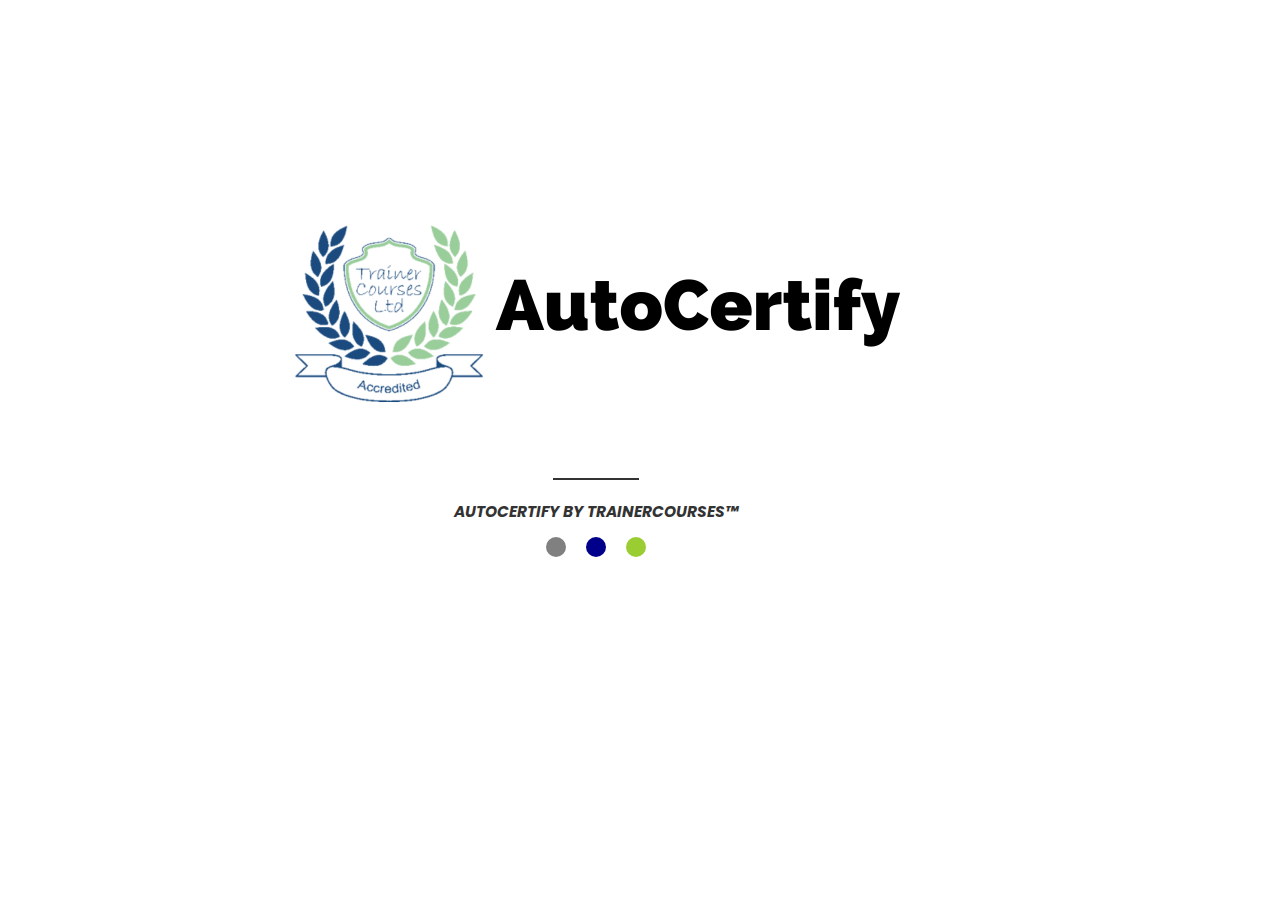
<file: index.html>
<!DOCTYPE html>
<html lang="en">
<head>
    <meta charset="UTF-8">
    <meta http-equiv="X-UA-Compatible" content="IE=edge">
    <meta name="viewport" content="width=device-width, initial-scale=1.0">
    <title>AutoCertify by TrainerCourses &trade;</title>
    <meta name="keywords" content="">
    <meta name="description" content="">
    <meta name="author" content="">
    <!-- site icon -->
    <link rel="shortcut icon" href="./images/layout_img/favicon.ico" type="image/x-icon">
    <link href="https://fonts.googleapis.com/icon?family=Material+Icons" rel="stylesheet" type="text/css">
    <!-- bootstrap css -->
    <link rel="stylesheet" href="css/bootstrap.min.css" />
    <!-- site css -->
    <link rel="stylesheet" href="style.css" />
    <!-- responsive css -->
    <link rel="stylesheet" href="css/responsive.css" />
    <!-- color css -->
    <!-- <link rel="stylesheet" href="css/colors.css" /> -->
    <!-- select bootstrap -->
    <link rel="stylesheet" href="css/bootstrap-select.css" />
    <!-- scrollbar css -->
    <link rel="stylesheet" href="css/perfect-scrollbar.css" />
    <link rel="stylesheet" type="text/css" href="../css/flaticon.css">
    <link rel="stylesheet" type="text/css" href="../css/font-awesome.min.css">
</head>
<body>
    <div class="app-details">
        <img src="./images/logo/logo_black.png" alt="logo" srcset="">
        <p class="app-name"> 
            <h5 class="name">AutoCertify by TrainerCourses&trade;</h5>
        </p>
        <div class="loader">
            <div></div>
            <div></div>
            <div></div>
        </div>
    </div>
    
    <script>
        setTimeout(() =>{
            location.href= "dashboard.html"
        },7000)
    </script>
</body>
</html>
</file>
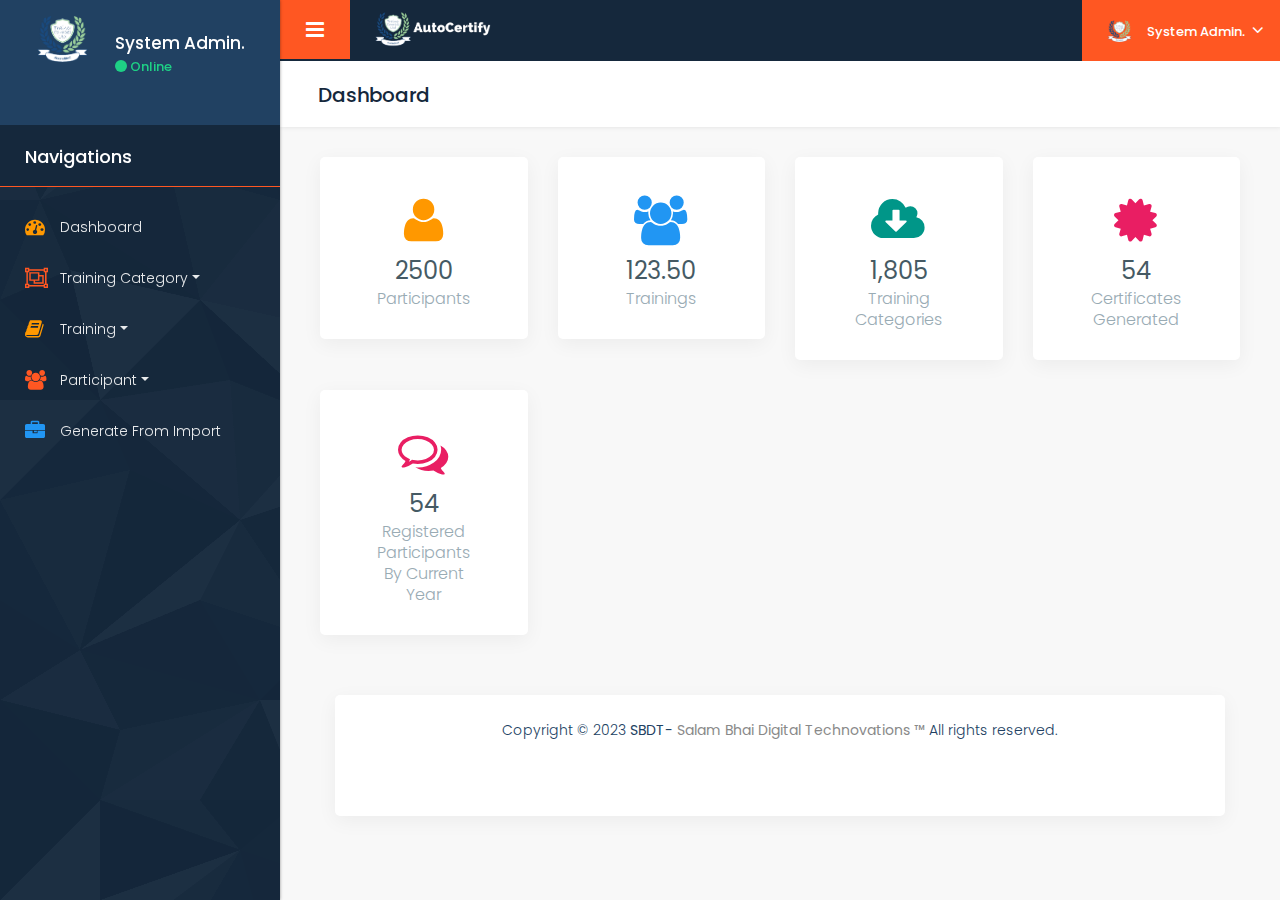
<file: dashboard.html>
<!DOCTYPE html>
<html lang="en">

<head>
    <!-- basic -->
    <meta charset="utf-8">
    <meta http-equiv="X-UA-Compatible" content="IE=edge">
    <!-- mobile metas -->
    <meta name="viewport" content="width=device-width, initial-scale=1">
    <meta name="viewport" content="initial-scale=1, maximum-scale=1">
    <!-- site metas -->
    <title>AutoCertify by TrainerCourses&trade;</title>
    <meta name="keywords" content="">
    <meta name="description" content="">
    <meta name="author" content="">
    <!-- site icon -->
    <link rel="shortcut icon" href="./images/layout_img/favicon.ico" type="image/x-icon">
    <link href="https://fonts.googleapis.com/icon?family=Material+Icons" rel="stylesheet" type="text/css">
    <!-- bootstrap css -->
    <link rel="stylesheet" href="css/bootstrap.min.css" />
    <!-- site css -->
    <link rel="stylesheet" href="style.css" />
    <!-- responsive css -->
    <link rel="stylesheet" href="css/responsive.css" />
    <!-- color css -->
    <!-- <link rel="stylesheet" href="css/colors.css" /> -->
    <!-- select bootstrap -->
    <link rel="stylesheet" href="css/bootstrap-select.css" />
    <!-- scrollbar css -->
    <link rel="stylesheet" href="css/perfect-scrollbar.css" />
    <link rel="stylesheet" type="text/css" href="../css/flaticon.css">
    <link rel="stylesheet" type="text/css" href="../css/font-awesome.min.css">
    <!--[if lt IE 9]>
      <script src="https://oss.maxcdn.com/libs/html5shiv/3.7.0/html5shiv.js"></script>
      <script src="https://oss.maxcdn.com/libs/respond.js/1.4.2/respond.min.js"></script>
      <![endif]-->
</head>

<body class="dashboard dashboard_1">
    <div class="full_container">
        <div class="inner_container">
            <!-- Sidebar  -->
            <nav id="sidebar">
                <div class="sidebar_blog_1">
                    <div class="sidebar-header">
                        <div class="logo_section">
                            <a href="index.html"><img class="logo_icon img-responsive" src="images/logo/trainercourses.png" alt="#" /></a>
                        </div>
                    </div>
                    <div class="sidebar_user_info">
                        <div class="icon_setting"></div>
                        <div class="user_profle_side">
                            <div class="user_img"><img class="img-responsive" src="images/layout_img/tc.png" alt="#" /></div>
                            <div class="user_info">
                                <h6>System Admin.</h6>
                                <p><span class="online_animation"></span> Online</p>
                            </div>
                        </div>
                    </div>
                </div>
                <div class="sidebar_blog_2">
                    <h4>Navigations</h4>
                    <ul class="list-unstyled components">
                        <li class="active">
                            <a href="dashboard.html" data-toggle="collapse" aria-expanded="false"><i class="fa fa-dashboard yellow_color"></i> <span>Dashboard</span></a>

                        </li>
                        <li>
                            <a href="#trainingcategory" data-toggle="collapse" aria-expanded="false" class="dropdown-toggle"><i class="fa fa-object-group orange_color"></i> <span>Training Category</span></a>
                            <ul class="collapse list-unstyled" id="trainingcategory">
                                <li><a href="./TrainingCategory/Create.html">> <span>Create</span></a></li>
                                <li><a href="./TrainingCategory/getallcategories.html">> <span>Get Categories</span></a></li>
                            </ul>
                        </li>
                        <li>
                            <a href="#training" data-toggle="collapse" aria-expanded="false" class="dropdown-toggle"><i class="fa fa-book yellow_color"></i> <span>Training</span></a>
                            <ul class="collapse list-unstyled" id="training">
                                <li><a href="./Training/Create.html">> <span>Create</span></a></li>
                                <li><a href="./Training/getalltrainings.html">> <span>Get Trainings</span></a></li>
                            </ul>
                        </li>
                        <li>
                            <a href="#participant" data-toggle="collapse" aria-expanded="false" class="dropdown-toggle"><i class="fa fa-group orange_color"></i> <span>Participant</span></a>
                            <ul class="collapse list-unstyled" id="participant">
                                <li><a href="./Participant/create.html">> <span>Create</span></a></li>
                                <li><a href="./Participant/getallparticipants.html">> <span>Get Participants</span></a></li>
                            </ul>
                        </li>
                        <li><a href="./Participant/importfromexcel.html"><i class="fa fa-briefcase blue1_color"></i> <span>Generate From Import</span></a></li>
                    </ul>
                </div>
            </nav>
            <!-- end sidebar -->
            <!-- right content -->
            <div id="content">
                <!-- topbar -->
                <div class="topbar">
                    <nav class="navbar navbar-expand-lg navbar-light">
                        <div class="full">
                            <button type="button" id="sidebarCollapse" class="sidebar_toggle"><i class="fa fa-bars"></i></button>
                            <div class="logo_section">
                                <a href="index.html"><img class="img-responsive" src="images/logo/logo.png" alt="#" /></a>
                            </div>
                            <div class="right_topbar">
                                <div class="icon_info">
                                    <!-- <ul>
                                        <li><a href="#"><i class="fa fa-bell-o"></i><span class="badge">2</span></a></li>
                                        <li><a href="#"><i class="fa fa-question-circle"></i></a></li>
                                        <li><a href="#"><i class="fa fa-envelope-o"></i><span class="badge">3</span></a></li>
                                    </ul> -->
                                    <ul class="user_profile_dd">
                                        <li>
                                            <a class="dropdown-toggle" data-toggle="dropdown"><img class="img-responsive rounded-circle" src="images/layout_img/tc.png" alt="#" /><span class="name_user">System Admin.</span></a>
                                            <div class="dropdown-menu">
                                                <a class="dropdown-item" href="profile.html">My Profile</a>
                                                <a class="dropdown-item" href="settings.html">Settings</a>
                                                <a class="dropdown-item" href="help.html">Help</a>
                                                <a class="dropdown-item" href="#"><span>Log Out</span> <i class="fa fa-sign-out"></i></a>
                                            </div>
                                        </li>
                                    </ul>
                                </div>
                            </div>
                        </div>
                    </nav>
                </div>
                <!-- end topbar -->
                <!-- dashboard inner -->
                <div class="midde_cont">
                    <div class="container-fluid">
                        <div class="row column_title">
                            <div class="col-md-12">
                                <div class="page_title">
                                    <h2>Dashboard</h2>
                                </div>
                            </div>
                        </div>
                        <div class="row column1">
                            <div class="col-md-6 col-lg-3">
                                <div class="full counter_section margin_bottom_30">
                                    <div class="couter_icon">
                                        <div>
                                            <i class="fa fa-user yellow_color"></i>
                                        </div>
                                    </div>
                                    <div class="counter_no">
                                        <div>
                                            <p class="total_no" id="participant_count">2500</p>
                                            <p class="head_couter">Participants</p>
                                        </div>
                                    </div>
                                </div>
                            </div>
                            <div class="col-md-6 col-lg-3">
                                <div class="full counter_section margin_bottom_30">
                                    <div class="couter_icon">
                                        <div>
                                            <i class="fa fa-group blue1_color"></i>
                                        </div>
                                    </div>
                                    <div class="counter_no">
                                        <div>
                                            <p class="total_no" id="training_count">123.50</p>
                                            <p class="head_couter">Trainings</p>
                                        </div>
                                    </div>
                                </div>
                            </div>
                            <div class="col-md-6 col-lg-3">
                                <div class="full counter_section margin_bottom_30">
                                    <div class="couter_icon">
                                        <div>
                                            <i class="fa fa-cloud-download green_color"></i>
                                        </div>
                                    </div>
                                    <div class="counter_no">
                                        <div>
                                            <p class="total_no" id="trainingcategories_count">1,805</p>
                                            <p class="head_couter">Training Categories</p>
                                        </div>
                                    </div>
                                </div>
                            </div>
                            <div class="col-md-6 col-lg-3">
                                <div class="full counter_section margin_bottom_30">
                                    <div class="couter_icon">
                                        <div>
                                            <i class="fa fa-certificate red_color"></i>
                                        </div>
                                    </div>
                                    <div class="counter_no">
                                        <div>
                                            <p class="total_no">54</p>
                                            <p class="head_couter">Certificates Generated</p>
                                        </div>
                                    </div>
                                </div>
                            </div>
                            <div class="col-md-6 col-lg-3">
                                <div class="full counter_section margin_bottom_30">
                                    <div class="couter_icon">
                                        <div>
                                            <i class="fa fa-comments-o red_color"></i>
                                        </div>
                                    </div>
                                    <div class="counter_no">
                                        <div>
                                            <p class="total_no">54</p>
                                            <p class="head_couter">Registered Participants By Current Year</p>
                                        </div>
                                    </div>
                                </div>
                            </div>
                        </div>
                       

                        <!-- footer -->
                        <div class="container-fluid">
                            <div class="footer">
                                <p>Copyright © 2023 <strong>SBDT- <a href="www.fiverr.com/ss_2004">Salam Bhai Digital Technovations &trade;</strong></a> All rights reserved.<br></p>
                                </p>
                            </div>
                        </div>
                    </div>
                    <!-- end dashboard inner -->
                </div>
            </div>
        </div>
        <!-- jQuery -->
        <script src="js/jquery.min.js"></script>
        <script src="js/popper.min.js"></script>
        <script src="js/bootstrap.min.js"></script>
        <!-- wow animation -->
        <script src="js/animate.js"></script>
        <!-- select country -->
        <script src="js/bootstrap-select.js"></script>
        <!-- owl carousel -->
        <script src="js/owl.carousel.js"></script>
        <!-- chart js -->
        <script src="js/Chart.min.js"></script>
        <script src="js/Chart.bundle.min.js"></script>
        <script src="js/utils.js"></script>
        <script src="js/analyser.js"></script>
        <!-- nice scrollbar -->
        <script src="js/perfect-scrollbar.min.js"></script>
        <script>
            var ps = new PerfectScrollbar('#sidebar');
        </script>
        <!-- custom js -->
        <!-- <script src="js/custom.js"></script> -->
        <!-- <script src="js/chart_custom_style1.js"></script> -->
</body>

</html>
</file>
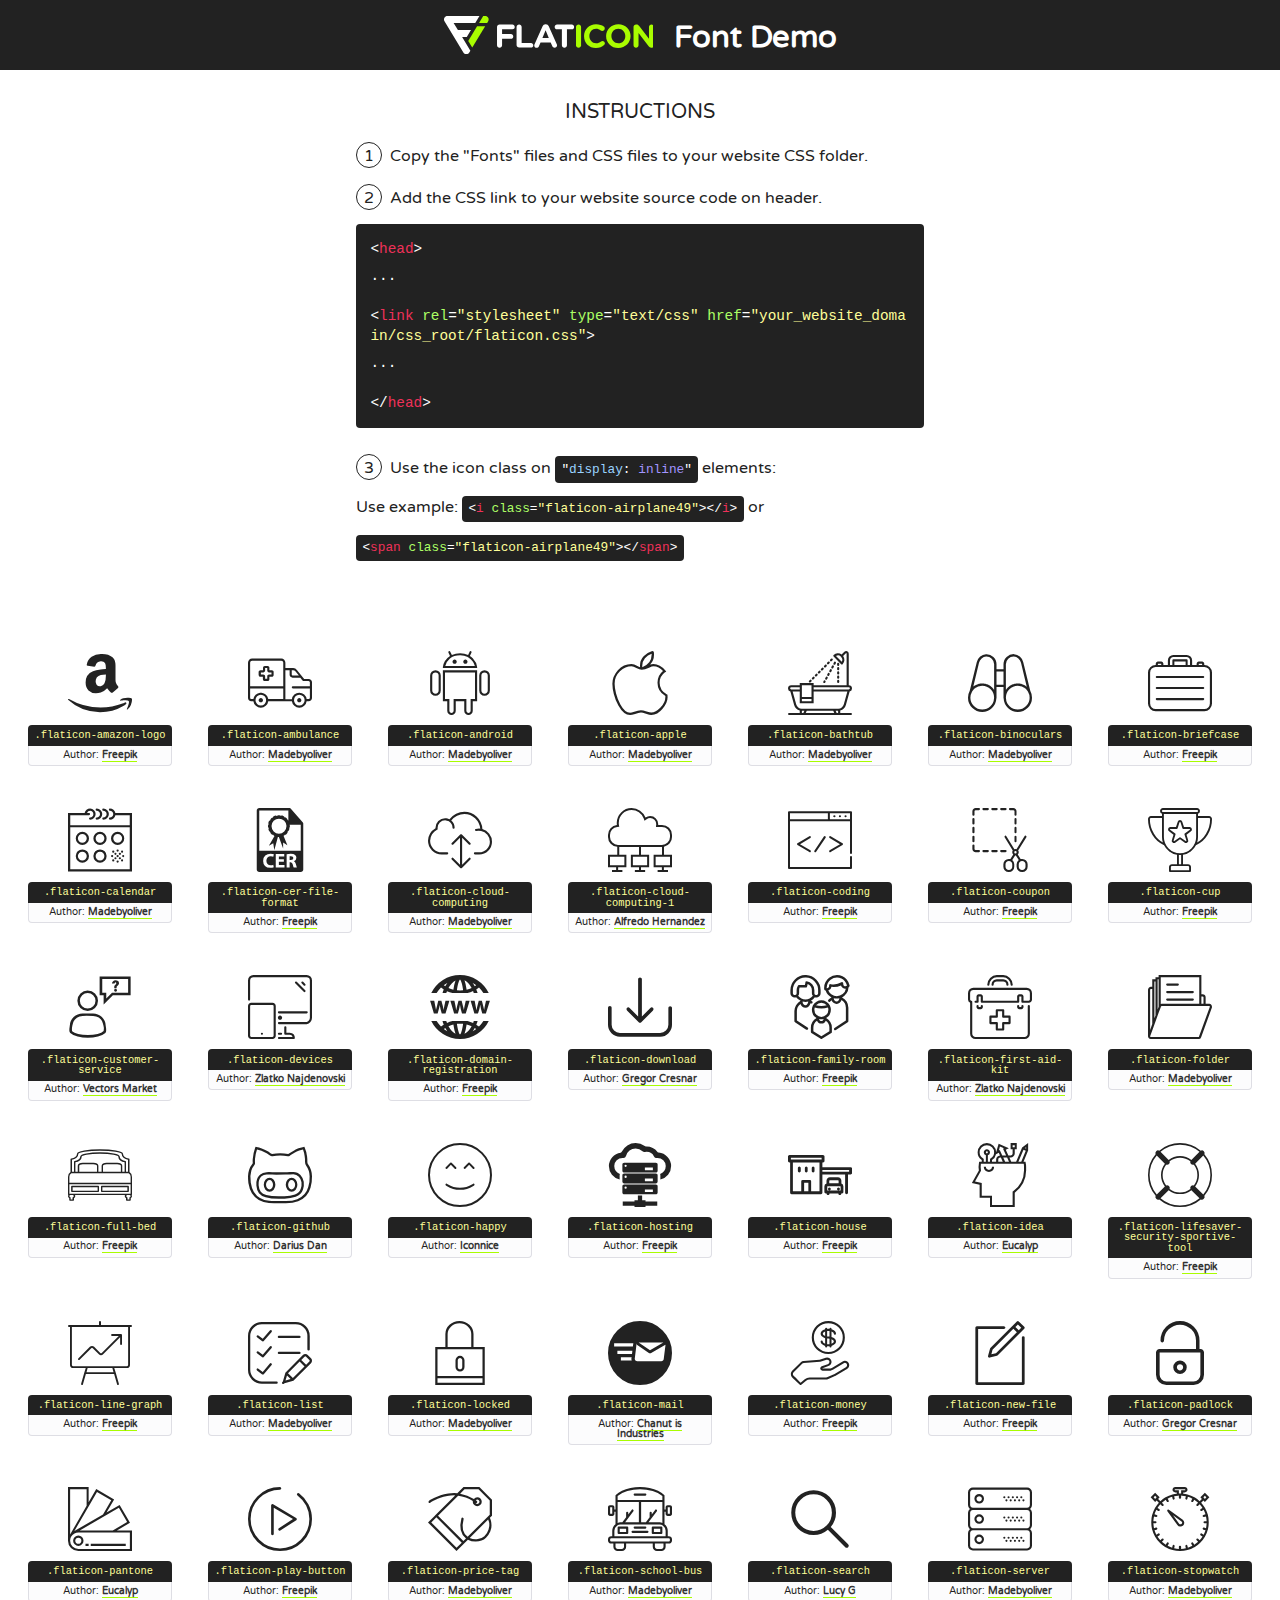
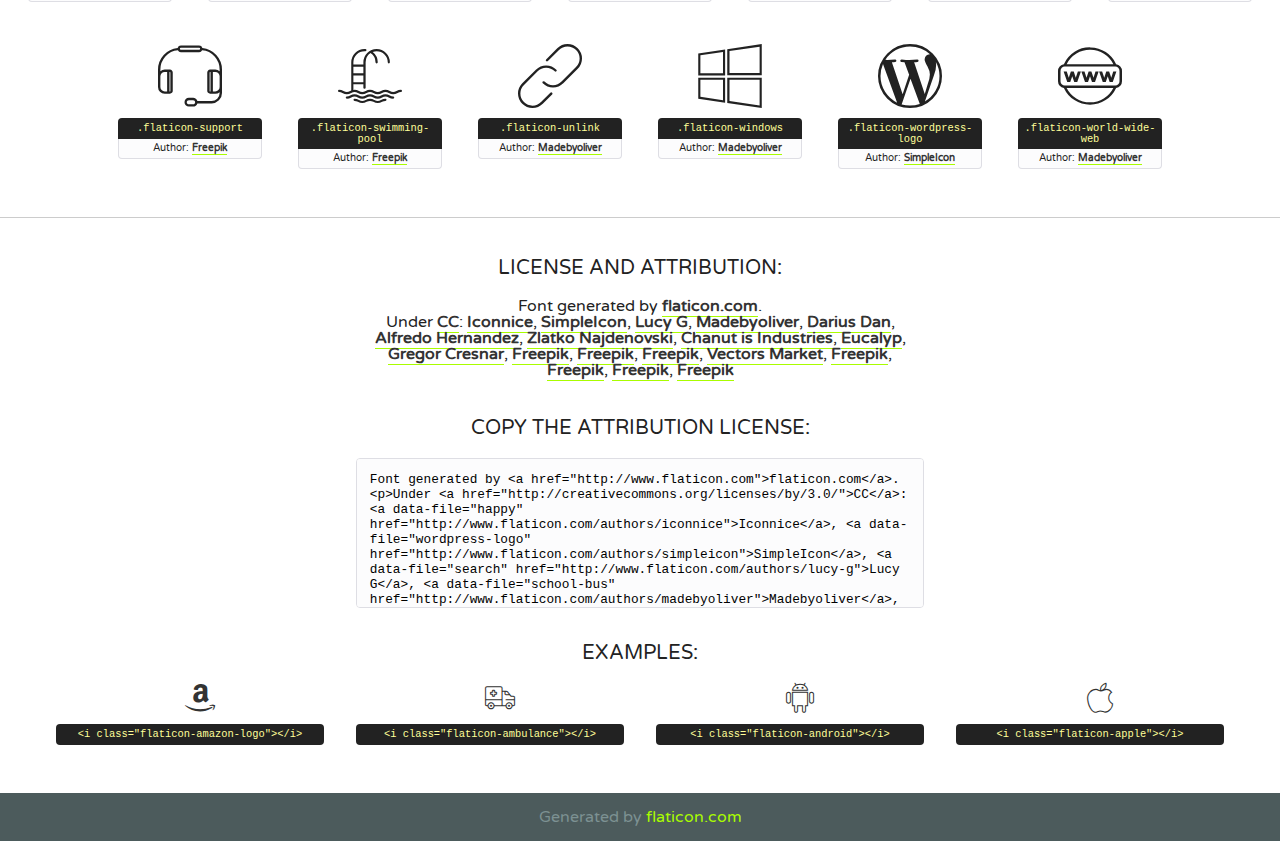
<file: fonts/flaticon.html>
<!DOCTYPE html>
<!--
  Flaticon icon font: Flaticon
  Creation date: 26/09/2016 00:56
-->
<html>
<!DOCTYPE html>
<html>

<head>
    <title>Flaticon WebFont</title>
    <link href="http://fonts.googleapis.com/css?family=Varela+Round" rel="stylesheet" type="text/css" />
    <link rel="stylesheet" type="text/css" href="flaticon.css">
    <meta charset="UTF-8">
    <style>
    html, body, div, span, applet, object, iframe,
    h1, h2, h3, h4, h5, h6, p, blockquote, pre,
    a, abbr, acronym, address, big, cite, code,
    del, dfn, em, img, ins, kbd, q, s, samp,
    small, strike, strong, sub, sup, tt, var,
    b, u, i, center,
    dl, dt, dd, ol, ul, li,
    fieldset, form, label, legend,
    table, caption, tbody, tfoot, thead, tr, th, td,
    article, aside, canvas, details, embed, 
    figure, figcaption, footer, header, hgroup, 
    menu, nav, output, ruby, section, summary,
    time, mark, audio, video {
        margin: 0;
        padding: 0;
        border: 0;
        font-size: 100%;
        font: inherit;
        vertical-align: baseline;
    }
    /* HTML5 display-role reset for older browsers */
    article, aside, details, figcaption, figure, 
    footer, header, hgroup, menu, nav, section {
        display: block;
    }
    body {
        line-height: 1;
    }
    ol, ul {
        list-style: none;
    }
    blockquote, q {
        quotes: none;
    }
    blockquote:before, blockquote:after,
    q:before, q:after {
        content: '';
        content: none;
    }
    table {
        border-collapse: collapse;
        border-spacing: 0;
    }
    body {
        font-family: 'Varela Round', Helvetica, Arial, sans-serif;
        font-size: 16px;
        color: #222;
    }
    a {
        color: #333;
        border-bottom: 1px solid #a9fd00;
        font-weight: bold;
        text-decoration: none;
    }
    * {
        -moz-box-sizing: border-box;
        -webkit-box-sizing: border-box;
        box-sizing: border-box;
        margin: 0;
        padding: 0;
    }
    [class^="flaticon-"]:before, [class*=" flaticon-"]:before, [class^="flaticon-"]:after, [class*=" flaticon-"]:after {
        font-family: Flaticon;
        font-size: 30px;
        font-style: normal;
        margin-left: 20px;
        color: #333;
    }
    .wrapper {
        max-width: 600px;
        margin: auto;
        padding: 0 1em;
    }
    .title {
        font-size: 1.25em;
        text-align: center;
        margin-bottom: 1em;
        text-transform: uppercase;
    }
    header {
        text-align: center;
        background-color: #222;
        color: #fff;
        padding: 1em;
    }
    header .logo {
        width: 210px;
        height: 38px;
        display: inline-block;
        vertical-align: middle;
        margin-right: 1em;
        border: none;
    }
    header strong {
        font-size: 1.95em;
        font-weight: bold;
        vertical-align: middle;
        margin-top: 5px;
        display: inline-block;
    }
    .demo {
        margin: 2em auto;
        line-height: 1.25em;
    }
    .demo ul li {
        margin-bottom: 1em;
    }
    .demo ul li .num {
        color: #222;
        border-radius: 20px;
        display: inline-block;
        width: 26px;
        padding: 3px;
        height: 26px;
        text-align: center;
        margin-right: 0.5em;
        border: 1px solid #222;
    }
    .demo ul li code {
        background-color: #222;
        border-radius: 4px;
        padding: 0.25em 0.5em;
        display: inline-block;
        color: #fff;
        font-family: Consolas,Monaco,Lucida Console,Liberation Mono,DejaVu Sans Mono,Bitstream Vera Sans Mono,Courier New, monospace;
        font-weight: lighter;
        margin-top: 1em;
        font-size: 0.8em;
        word-break: break-all;
    }
    .demo ul li code.big {
        padding: 1em;
        font-size: 0.9em;
    }
    .demo ul li code .red {
        color: #EF3159;
    }
    .demo ul li code .green {
        color: #ACFF65;
    }
    .demo ul li code .yellow {
        color: #FFFF99;
    }
    .demo ul li code .blue {
        color: #99D3FF;
    }
    .demo ul li code .purple {
        color: #A295FF;
    }
    .demo ul li code .dots {
        margin-top: 0.5em;
        display: block;
    }
    #glyphs {
        border-bottom: 1px solid #ccc;
        padding: 2em 0;
        text-align: center;
    }
    .glyph {
        display: inline-block;
        width: 9em;
        margin: 1em;
        text-align: center;
        vertical-align: top;
        background: #FFF;
    }
    .glyph .glyph-icon {
        padding: 10px;
        display: block;
        font-family:"Flaticon";
        font-size: 64px;
        line-height: 1;
    }
    .glyph .glyph-icon:before {
        font-size: 64px;
        color: #222;
        margin-left: 0;
    }
    .class-name {
        font-size: 0.65em;
        background-color: #222;
        color: #fff;
        border-radius: 4px 4px 0 0;
        padding: 0.5em;
        color: #FFFF99;
        font-family: Consolas,Monaco,Lucida Console,Liberation Mono,DejaVu Sans Mono,Bitstream Vera Sans Mono,Courier New, monospace;
    }
    .author-name {
        font-size: 0.6em;
        background-color: #fcfcfd;
        border: 1px solid #DEDEE4;
        border-top: 0;
        border-radius: 0 0 4px 4px;
        padding: 0.5em;
    }
    .class-name:last-child {
        font-size: 10px;
        color:#888;
    }
    .class-name:last-child a {
        font-size: 10px;
        color:#555;
    }
    .class-name:last-child a:hover {
        color:#a9fd00;
    }
    .glyph > input {
        display: block;
        width: 100px;
        margin: 5px auto;
        text-align: center;
        font-size: 12px;
        cursor: text;
    }
    .glyph > input.icon-input {
        font-family:"Flaticon";
        font-size: 16px;
        margin-bottom: 10px;
    }
    .attribution .title {
        margin-top: 2em;
    }
    .attribution textarea {
        background-color: #fcfcfd;
        padding: 1em;
        border: none;
        box-shadow: none;
        border: 1px solid #DEDEE4;
        border-radius: 4px;
        resize: none;
        width: 100%;
        height: 150px;
        font-size: 0.8em;
        font-family: Consolas,Monaco,Lucida Console,Liberation Mono,DejaVu Sans Mono,Bitstream Vera Sans Mono,Courier New, monospace;
        -webkit-appearance: none;
    }
    .iconsuse {
        margin: 2em auto;
        text-align: center;
        max-width: 1200px;
    }
    .iconsuse:after {
        content: '';
        display: table;
        clear: both;
    }
    .iconsuse .image {
        float: left;
        width: 25%;
        padding: 0 1em;
    }
    .iconsuse .image p {
        margin-bottom: 1em;
    }
    .iconsuse .image span {
        display: block;
        font-size: 0.65em;
        background-color: #222;
        color: #fff;
        border-radius: 4px;
        padding: 0.5em;
        color: #FFFF99;
        margin-top: 1em;
        font-family: Consolas,Monaco,Lucida Console,Liberation Mono,DejaVu Sans Mono,Bitstream Vera Sans Mono,Courier New, monospace;
    }
    #footer {
        text-align: center;
        background-color: #4C5B5C;
        color: #7c9192;
        padding: 1em;
    }
    #footer a {
        border: none;
        color: #a9fd00;
        font-weight: normal;
    }
    @media (max-width: 960px) {
        .iconsuse .image {
            width: 50%;
        }
    }
    @media (max-width: 560px) {
        .iconsuse .image {
            width: 100%;
        }
    }
    </style>
</head>

<body class="characters-off">

    <header>
        <a href="http://www.flaticon.com" target="_blank" class="logo">
            <svg version="1.1" xmlns="http://www.w3.org/2000/svg" xmlns:xlink="http://www.w3.org/1999/xlink" xmlns:a="http://ns.adobe.com/AdobeSVGViewerExtensions/3.0/" viewBox="0 0 560.875 102.036" enable-background="new 0 0 560.875 102.036" xml:space="preserve">
                <defs>
                </defs>
                <g>
                    <g class="letters">
                        <path fill="#ffffff" d="M141.596,29.675c0-3.777,2.985-6.767,6.764-6.767h34.438c3.426,0,6.15,2.728,6.15,6.15
                        c0,3.43-2.724,6.149-6.15,6.149h-27.674v13.091h23.719c3.429,0,6.151,2.724,6.151,6.15c0,3.43-2.723,6.149-6.151,6.149h-23.719
                        v17.574c0,3.773-2.986,6.761-6.764,6.761c-3.779,0-6.764-2.989-6.764-6.761V29.675z"></path>
                        <path fill="#ffffff" d="M193.844,29.149c0-3.781,2.985-6.767,6.764-6.767c3.776,0,6.763,2.985,6.763,6.767v42.957h25.039
                        c3.426,0,6.149,2.726,6.149,6.153c0,3.425-2.723,6.15-6.149,6.15h-31.802c-3.779,0-6.764-2.986-6.764-6.768V29.149z"></path>
                        <path fill="#ffffff" d="M241.891,75.71l21.438-48.407c1.492-3.341,4.215-5.357,7.906-5.357h0.792
                        c3.686,0,6.323,2.017,7.815,5.357l21.439,48.407c0.436,0.967,0.701,1.845,0.701,2.723c0,3.602-2.809,6.501-6.414,6.501
                        c-3.161,0-5.269-1.845-6.499-4.655l-4.132-9.661h-27.059l-4.301,10.102c-1.144,2.631-3.426,4.214-6.237,4.214
                        c-3.517,0-6.24-2.81-6.24-6.325C241.1,77.64,241.451,76.677,241.891,75.71z M279.932,58.666l-8.521-20.297l-8.526,20.297H279.932
                        z"></path>
                        <path fill="#ffffff" d="M314.864,35.387H301.86c-3.429,0-6.239-2.813-6.239-6.238c0-3.429,2.811-6.24,6.239-6.24h39.533
                        c3.426,0,6.237,2.811,6.237,6.24c0,3.425-2.811,6.238-6.237,6.238h-13.001v42.785c0,3.773-2.99,6.761-6.764,6.761
                        c-3.779,0-6.764-2.989-6.764-6.761V35.387z"></path>
                        <path fill="#A9FD00" d="M352.615,29.149c0-3.781,2.985-6.767,6.767-6.767c3.774,0,6.761,2.985,6.761,6.767v49.024
                        c0,3.773-2.987,6.761-6.761,6.761c-3.781,0-6.767-2.989-6.767-6.761V29.149z"></path>
                        <path fill="#A9FD00" d="M374.132,53.836v-0.179c0-17.481,13.178-31.801,32.065-31.801c9.22,0,15.459,2.458,20.557,6.238
                        c1.402,1.054,2.637,2.985,2.637,5.357c0,3.692-2.985,6.59-6.681,6.59c-1.845,0-3.071-0.702-4.044-1.319
                        c-3.776-2.813-7.729-4.393-12.562-4.393c-10.364,0-17.831,8.611-17.831,19.154v0.173c0,10.542,7.291,19.329,17.831,19.329
                        c5.715,0,9.492-1.756,13.359-4.834c1.049-0.874,2.458-1.491,4.039-1.491c3.429,0,6.325,2.813,6.325,6.236
                        c0,2.106-1.056,3.78-2.282,4.834c-5.539,4.834-12.036,7.733-21.878,7.733C387.572,85.464,374.132,71.493,374.132,53.836z"></path>
                        <path fill="#A9FD00" d="M433.009,53.836v-0.179c0-17.481,13.79-31.801,32.766-31.801c18.981,0,32.592,14.143,32.592,31.628v0.173
                        c0,17.483-13.785,31.807-32.769,31.807C446.625,85.464,433.009,71.32,433.009,53.836z M484.224,53.836v-0.179
                        c0-10.539-7.725-19.326-18.626-19.326c-10.893,0-18.449,8.611-18.449,19.154v0.173c0,10.542,7.73,19.329,18.626,19.329
                        C476.676,72.986,484.224,64.378,484.224,53.836z"></path>
                        <path fill="#A9FD00" d="M506.233,29.321c0-3.774,2.99-6.763,6.767-6.763h1.401c3.252,0,5.183,1.583,7.029,3.953l26.093,34.265
                        V29.059c0-3.692,2.99-6.677,6.681-6.677c3.683,0,6.671,2.985,6.671,6.677v48.934c0,3.78-2.987,6.765-6.764,6.765h-0.436
                        c-3.257,0-5.188-1.581-7.034-3.953l-27.056-35.492v32.944c0,3.687-2.985,6.676-6.678,6.676c-3.683,0-6.673-2.989-6.673-6.676
                        V29.321z"></path>
                    </g>
                    <g class="insignia">
                        <path fill="#ffffff" d="M48.372,56.137h12.517l11.156-18.537H37.186L25.688,18.539h57.825L94.668,0H9.271
                        C5.925,0,2.842,1.801,1.198,4.716c-1.644,2.907-1.593,6.482,0.134,9.343l50.38,83.501c1.678,2.781,4.689,4.476,7.938,4.476
                        c3.246,0,6.257-1.695,7.935-4.476l2.898-4.804L48.372,56.137z"></path>
                        <g class="i">
                            <path fill="#A9FD00" d="M93.575,18.539h0.031v0.004l21.652,0.004l2.705-4.488c1.727-2.861,1.778-6.436,0.133-9.343
                            C116.454,1.801,113.371,0,110.026,0h-5.294L93.575,18.539z"></path>
                            <polygon fill="#A9FD00" points="88.291,27.356 64.725,66.486 75.519,84.404 109.942,27.356"></polygon>
                        </g>
                    </g>
                </g>
            </svg>
        </a>
        <strong>Font Demo</strong>
    </header>


    <section class="demo wrapper">

        <p class="title">Instructions</p>

        <ul>
            <li>
                <span class="num">1</span>Copy the "Fonts" files and CSS files to your website CSS folder.
            </li>
            <li>
                <span class="num">2</span>Add the CSS link to your website source code on header.
                <code class="big">
                    &lt;<span class="red">head</span>&gt;
                    <br/><span class="dots">...</span>
                    <br/>&lt;<span class="red">link</span> <span class="green">rel</span>=<span class="yellow">"stylesheet"</span> <span class="green">type</span>=<span class="yellow">"text/css"</span> <span class="green">href</span>=<span class="yellow">"your_website_domain/css_root/flaticon.css"</span>&gt;
                    <br/><span class="dots">...</span>
                    <br/>&lt;/<span class="red">head</span>&gt;
                </code>
            </li>

            <li>
                <p>
                    <span class="num">3</span>Use the icon class on <code>"<span class="blue">display</span>:<span class="purple"> inline</span>"</code> elements:
                    <br />
                    Use example: <code>&lt;<span class="red">i</span> <span class="green">class</span>=<span class="yellow">&quot;flaticon-airplane49&quot;</span>&gt;&lt;/<span class="red">i</span>&gt;</code> or <code>&lt;<span class="red">span</span> <span class="green">class</span>=<span class="yellow">&quot;flaticon-airplane49&quot;</span>&gt;&lt;/<span class="red">span</span>&gt;</code>
            </li>
        </ul>

    </section>




   <section id="glyphs">          
    
      
        <div class="glyph"><div class="glyph-icon flaticon-amazon-logo"></div>
            <div class="class-name">.flaticon-amazon-logo</div>
            <div class="author-name">Author: <a data-file="amazon-logo" href="http://www.freepik.com">Freepik</a> </div> 
        </div>        
        
        <div class="glyph"><div class="glyph-icon flaticon-ambulance"></div>
            <div class="class-name">.flaticon-ambulance</div>
            <div class="author-name">Author: <a data-file="ambulance" href="http://www.flaticon.com/authors/madebyoliver">Madebyoliver</a> </div> 
        </div>        
        
        <div class="glyph"><div class="glyph-icon flaticon-android"></div>
            <div class="class-name">.flaticon-android</div>
            <div class="author-name">Author: <a data-file="android" href="http://www.flaticon.com/authors/madebyoliver">Madebyoliver</a> </div> 
        </div>        
        
        <div class="glyph"><div class="glyph-icon flaticon-apple"></div>
            <div class="class-name">.flaticon-apple</div>
            <div class="author-name">Author: <a data-file="apple" href="http://www.flaticon.com/authors/madebyoliver">Madebyoliver</a> </div> 
        </div>        
        
        <div class="glyph"><div class="glyph-icon flaticon-bathtub"></div>
            <div class="class-name">.flaticon-bathtub</div>
            <div class="author-name">Author: <a data-file="bathtub" href="http://www.flaticon.com/authors/madebyoliver">Madebyoliver</a> </div> 
        </div>        
        
        <div class="glyph"><div class="glyph-icon flaticon-binoculars"></div>
            <div class="class-name">.flaticon-binoculars</div>
            <div class="author-name">Author: <a data-file="binoculars" href="http://www.flaticon.com/authors/madebyoliver">Madebyoliver</a> </div> 
        </div>        
        
        <div class="glyph"><div class="glyph-icon flaticon-briefcase"></div>
            <div class="class-name">.flaticon-briefcase</div>
            <div class="author-name">Author: <a data-file="briefcase" href="http://www.flaticon.com/authors/freepik">Freepik</a> </div> 
        </div>        
        
        <div class="glyph"><div class="glyph-icon flaticon-calendar"></div>
            <div class="class-name">.flaticon-calendar</div>
            <div class="author-name">Author: <a data-file="calendar" href="http://www.flaticon.com/authors/madebyoliver">Madebyoliver</a> </div> 
        </div>        
        
        <div class="glyph"><div class="glyph-icon flaticon-cer-file-format"></div>
            <div class="class-name">.flaticon-cer-file-format</div>
            <div class="author-name">Author: <a data-file="cer-file-format" href="http://www.freepik.com">Freepik</a> </div> 
        </div>        
        
        <div class="glyph"><div class="glyph-icon flaticon-cloud-computing"></div>
            <div class="class-name">.flaticon-cloud-computing</div>
            <div class="author-name">Author: <a data-file="cloud-computing" href="http://www.flaticon.com/authors/madebyoliver">Madebyoliver</a> </div> 
        </div>        
        
        <div class="glyph"><div class="glyph-icon flaticon-cloud-computing-1"></div>
            <div class="class-name">.flaticon-cloud-computing-1</div>
            <div class="author-name">Author: <a data-file="cloud-computing-1" href="http://www.flaticon.com/authors/alfredo-hernandez">Alfredo Hernandez</a> </div> 
        </div>        
        
        <div class="glyph"><div class="glyph-icon flaticon-coding"></div>
            <div class="class-name">.flaticon-coding</div>
            <div class="author-name">Author: <a data-file="coding" href="http://www.flaticon.com/authors/freepik">Freepik</a> </div> 
        </div>        
        
        <div class="glyph"><div class="glyph-icon flaticon-coupon"></div>
            <div class="class-name">.flaticon-coupon</div>
            <div class="author-name">Author: <a data-file="coupon" href="http://www.flaticon.com/authors/freepik">Freepik</a> </div> 
        </div>        
        
        <div class="glyph"><div class="glyph-icon flaticon-cup"></div>
            <div class="class-name">.flaticon-cup</div>
            <div class="author-name">Author: <a data-file="cup" href="http://www.flaticon.com/authors/freepik">Freepik</a> </div> 
        </div>        
        
        <div class="glyph"><div class="glyph-icon flaticon-customer-service"></div>
            <div class="class-name">.flaticon-customer-service</div>
            <div class="author-name">Author: <a data-file="customer-service" href="http://www.flaticon.com/authors/vectors-market">Vectors Market</a> </div> 
        </div>        
        
        <div class="glyph"><div class="glyph-icon flaticon-devices"></div>
            <div class="class-name">.flaticon-devices</div>
            <div class="author-name">Author: <a data-file="devices" href="http://www.flaticon.com/authors/zlatko-najdenovski">Zlatko Najdenovski</a> </div> 
        </div>        
        
        <div class="glyph"><div class="glyph-icon flaticon-domain-registration"></div>
            <div class="class-name">.flaticon-domain-registration</div>
            <div class="author-name">Author: <a data-file="domain-registration" href="http://www.freepik.com">Freepik</a> </div> 
        </div>        
        
        <div class="glyph"><div class="glyph-icon flaticon-download"></div>
            <div class="class-name">.flaticon-download</div>
            <div class="author-name">Author: <a data-file="download" href="http://www.flaticon.com/authors/gregor-cresnar">Gregor Cresnar</a> </div> 
        </div>        
        
        <div class="glyph"><div class="glyph-icon flaticon-family-room"></div>
            <div class="class-name">.flaticon-family-room</div>
            <div class="author-name">Author: <a data-file="family-room" href="http://www.flaticon.com/authors/freepik">Freepik</a> </div> 
        </div>        
        
        <div class="glyph"><div class="glyph-icon flaticon-first-aid-kit"></div>
            <div class="class-name">.flaticon-first-aid-kit</div>
            <div class="author-name">Author: <a data-file="first-aid-kit" href="http://www.flaticon.com/authors/zlatko-najdenovski">Zlatko Najdenovski</a> </div> 
        </div>        
        
        <div class="glyph"><div class="glyph-icon flaticon-folder"></div>
            <div class="class-name">.flaticon-folder</div>
            <div class="author-name">Author: <a data-file="folder" href="http://www.flaticon.com/authors/madebyoliver">Madebyoliver</a> </div> 
        </div>        
        
        <div class="glyph"><div class="glyph-icon flaticon-full-bed"></div>
            <div class="class-name">.flaticon-full-bed</div>
            <div class="author-name">Author: <a data-file="full-bed" href="http://www.freepik.com">Freepik</a> </div> 
        </div>        
        
        <div class="glyph"><div class="glyph-icon flaticon-github"></div>
            <div class="class-name">.flaticon-github</div>
            <div class="author-name">Author: <a data-file="github" href="http://www.flaticon.com/authors/darius-dan">Darius Dan</a> </div> 
        </div>        
        
        <div class="glyph"><div class="glyph-icon flaticon-happy"></div>
            <div class="class-name">.flaticon-happy</div>
            <div class="author-name">Author: <a data-file="happy" href="http://www.flaticon.com/authors/iconnice">Iconnice</a> </div> 
        </div>        
        
        <div class="glyph"><div class="glyph-icon flaticon-hosting"></div>
            <div class="class-name">.flaticon-hosting</div>
            <div class="author-name">Author: <a data-file="hosting" href="http://www.freepik.com">Freepik</a> </div> 
        </div>        
        
        <div class="glyph"><div class="glyph-icon flaticon-house"></div>
            <div class="class-name">.flaticon-house</div>
            <div class="author-name">Author: <a data-file="house" href="http://www.flaticon.com/authors/freepik">Freepik</a> </div> 
        </div>        
        
        <div class="glyph"><div class="glyph-icon flaticon-idea"></div>
            <div class="class-name">.flaticon-idea</div>
            <div class="author-name">Author: <a data-file="idea" href="http://www.flaticon.com/authors/eucalyp">Eucalyp</a> </div> 
        </div>        
        
        <div class="glyph"><div class="glyph-icon flaticon-lifesaver-security-sportive-tool"></div>
            <div class="class-name">.flaticon-lifesaver-security-sportive-tool</div>
            <div class="author-name">Author: <a data-file="lifesaver-security-sportive-tool" href="http://www.freepik.com">Freepik</a> </div> 
        </div>        
        
        <div class="glyph"><div class="glyph-icon flaticon-line-graph"></div>
            <div class="class-name">.flaticon-line-graph</div>
            <div class="author-name">Author: <a data-file="line-graph" href="http://www.flaticon.com/authors/freepik">Freepik</a> </div> 
        </div>        
        
        <div class="glyph"><div class="glyph-icon flaticon-list"></div>
            <div class="class-name">.flaticon-list</div>
            <div class="author-name">Author: <a data-file="list" href="http://www.flaticon.com/authors/madebyoliver">Madebyoliver</a> </div> 
        </div>        
        
        <div class="glyph"><div class="glyph-icon flaticon-locked"></div>
            <div class="class-name">.flaticon-locked</div>
            <div class="author-name">Author: <a data-file="locked" href="http://www.flaticon.com/authors/madebyoliver">Madebyoliver</a> </div> 
        </div>        
        
        <div class="glyph"><div class="glyph-icon flaticon-mail"></div>
            <div class="class-name">.flaticon-mail</div>
            <div class="author-name">Author: <a data-file="mail" href="http://www.flaticon.com/authors/chanut-is-industries">Chanut is Industries</a> </div> 
        </div>        
        
        <div class="glyph"><div class="glyph-icon flaticon-money"></div>
            <div class="class-name">.flaticon-money</div>
            <div class="author-name">Author: <a data-file="money" href="http://www.flaticon.com/authors/freepik">Freepik</a> </div> 
        </div>        
        
        <div class="glyph"><div class="glyph-icon flaticon-new-file"></div>
            <div class="class-name">.flaticon-new-file</div>
            <div class="author-name">Author: <a data-file="new-file" href="http://www.flaticon.com/authors/freepik">Freepik</a> </div> 
        </div>        
        
        <div class="glyph"><div class="glyph-icon flaticon-padlock"></div>
            <div class="class-name">.flaticon-padlock</div>
            <div class="author-name">Author: <a data-file="padlock" href="http://www.flaticon.com/authors/gregor-cresnar">Gregor Cresnar</a> </div> 
        </div>        
        
        <div class="glyph"><div class="glyph-icon flaticon-pantone"></div>
            <div class="class-name">.flaticon-pantone</div>
            <div class="author-name">Author: <a data-file="pantone" href="http://www.flaticon.com/authors/eucalyp">Eucalyp</a> </div> 
        </div>        
        
        <div class="glyph"><div class="glyph-icon flaticon-play-button"></div>
            <div class="class-name">.flaticon-play-button</div>
            <div class="author-name">Author: <a data-file="play-button" href="http://www.flaticon.com/authors/freepik">Freepik</a> </div> 
        </div>        
        
        <div class="glyph"><div class="glyph-icon flaticon-price-tag"></div>
            <div class="class-name">.flaticon-price-tag</div>
            <div class="author-name">Author: <a data-file="price-tag" href="http://www.flaticon.com/authors/madebyoliver">Madebyoliver</a> </div> 
        </div>        
        
        <div class="glyph"><div class="glyph-icon flaticon-school-bus"></div>
            <div class="class-name">.flaticon-school-bus</div>
            <div class="author-name">Author: <a data-file="school-bus" href="http://www.flaticon.com/authors/madebyoliver">Madebyoliver</a> </div> 
        </div>        
        
        <div class="glyph"><div class="glyph-icon flaticon-search"></div>
            <div class="class-name">.flaticon-search</div>
            <div class="author-name">Author: <a data-file="search" href="http://www.flaticon.com/authors/lucy-g">Lucy G</a> </div> 
        </div>        
        
        <div class="glyph"><div class="glyph-icon flaticon-server"></div>
            <div class="class-name">.flaticon-server</div>
            <div class="author-name">Author: <a data-file="server" href="http://www.flaticon.com/authors/madebyoliver">Madebyoliver</a> </div> 
        </div>        
        
        <div class="glyph"><div class="glyph-icon flaticon-stopwatch"></div>
            <div class="class-name">.flaticon-stopwatch</div>
            <div class="author-name">Author: <a data-file="stopwatch" href="http://www.flaticon.com/authors/madebyoliver">Madebyoliver</a> </div> 
        </div>        
        
        <div class="glyph"><div class="glyph-icon flaticon-support"></div>
            <div class="class-name">.flaticon-support</div>
            <div class="author-name">Author: <a data-file="support" href="http://www.flaticon.com/authors/freepik">Freepik</a> </div> 
        </div>        
        
        <div class="glyph"><div class="glyph-icon flaticon-swimming-pool"></div>
            <div class="class-name">.flaticon-swimming-pool</div>
            <div class="author-name">Author: <a data-file="swimming-pool" href="http://www.flaticon.com/authors/freepik">Freepik</a> </div> 
        </div>        
        
        <div class="glyph"><div class="glyph-icon flaticon-unlink"></div>
            <div class="class-name">.flaticon-unlink</div>
            <div class="author-name">Author: <a data-file="unlink" href="http://www.flaticon.com/authors/madebyoliver">Madebyoliver</a> </div> 
        </div>        
        
        <div class="glyph"><div class="glyph-icon flaticon-windows"></div>
            <div class="class-name">.flaticon-windows</div>
            <div class="author-name">Author: <a data-file="windows" href="http://www.flaticon.com/authors/madebyoliver">Madebyoliver</a> </div> 
        </div>        
        
        <div class="glyph"><div class="glyph-icon flaticon-wordpress-logo"></div>
            <div class="class-name">.flaticon-wordpress-logo</div>
            <div class="author-name">Author: <a data-file="wordpress-logo" href="http://www.flaticon.com/authors/simpleicon">SimpleIcon</a> </div> 
        </div>        
        
        <div class="glyph"><div class="glyph-icon flaticon-world-wide-web"></div>
            <div class="class-name">.flaticon-world-wide-web</div>
            <div class="author-name">Author: <a data-file="world-wide-web" href="http://www.flaticon.com/authors/madebyoliver">Madebyoliver</a> </div> 
        </div>        
        

    </section>



    <section class="attribution wrapper"   style="text-align:center;">

      <div class="title">License and attribution:</div><div class="attrDiv">Font generated by <a href="http://www.flaticon.com">flaticon.com</a>. <div><p>Under <a href="http://creativecommons.org/licenses/by/3.0/">CC</a>: <a data-file="happy" href="http://www.flaticon.com/authors/iconnice">Iconnice</a>, <a data-file="wordpress-logo" href="http://www.flaticon.com/authors/simpleicon">SimpleIcon</a>, <a data-file="search" href="http://www.flaticon.com/authors/lucy-g">Lucy G</a>, <a data-file="school-bus" href="http://www.flaticon.com/authors/madebyoliver">Madebyoliver</a>, <a data-file="github" href="http://www.flaticon.com/authors/darius-dan">Darius Dan</a>, <a data-file="cloud-computing-1" href="http://www.flaticon.com/authors/alfredo-hernandez">Alfredo Hernandez</a>, <a data-file="devices" href="http://www.flaticon.com/authors/zlatko-najdenovski">Zlatko Najdenovski</a>, <a data-file="mail" href="http://www.flaticon.com/authors/chanut-is-industries">Chanut is Industries</a>, <a data-file="pantone" href="http://www.flaticon.com/authors/eucalyp">Eucalyp</a>, <a data-file="padlock" href="http://www.flaticon.com/authors/gregor-cresnar">Gregor Cresnar</a>, <a data-file="swimming-pool" href="http://www.flaticon.com/authors/freepik">Freepik</a>, <a data-file="play-button" href="http://www.flaticon.com/authors/freepik">Freepik</a>, <a data-file="full-bed" href="http://www.freepik.com">Freepik</a>, <a data-file="customer-service" href="http://www.flaticon.com/authors/vectors-market">Vectors Market</a>, <a data-file="coding" href="http://www.flaticon.com/authors/freepik">Freepik</a>, <a data-file="support" href="http://www.flaticon.com/authors/freepik">Freepik</a>, <a data-file="house" href="http://www.flaticon.com/authors/freepik">Freepik</a>, <a data-file="family-room" href="http://www.flaticon.com/authors/freepik">Freepik</a></p>  </div>
      </div>
      <div class="title">Copy the Attribution License:</div>

    <textarea onclick="this.focus();this.select();">Font generated by &lt;a href=&quot;http://www.flaticon.com&quot;&gt;flaticon.com&lt;/a&gt;. <p>Under <a href="http://creativecommons.org/licenses/by/3.0/">CC</a>: <a data-file="happy" href="http://www.flaticon.com/authors/iconnice">Iconnice</a>, <a data-file="wordpress-logo" href="http://www.flaticon.com/authors/simpleicon">SimpleIcon</a>, <a data-file="search" href="http://www.flaticon.com/authors/lucy-g">Lucy G</a>, <a data-file="school-bus" href="http://www.flaticon.com/authors/madebyoliver">Madebyoliver</a>, <a data-file="github" href="http://www.flaticon.com/authors/darius-dan">Darius Dan</a>, <a data-file="cloud-computing-1" href="http://www.flaticon.com/authors/alfredo-hernandez">Alfredo Hernandez</a>, <a data-file="devices" href="http://www.flaticon.com/authors/zlatko-najdenovski">Zlatko Najdenovski</a>, <a data-file="mail" href="http://www.flaticon.com/authors/chanut-is-industries">Chanut is Industries</a>, <a data-file="pantone" href="http://www.flaticon.com/authors/eucalyp">Eucalyp</a>, <a data-file="padlock" href="http://www.flaticon.com/authors/gregor-cresnar">Gregor Cresnar</a>, <a data-file="swimming-pool" href="http://www.flaticon.com/authors/freepik">Freepik</a>, <a data-file="play-button" href="http://www.flaticon.com/authors/freepik">Freepik</a>, <a data-file="full-bed" href="http://www.freepik.com">Freepik</a>, <a data-file="customer-service" href="http://www.flaticon.com/authors/vectors-market">Vectors Market</a>, <a data-file="coding" href="http://www.flaticon.com/authors/freepik">Freepik</a>, <a data-file="support" href="http://www.flaticon.com/authors/freepik">Freepik</a>, <a data-file="house" href="http://www.flaticon.com/authors/freepik">Freepik</a>, <a data-file="family-room" href="http://www.flaticon.com/authors/freepik">Freepik</a></p>  
     </textarea>

    </section>

    <section class="iconsuse">

          <div class="title">Examples:</div>            
             
            <div class="image">
                <p>
                    <i class="glyph-icon flaticon-amazon-logo"></i> 
                    <span>&lt;i class=&quot;flaticon-amazon-logo&quot;&gt;&lt;/i&gt;</span>
                </p>
            </div>
            
            <div class="image">
                <p>
                    <i class="glyph-icon flaticon-ambulance"></i> 
                    <span>&lt;i class=&quot;flaticon-ambulance&quot;&gt;&lt;/i&gt;</span>
                </p>
            </div>
            
            <div class="image">
                <p>
                    <i class="glyph-icon flaticon-android"></i> 
                    <span>&lt;i class=&quot;flaticon-android&quot;&gt;&lt;/i&gt;</span>
                </p>
            </div>
            
            <div class="image">
                <p>
                    <i class="glyph-icon flaticon-apple"></i> 
                    <span>&lt;i class=&quot;flaticon-apple&quot;&gt;&lt;/i&gt;</span>
                </p>
            </div>
                       
        </div>
                            
    </section>

<div id="footer">
    <div>Generated by <a href="http://www.flaticon.com">flaticon.com</a>
    </div>
</div>



</body>
</html>
</file>
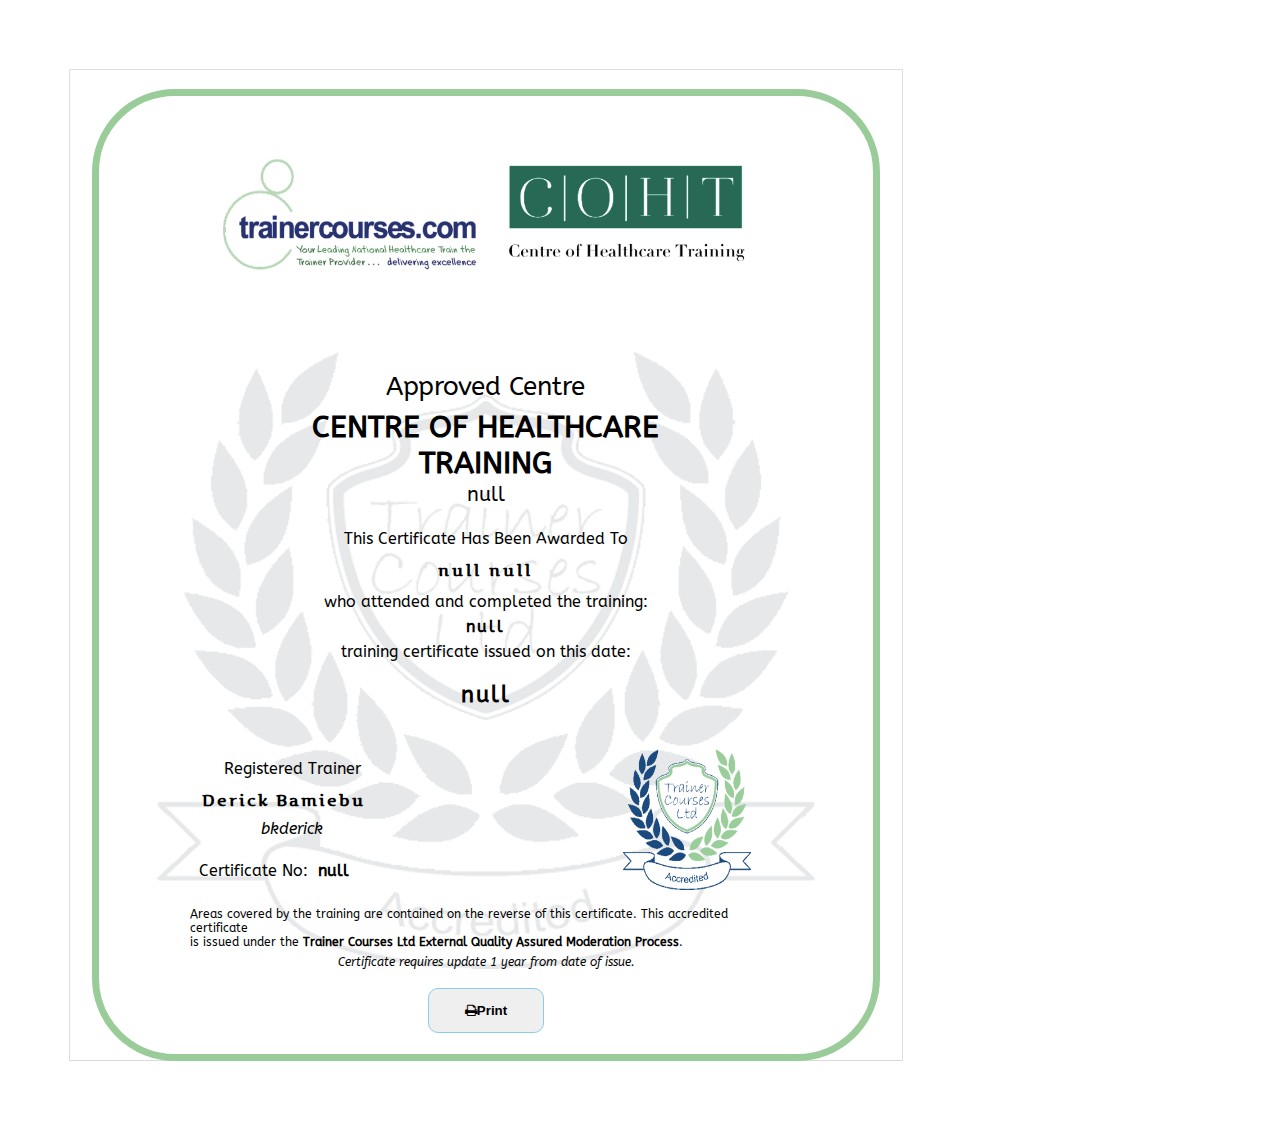
<file: Participant/certificate.html>
<!DOCTYPE html>
<html lang="en">

<head>
    <meta charset="utf-8">
    <meta http-equiv="X-UA-Compatible" content="IE=edge">
    <!-- mobile metas -->
    <meta name="viewport" content="width=device-width, initial-scale=1">
    <meta name="viewport" content="initial-scale=1, maximum-scale=1">
    <!-- site metas -->
    <title>AutoCertify by TrainerCourses&trade;</title>
    <meta name="keywords" content="">
    <meta name="description" content="">
    <meta name="author" content="">
    <!-- site icon -->
    <link rel="shortcut icon" href="../images/layout_img/favicon.ico" type="image/x-icon">
    <link rel="stylesheet" type="text/css" href="../css/flaticon.css">
    <link rel="stylesheet" type="text/css" href="../css/font-awesome.min.css">
    <link rel="stylesheet" href="https://fonts.googleapis.com/css2?family=Inter:wght@100;200;300;400;500;600;700;800;900&amp;display=swap" data-tag="font" />
    <link rel="stylesheet" href="https://fonts.googleapis.com/css2?family=Artifika:wght@400&amp;display=swap" data-tag="font" />
    <link rel="stylesheet" href="https://fonts.googleapis.com/css2?family=ABeeZee:ital,wght@0,400;1,400&amp;display=swap" data-tag="font" />
    <!-- <link rel="stylesheet" href="./style.css" /> -->
    <link rel="stylesheet" type="text/css" href="../css/certificate.css">
</head>

<body>
    <div id="xyz">
        <div class="certificate-container">
            <div class="auto-certificate-container-child" id="certificate-child">
                <div class="top-section">

                    <img src="../images/layout_img/trainercourses.png" alt="trainer courses" class="tc">
                    <img src="../images/layout_img/coht.png" alt="COHT" class="coht">

                </div>
                
            </div>
        </div>
    </div>
    <script src="certificate.js"></script>
</body>

</html>
</file>
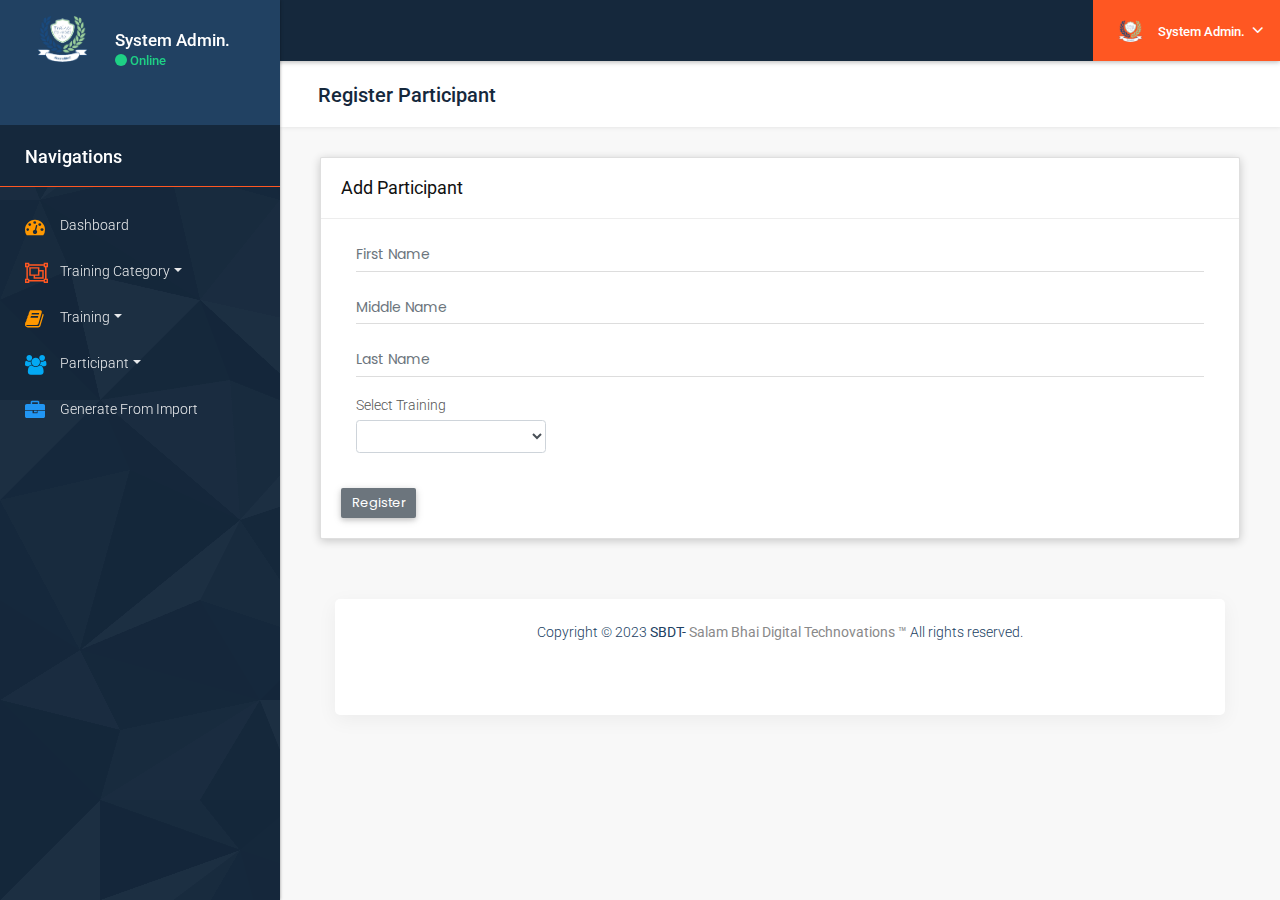
<file: Participant/create.html>
<!DOCTYPE html>
<html lang="en">

<head>
    <!-- basic -->
    <meta charset="utf-8">
    <meta http-equiv="X-UA-Compatible" content="IE=edge">
    <!-- mobile metas -->
    <meta name="viewport" content="width=device-width, initial-scale=1">
    <meta name="viewport" content="initial-scale=1, maximum-scale=1">
    <!-- site metas -->
    <title>AutoCertify by TrainerCourses&trade;</title>
    <meta name="keywords" content="">
    <meta name="description" content="">
    <meta name="author" content="">
    <!-- site icon -->
    <link rel="shortcut icon" href="../images/layout_img/favicon.ico" type="image/x-icon">
    <!-- bootstrap css -->
    <!-- <link rel="stylesheet" href="../css/bootstrap.css" /> -->
    <!-- <link rel="stylesheet" href="https://netdna.bootstrapcdn.com/bootstrap/3.3.7/css/bootstrap.min.css"> -->
    <link rel="stylesheet" type="text/css" href="../css/bootstrap.min.css" />

    <!-- site css -->
    <link rel="stylesheet" type="text/css" href="../style.css" />
    <link rel="stylesheet" type="text/css" href="../style2.css" />
    <!-- responsive css -->
    <link rel="stylesheet" type="text/css" href="../css/responsive.css" />
    <!-- color css -->
    <!-- <link rel="stylesheet" type="text/css" href="../css/color_2.css" /> -->
    <!-- select bootstrap -->
    <link rel="stylesheet" type="text/css" href="../css/bootstrap-select.css" />
    <!-- scrollbar css -->
    <link rel="stylesheet" type="text/css" href="../css/perfect-scrollbar.css" />
    <!-- custom css -->
    <!-- <link rel="stylesheet" type="text/css" href="../css/custom.css" /> -->
    <link rel="stylesheet" type="text/css" href="../css/animate.css">
    <link rel="stylesheet" type="text/css" href="../css/flaticon.css">
    <link rel="stylesheet" type="text/css" href="../css/font-awesome.min.css">

    <!-- Sweet Alert Css -->
    <link href="../css/sweetalert/sweetalert.css" type="text/css" rel="stylesheet" />
    <!-- <link href="../css/all-themes.css" rel="stylesheet" /> -->

</head>

<body class="dashboard dashboard_1">
    
    <div class="full_container">
        <div class="inner_container">
            <!-- Sidebar  -->
            <nav id="sidebar">
                <div class="sidebar_blog_1">
                    <div class="sidebar-header">
                        <div class="logo_section">
                            <a href="../index.html"><img class="logo_icon img-responsive" src="../images/logo/logo.png" alt="#" /></a>
                        </div>
                    </div>
                    <div class="sidebar_user_info">
                        <div class="icon_setting"></div>
                        <div class="user_profle_side">
                            <div class="user_img"><img class="img-responsive" src="../images/layout_img/tc.png" alt="#" /></div>
                            <div class="user_info">
                                <h6>System Admin.</h6>
                                <p><span class="online_animation"></span> Online</p>
                            </div>
                        </div>
                    </div>
                </div>
                <div class="sidebar_blog_2">
                    <h4>Navigations</h4>
                    <ul class="list-unstyled components">
                        <li class="active">
                            <a href="../dashboard.html" data-toggle="collapse" aria-expanded="false"><i class="fa fa-dashboard yellow_color"></i> <span>Dashboard</span></a>

                        </li>
                        <li>
                            <a href="#trainingcategory" data-toggle="collapse" aria-expanded="false" class="dropdown-toggle"><i class="fa fa-object-group orange_color"></i> <span>Training Category</span></a>
                            <ul class="collapse list-unstyled" id="trainingcategory">
                                <li><a href="../TrainingCategory/Create.html">> <span>Create</span></a></li>
                                <li><a href="../TrainingCategory/getallcategories.html">> <span>Get Categories</span></a></li>
                            </ul>
                        </li>
                        <li>
                            <a href="#training" data-toggle="collapse" aria-expanded="false" class="dropdown-toggle"><i class="fa fa-book yellow_color"></i> <span>Training</span></a>
                            <ul class="collapse list-unstyled" id="training">
                                <li><a href="../Training/Create.html">> <span>Create</span></a></li>
                                <li><a href="../Training/getalltrainings.html">> <span>Get Trainings</span></a></li>
                            </ul>
                        </li>
                        <li>
                            <a href="#participant" data-toggle="collapse" aria-expanded="false" class="dropdown-toggle"><i class="fa fa-group blue2_color"></i> <span>Participant</span></a>
                            <ul class="collapse list-unstyled" id="participant">
                                <li><a href="../Participant/create.html">> <span>Create</span></a></li>
                                <li><a href="../Participant/getallparticipants.html">> <span>Get Participants</span></a></li>
                            </ul>
                        </li>
                        <li><a href="../Participant/importfromexcel.html"><i class="fa fa-briefcase blue1_color"></i> <span>Generate From Import</span></a></li>
                    </ul>
                </div>
            </nav>
            <!-- end sidebar -->
            <!-- right content -->
            <div id="content">
                <!-- topbar -->
                <div class="topbar">
                    <nav class="navbar navbar-expand-lg navbar-light">
                        <div class="full">
                            <button type="button" id="sidebarCollapse" class="sidebar_toggle"><i class="fa fa-bars"></i></button>
                            <div class="logo_section">
                                <a href="../index.html"><img class="img-responsive" src="../images/logo/logo.png" alt="#" /></a>
                            </div>
                            <div class="right_topbar">
                                <div class="icon_info">

                                    <ul class="user_profile_dd">
                                        <li>
                                            <a class="dropdown-toggle" data-toggle="dropdown"><img class="img-responsive rounded-circle" src="../images/layout_img/tc.png" alt="#" /><span class="name_user">System Admin.</span></a>
                                            <div class="dropdown-menu">
                                                <a class="dropdown-item" href="profile.html">My Profile</a>
                                                <a class="dropdown-item" href="settings.html">Settings</a>
                                                <a class="dropdown-item" href="help.html">Help</a>
                                                <a class="dropdown-item" href="#"><span>Log Out</span> <i class="fa fa-sign-out"></i></a>
                                            </div>
                                        </li>
                                    </ul>
                                </div>
                            </div>
                        </div>
                    </nav>
                </div>
                <!-- end topbar -->
                <!-- dashboard inner -->
                <div class="midde_cont">
                    <div class="container-fluid">
                        <div class="row column_title">
                            <div class="col-md-12">
                                <div class="page_title">
                                    <h2>Register Participant</h2>
                                </div>
                            </div>
                        </div>
                        <div class="row clearfix">
                            <div class="col-lg-12 col-md-12 col-sm-12 col-xs-12">
                                <div class="card">
                                    <div class="header">
                                        <h2>
                                            Add Participant
                                        </h2>
                                    </div>
                                    <div class="body">

                                        <form id="participantForm" >
                                            <div class="form-group form-float col-md-12">
                                                <div class="form-line">
                                                    <input type="text" id="firstName" placeholder="First Name" name="firstName" class="form-control" required>
                                                </div>
                                            </div>

                                            <div class="form-group form-float col-md-12">
                                                <div class="form-line">
                                                    <input type="text" id="middleName" placeholder="Middle Name" name="middleName" class="form-control">
                                                </div>
                                            </div>
                                            <div class="form-group form-float col-md-12">
                                                <div class="form-line">
                                                    <input type="text" id="lastName" name="lastName" class="form-control" placeholder="Last Name" required>
                                                </div>
                                            </div>
                                            <div class="col-md-3">
                                                <label>
                                                    Select Training
                                                </label>
                                                <select class="form-control show-tick" name="trainingId" id="select" data-live-search="true">
                                                    <option value="ct" disabled></option>
                                                    
                                                </select>
                                            </div>

                                            <button type="submit" onclick="showSpinner()" id="button" class="btn btn-secondary m-t-15 waves-effect">Register</button>
                                        </form>
                                      
                                    </div>
                                    <div class="container">
                                        <div id="loading" class="loading" onClick="hideSpinner()">
                                            Loading&#8230;
                                        </div>
                                    </div>
                                    
                                </div>
                            </div>
                        </div>

                        <div class="container-fluid">
                            <div class="footer">
                                <p>Copyright © 2023 <strong>SBDT- <a href="www.fiverr.com/ss_2004">Salam Bhai Digital Technovations &trade;</strong></a> All rights reserved.<br></p>
                                </p>
                            </div>
                        </div>
                    </div>
                    <!-- end dashboard inner -->
                </div>
            </div>
        </div>
        <!-- jQuery -->
        <!-- <script src="https://code.jquery.com/jquery-1.12.4.min.js" integrity="sha384-nvAa0+6Qg9clwYCGGPpDQLVpLNn0fRaROjHqs13t4Ggj3Ez50XnGQqc/r8MhnRDZ" crossorigin="anonymous"></script> -->
        <script type="text/javascript" src="../js/jquery.min.js"></script>
        <script src="../js/bootstrap.min.js"></script>
        <script src="../js/popper.min.js"></script>
        <script type="text/javascript" src="../js/axios.min.js"></script>
        <!-- <script type="text/javascript" src="https://unpkg.com/axios/dist/axios.min.js"></script> -->

        <script type="text/javascript" src="../js/animate.js"></script>

        <!-- select country -->
        <script type="text/javascript" src="../js/bootstrap-select.min.js"></script>
        <!-- owl carousel -->
        <script type="text/javascript" src="../js/owl.carousel.js"></script>
        <!-- chart js -->
        <script type="text/javascript" src="../js/Chart.min.js"></script>
        <script type="text/javascript" src="../js/Chart.bundle.min.js"></script>
        <!-- <script src="../js/utils.js"></script>
        <script src="../js/analyser.js"></script> -->
        <!-- nice scrollbar -->
        <script type="text/javascript" src="../js/perfect-scrollbar.min.js"></script>
        <script type="text/javascript" src="../js/loader.js"></script>
        <script type="text/javascript" src="create.js"></script>
        <script>
            var ps = new PerfectScrollbar('#sidebar');
        </script>
        <script type="text/javascript" src="../js/bootstrap-notify/bootstrap-notify.min.js"></script>
        <script type="text/javascript" src="../js/notifications.js"></script>


        <!-- custom js -->
        <!-- <script src="../js/custom.js"></script>
        <script src="../js/chart_custom_style1.js"></script>-->
        <!-- <script type="text/javascript" src="../js/wave.js"></script> -->

</body>


</html>
</file>
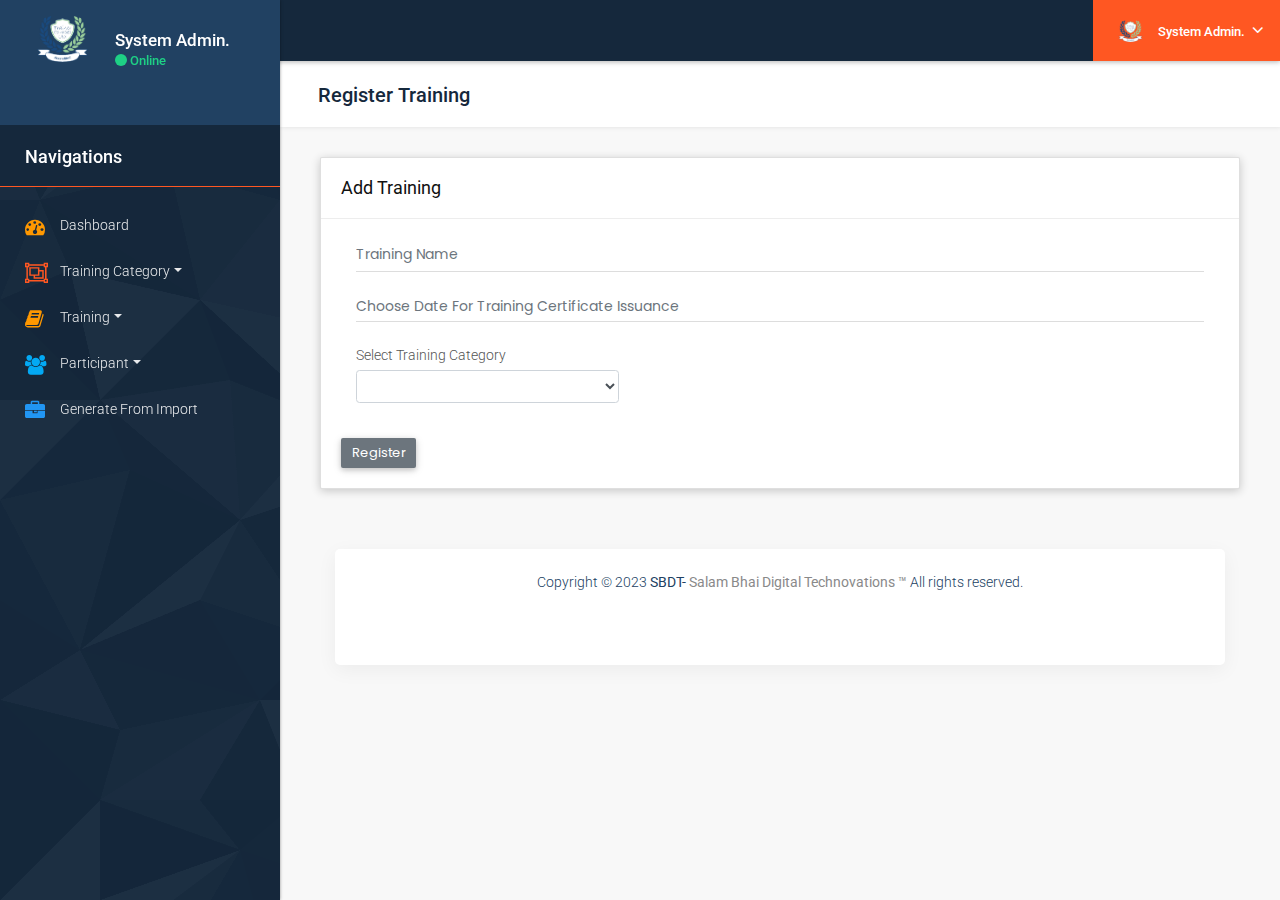
<file: Training/create.html>
<!DOCTYPE html>
<html lang="en">

<head>
    <!-- basic -->
    <meta charset="utf-8">
    <meta http-equiv="X-UA-Compatible" content="IE=edge">
    <!-- mobile metas -->
    <meta name="viewport" content="width=device-width, initial-scale=1">
    <meta name="viewport" content="initial-scale=1, maximum-scale=1">
    <!-- site metas -->
    <title>AutoCertify by TrainerCourses&trade;</title>
    <meta name="keywords" content="">
    <meta name="description" content="">
    <meta name="author" content="">
    <!-- site icon -->
    <link rel="shortcut icon" href="../images/layout_img/favicon.ico" type="image/x-icon">
    <!-- bootstrap css -->
    <!-- <link rel="stylesheet" href="../css/bootstrap.css" /> -->
    <!-- <link rel="stylesheet" href="https://netdna.bootstrapcdn.com/bootstrap/3.3.7/css/bootstrap.min.css"> -->
    <link href="https://fonts.googleapis.com/icon?family=Material+Icons" rel="stylesheet" type="text/css">
    <link rel="stylesheet" type="text/css" href="../css/bootstrap.min.css" />

    <!-- site css -->
    <link rel="stylesheet" type="text/css" href="../style.css" />
    <link rel="stylesheet" type="text/css" href="../style2.css" />
    <!-- responsive css -->
    <link rel="stylesheet" type="text/css" href="../css/responsive.css" />
    <!-- color css -->
    <!-- <link rel="stylesheet" type="text/css" href="../css/color_2.css" /> -->
    <link href="../css/bootstrap-material-datetimepicker/css/bootstrap-material-datetimepicker.css" rel="stylesheet" />

    <!-- Bootstrap DatePicker Css -->
    <link href="../css/bootstrap-datepicker/css/bootstrap-datepicker.css" rel="stylesheet" />
    <!-- select bootstrap -->
    <!-- <link rel="stylesheet" type="text/css" href="../css/bootstrap-select.css" /> -->
    <!-- scrollbar css -->
    <link rel="stylesheet" type="text/css" href="../css/perfect-scrollbar.css" />
    <!-- custom css -->
    <!-- <link rel="stylesheet" type="text/css" href="../css/custom.css" /> -->
    <link rel="stylesheet" type="text/css" href="../css/animate.css">
    <link rel="stylesheet" type="text/css" href="../css/flaticon.css">
    <link rel="stylesheet" type="text/css" href="../css/font-awesome.min.css">

    <!-- Sweet Alert Css -->
    <!-- <link href="../css/sweetalert/sweetalert.css" type="text/css" rel="stylesheet" /> -->
    <!-- <link href="../css/all-themes.css" rel="stylesheet" /> -->

</head>

<body class="dashboard dashboard_1">
    <div class="full_container">
        <div class="inner_container">
            <!-- Sidebar  -->
            <nav id="sidebar">
                <div class="sidebar_blog_1">
                    <div class="sidebar-header">
                        <div class="logo_section">
                            <a href="../index.html"><img class="logo_icon img-responsive" src="../images/logo/logo.png" alt="#" /></a>
                        </div>
                    </div>
                    <div class="sidebar_user_info">
                        <div class="icon_setting"></div>
                        <div class="user_profle_side">
                            <div class="user_img"><img class="img-responsive" src="../images/layout_img/tc.png" alt="#" /></div>
                            <div class="user_info">
                                <h6>System Admin.</h6>
                                <p><span class="online_animation"></span> Online</p>
                            </div>
                        </div>
                    </div>
                </div>
                <div class="sidebar_blog_2">
                    <h4>Navigations</h4>
                    <ul class="list-unstyled components">
                        <li class="active">
                            <a href="../dashboard.html" data-toggle="collapse" aria-expanded="false"><i class="fa fa-dashboard yellow_color"></i> <span>Dashboard</span></a>

                        </li>
                        <li>
                            <a href="#trainingcategory" data-toggle="collapse" aria-expanded="false" class="dropdown-toggle"><i class="fa fa-object-group orange_color"></i> <span>Training Category</span></a>
                            <ul class="collapse list-unstyled" id="trainingcategory">
                                <li><a href="../TrainingCategory/Create.html">> <span>Create</span></a></li>
                                <li><a href="../TrainingCategory/getallcategories.html">> <span>Get Categories</span></a></li>
                            </ul>
                        </li>
                        <li>
                            <a href="#training" data-toggle="collapse" aria-expanded="false" class="dropdown-toggle"><i class="fa fa-book yellow_color"></i> <span>Training</span></a>
                            <ul class="collapse list-unstyled" id="training">
                                <li><a href="../Training/Create.html">> <span>Create</span></a></li>
                                <li><a href="../Training/getalltrainings.html">> <span>Get Trainings</span></a></li>
                            </ul>
                        </li>
                        <li>
                            <a href="#participant" data-toggle="collapse" aria-expanded="false" class="dropdown-toggle"><i class="fa fa-group blue2_color"></i> <span>Participant</span></a>
                            <ul class="collapse list-unstyled" id="participant">
                                <li><a href="../Participant/create.html">> <span>Create</span></a></li>
                                <li><a href="../Participant/getallparticipants.html">> <span>Get Participants</span></a></li>
                            </ul>
                        </li>
                        <li><a href="../Participant/importfromexcel.html"><i class="fa fa-briefcase blue1_color"></i> <span>Generate From Import</span></a></li>
                    </ul>
                </div>
            </nav>
            <!-- end sidebar -->
            <!-- right content -->
            <div id="content">
                <!-- topbar -->
                <div class="topbar">
                    <nav class="navbar navbar-expand-lg navbar-light">
                        <div class="full">
                            <button type="button" id="sidebarCollapse" class="sidebar_toggle"><i class="fa fa-bars"></i></button>
                            <div class="logo_section">
                                <a href="../index.html"><img class="img-responsive" src="../images/logo/logo.png" alt="#" /></a>
                            </div>
                            <div class="right_topbar">
                                <div class="icon_info">

                                    <ul class="user_profile_dd">
                                        <li>
                                            <a class="dropdown-toggle" data-toggle="dropdown"><img class="img-responsive rounded-circle" src="../images/layout_img/tc.png" alt="#" /><span class="name_user">System Admin.</span></a>
                                            <div class="dropdown-menu">
                                                <a class="dropdown-item" href="profile.html">My Profile</a>
                                                <a class="dropdown-item" href="settings.html">Settings</a>
                                                <a class="dropdown-item" href="help.html">Help</a>
                                                <a class="dropdown-item" href="#"><span>Log Out</span> <i class="fa fa-sign-out"></i></a>
                                            </div>
                                        </li>
                                    </ul>
                                </div>
                            </div>
                        </div>
                    </nav>
                </div>
                <!-- end topbar -->
                <!-- dashboard inner -->
                <div class="midde_cont">
                    <div class="container-fluid">
                        <div class="row column_title">
                            <div class="col-md-12">
                                <div class="page_title">
                                    <h2>Register Training</h2>
                                </div>
                            </div>
                        </div>
                        <div class="row clearfix">
                            <div class="col-lg-12 col-md-12 col-sm-12 col-xs-12">
                                <div class="card">
                                    <div class="header">
                                        <h2>
                                            Add Training
                                        </h2>
                                    </div>
                                    <div class="body">

                                        <form id="trainingForm" onsubmit="showSpinner()">
                                            <div class="form-group form-float col-md-12">
                                                <div class="form-line">
                                                    <input type="text" id="name" name="name" class="form-control" placeholder="Training Name" required>
                                                    <!-- <label class="form-label">Last Name</label> -->
                                                </div>
                                            </div>
                                            <div class="col-md-12">
                                                <div class="form-group">
                                                    <div class="form-line">
                                                        <input type="text" class="datepicker form-control" name="dateOfCertificateIssuance" placeholder="Choose Date For Training Certificate Issuance" required>
                                                    </div>
                                                </div>
                                            </div>
                                            <div class="col-md-4">
                                                <label>
                                                    Select Training Category
                                                </label>
                                                <select class="form-control show-tick" name="trainingCategoryId" id="select" data-live-search="true" required>
                                                    <option value="ct" disabled></option>
                                                    
                                                </select>
                                            </div>

                                            <button type="submit" id="button" class="btn btn-secondary m-t-15 waves-effect">Register</button>
                                        </form>
                                        <div class="container">
                                            <div id="loading" class="loading" onClick="hideSpinner()">
                                                Loading&#8230;
                                            </div>
                                        </div>
                                    </div>

                                </div>
                            </div>
                        </div>

                        <div class="container-fluid">
                            <div class="footer">
                                <p>Copyright © 2023 <strong>SBDT- <a href="www.fiverr.com/ss_2004">Salam Bhai Digital Technovations &trade;</strong></a> All rights reserved.<br></p>
                                </p>
                            </div>
                        </div>
                    </div>
                    <!-- end dashboard inner -->
                </div>
            </div>
        </div>
        <!-- jQuery -->
        <!-- <script src="https://code.jquery.com/jquery-1.12.4.min.js" integrity="sha384-nvAa0+6Qg9clwYCGGPpDQLVpLNn0fRaROjHqs13t4Ggj3Ez50XnGQqc/r8MhnRDZ" crossorigin="anonymous"></script> -->
        <script src="../js/jquery.min.js"></script>
        <script src="../js/bootstrap.min.js"></script>
        <script src="../js/popper.min.js"></script>
        <script type="text/javascript" src="../js/axios.min.js"></script>
        <script type="text/javascript" src="../js/animate.js"></script>

        <!-- select country -->
        <script type="text/javascript" src="../js/bootstrap-select.min.js"></script>
        <!-- Bootstrap Material Datetime Picker Plugin Js -->
        <script src="../js/autosize.min.js"></script>
        <script src="../js/momentjs/moment.js"></script>

        <script src="../js/bootstrap-materialdatetimepicker/bootstrap-material-datetimepicker.js"></script>

        <!-- Bootstrap Datepicker Plugin Js -->
        <script src="../js/bootstrap-datepicker/bootstrap-datepicker.js"></script>
        <!-- owl carousel -->
        <script type="text/javascript" src="../js/owl.carousel.js"></script>
        <!-- chart js -->
        <script type="text/javascript" src="../js/Chart.min.js"></script>
        <script type="text/javascript" src="../js/Chart.bundle.min.js"></script>
        <!-- <script src="../js/utils.js"></script>-->
        <!-- <script src="../js/demo.js"></script> -->
        <!-- nice scrollbar -->
        <script type="text/javascript" src="../js/perfect-scrollbar.min.js"></script>
        <script type="text/javascript" src="../js/loader.js"></script>
        <script type="text/javascript" src="create.js"></script>
        <script>
            var ps = new PerfectScrollbar('#sidebar');
        </script>
        <script type="text/javascript" src="../js/bootstrap-notify/bootstrap-notify.min.js"></script>
        <script type="text/javascript" src="../js/notifications.js"></script>
        <script src="../js/basic-form-elements.js"></script>
</body>

</html>
</file>
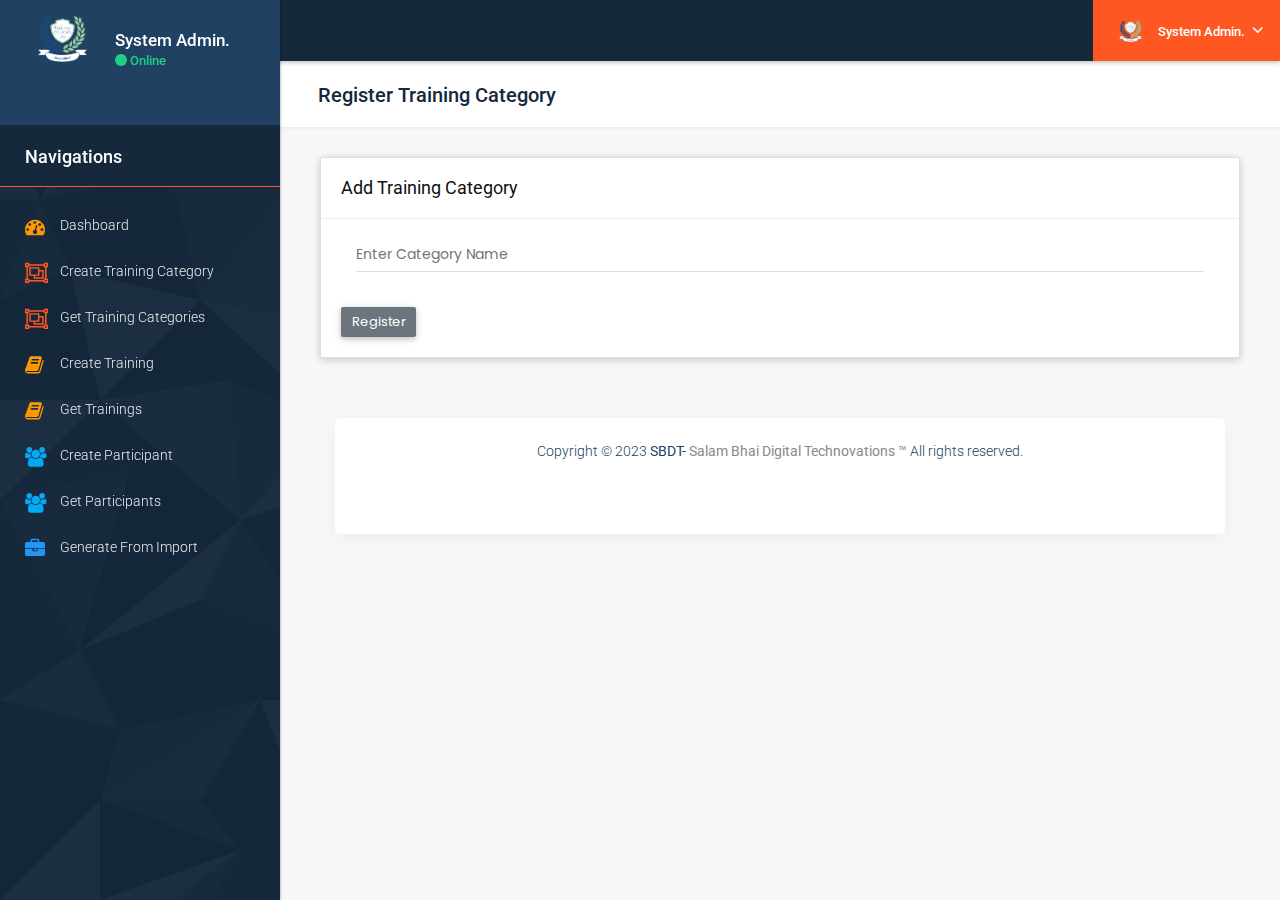
<file: TrainingCategory/Create.html>
<!DOCTYPE html>
<html lang="en">

<head>
    <!-- basic -->
    <meta charset="utf-8">
    <meta http-equiv="X-UA-Compatible" content="IE=edge">
    <!-- mobile metas -->
    <meta name="viewport" content="width=device-width, initial-scale=1">
    <meta name="viewport" content="initial-scale=1, maximum-scale=1">
    <!-- site metas -->
    <title>AutoCertify by TrainerCourses&trade;</title>
    <meta name="keywords" content="">
    <meta name="description" content="">
    <meta name="author" content="">
    <!-- site icon -->
    <link rel="shortcut icon" href="../images/layout_img/favicon.ico" type="image/x-icon">
    <!-- bootstrap css -->
    <!-- <link rel="stylesheet" href="../css/bootstrap.css" /> -->
    <!-- <link rel="stylesheet" href="https://netdna.bootstrapcdn.com/bootstrap/3.3.7/css/bootstrap.min.css"> -->
    <link href="https://fonts.googleapis.com/icon?family=Material+Icons" rel="stylesheet" type="text/css">
    <link rel="stylesheet" type="text/css" href="../css/bootstrap.min.css" />

    <!-- site css -->
    <link rel="stylesheet" type="text/css" href="../style.css" />
    <link rel="stylesheet" type="text/css" href="../style2.css" />
    <!-- responsive css -->
    <link rel="stylesheet" type="text/css" href="../css/responsive.css" />
    <!-- color css -->
    <!-- <link rel="stylesheet" type="text/css" href="../css/color_2.css" /> -->
    <link href="../css/bootstrap-material-datetimepicker/css/bootstrap-material-datetimepicker.css" rel="stylesheet" />

    <!-- Bootstrap DatePicker Css -->
    <link href="../css/bootstrap-datepicker/css/bootstrap-datepicker.css" rel="stylesheet" />
    <!-- select bootstrap -->
    <link rel="stylesheet" type="text/css" href="../css/bootstrap-select.css" />
    <!-- scrollbar css -->
    <link rel="stylesheet" type="text/css" href="../css/perfect-scrollbar.css" />
    <!-- custom css -->
    <!-- <link rel="stylesheet" type="text/css" href="../css/custom.css" /> -->
    <link rel="stylesheet" type="text/css" href="../css/animate.css">
    <link rel="stylesheet" type="text/css" href="../css/flaticon.css">
    <link rel="stylesheet" type="text/css" href="../css/font-awesome.min.css">

    <!-- Sweet Alert Css -->
    <link href="../css/sweetalert/sweetalert.css" type="text/css" rel="stylesheet" />
    <!-- <link href="../css/all-themes.css" rel="stylesheet" /> -->

</head>

<body class="dashboard dashboard_1">
    <div class="full_container">
        <div class="inner_container">
            <!-- Sidebar  -->
            <nav id="sidebar">
                <div class="sidebar_blog_1">
                    <div class="sidebar-header">
                        <div class="logo_section">
                            <a href="../index.html"><img class="logo_icon img-responsive" src="../images/logo/logo.png" alt="#" /></a>
                        </div>
                    </div>
                    <div class="sidebar_user_info">
                        <div class="icon_setting"></div>
                        <div class="user_profle_side">
                            <div class="user_img"><img class="img-responsive" src="../images/layout_img/tc.png" alt="#" /></div>
                            <div class="user_info">
                                <h6>System Admin.</h6>
                                <p><span class="online_animation"></span> Online</p>
                            </div>
                        </div>
                    </div>
                </div>
                <div class="sidebar_blog_2">
                    <h4>Navigations</h4>
                    <ul class="list-unstyled components">
                        <li>
                            <a href="../dashboard.html" data-toggle="collapse" aria-expanded="false"><i class="fa fa-dashboard yellow_color"></i> <span>Dashboard</span></a>
                        </li>
                        <li>   
                            <a href="../TrainingCategory/Create.html" data-toggle="collapse" aria-expanded="false"><i class="fa fa-object-group orange_color"></i> <span>Create Training Category</span></a>                            
                        </li>
                        <li>
                            <a href="../TrainingCategory/getallcategories.html"><i class="fa fa-object-group orange_color"></i> <span>Get Training Categories</span></a>                            
                        <li>
                        <li>
                            <a href="../Training/create.html"><i class="fa fa-book yellow_color"></i> <span>Create Training</span></a>                            
                        <li>  
                        <li>
                            <a href="../Training/getalltrainings.html"><i class="fa fa-book yellow_color"></i> <span>Get Trainings</span></a>                            
                        <li>
                        <li>
                            <a href="../Participant/create.html"><i class="fa fa-group blue2_color"></i> <span>Create Participant</span></a>                            
                        </li>
                        <li> <a href="../Participant/getallparticipants.html"><i class="fa fa-group blue2_color"></i> <span>Get Participants</span></a>                            
                        </li>
                        <li><a href="../Participant/importfromexcel.html"><i class="fa fa-briefcase blue1_color"></i> <span>Generate From Import</span></a></li>
                    </ul>
                </div>
            </nav>
            <!-- end sidebar -->
            <!-- right content -->
            <div id="content">
                <!-- topbar -->
                <div class="topbar">
                    <nav class="navbar navbar-expand-lg navbar-light">
                        <div class="full">
                            <button type="button" id="sidebarCollapse" class="sidebar_toggle"><i class="fa fa-bars"></i></button>
                            <div class="logo_section">
                                <a href="../index.html"><img class="img-responsive" src="../images/logo/logo.png" alt="#" /></a>
                            </div>
                            <div class="right_topbar">
                                <div class="icon_info">

                                    <ul class="user_profile_dd">
                                        <li>
                                            <a class="dropdown-toggle" data-toggle="dropdown"><img class="img-responsive rounded-circle" src="../images/layout_img/tc.png" alt="#" /><span class="name_user">System Admin.</span></a>
                                            <div class="dropdown-menu">
                                                <a class="dropdown-item" href="profile.html">My Profile</a>
                                                <a class="dropdown-item" href="settings.html">Settings</a>
                                                <a class="dropdown-item" href="help.html">Help</a>
                                                <a class="dropdown-item" href="#"><span>Log Out</span> <i class="fa fa-sign-out"></i></a>
                                            </div>
                                        </li>
                                    </ul>
                                </div>
                            </div>
                        </div>
                    </nav>
                </div>
                <!-- end topbar -->
                <!-- dashboard inner -->
                <div class="midde_cont">
                    <div class="container-fluid">
                        <div class="row column_title">
                            <div class="col-md-12">
                                <div class="page_title">
                                    <h2>Register Training Category</h2>
                                </div>
                            </div>
                        </div>
                        <div class="row clearfix">
                            <div class="col-lg-12 col-md-12 col-sm-12 col-xs-12">
                                <div class="card">
                                    <div class="header">
                                        <h2>
                                            Add Training Category
                                        </h2>
                                    </div>
                                    <div class="body">

                                        <form id="trainingCategoryForm" onsubmit="showSpinner()">
                                            <div class="form-group form-float col-md-12">
                                                <div class="form-line">
                                                    <input type="text" id="name" name="name" class="form-control" placeholder="Enter Category Name" required>

                                                </div>
                                            </div>


                                            <button type="submit" id="button" class="btn btn-secondary m-t-15 waves-effect">Register</button>
                                        </form>
                                        <div class="container">
                                            <div id="loading" class="loading" onClick="hideSpinner()">
                                                Loading&#8230;
                                            </div>
                                        </div>
                                    </div>

                                </div>
                            </div>
                        </div>

                        <div class="container-fluid">
                            <div class="footer">
                                <p>Copyright © 2023 <strong>SBDT- <a href="www.fiverr.com/ss_2004">Salam Bhai Digital Technovations &trade;</strong></a> All rights reserved.<br></p>
                                </p>
                            </div>
                        </div>
                    </div>
                    <!-- end dashboard inner -->
                </div>
            </div>
        </div>
        <!-- jQuery -->
        <!-- <script src="https://code.jquery.com/jquery-1.12.4.min.js" integrity="sha384-nvAa0+6Qg9clwYCGGPpDQLVpLNn0fRaROjHqs13t4Ggj3Ez50XnGQqc/r8MhnRDZ" crossorigin="anonymous"></script> -->
        <script src="../js/jquery.min.js"></script>
        <script src="../js/bootstrap.min.js"></script>
        <script src="../js/popper.min.js"></script>
        <script type="text/javascript" src="../js/axios.min.js"></script>
        <script type="text/javascript" src="../js/animate.js"></script>

        <!-- select country -->
        <script type="text/javascript" src="../js/bootstrap-select.min.js"></script>
        <!-- Bootstrap Material Datetime Picker Plugin Js -->
        <script src="../js/autosize.min.js"></script>
        <script src="../js/momentjs/moment.js"></script>

        <script src="../js/bootstrap-materialdatetimepicker/bootstrap-material-datetimepicker.js"></script>

        <!-- Bootstrap Datepicker Plugin Js -->
        <script src="../js/bootstrap-datepicker/bootstrap-datepicker.js"></script>
        <!-- owl carousel -->
        <script type="text/javascript" src="../js/owl.carousel.js"></script>
        <!-- chart js -->
        <script type="text/javascript" src="../js/Chart.min.js"></script>
        <script type="text/javascript" src="../js/Chart.bundle.min.js"></script>
        <!-- <script src="../js/utils.js"></script>-->
        <!-- <script src="../js/demo.js"></script> -->
        <!-- nice scrollbar -->
        <script type="text/javascript" src="../js/perfect-scrollbar.min.js"></script>
        <script type="text/javascript" src="create.js"></script>
        <script>
            var ps = new PerfectScrollbar('#sidebar');
        </script>
        <script type="text/javascript" src="../js/bootstrap-notify/bootstrap-notify.min.js"></script>
        <script type="text/javascript" src="../js/notifications.js"></script>
        <script src="../js/basic-form-elements.js"></script>
</body>

</html>
</file>
<file: style.css>
/*------------------------------------------------------------------
    File Name: style.css
    Template Name: Pluto - Responsive HTML5 Template
    Created By: html.design
    Envato Profile: https://themeforest.net/user/htmldotdesign
    Website: https://html.design
    Version: 1.0
-------------------------------------------------------------------*/


/*------------------------------------------------------------------
    [Table of contents]

    1. import fonts
    2. import files
    3. basic
    4. header
    5. content section
    6. Progressbar
    7. Table style
    8. Social icon
    9. Pie charts
    10. Testimonial slider
    11. Blog Section
    12. Dashboard Style 2
    13. Footer
    14. Widgets section
    15. Calendar section
    16. General Elements
        -> tabbar style 1
        -> tabbar style 2
        -> tabbar style 3
        -> button section
        -> pagination
        -> model bt
    17. Gallery Section     
    18. Icons
    19. Invoice  
    20. Price table
    21. Mail
    22. Price table page
    23. Contact page
    24. Progress bar
    25. Login Section
    26. Error
    27. Map
   
-------------------------------------------------------------------*/


/*------------------------------------------------------------------
    1. import fonts
-------------------------------------------------------------------*/

@import url('https://fonts.googleapis.com/css?family=Source+Sans+Pro:300,400,400i,600,700,900');
@import url('https://fonts.googleapis.com/css?family=Raleway:100,100i,200,200i,300,300i,400,400i,500,500i,600,600i,700,700i,800,800i,900,900i');
@import url('https://fonts.googleapis.com/css?family=Poppins:100,100i,200,200i,300,300i,400,400i,500,500i,600,600i,700,700i,800,800i,900,900i');
@import url('https://fonts.googleapis.com/css?family=Roboto:300,400,400i,500,500i,700,700i');
@import url('https://fonts.googleapis.com/css?family=Arvo:400,400i,700,700i');
@import url('https://fonts.googleapis.com/css?family=Rajdhani:300,400,500,600,700');

/*------------------------------------------------------------------
    2. import files
-------------------------------------------------------------------*/


/* @import url(../AutoCert-UI/css/animate.css); */


/* @import url(../AutoCert-UI/css/flaticon.css);*/


/* @import url(../AutoCert-UI/css/font-awesome.min.css); */


/*------------------------------------------------------------------
    3. basic
-------------------------------------------------------------------*/

* {
    margin: 0;
    padding: 0;
    outline: none !important;
}

html,
body {
    color: #898989;
    font-size: 14px;
    font-family: 'Poppins', sans-serif;
    line-height: normal;
    font-weight: 300;
    overflow-x: hidden !important;
}

body.demos .section {
    background: url(images/bg.png) repeat top center #f2f3f5;
}

body.demos .section-title img {
    max-width: 280px;
    display: block;
    margin: 10px auto;
}

body.demos .service-widget h3 {
    border-bottom: 1px solid #ededed;
    font-size: 18px;
    padding: 20px 0;
    background-color: #ffffff;
}

body.demos .service-widget {
    margin: 0 0 30px;
    padding: 30px;
    background-color: #fff
}

body.demos .container-fluid {
    max-width: 1080px
}

a {
    color: #1f1f1f;
    text-decoration: none !important;
    outline: none !important;
    -webkit-transition: all .3s ease-in-out;
    -moz-transition: all .3s ease-in-out;
    -ms-transition: all .3s ease-in-out;
    -o-transition: all .3s ease-in-out;
    transition: all .3s ease-in-out;
}

h1,
h2,
h3,
h4,
h5,
h6 {
    letter-spacing: 0;
    font-weight: normal;
    position: relative;
    padding: 0;
    font-weight: normal;
    line-height: normal;
    color: #1f1f1f;
    margin: 0
}

h1 {
    font-size: 24px
}

.small_heading.main-heading h2 {
    font-size: 21px;
}

.small_heading.main-heading::after {
    top: 18px;
}

.small_heading.main-heading {
    margin-bottom: 20px;
    width: 100%;
}

.img-responsive {
    max-width: 100%;
}

h3 {
    font-size: 18px
}

h4 {
    font-size: 16px
}

h5 {
    font-size: 14px
}

h6 {
    font-size: 13px
}

h1 a,
h2 a,
h3 a,
h4 a,
h5 a,
h6 a {
    color: #212121;
    text-decoration: none!important;
    opacity: 1
}

a {
    color: #898989;
    text-decoration: none;
    outline: none;
}

a,
.btn {
    text-decoration: none !important;
    outline: none !important;
    -webkit-transition: all .3s ease-in-out;
    -moz-transition: all .3s ease-in-out;
    -ms-transition: all .3s ease-in-out;
    -o-transition: all .3s ease-in-out;
    transition: all .3s ease-in-out;
}

.btn-custom {
    margin-top: 20px;
    background-color: transparent;
    border: 2px solid #ddd;
    padding: 12px 40px;
    font-size: 16px;
}

.btn-success {
    color: #fff;
    background-color: #1ed085;
    border-color: #1ed085;
}

ul {
    list-style-type: none;
    padding: 0px;
    margin: 0px;
}


/*--
a.btn {
    min-width: 170px;
    height: 40px;
    border-radius: 100px;
    padding: 0;
    text-align: center;
    line-height: 40px;
    border: none;
    font-size: 14px;
    font-weight: 600;
    text-transform: uppercase;
    margin-top: 10px;
}
--*/

.red_bg {
    background: #ff4748;
}

.blue_bg {
    background: #36a9e2;
}

.yellow_bg {
    background: #fabb3d;
}

.green_bg {
    background: #79c347;
}

.green_bg2 {
    background: #1ed085;
}

.purple_bg {
    background: #8e68ef;
}

.padding_top_10 {
    padding-top: 10px !important;
}

.padding_top_20 {
    padding-top: 20px !important;
}

.padding-bottom_0 {
    padding-bottom: 0 !important;
}

.padding-bottom_1 {
    padding-bottom: 10px !important;
}

.padding-bottom_2 {
    padding-bottom: 20px !important;
}

.padding-bottom_3 {
    padding-bottom: 30px !important;
}

.padding-bottom_4 {
    padding-bottom: 40px !important;
}

.padding-bottom_5 {
    padding-bottom: 50px !important;
}

.padding_infor_info {
    padding: 35px 35px;
    float: left;
    width: 100%;
}

.color_black p,
.color_black ul,
.color_black ul li {
    color: #000;
}

button i {
    color: #fff;
}

.lead {
    font-size: 18px;
    line-height: 30px;
    color: #767676;
    margin: 0;
    padding: 0;
}

blockquote {
    margin: 20px 0 20px;
    padding: 30px;
}

.light_silver {
    background: #f2f1f1;
}

h2 {
    font-size: 30px;
    color: #000;
    line-height: 20px;
    font-weight: 700;
    position: relative;
}

h3 {
    font-size: 24px;
    color: #000;
    line-height: normal;
    font-weight: 700;
    text-transform: uppercase;
}

h4 {
    font-size: 18px;
    color: #000;
    line-height: 21px;
    font-weight: 600;
    text-transform: none;
    margin-bottom: 15px;
}

h5 {
    font-size: 15px;
    font-weight: 700;
    text-transform: uppercase;
    margin: 0;
    line-height: normal;
    color: #000;
}

p {
    color: #58718a;
    font-size: 14px;
    line-height: 21px;
}

button,
input,
select,
textarea,
option {
    font-family: 'Poppins', sans-serif;
}

a#submit {
    z-index: 1;
}

a:hover,
a:focus {
    color: #2a3a4b;
    text-decoration: none;
}

.span1,
.span2,
.span3,
.span4,
.span5,
.span6,
.span7,
.span8,
.span9,
.span10 {
    padding: 0 15px;
    float: left;
    min-height: 25px;
}

.border_radius_0 {
    border-radius: 0 !important;
}

.span1 {
    width: 10%;
}

.span2 {
    width: 20%;
}

.span3 {
    width: 30%;
}

.span4 {
    width: 40%;
}

.span5 {
    width: 50%;
}

.span6 {
    width: 60%;
}

.span7 {
    width: 70%;
}

.span8 {
    width: 80%;
}

.span9 {
    width: 90%;
}

.span10 {
    width: 100%;
}

.container {
    width: 1200px;
}

.section_padding {
    padding: 80px 0 100px;
}

.layout_2_padding {
    padding: 100px 0 80px;
}

.full {
    width: 100%;
    float: left;
}

.brown_color {
    color: #795548 !important;
}

.brown_bg {
    background: #795548 !important;
}

.blue1_color {
    color: #2196f3 !important;
}

.blue1_bg {
    background: #2196f3 !important;
}

.orange_color {
    color: #ff5722 !important;
}

.orange_bg {
    background: #ff5722 !important;
}

.purple_color {
    color: #673ab7 !important;
}

.purple_bg {
    background: #673ab7 !important;
}

.purple_color2 {
    color: #3f51b5 !important;
}

.purple_bg2 {
    background: #3f51b5 !important;
}

.blue2_color {
    color: #03a9f4 !important;
}

.blue2_bg {
    background: #03a9f4 !important;
}

.red_color {
    color: #e91e63 !important;
}

.red_bg {
    background: #e91e63 !important;
}

.yellow_color {
    color: #ff9800 !important;
}

.yellow_bg {
    background: #ff9800 !important;
}

.purple_color2 {
    color: #9c27b0 !important;
}

.purple_bg2 {
    background: #9c27b0 !important;
}

.orange_color2 {
    color: #f44336 !important;
}

.orange_bg2 {
    background: #f44336 !important;
}

.green_color {
    color: #009688 !important;
}

.green_bg {
    background: #009688 !important;
}

.heading1 h2 {
    line-height: normal;
    font-size: 21px;
    font-weight: 400;
    margin: 0;
    padding-left: 0;
    color: #15283c;
    letter-spacing: 0px;
}

.margin_top_50 {
    margin-top: 50px;
}

.margin_top_30 {
    margin-top: 30px;
}

.margin_0 {
    margin: 0 !important;
}

.center {
    display: flex;
    justify-content: center;
}

.verticle_center {
    display: flex;
    align-items: center;
}

.dropdown-item {
    font-size: 13px;
}

.column img {
    width: 100%;
}

.max_w-50 {
    max-width: 50px;
}


/*------------------------------------------------------------------
    4. header
-------------------------------------------------------------------*/

.full_container {
    width: 100%;
    max-width: 100%;
    padding: 0;
    margin: 0;
}

.inner_container {
    padding: 0;
    margin: 0;
    display: flex;
}


/*==============
    - topbar 
==============*/

.topbar {
    position: fixed;
    width: 100%;
    padding-left: 280px;
    z-index: 2;
    background: #15283c;
    top: 0;
    transition: ease all 0.3s;
    left: 0;
}

#sidebar.active+#content .topbar {
    padding-left: 90px;
}

.topbar .navbar {
    margin: 0;
}

.right_topbar {
    float: right;
    padding: 0;
}

.icon_info {
    float: left;
    width: 100%;
}

.icon_info ul {
    float: left;
    width: auto;
    list-style: none;
    margin: 0;
}

.icon_info ul li {
    float: left;
    width: 35px;
    height: 35px;
    border-radius: 100%;
    text-align: center;
    line-height: 35px;
    position: relative;
    margin: 15px 0 0 5px;
}

.icon_info ul li .fa-question-circle {
    font-size: 21px;
    position: relative;
    top: 1px;
}

.icon_info ul li a {
    color: #fff;
    font-size: 18px;
    font-weight: normal;
}

.icon_info ul li a img {
    width: 35px;
}

.icon_info ul.user_profile_dd li {
    width: auto;
}

.icon_info ul.user_profile_dd>li span {
    font-size: 13px;
    font-weight: 500;
    color: #fff;
    padding: 0 35px 0 10px;
}

.icon_info ul.user_profile_dd li>a::after {
    color: #fff;
    top: 13px;
    right: 28px;
    display: block;
    position: absolute;
    transform: translateY(-50%);
    content: "\f107";
    font-family: 'fontawesome';
    border: none;
    font-size: 18px;
}

.icon_info ul.user_profile_dd {
    float: left;
    margin: 0 0 0 25px;
}

.icon_info ul.user_profile_dd li a {
    cursor: pointer;
}

.icon_info ul.user_profile_dd>li {
    width: auto;
    border-radius: 0;
    background: #ff5722;
    margin: 0;
    padding: 12px 0 12px 20px;
    height: auto;
}

.sidebar_toggle {
    border: none;
    padding: 14px 26px 14px;
    font-size: 21px;
    background: #ff5722;
    margin-right: 0;
    cursor: pointer;
    float: left;
}

.icon_info span.badge {
    font-size: 10px;
    line-height: 16px;
    padding: 2px 6px;
    position: absolute;
    right: -2px;
    top: -7px;
    background: #ff5722;
    border-radius: 100%;
    color: #fff;
    font-weight: 600;
    width: 19px;
    height: 19px;
}

.icon_info ul.user_profile_dd li div a {
    font-size: 15px;
    color: #15283c;
    padding: 4px 15px;
    border-bottom: none;
    line-height: normal;
}

.icon_info ul.user_profile_dd li div a span {
    font-size: 13px;
    color: #15283c;
    font-weight: normal;
    padding: 0;
    transition: all .3s ease-in-out;
    line-height: normal;
}

.icon_info ul.user_profile_dd li div a:hover,
.icon_info ul.user_profile_dd li div a:focus {
    background: #243147;
    color: #fff;
}

.icon_info ul.user_profile_dd li div a:hover span,
.icon_info ul.user_profile_dd li div a:focus span {
    color: #fff;
}

.user_profile_dd .dropdown-menu {
    position: absolute;
    top: 100%;
    right: 0;
    z-index: 1000;
    float: left;
    padding: 10px 6px;
    margin: 0;
    font-size: 15px;
    color: #212529;
    text-align: left;
    list-style: none;
    background-color: #fff;
    background-clip: padding-box;
    border-radius: 0;
    width: 100%;
    box-shadow: -1px 1px 4px -2px rgba(0, 0, 0, 0.2);
    border: none;
}


/**-- sidebar --**/

.navbar-btn {
    box-shadow: none;
    outline: none !important;
    border: none;
}

.line {
    width: 100%;
    height: 1px;
    border-bottom: 1px dashed #ddd;
    margin: 40px 0;
}

i,
span {
    display: inline-block;
}

#sidebar {
    min-width: 280px;
    max-width: 280px;
    background-color: #15283c;
    color: #fff;
    transition: all 0.3s;
    position: relative;
    z-index: 11;
    box-shadow: 0 0 3px 0px rgba(0, 0, 0, 0.4);
    float: left;
    width: 100%;
    background-image: url('images/layout_img/pattern_h.png');
    position: fixed;
    height: 100%;
    overflow: auto;
}

.sidebar_blog_1,
.sidebar_blog_2,
.sidebar_blog_3 {
    float: left;
    width: 100%;
}

#sidebar ul li a {
    text-align: left;
}

#sidebar .sidebar-header strong {
    display: none;
    font-size: 1.8em;
}

#sidebar ul.components {
    padding: 15px 0;
    margin: 0;
    float: left;
    width: 100%;
}

#sidebar ul li a {
    padding: 15px 25px;
    display: block;
    font-size: 14px;
    color: rgba(255, 255, 255, 0.9);
    font-weight: 300;
}

#sidebar ul li a:hover,
#sidebar ul li a:focus {
    color: rgba(255, 255, 255, 0.95);
}

#sidebar ul.components li {
    position: relative;
}

#sidebar ul.components ul {
    background: #214162;
    padding: 20px 0;
}

#sidebar ul.components ul li a {
    font-size: 13px;
    color: rgba(255, 255, 255, .7);
    padding: 7px 35px;
}

#sidebar ul.components ul li a:hover {
    color: #fff;
    background: transparent;
    padding-left: 45px;
}

#sidebar ul li a i {
    margin-right: 20px;
    width: 15px;
    font-size: 20px;
    float: left;
}

.bottom_sidebar ul li {
    float: left;
    width: 50%;
    list-style: none;
}

a[data-toggle="collapse"] {
    position: relative;
}

#content {
    width: 100%;
    min-height: 100vh;
    transition: ease all 0.3s;
    position: relative;
    padding: 60px 25px 25px 305px;
    background: #f8f8f8;
}

.page_title {
    background: #fff;
    margin-top: 0;
    margin-bottom: 30px;
    padding: 25px 35px 22px 38px;
    box-shadow: 1px 0 5px rgba(0, 0, 0, 0.1);
    margin-left: -40px;
    margin-right: -40px;
    position: relative;
}

.page_title h2 {
    font-size: 20px;
    font-weight: 500;
    color: #15283c;
}

#sidebar.active+#content {
    padding-left: 115px;
}

.topbar .navbar {
    padding: 0;
    background: #15283c;
    border: none;
    border-radius: 0;
}

.user_profle_side {
    display: flex;
}

.sidebar_user_info {
    padding: 15px 25px;
    background: #214162;
}

.user_img img {
    border-radius: 100% 100%;
}

.user_info {
    margin: 0 0 0 15px;
    padding-top: 15px;
}

.online_animation {
    width: 12px;
    height: 12px;
    background: #1ed085;
    border-radius: 100%;
    margin-top: 0;
    position: relative;
    top: 1px;
    -webkit-animation: online 2s infinite;
    /* Safari 4.0 - 8.0 */
    animation: online 2s infinite
}


/* Safari 4.0 - 8.0 */

@-webkit-keyframes online {
    from {
        opacity: 0;
    }
    to {
        opacity: 1;
    }
}

@keyframes online {
    from {
        opacity: 0;
    }
    to {
        opacity: 1;
    }
}

.user_info p {
    font-size: 13px;
    font-weight: 500;
    color: #1ed085;
    margin: 0;
}

.user_info h6 {
    font-size: 17px;
    font-weight: 500;
    color: #fff;
    letter-spacing: 0;
}

.user_img {
    width: 75px;
    height: 95px;
    float: left;
}

.logo_section {
    padding: 0;
    width: auto;
    text-align: center;
    background: transparent;
    float: left;
}

.logo_section img {
    height: 42px;
    padding: 0;
    margin: 8px 15px 0;
}

#sidebar.active .logo_section a {
    width: 100%;
    display: flex;
    justify-content: center;
}

.logo_section img.logo_icon {
    margin: 0;
    text-align: center;
    padding: 8px 8px;
    height: 60px;
}

#sidebar h4 {
    background: #15283c;
    margin: 0;
    padding: 21px 25px 19px;
    font-weight: 500;
    font-size: 18px;
    color: #fff;
    border-bottom: solid #ff5722 1px;
}


/*------------------------------------------------------------------
    5. content section
-------------------------------------------------------------------*/

.content_inner_section {
    background: #fff;
    box-shadow: 0 0 3px 0px rgba(0, 0, 0, 0.4);
    padding: 25px 30px;
}

.content_inner_section .top_page_header {
    width: 100%;
}

.content_inner_section .top_page_header .page_title {
    float: left;
}

.content_inner_section .top_page_header .page_title h3 {
    font-size: 21px;
    font-weight: 500;
    text-transform: none;
    color: #222;
}

.page_menu_cont {
    width: auto;
    float: right;
}

.page_menu_cont ul {
    list-style: none;
    float: left;
    width: 100%;
}

.page_menu_cont ul li {
    float: left;
    font-size: 17px;
    margin: 0 15px;
}

.counter_section {
    min-height: auto;
    display: block;
    box-shadow: 0 5px 20px rgba(0, 0, 0, 0.05);
    border: 0px solid #e7e7e7;
    padding: 30px 35px;
    background: #fff;
    border-radius: 5px;
    min-height: 125px;
    display: flex;
}

.couter_icon span {
    width: 100%;
    text-align: center;
    color: #fff;
    font-size: 14px;
    margin-top: 5px;
    padding: 0 5px;
    font-weight: 500;
}

.couter_icon span {
    width: 100%;
}

.couter_icon i {
    color: #fff;
    font-size: 50px;
    line-height: normal;
    width: 100%;
    float: left;
    text-align: center;
}

.couter_icon {
    display: flex;
    justify-content: center;
    align-items: center;
    padding: 0;
    float: left;
    margin: 8px 0 8px;
}

.couter_icon>div {
    border-right: solid rgba(255, 255, 255, 0.3) 1px;
    padding-right: 35px;
}

.counter_no {
    padding: 0 12px;
    align-content: center;
    align-items: center;
    float: right;
    width: 100%;
}

.counter_no p.total_no {
    margin: 0;
    font-size: 45px;
    float: left;
    width: 100%;
    line-height: normal;
    font-weight: 600;
    color: #455a64;
    text-align: right;
    font-size: 24px;
    font-weight: 400;
}

.counter_no .head_couter {
    float: left;
    width: 100%;
    color: #99abb4;
    font-weight: 300;
    margin: 0px 0 0 0;
    font-size: 20px;
    text-align: right;
}

.counter_no .counter_desrp {
    margin: 0;
    color: #fff;
    line-height: 18px;
}

#myChart-top {
    box-shadow: 10px 10px 5px -4px rgba(224, 224, 224, 0.6);
}

.zc-ref {
    display: none;
}

#myChart-wrapper {
    margin: auto;
}

#graph1 {
    margin-top: 10px;
}

#rebenue {}

.graph_revenue {
    padding: 0;
    margin-top: 0;
    min-height: auto;
}

.graph_head {
    padding: 18px 25px 15px;
    float: left;
    width: 100%;
    border-bottom: solid #f3f3f3 2px;
}

.heading1 {
    float: left;
    padding: 0 0 20px 0;
    width: 100%;
    margin-top: 50px;
}

.graph_head .heading1 {
    float: left;
    padding: 0;
    width: auto;
}

.heading2 {
    background: #fff;
    padding: 15px 25px;
    margin: 20px 0 0 0;
    border-bottom: solid #ff5722 2px;
}

.heading2 h3 {
    font-size: 20px;
    text-transform: none;
    font-weight: 600;
    position: relative;
    color: #15283c;
    font-family: 'Raleway', sans-serif;
}

.time_form {
    float: right;
    margin: 6px 0 0;
}

.time_form form {
    float: left;
    width: 100%;
}

.time_form form .field {
    float: left;
    margin-right: 0;
    margin-left: 12px;
}

.time_form form .field label {
    margin-right: 12px;
    margin-bottom: 0;
    font-size: 15px;
    color: #999;
}

.time_form form .field input {
    border: solid #ddd 1px;
    font-size: 13px;
    font-weight: 500;
    color: #666;
    padding: 6px 10px;
    border-radius: 0;
}

.btn.focus,
.btn:focus {
    box-shadow: none;
}

.mail-option .dropdown-menu {
    padding: 10px;
    border-radius: 0;
    font-size: 14px;
    font-weight: 400;
    border: solid #ddd 1px;
}

.mail-option .dropdown-menu li {
    margin: 10px 0;
}

.mail-option .dropdown-menu {
    padding: 4px 15px;
    border-radius: 0;
    font-size: 14px;
    font-weight: 400;
    border: solid #ddd 1px;
    margin-top: 5px;
}

.mail-option .btn-group a.btn {
    border-radius: 0 !important;
    background: #fff;
    padding: 8px 14px;
    color: #666;
    font-size: 14px;
}


/*------------------------------------------------------------------
    6. Progressbar
-------------------------------------------------------------------*/

.progress_bar {
    padding: 15px 40px 50px 40px;
}

.progress.skill-bar {
    background: #e9ecef;
    border-radius: 0;
    height: 10px;
    margin-top: 2px;
    border-radius: 10px;
}

.progress.skill-bar .progress-bar {
    background-color: #1ed085;
    box-shadow: inset 0 -2px 0 rgba(0, 0, 0, .15);
}

.skill {
    font-size: 14px;
    color: #455a64;
    margin-top: 20px;
    font-weight: 500;
}

.skill .info_valume {
    float: right;
}


/*------------------------------------------------------------------
    7. Table style
-------------------------------------------------------------------*/

.table_format.strp table {
    border-radius: 8px 8px 0 0;
    overflow: hidden;
    color: #666;
}

.table_format.strp thead th {
    background: #15283c;
    border: none;
    color: #fff;
    vertical-align: middle;
    font-weight: 400;
    text-transform: capitalize;
    line-height: 1;
    padding: 22px 40px;
    white-space: nowrap;
    font-size: 16px;
}

.table_format.strp tbody th,
.table_format.strp tbody td {
    font-size: 15px;
    padding: 20px 40px;
    vertical-align: middle;
    font-weight: 400;
    transform: capitalize;
    line-height: 1;
    width: white-space;
}

.top_countries_section {
    background-color: #ff4748;
    border-radius: 8px;
    padding: 25px 40px;
    background-image: -webkit-linear-gradient(90deg, #396afc 0%, #2948ff 100%);
}

.top_countries_section ul {
    list-style: none;
}

.top_countries_section ul li {
    color: #fff;
    padding: 14px 5px;
    float: left;
    width: 100%;
    border-bottom: solid rgba(255, 255, 255, .2) 1px;
}

.top_countries_section ul li span.country_name {
    float: left;
}

.top_countries_section ul li span.country_counter {
    float: right;
}

.area_chart {
    padding: 30px 0 30px 30px;
    width: 97%;
}

.margin_bottom_30 {
    margin-bottom: 30px;
}

.white_shd {
    background: #fff;
    box-shadow: 0 5px 20px rgba(0, 0, 0, 0.05);
    border-radius: 5px;
    margin-top: 0;
}

.dark_bg {
    background: #214162;
    box-shadow: 0 5px 20px rgba(0, 0, 0, 0.05);
    border-radius: 5px;
    margin-top: 0;
}

.dark_bg .graph_head {
    border-bottom: solid rgba(255, 255, 255, .1) 2px;
}

.dark_bg h2 {
    color: #fff;
}


/*------------------------------------------------------------------
    8. Social icon
-------------------------------------------------------------------*/

.socile_icons {
    border-radius: 5px;
    overflow: hidden;
    box-shadow: 0 5px 20px rgba(0, 0, 0, 0.05);
    background: #fff;
    min-height: 165px;
}

.social_icon {
    width: 100%;
    text-align: center;
    font-size: 45px;
    background: black;
    padding: 10px 0 8px;
    color: #fff;
    background: #222;
}

.fb .social_icon {
    background: #3b5998;
}

.tw .social_icon {
    background: #00aced;
}

.linked .social_icon {
    background: #0077B5;
}

.google_p .social_icon {
    background: #d34836;
}

.socile_icons .social_cont {
    float: left;
    text-align: center;
    width: 100%;
    padding: 15px 0 15px;
}

.socile_icons .social_cont ul {
    margin: 0;
    list-style: none;
}

.socile_icons .social_cont ul li {
    float: left;
    width: 50%;
    font-size: 18px;
    color: #455a64;
    line-height: 24px;
}

.socile_icons .social_cont ul li span {
    float: left;
    width: 100%;
    color: #99abb4;
    font-size: 17px;
    font-weight: 300;
}

.socile_icons .social_cont ul li span strong {
    font-weight: 600;
    color: #455a64;
    font-size: 18px;
}


/*------------------------------------------------------------------
    9. Pie charts
-------------------------------------------------------------------*/


/**  **/

#canvas-holder {
    width: 100%;
    margin-top: 50px;
    text-align: center;
}

#chartjs-tooltip {
    opacity: 1;
    position: absolute;
    background: rgba(0, 0, 0, .7);
    color: white;
    border-radius: 3px;
    -webkit-transition: all .1s ease;
    transition: all .1s ease;
    pointer-events: none;
    -webkit-transform: translate(-50%, 0);
    transform: translate(-50%, 0);
}

.chartjs-tooltip-key {
    display: inline-block;
    width: 10px;
    height: 10px;
    margin-right: 10px;
}


/*------------------------------------------------------------------
    10. Testimonial slider
-------------------------------------------------------------------*/

#testimonial_slider.carousel {
    width: 86%;
    margin: 35px 7% 35px;
}

#testimonial_slider .carousel-inner {
    padding: 0;
    text-align: center;
}

#testimonial_slider.carousel .item {
    color: #999;
    font-size: 14px;
    text-align: center;
    overflow: hidden;
    min-height: auto;
}

#testimonial_slider.carousel .item a {
    color: #eb7245;
}

#testimonial_slider.carousel .img-box {
    width: 120px;
    height: 120px;
    margin: 0 auto;
    border-radius: 50%;
}

#testimonial_slider.carousel .img-box img {
    width: 100%;
    height: 100%;
    display: block;
    border-radius: 50%;
}

#testimonial_slider.carousel .testimonial {
    padding: 30px 0 10px;
    color: rgba(255, 255, 255, .7);
    font-size: 15px;
    line-height: 24px;
}

#testimonial_slider.carousel .overview {
    text-align: center;
    padding-bottom: 5px;
    font-size: 14px;
    color: #1ed085;
    font-weight: 500;
    line-height: 14px;
}

#testimonial_slider.carousel .overview b {
    color: #fff;
    font-size: 16px;
    text-transform: none;
    display: block;
    padding-bottom: 5px;
    font-weight: 500;
}

#testimonial_slider.carousel .star-rating i {
    font-size: 18px;
    color: #ffdc12;
}

#testimonial_slider.carousel .carousel-control {
    width: 30px;
    height: 30px;
    border-radius: 50%;
    background: #fff;
    text-shadow: none;
    top: 0;
    opacity: 1;
}

#testimonial_slider.carousel .carousel-control i {
    font-size: 20px;
    margin-right: 2px;
    color: #15283c;
    margin-top: -2px;
}

#testimonial_slider.carousel .carousel-control.left {
    left: auto;
    right: 40px;
}

#testimonial_slider.carousel .carousel-control.right i {
    margin-right: -2px;
    margin-top: -2px;
}

#testimonial_slider.carousel .carousel .carousel-indicators {
    bottom: 15px;
}

#testimonial_slider.carousel .carousel-indicators li,
#testimonial_slider.carousel .carousel-indicators li.active {
    width: 11px;
    height: 11px;
    margin: 1px 5px;
    border-radius: 50%;
}

#testimonial_slider.carousel .carousel-indicators li {
    background: #e2e2e2;
    border-color: transparent;
}

#testimonial_slider.carousel .carousel-indicators li.active {
    border: none;
    background: #888;
}
.checkbox
{
    width: 3vw;
    height: 3vh;
    transition: .5s;
}
.checkbox:checked
{
    transform: scale(1.2);
}
#bulk{
    margin-bottom: 21px;
    /* visibility: hidden; */
    display: none; 
    width: 100px;
    font-weight: bold;
}
/*------------------------------------------------------------------
    11. Blog Section
-------------------------------------------------------------------*/

.dash_head {
    background-image: url('images/layout_img/pattern_h.png');
    font-weight: normal;
    height: auto;
    border-radius: 5px 5px 0 0;
    padding: 35px 45px 32px;
    background-size: cover;
    background-color: #214162;
    position: relative;
}

.dash_head h3 {
    color: #fff;
    text-transform: none;
    font-weight: 400;
    font-size: 22px;
}

.dash_blog {
    min-height: 650px;
    background: #fff;
    border-radius: 5px;
    box-shadow: 0 5px 20px rgba(0, 0, 0, 0.05);
    float: left;
    width: 100%;
    margin-bottom: 15px;
}

.plus_green_bt {
    position: absolute;
    right: 0;
    bottom: -54px;
}

.plus_green_bt a {
    background: #1ed085;
    color: #fff;
    width: 45px;
    height: 45px;
    float: right;
    border-radius: 50%;
    text-align: center;
    line-height: 45px;
    font-size: 28px;
    font-weight: 500;
}

.dash_blog_inner .list_cont {
    border-bottom: 1px solid #f2f2f2;
    padding: 25px 40px;
}

.dash_blog_inner .list_cont p {
    margin: 2px 0 0 0;
    font-size: 16px;
    color: #455a64;
}

.task_list {
    float: left;
    width: 100%;
    list-style: none;
    margin: 0;
}

.task_list li {
    padding: 20px 40px;
    border-bottom: solid #eee 1px;
    line-height: normal;
    font-size: 16px;
    border-left: solid 5px #666;
}

.main_bt {
    min-width: 125px;
    height: auto;
    float: left;
    background: #1ed085;
    text-align: center;
    color: #fff;
    padding: 10px 25px;
    font-size: 16px;
    border-radius: 5px;
    border: none;
    transition: ease all 0.5s;
    cursor: pointer;
    font-weight: 300;
}

button.main_bt {
    float: none;
    margin: 0;
}

.main_bt:hover,
.main_bt:focus {
    background: #ff5722;
    color: #fff;
}

.task_list li a {
    color: #99abb4;
    font-size: 16px;
}

.task_list li strong {
    font-weight: 600;
    color: #455a64;
}

.task_list li:nth-child(1) {
    border-left-color: #ff9800;
}

.task_list li:nth-child(2) {
    border-left-color: #2196f3;
}

.task_list li:nth-child(3) {
    border-left-color: #673ab7;
}

.task_list li:nth-child(4) {
    border-left-color: #e91e63;
}

.task_list li:nth-child(5) {
    border-left-color: #1ed085;
}

.msg_list li:nth-child(1) {
    border-left-color: #ff9800;
}

.msg_list li:nth-child(2) {
    border-left-color: #2196f3;
}

.msg_list li:nth-child(3) {
    border-left-color: #673ab7;
}

.msg_list li:nth-child(4) {
    border-left-color: #e91e63;
}

.msg_list li:nth-child(5) {
    border-left-color: #1ed085;
}

.task_list_main {
    float: left;
    width: 100%;
}

.read_more {
    float: left;
    width: 100%;
    margin: 30px 0;
}

.dash_blog_inner {
    float: left;
    width: 100%;
}

.msg_list_main {
    float: left;
    width: 100%;
}

.msg_list_main ul {
    list-style: none;
    float: left;
    width: 100%;
}

.msg_list_main ul li {
    padding: 22px 40px;
    border-bottom: solid #eee 1px;
    line-height: normal;
    font-size: 14px;
    border-left: solid 5px #666;
    float: left;
    width: 100%;
    display: flex;
    position: relative;
}

.msg_list_main ul li span .time_ago {
    position: absolute;
    right: 40px;
    top: 25px;
}

.msg_list_main ul li span p {
    margin: 0;
}

.msg_list_main ul li span .name_user {
    font-size: 16px;
    font-weight: 500;
    color: #455a64;
    float: left;
    width: 100%;
    margin-bottom: 0;
    margin-top: 5px;
}

.msg_list_main ul li span .msg_user {
    font-size: 15px;
    font-weight: 300;
    color: #99abb4;
}

.msg_list_main ul li>span:nth-child(1) {
    margin-right: 20px;
}

.msg_list_main ul li>span img {
    width: 70px;
    border-radius: 100%;
}

.msg_list li:nth-child(4) {
    border-bottom: none;
}


/*------------------------------------------------------------------
    12. Dashboard Style 2
-------------------------------------------------------------------*/

.dashboard_2 .social_icon {
    float: left;
    width: 50%;
    height: 148px;
}

.dashboard_2 .socile_icons {
    border-radius: 5px;
    overflow: hidden;
    box-shadow: 0 5px 20px rgba(0, 0, 0, 0.05);
    background: #fff;
    min-height: auto;
}

.dashboard_2 .social_icon {
    line-height: 135px;
    font-size: 60px;
}

.dashboard_2 .social_cont {
    float: left;
    width: 50%;
    padding: 15px 15px;
}

.dashboard_2 .social_cont ul li {
    float: left;
    width: 100%;
    font-size: 18px;
    color: #455a64;
    line-height: 24px;
    text-align: right;
    margin-bottom: 10px;
    padding: 0 20px;
}

.dashboard_2 .dash_blog {
    padding: 25px;
}

#chart-0,
#chart-1,
#chart-2,
#chart-3 {
    height: 380px;
}


/*------------------------------------------------------------------
    13. Footer
-------------------------------------------------------------------*/

.footer {
    min-height: 65px;
    background: #fff;
    margin-top: 30px;
    box-shadow: 0 5px 20px rgba(0, 0, 0, 0.05);
    border-radius: 5px;
    width: 100%;
}

.footer p {
    margin: 0;
    line-height: normal;
    text-align: center;
    font-size: 14px;
    font-weight: 300;
    color: #214162;
    padding: 25px 15px;
}


/*------------------------------------------------------------------
    14. Widgets section
-------------------------------------------------------------------*/

.info_people {
    padding: 35px;
    display: flex;
}

.info_people .p_info_img {
    width: 30%;
}

.info_people .p_info_img img {
    width: 100%;
    border-radius: 5px;
}

.info_people .user_info_cont {
    width: 60%;
    padding-left: 30px;
    padding-top: 25px;
}

.info_people .user_info_cont h4 {
    font-weight: 500;
    margin-bottom: 5px;
}

.info_people .user_info_cont p {
    margin: 0;
    font-size: 15px;
    font-weight: 400;
}

.info_people .user_info_cont p.p_status {
    font-weight: 600;
    color: #ff5722;
    margin-top: 10px;
}

.widget_progress_bar {
    padding: 40px 40px 50px 40px;
}

.widget_progress_bar .progress_no {
    font-size: 24px;
    color: #15283c;
    font-weight: 500;
    line-height: normal;
    margin: 0;
}

.widget_progress_bar .progress_head {
    font-size: 15px;
    font-weight: 400;
    color: #666;
    padding: 0;
}

.widget_progress_bar .progress_bar {
    padding: 0;
}

.widget_progress_bar .progress_bar .skill {
    margin-top: 5px;
}


/*------------------------------------------------------------------
    15. Calendar section
-------------------------------------------------------------------*/

.calendar {
    float: left;
    width: 100%;
}

.calendar table.unstackable {
    display: inline-table;
    width: 100%;
}

.calendar table.unstackable thead tr:nth-child(1) th {
    font-weight: 500;
    text-shadow: 1px 1px 1px rgba(0, 0, 0, .5);
    border: none;
    color: #fff;
    text-align: center;
    background: #1ed085;
    font-size: 21px;
    padding: 15px 0;
}

.calendar table.unstackable thead tr:nth-child(2) {
    background: #666;
    border: none;
    color: #fff;
}

.calendar table.unstackable thead tr:nth-child(2) th {
    font-weight: 500;
    text-align: center;
    border: none;
}

.calendar table.unstackable tbody tr {
    text-align: center;
    font-size: 15px;
}

.calendar table.unstackable thead tr:nth-child(1) th .prev.link {
    position: absolute;
    left: 30px;
    font-size: 32px;
    font-weight: 600;
    top: 6px;
    cursor: pointer;
}

.calendar table.unstackable thead tr:nth-child(1) th .next.link {
    position: absolute;
    right: 30px;
    font-size: 32px;
    font-weight: 600;
    top: 6px;
    cursor: pointer;
}

.link.disabled {
    opacity: 0.4;
}

.calendar tr {
    position: relative;
}

i.icon.chevron.left::before {
    content: "\f104";
}

i.icon.chevron.right::before {
    content: "\f105";
}

i.icon,
i.icons {
    font-size: 1em;
}

i.icon {
    font-family: fontawesome;
    font-style: normal;
    font-weight: 400;
    text-align: center;
}


/*------------------------------------------------------------------
    16. General Elements 
-------------------------------------------------------------------*/

.link.today {
    background: #ff5722;
    color: #fff;
    font-weight: 600;
}


/** tabbar style 1 **/

.tabbar {
    float: left;
    width: 100%;
}

.tab-content {
    padding: 20px 0;
}

.tab-content p {
    margin: 0;
    line-height: normal;
    font-size: 14px;
    font-weight: 300;
}

.tabbar .nav-tabs {
    border-bottom: solid #eee 1px;
}

.tabbar nav div.nav-tabs .nav-link {
    border-radius: 0;
    padding: 8px 20px;
    font-size: 14px;
    font-weight: 300;
}


/** tabbar style 2 **/

.tab_style2 .tabbar nav div.nav-tabs .nav-link.active {
    background: #ff5722;
    color: #fff;
    border-color: #ff5722;
}


/** tabbar style 3 **/

.tab_style3 #v-pills-tab {
    float: left;
    width: auto;
    min-width: 120px;
}

.tab_style3 #v-pills-tabContent {
    float: left;
    width: 80%;
    padding: 0 20px;
}

.tab_style3 .tabbar {
    display: flex;
}

.tab_style3 div.tabbar div.nav-pills .nav-link.active {
    background: #ff5722;
    color: #fff;
    border-color: #ff5722;
}


/** button section **/

.btn {
    font-size: 14px;
}

.button_sction {
    float: left;
    width: 100%;
}

.button_sction .button_block {
    float: left;
    margin: 5px;
}

.button_sction .button_block button {
    margin: 0;
}


/** pagination **/

.pagination .btn {
    background: #1ed085;
    color: #fff;
    border-color: #1ed085;
    width: 45px;
    height: 40px;
    font-size: 14px;
    font-weight: 500;
}

.pagination.button_section {
    margin: 5px;
}

.pagination .btn.active,
.pagination .btn:hover,
.pagination .btn:focus {
    background: #333;
    border-color: #333;
}


/**-- model bt --**/

.model_bt {
    padding: 11px 20px 10px;
}

.dropdown_section {
    float: left;
    margin: 5px;
}


/*------------------------------------------------------------------
    17. Gallery Section   
-------------------------------------------------------------------*/

.gallery_section_inner .column {
    background: #fff;
    box-shadow: 0 0 13px -10px #000;
    overflow: hidden;
}

.heading_section {
    border-top: solid #1ed085 2px;
    background: #15283c;
}

.heading_section h4 {
    color: #fff;
    margin: 0;
    font-weight: 200;
    text-align: center;
    padding: 16px 0 16px;
    font-size: 15px;
}


/*------------------------------------------------------------------
    18. Icons  
-------------------------------------------------------------------*/

.fontawesome-icons-list .fw_icon a {
    transition: ease all 0.2s;
}

.fw_icon a {
    float: left;
    width: 100%;
    padding: 10px 15px;
    font-size: 14px;
    border-radius: 2px;
    color: rgba(21, 40, 60, 0.6);
}

.fw_icon a i {
    width: 25px;
    text-align: center;
    margin-right: 5px;
    font-size: 17px;
}

.fontawesome-icons-list .fw_icon a:hover,
.fontawesome-icons-list .fw_icon a:focus {
    background-color: #1ed085;
    color: #fff;
    text-decoration: none;
    transform: scale(1.1);
}

.fw_icon {
    width: 20%;
}

.fontawesome-icons-list .fw_icon:nth-child(2n+2) {
    background: #f9f9f9;
}


/*------------------------------------------------------------------
    19. Invoice  
-------------------------------------------------------------------*/

h2.invoice_head {
    font-size: 22px;
    font-weight: 500;
    color: #222;
}

h2.invoice_head small {
    font-size: 13px;
    font-weight: 500;
}

.heading1 h2 i {
    position: relative;
    top: 1px;
}

.invoice_blog h4 {
    color: #15283c;
    background: #f8f8f8;
    padding: 15px 20px;
    font-weight: 400;
    font-size: 18px;
}

.invoice_blog p {
    margin: 0;
    padding: 0 20px;
    line-height: 26px;
}

.invoice_blog p strong {
    font-weight: 500;
    color: #15283c;
}

.table_row thead {
    border: none;
}

.table_row thead tr {
    border: none;
    background: #f8f8f8;
    color: #15283c;
}

.table_row thead tr th {
    border: none;
    font-size: 15px;
    font-weight: 500;
    padding: 14px 25px 14px;
    color: #15283c;
    text-transform: uppercase;
}

.invoice_page .table-striped tbody tr:nth-of-type(2n+2) {
    background-color: #f8f8f8;
}

.invoice_page .table-striped tbody tr:nth-of-type(2n+1) {
    background-color: #fff;
}

.table_row tbody {}

.table_row tbody tr {
    border: none;
}

.table_row tbody tr td {
    font-size: 14px;
    font-weight: 400;
    padding: 12px 25px 12px;
    border: none;
    color: #58718a;
}


/*------------------------------------------------------------------
    20. Price table  
-------------------------------------------------------------------*/

.price_table table.table {
    margin: 0;
}

.payment_option {
    list-style: none;
    float: left;
    width: 100%;
}

.payment_option li {
    display: inline;
    float: left;
    margin-right: 10px;
    border-radius: 5px;
}

.price_table table th {
    font-weight: 500;
}

.price_table table th,
.price_table table td {
    border: none;
    padding: 10px 15px;
    font-size: 14px;
    color: #666;
    vertical-align: middle;
}

p.note_cont {
    float: left;
    width: 100%;
    border: solid #1ed085 1px;
    padding: 11px 20px;
    border-radius: 3px;
    color: #1ed085;
    background: rgba(30, 208, 133, 0.05);
    margin-top: 15px;
}


/*------------------------------------------------------------------
    21. Mail
-------------------------------------------------------------------*/

.mail-box {
    border-collapse: collapse;
    border-spacing: 0;
    display: table;
    table-layout: fixed;
    width: 100%;
}

.mail-box aside {
    display: table-cell;
    float: none;
    height: 100%;
    padding: 0;
    vertical-align: top;
}

.mail-box .sm-side {
    background: #fff;
    border-radius: 0;
    width: 20%;
}

.mail-box .lg-side {
    background: none repeat scroll 0 0 #fff;
    border-radius: 0 4px 4px 0;
    width: 80%;
}

.mail-box .sm-side .user-head {
    background: #214162;
    border-radius: 0;
    color: #fff;
    min-height: 80px;
    padding: 11px 25px;
    float: left;
    width: 100%;
}

.user-head .inbox-avatar {
    float: left;
    width: 65px;
    margin-right: 5px;
}

.user-head .inbox-avatar img {
    border-radius: 100%;
}

.user-head .user-name {
    display: inline-block;
    margin: 0 0 0 10px;
}

.user-head .user-name h5 {
    font-size: 16px;
    font-weight: 400;
    margin-bottom: -5px;
    margin-top: 10px;
    text-transform: none;
}

.user-head .user-name h5 a {
    color: #fff;
}

.user-head .user-name span a {
    color: #1ed085;
    font-size: 13px;
}

a.mail-dropdown {
    background: none repeat scroll 0 0 #80d3d9;
    border-radius: 2px;
    color: #01a7b3;
    font-size: 10px;
    margin-top: 20px;
    padding: 3px 5px;
}

.inbox-body {
    padding: 20px;
    float: left;
    width: 100%;
}

.labels-category {
    float: left;
    width: 100%;
    padding: 20px 0 20px 0;
}

.btn-compose {
    background: #1ed085;
    color: #fff;
    padding: 12px 0;
    text-align: center;
    width: 100%;
    font-size: 15px;
    font-weight: 500;
}

.btn-compose:hover {
    background: #ff5722;
    color: #fff;
}

ul.inbox-nav {
    display: inline-block;
    margin: 0;
    padding: 0 0 20px 0;
    width: 100%;
}

.labels-info {
    float: left;
    width: 100%;
    padding: 20px;
}

ul.labels-category li {
    float: left;
    width: 100%;
    margin: 5px 0;
    padding: 0 20px;
}

ul.labels-category li a:hover {
    color: #1ed085;
}

.inbox-divider {
    border-bottom: 1px solid #ddd;
}

ul.inbox-nav li {
    display: inline-block;
    line-height: 45px;
    width: 100%;
}

ul.inbox-nav li a {
    display: inline-block;
    line-height: 48px;
    padding: 0 20px;
    width: 100%;
    font-size: 15px;
}

ul.inbox-nav li a:hover,
ul.inbox-nav li.active a,
ul.inbox-nav li a:focus {
    background: #214162;
    color: #fff;
}

ul.inbox-nav li a:hover i,
ul.inbox-nav li.active a i,
ul.inbox-nav li a:focus i {
    color: #fff;
}

ul.inbox-nav li a i {
    color: #6a6a6a;
    font-size: 18px;
    padding-right: 10px;
    position: relative;
    top: 1px;
}

ul.inbox-nav li a span.label {}

ul.labels-info li h4 {
    color: #5c5c5e;
    font-size: 13px;
    padding-left: 15px;
    padding-right: 15px;
    padding-top: 5px;
    text-transform: uppercase;
}

ul.labels-category li h4 {
    margin: 0 0 10px 0;
    font-size: 21px;
    font-weight: 400;
    line-height: normal;
}

ul.labels-info li {
    margin: 0;
}

ul.labels-category li i {
    font-size: 12px;
    position: relative;
    top: -2px;
    margin-right: 5px;
}

ul.labels-info li a {
    border-radius: 0;
    color: #6a6a6a;
}

ul.labels-info li a:hover,
ul.labels-info li a:focus {
    background: none repeat scroll 0 0 #d5d7de;
    color: #6a6a6a;
}

ul.labels-info li a i {
    padding-right: 10px;
}

.nav.nav-pills.nav-stacked.labels-info p {
    color: #9d9f9e;
    font-size: 11px;
    margin-bottom: 0;
    padding: 0 22px;
}

.inbox-head {
    background: #f6f6f6;
    border-radius: 0;
    color: #fff;
    min-height: 80px;
    padding: 24px 30px 24px;
    background-size: cover;
    background-position: center center;
}

.inbox-head h3 {
    display: inline-block;
    font-weight: 500;
    margin: 0;
    padding-top: 3px;
    text-transform: none;
    letter-spacing: 0;
    color: #15283c;
    font-size: 21px;
}

.inbox-head .sr-input {
    border: medium none;
    border-radius: 0;
    box-shadow: none;
    color: #222;
    float: left;
    height: 40px;
    padding: 0 20px;
    font-size: 14px;
    font-weight: 500;
    width: 210px;
}

.inbox-head .sr-btn {
    background: #ff5722;
    border: medium none;
    border-radius: 0;
    color: #fff;
    height: 40px;
    padding: 0;
    width: 40px;
}

.table-inbox {
    border: 1px solid #d3d3d3;
    margin-bottom: 0;
}

.table-inbox tr td {
    padding: 12px !important;
}

.table-inbox tr td:hover {
    cursor: pointer;
}

.table-inbox tr td .fa-star.inbox-started,
.table-inbox tr td .fa-star:hover {
    color: #f78a09;
}

.table-inbox tr td .fa-star {
    color: #d5d5d5;
}

.table-inbox tr.unread td {
    background: none repeat scroll 0 0 #f7f7f7;
    font-weight: 400;
    font-size: 13px;
}

ul.inbox-pagination {
    float: right;
}

ul.inbox-pagination li {
    float: left;
}

.mail-option {
    display: inline-block;
    margin-bottom: 10px;
    width: 100%;
}

.mail-option .chk-all,
.mail-option .btn-group {
    margin-right: 5px;
}

.mail-option .chk-all,
.mail-option .btn-group a.btn {
    background: none repeat scroll 0 0 #fcfcfc;
    border: 1px solid #e7e7e7;
    border-radius: 3px !important;
    color: #afafaf;
    display: inline-block;
    padding: 5px 10px;
}

.inbox-pagination a.np-btn {
    background: #1ed085;
    border: 1px solid #1ed085;
    border-radius: 0;
    color: #fff;
    display: inline-block;
    padding: 0 15px;
    font-size: 20px;
}

.mail-option .chk-all input[type="checkbox"] {
    margin-top: 0;
    
}

.mail-option .btn-group a.all {
    border: medium none;
    padding: 0;
}

.inbox-pagination a.np-btn {
    margin-left: 5px;
}

.inbox-pagination li span {
    display: inline-block;
    margin-right: 10px;
    margin-top: 7px;
    font-size: 14px;
}

.fileinput-button {
    background: none repeat scroll 0 0 #eeeeee;
    border: 1px solid #e6e6e6;
}

.inbox-body .modal .modal-body input,
.inbox-body .modal .modal-body textarea {
    border: 1px solid #e6e6e6;
    box-shadow: none;
}

.btn-send,
.btn-send:hover {
    background: none repeat scroll 0 0 #00a8b3;
    color: #fff;
}

.btn-send:hover {
    background: none repeat scroll 0 0 #009da7;
}

.modal-header h4.modal-title {
    font-family: "Open Sans", sans-serif;
    font-weight: 300;
}

.modal-body label {
    font-family: "Open Sans", sans-serif;
    font-weight: 400;
}

.heading-inbox h4 {
    border-bottom: 1px solid #ddd;
    color: #444;
    font-size: 18px;
    margin-top: 20px;
    padding-bottom: 10px;
}

.sender-info {
    margin-bottom: 20px;
}

.sender-info img {
    height: 30px;
    width: 30px;
}

.sender-dropdown {
    background: none repeat scroll 0 0 #eaeaea;
    color: #777;
    font-size: 10px;
    padding: 0 3px;
}

.view-mail a {
    color: #ff6c60;
}

.attachment-mail {
    margin-top: 30px;
}

.attachment-mail ul {
    display: inline-block;
    margin-bottom: 30px;
    width: 100%;
}

.attachment-mail ul li {
    float: left;
    margin-bottom: 10px;
    margin-right: 10px;
    width: 150px;
}

.attachment-mail ul li img {
    width: 100%;
}

.attachment-mail ul li span {
    float: right;
}

.attachment-mail .file-name {
    float: left;
}

.attachment-mail .links {
    display: inline-block;
    width: 100%;
}

.fileinput-button {
    float: left;
    margin-right: 4px;
    overflow: hidden;
    position: relative;
}

.fileinput-button input {
    cursor: pointer;
    direction: ltr;
    font-size: 23px;
    margin: 0;
    opacity: 0;
    position: absolute;
    right: 0;
    top: 0;
    transform: translate(-300px, 0px) scale(4);
}

.fileupload-buttonbar .btn,
.fileupload-buttonbar .toggle {
    margin-bottom: 5px;
}

.files .progress {
    width: 200px;
}

.table thead th {
    font-weight: 400;
}

.table-hover tbody tr.unread:hover,
.table-hover tbody tr.unread:focus {
    color: #333;
}

.table-hover tbody tr:hover,
.table-hover tbody tr:focus {
    background-color: #1ed085 !important;
    color: #fff;
}

.view-message.inbox-small-cells i {
    font-size: 17px;
}

ul.labels-category li p {
    margin: 0 0 5px 0;
    padding: 0 0 0 18px;
}

.fileupload-processing .fileupload-loading {
    display: block;
}

* html .fileinput-button {
    line-height: 24px;
    margin: 1px -3px 0 0;
}

*+html .fileinput-button {
    margin: 1px 0 0;
    padding: 2px 15px;
}

@media (max-width: 767px) {
    .files .btn span {
        display: none;
    }
    .files .preview * {
        width: 40px;
    }
    .files .name * {
        display: inline-block;
        width: 80px;
        word-wrap: break-word;
    }
    .files .progress {
        width: 20px;
    }
    .files .delete {
        width: 60px;
    }
}


/*------------------------------------------------------------------
    22. Price table page
-------------------------------------------------------------------*/

.price_table_head h2 {
    line-height: normal;
    color: #fff;
    text-align: center;
    font-weight: 400;
    padding: 18px 20px;
    font-size: 24px;
}

.cont_table_price_blog {
    text-align: center;
}

.cont_table_price_blog p {
    font-size: 24px;
    line-height: normal;
    margin: 0;
    padding: 15px 0;
    font-weight: 400;
    border-bottom: solid #ddd 1px;
}

.cont_table_price ul {
    text-align: center;
    line-height: normal;
    padding: 20px 0 10px;
    float: left;
    width: 100%;
    background: #f8f8f8;
}

.cont_table_price li {
    margin: 10px 0;
    float: left;
    width: 100%;
    padding-bottom: 5px;
    font-size: 15px;
    font-weight: 300;
}

.cont_table_price ul li:last-child {
    border-bottom: none;
}

.cont_table_price_blog p span.price_no {
    font-size: 60px;
    font-weight: 600;
}

.price_table_bottom {
    float: left;
    width: 100%;
}

.price_table_head {
    margin: -1px -1px 0;
}

.table_price {
    border: solid #ddd 1px;
    padding-bottom: 35px;
    margin-bottom: 20px;
}

.price_table_bottom {
    float: left;
    width: 100%;
    border-top: solid #ddd 1px;
    padding-top: 35px;
}


/*------------------------------------------------------------------
    23. Contact page
-------------------------------------------------------------------*/

.contact_blog {
    float: left;
    width: 100%;
    border: solid #ddd 1px;
    border-radius: 3px;
    padding: 30px;
}

.contact_blog h4.brief {
    font-size: 15px;
    font-weight: 300;
    color: #455a64;
    margin: -5px 0 5px;
    line-height: normal;
}

.contact_inner {
    float: left;
    width: 100%;
}

.contact_inner .left {
    width: 70%;
    float: left;
    padding-right: 20px;
}

.contact_inner .right {
    width: 30%;
    float: left;
}

.contact_inner h3 {
    font-weight: 600;
    text-transform: none;
    font-size: 20px;
    margin-bottom: 10px;
    color: #455a64;
}

.contact_inner p {
    font-size: 13px;
    margin: 0 0 10px 0;
}

.contact_inner p strong {
    font-weight: 600;
}

.contact_inner .list-unstyled {
    list-style: none;
}

.contact_inner .list-unstyled li {
    float: left;
    margin-right: 15px;
    font-size: 14px;
    color: #58718a;
    width: 100%;
}

.profile_contacts img {
    border-radius: 100%;
    border: 1px solid #ddd;
    padding: 4px;
}

.bottom_list {
    float: left;
    width: 100%;
    border-top: solid #ddd 1px;
    margin-top: 20px;
    padding-top: 20px;
}

.bottom_list .left_rating {
    float: left;
    width: auto;
}

.bottom_list .right_button {
    float: right;
}

.bottom_list .left_rating p.ratings {
    margin: 0;
    font-size: 16px;
    padding: 7px 0;
}

.bottom_list .left_rating p.ratings a {}

.fa.fa-star {
    color: #ff9800;
}

.profile_img {
    float: left;
    margin-right: 20px;
}

.profile_contant {
    float: left;
    padding: 0 20px 20px 20px;
    width: 100%;
}

.tab-content .msg_list_main ul li {
    padding-top: 15px;
    padding-bottom: 15px;
}

.tab-content .msg_list_main ul li {
    border-left: none;
    padding-left: 15px;
    padding-right: 0;
}

.user_progress_bar .progress_bar {
    padding: 0;
}

.dis_flex {
    display: flex;
}

td ul.list-inline li {
    display: inline;
    margin: 0 5px;
}


/*------------------------------------------------------------------
    24. Progress bar
-------------------------------------------------------------------*/

.progress-bar {
    background-color: #1ed085;
    box-shadow: inset 0 -2px 0 rgba(0, 0, 0, .15);
}

.progress {
    display: flex;
    height: 10px;
    overflow: hidden;
    font-size: .75rem;
    background-color: #fff;
    border-radius: 10px;
}

.projects .btn.btn-success {
    background: #1ed085;
    color: #fff;
    font-size: 12px;
    border: none;
    font-weight: 400;
    padding: 6px 15px;
    border-radius: 50px;
}

table.projects tr td:first-child {
    text-align: center;
}

.table.projects thead.thead-dark th {
    background: #15283c;
    font-weight: 300;
    padding: 15px 15px;
}

.table.projects tbody td {
    padding: 15px 15px;
}

.table-responsive-sm {
    overflow: auto;
}


/*------------------------------------------------------------------
    25. Login Section
-------------------------------------------------------------------*/

.login {
    background: #eee;
}

.full_height {
    height: 100vh;
}

.login_section {
    max-width: 640px;
    background: #fff;
    min-height: 540px;
    width: 100%;
    box-shadow: 0px 0 10px -8px #000;
    margin: 0px;
    padding: 0;
    border-radius: 10px;
    overflow: hidden;
}

.logo_login {
    background: url('images/layout_img/login_image.jpg');
    padding: 50px 0;
    background-position: center center;
    position: relative;
}

.logo_login::after {
    content: "";
    display: block;
    width: 100%;
    height: 100%;
    position: absolute;
    background: rgba(21, 40, 60, .8);
    top: 0px;
    left: 0;
}

.logo_login div {
    position: relative;
    z-index: 1;
}

.login_form {
    padding: 50px 50px;
    float: left;
    width: 100%;
}

.login_form form {
    float: left;
    width: 100%;
}

.login_form form .field {
    display: flex;
    margin: 0;
}

.login_form form .field label.label_field {
    margin: 0 30px 0 0;
    width: 115px;
    line-height: 45px;
    text-align: right;
    height: 45px;
    font-weight: 300;
    font-size: 15px;
}

.login_form form .field {
    display: block;
    margin: 0 0 20px;
}

.login_form form .field input {
    border-top: none;
    border-left: none;
    border-right: none;
    border-bottom: solid #ddd 2px;
    width: 395px;
    float: right;
    padding: 10px;
    line-height: normal;
    font-weight: 300;
    transition: ease all 0.5s;
}

.login_form form .field input:hover,
.login_form form .field input:focus {
    box-shadow: none;
}

.login_form .field label.form-check-label .form-check-input {
    width: auto;
}

.hidden {
    visibility: hidden;
}

.login_form .field label.form-check-label {
    margin-left: 20px;
    position: relative;
    top: 0;
}

.forgot {
    float: right;
    margin: 11px 0;
    position: relative;
    left: 0;
    color: #ff5722;
}


/*------------------------------------------------------------------
    26. Error
-------------------------------------------------------------------*/

.error_page h2 {
    font-size: 150px;
    line-height: 150px;
    text-align: center;
    font-weight: 300;
}

.error_page h3 {
    color: #444d5b;
    text-align: center;
    font-weight: 700;
    font-size: 50px;
    line-height: 50px;
    margin-bottom: 25px;
    text-shadow: none;
    margin-top: 10px;
}

.error_page h3+p {
    font-size: 16px;
    margin-top: -10px;
    margin-bottom: 30px;
    text-align: center;
}

.error_404 {
    background: url('images/layout_img/pattern_h.png');
    background-size: cover;
    background-color: #fff;
}


/*------------------------------------------------------------------
    27. Map
-------------------------------------------------------------------*/

#map {
    height: 100%;
    min-height: 720px;
}


/*!
 * Waves v0.7.5
 * http://fian.my.id/Waves 
 * 
 * Copyright 2014-2016 Alfiana E. Sibuea and other contributors 
 * Released under the MIT license 
 * https://github.com/fians/Waves/blob/master/LICENSE 
 */

.waves-effect {
    position: relative;
    cursor: pointer;
    display: inline-block;
    overflow: hidden;
    -webkit-user-select: none;
    -moz-user-select: none;
    -ms-user-select: none;
    user-select: none;
    -webkit-tap-highlight-color: transparent;
}

.waves-effect .waves-ripple {
    position: absolute;
    border-radius: 50%;
    width: 100px;
    height: 100px;
    margin-top: -50px;
    margin-left: -50px;
    opacity: 0;
    background: rgba(0, 0, 0, 0.2);
    background: -webkit-radial-gradient(rgba(0, 0, 0, 0.2) 0, rgba(0, 0, 0, 0.3) 40%, rgba(0, 0, 0, 0.4) 50%, rgba(0, 0, 0, 0.5) 60%, rgba(255, 255, 255, 0) 70%);
    background: -o-radial-gradient(rgba(0, 0, 0, 0.2) 0, rgba(0, 0, 0, 0.3) 40%, rgba(0, 0, 0, 0.4) 50%, rgba(0, 0, 0, 0.5) 60%, rgba(255, 255, 255, 0) 70%);
    background: -moz-radial-gradient(rgba(0, 0, 0, 0.2) 0, rgba(0, 0, 0, 0.3) 40%, rgba(0, 0, 0, 0.4) 50%, rgba(0, 0, 0, 0.5) 60%, rgba(255, 255, 255, 0) 70%);
    background: radial-gradient(rgba(0, 0, 0, 0.2) 0, rgba(0, 0, 0, 0.3) 40%, rgba(0, 0, 0, 0.4) 50%, rgba(0, 0, 0, 0.5) 60%, rgba(255, 255, 255, 0) 70%);
    -webkit-transition: all 0.5s ease-out;
    -moz-transition: all 0.5s ease-out;
    -o-transition: all 0.5s ease-out;
    transition: all 0.5s ease-out;
    -webkit-transition-property: -webkit-transform, opacity;
    -moz-transition-property: -moz-transform, opacity;
    -o-transition-property: -o-transform, opacity;
    transition-property: transform, opacity;
    -webkit-transform: scale(0) translate(0, 0);
    -moz-transform: scale(0) translate(0, 0);
    -ms-transform: scale(0) translate(0, 0);
    -o-transform: scale(0) translate(0, 0);
    transform: scale(0) translate(0, 0);
    pointer-events: none;
}

.waves-effect.waves-light .waves-ripple {
    background: rgba(255, 255, 255, 0.4);
    background: -webkit-radial-gradient(rgba(255, 255, 255, 0.2) 0, rgba(255, 255, 255, 0.3) 40%, rgba(255, 255, 255, 0.4) 50%, rgba(255, 255, 255, 0.5) 60%, rgba(255, 255, 255, 0) 70%);
    background: -o-radial-gradient(rgba(255, 255, 255, 0.2) 0, rgba(255, 255, 255, 0.3) 40%, rgba(255, 255, 255, 0.4) 50%, rgba(255, 255, 255, 0.5) 60%, rgba(255, 255, 255, 0) 70%);
    background: -moz-radial-gradient(rgba(255, 255, 255, 0.2) 0, rgba(255, 255, 255, 0.3) 40%, rgba(255, 255, 255, 0.4) 50%, rgba(255, 255, 255, 0.5) 60%, rgba(255, 255, 255, 0) 70%);
    background: radial-gradient(rgba(255, 255, 255, 0.2) 0, rgba(255, 255, 255, 0.3) 40%, rgba(255, 255, 255, 0.4) 50%, rgba(255, 255, 255, 0.5) 60%, rgba(255, 255, 255, 0) 70%);
}

.waves-effect.waves-classic .waves-ripple {
    background: rgba(0, 0, 0, 0.2);
}

.waves-effect.waves-classic.waves-light .waves-ripple {
    background: rgba(255, 255, 255, 0.4);
}

.waves-notransition {
    -webkit-transition: none !important;
    -moz-transition: none !important;
    -o-transition: none !important;
    transition: none !important;
}

.waves-button,
.waves-circle {
    -webkit-transform: translateZ(0);
    -moz-transform: translateZ(0);
    -ms-transform: translateZ(0);
    -o-transform: translateZ(0);
    transform: translateZ(0);
    -webkit-mask-image: -webkit-radial-gradient(circle, #ffffff 100%, #000000 100%);
}

.waves-button,
.waves-button:hover,
.waves-button:visited,
.waves-button-input {
    white-space: nowrap;
    vertical-align: middle;
    cursor: pointer;
    border: none;
    outline: none;
    color: inherit;
    background-color: rgba(0, 0, 0, 0);
    font-size: 1em;
    line-height: 1em;
    text-align: center;
    text-decoration: none;
    z-index: 1;
}

.waves-button {
    padding: 0.85em 1.1em;
    border-radius: 0.2em;
}

.waves-button-input {
    margin: 0;
    padding: 0.85em 1.1em;
}

.waves-input-wrapper {
    border-radius: 0.2em;
    vertical-align: bottom;
}

.waves-input-wrapper.waves-button {
    padding: 0;
}

.waves-input-wrapper .waves-button-input {
    position: relative;
    top: 0;
    left: 0;
    z-index: 1;
}

.waves-circle {
    text-align: center;
    width: 2.5em;
    height: 2.5em;
    line-height: 2.5em;
    border-radius: 50%;
}

.waves-float {
    -webkit-mask-image: none;
    -webkit-box-shadow: 0px 1px 1.5px 1px rgba(0, 0, 0, 0.12);
    box-shadow: 0px 1px 1.5px 1px rgba(0, 0, 0, 0.12);
    -webkit-transition: all 300ms;
    -moz-transition: all 300ms;
    -o-transition: all 300ms;
    transition: all 300ms;
}

.waves-float:active {
    -webkit-box-shadow: 0px 8px 20px 1px rgba(0, 0, 0, 0.3);
    box-shadow: 0px 8px 20px 1px rgba(0, 0, 0, 0.3);
}

.waves-block {
    display: block;
}


/* Absolute Center Spinner */

.loading{
    position: fixed;
    z-index: 999;
    height: 2em;
    width: 2em;
    overflow: show;
    margin: auto;
    top: 0;
    left: 0;
    bottom: 0;
    right: 0;
    visibility: hidden;
}

.app-details{
    display: flex;
    justify-content: center;
    flex-direction: column;
    align-items: center;
    /* border: 1px solid red; */
    width: 90%;
    height: 80vh;
    margin: 20px;
    user-select: none;
    transition: transform 0.5s ease;
    animation: zoom 1.5s ease-in-out;
}
.app-name {
    margin-top: 20px;
    text-align: center;
}

.name  {
    font-size: 1.1rem;
    color: #333;
    /* background-color: red; */
}

.name:before {
    content: "";
    display: block;
    height: 2px;
    width: 30%;
    margin: 20px auto;
    background-color: #333;
}

@keyframes zoom{
    0%{
        transform: translateY(10%) scale(0.6);
    }
    
}
 .name{
    font-style: italic;
    font-weight: bold;
}
.loader {
    display: flex;
    justify-content: center;
    align-items: center;
    /* height: ; */
    /* border: 1px solid red; */
}

.loader div {
    display: inline-block;
    width: 20px;
    height: 20px;
    margin: 0 10px;
    border-radius: 50%;
    background-color: grey;
    animation: loader 0.8s ease-in-out 7;
}

.loader div:nth-of-type(2) {
    animation-delay: 0.1s;
    background-color: darkblue;
}

.loader div:nth-of-type(3) {
    animation-delay: 0.2s;
    background-color: yellowgreen;
}

@keyframes loader {
    0% {
        transform: scale(1);
    }
    20% {
        transform: scale(1, 2.5);
    }
    40% {
        transform: scale(1);
    }
}

/* Transparent Overlay */

.loading:before {
    content: '';
    display: block;
    position: fixed;
    top: 0;
    left: 0;
    width: 100%;
    height: 100%;
    background-color: rgba(0, 0, 0, 0.3);
}

/* :not(:required) hides these rules from IE9 and below */

.loading:not(:required) {
    /* hide "loading..." text */
    font: 0/0 a;
    color: transparent;
    text-shadow: none;
    background-color: transparent;
    border: 0;
}

.loading:not(:required):after {
    content: '';
    display: block;
    font-size: 10px;
    width: 1em;
    height: 1em;
    margin-top: -0.5em;
    -webkit-animation: spinner 1500ms infinite linear;
    -moz-animation: spinner 1500ms infinite linear;
    -ms-animation: spinner 1500ms infinite linear;
    -o-animation: spinner 1500ms infinite linear;
    animation: spinner 1500ms infinite linear;
    border-radius: 0.5em;
    -webkit-box-shadow: rgba(0, 0, 0, 0.75) 1.5em 0 0 0, rgba(0, 0, 0, 0.75) 1.1em 1.1em 0 0, rgba(0, 0, 0, 0.75) 0 1.5em 0 0, rgba(0, 0, 0, 0.75) -1.1em 1.1em 0 0, rgba(0, 0, 0, 0.5) -1.5em 0 0 0, rgba(0, 0, 0, 0.5) -1.1em -1.1em 0 0, rgba(0, 0, 0, 0.75) 0 -1.5em 0 0, rgba(0, 0, 0, 0.75) 1.1em -1.1em 0 0;
    box-shadow: rgba(0, 0, 0, 0.75) 1.5em 0 0 0, rgba(0, 0, 0, 0.75) 1.1em 1.1em 0 0, rgba(0, 0, 0, 0.75) 0 1.5em 0 0, rgba(0, 0, 0, 0.75) -1.1em 1.1em 0 0, rgba(0, 0, 0, 0.75) -1.5em 0 0 0, rgba(0, 0, 0, 0.75) -1.1em -1.1em 0 0, rgba(0, 0, 0, 0.75) 0 -1.5em 0 0, rgba(0, 0, 0, 0.75) 1.1em -1.1em 0 0;
}


/* Animation */

@-webkit-keyframes spinner {
    0% {
        -webkit-transform: rotate(0deg);
        -moz-transform: rotate(0deg);
        -ms-transform: rotate(0deg);
        -o-transform: rotate(0deg);
        transform: rotate(0deg);
    }
    100% {
        -webkit-transform: rotate(360deg);
        -moz-transform: rotate(360deg);
        -ms-transform: rotate(360deg);
        -o-transform: rotate(360deg);
        transform: rotate(360deg);
    }
}

@-moz-keyframes spinner {
    0% {
        -webkit-transform: rotate(0deg);
        -moz-transform: rotate(0deg);
        -ms-transform: rotate(0deg);
        -o-transform: rotate(0deg);
        transform: rotate(0deg);
    }
    100% {
        -webkit-transform: rotate(360deg);
        -moz-transform: rotate(360deg);
        -ms-transform: rotate(360deg);
        -o-transform: rotate(360deg);
        transform: rotate(360deg);
    }
}

@-o-keyframes spinner {
    0% {
        -webkit-transform: rotate(0deg);
        -moz-transform: rotate(0deg);
        -ms-transform: rotate(0deg);
        -o-transform: rotate(0deg);
        transform: rotate(0deg);
    }
    100% {
        -webkit-transform: rotate(360deg);
        -moz-transform: rotate(360deg);
        -ms-transform: rotate(360deg);
        -o-transform: rotate(360deg);
        transform: rotate(360deg);
    }
}

@keyframes spinner {
    0% {
        -webkit-transform: rotate(0deg);
        -moz-transform: rotate(0deg);
        -ms-transform: rotate(0deg);
        -o-transform: rotate(0deg);
        transform: rotate(0deg);
    }
    100% {
        -webkit-transform: rotate(360deg);
        -moz-transform: rotate(360deg);
        -ms-transform: rotate(360deg);
        -o-transform: rotate(360deg);
        transform: rotate(360deg);
    }
}
@media (max-width: 768px) {
    .app-details {
        width: 100%;
        height: auto;
        margin: 10px;
    }

    .name {
        margin-top: 10px;
    }

    .name h5 {
        font-size: 1.5rem;
    }

    .loader {
        height: 50vh;
    }

    .loader div {
        width: 10px;
        height: 10px;
    }
}
</file>
<file: css/responsive.css>
/*------------------------------------------------------------------
    File Name: responsive.css
    Template Name: Pluto - Responsive HTML5 Template
    Created By: html.design
    Envato Profile: https://themeforest.net/user/htmldotdesign
    Website: https://html.design
    Version: 1.0
-------------------------------------------------------------------*/


/*-----------------------------------
  sidebar small only desktop
-----------------------------------*/

@media (min-width: 1200px) {
    /*-- small sidebar --*/
    #sidebar.active {
        
        min-width: 90px;
        max-width: 90px;
        text-align: center;
    }
    #sidebar.active .sidebar-header h3,
    #sidebar.active .CTAs {
        display: none;
    }
    #sidebar.active .sidebar-header strong {
        display: block;
    }
    #sidebar.active ul li a {
        padding: 10px 0;
        float: left;
        width: 100%;
        text-align: center;
    }
    #sidebar.active ul li a i {
        width: 100%;
        text-align: center;
        margin: 0 0 5px 0;
        font-size: 24px;
    }
    #sidebar.active ul ul a {
        padding: 10px !important;
    }
    #sidebar.active .dropdown-toggle::after {
        display: none;
    }
    nav#sidebar.active .logo_big {
        text-align: center;
        padding: 8px 0 7px;
    }
    #sidebar.active .logo_big img {
        height: 45px;
    }
    #sidebar.active .logo_section {
        padding: 0;
        margin-bottom: 10px;
        background: #fff;
        width: 100%;
    }
    #sidebar.active ul.components {
        padding: 0;
    }
    #sidebar.active .logo_big {
        display: none;
    }
    .logo_icon {
        display: none;
    }
    #sidebar.active .logo_icon {
        display: block;
    }
    #sidebar.active .logo_big img {
        height: 45px;
    }
    #sidebar.active h4 {
        display: none;
    }
    #sidebar.active .sidebar_user_info {
        display: none;
    }
    #sidebar.active ul li a span {
        font-size: 13px;
    }
    #sidebar ul li a i {}
}


/*-----------------------------------
  end sidebar small only desktop
-----------------------------------*/

@media (min-width: 1200px) and (max-width: 1600px) {
    .counter_section {
        display: block;
    }
    .couter_icon {
        display: block;
        width: 100%;
    }
    .couter_icon>div {
        padding-right: 0;
    }
    .counter_no p.total_no {
        text-align: center;
    }
    .counter_no .head_couter {
        text-align: center;
        font-size: 16px;
    }
}

@media (min-width: 992px) and (max-width: 1199px) {
    .counter_section {
        display: block;
    }
    .couter_icon {
        display: block;
        width: 100%;
    }
    .couter_icon>div {
        padding-right: 0;
    }
    .counter_no p.total_no {
        text-align: center;
    }
    .counter_no .head_couter {
        text-align: center;
        font-size: 16px;
    }
    .dashboard_2 .social_cont ul li {
        padding: 0;
    }
}

@media (min-width: 768px) and (max-width: 991px) {
    body {
        overflow-x: hidden;
    }
    .container {
        width: 100%;
        padding: 0 20px;
    }
    .info_people .user_info_cont {
        width: 60%;
        padding-left: 30px;
        padding-top: 0;
    }
    .fw_icon {
        width: 33.33%;
    }
}

@media (max-width: 575px) {
    body {
        overflow-x: hidden;
    }
    .container {
        width: 100%;
        padding: 0 20px;
    }
    .padding_infor_info {
        padding: 20px 20px;
    }
    .payment_option li {
        margin-bottom: 10px;
    }
}

@media (min-width: 576px) and (max-width: 767px) {
    body {
        overflow-x: hidden;
    }
    .container {
        width: 100%;
        padding: 0 20px;
    }
}

@media (max-width: 575px) {
    body {
        overflow-x: hidden;
    }
    .container {
        width: 100%;
        padding: 0 20px;
    }
}

@media (max-width: 1199px) {
    * {
        box-sizing: border-box;
    }
    #sidebar {
        min-width: 80px;
        max-width: 80px;
        text-align: center;
        margin-left: -80px !important;
    }
    #sidebar.active {
        margin-left: 0 !important;
    }
    #sidebar .sidebar-header h3,
    #sidebar .CTAs {
        display: none;
    }
    #sidebar .sidebar-header strong {
        display: block;
    }
    /*-- responsive --*/
    #sidebar.active+#content .topbar {
        transition: ease all 0.3s;
    }
    .topbar {
        padding-left: 0;
        min-width: 320px;
    }
    #sidebar.active+#content .topbar {
        padding-left: 0;
        min-width: 320px;
        left: 250px;
    }
    #content {
        padding: 60px 15px 25px 15px;
    }
    #sidebar.active {
        min-width: 250px;
        max-width: 250px;
        text-align: left;
    }
    #sidebar.active+#content {
        padding-left: 0;
        left: 250px;
        position: relative;
        min-width: 320px;
        height: auto;
        transition: ease all 0.3s;
    }
    .right_topbar .icon_info ul.user_profile_dd {
        display: none;
    }
    .right_topbar {
        float: right;
        padding: 0;
        margin: 5px 15px 5px 0;
    }
    .sidebar_toggle {
        padding: 14px 22px 13px;
    }
    .logo_section img {
        height: 38px;
        padding: 0;
        margin: 12px 0 0 15px;
    }
    .icon_info ul li {
        width: 30px;
    }
    .icon_info ul li a {
        font-size: 16px;
    }
    .logo_section img.logo_icon {
        display: none;
    }
}

@media (max-width: 350px) {
    .icon_info ul li {
        margin: 15px 0 0 0;
    }
}

@media (max-width: 767px) {
    .counter_section {
        padding: 30px 25px;
    }
    .counter_no {
        padding: 0;
    }
    .counter_no .head_couter {
        font-size: 16px;
    }
    #testimonial_slider.carousel .carousel-control {
        top: -35px;
    }
    .content.testimonial {
        margin-top: 50px;
    }
    #testimonial_slider.carousel .testimonial {
        font-size: 13px;
        line-height: normal;
    }
    .progress_bar {
        padding: 15px 25px 50px 25px;
    }
    .dash_head {
        padding: 30px 30px 25px;
    }
    .task_list li {
        padding: 20px 30px;
    }
    .task_list li a {
        color: #99abb4;
        font-size: 15px;
        line-height: normal;
        margin-bottom: 10px;
        float: left;
        width: 100%;
    }
    .msg_list_main ul li {
        display: block;
    }
    .msg_list_main ul li>span:nth-child(1) {
        margin-right: 20px;
        margin-bottom: 10px;
    }
    /*----- widgets page css -----*/
    .info_people {
        padding: 25px;
        display: block;
    }
    .info_people .p_info_img {
        width: 100%;
        text-align: center;
    }
    .info_people .p_info_img img {
        width: 90px;
    }
    .info_people .user_info_cont {
        width: 100%;
        padding-left: 0;
        padding-top: 25px;
        text-align: center;
    }
    .calendar {
        overflow: auto;
    }
    /** accordian css **/
    .tab_style3 .tabbar {
        display: block;
    }
    .tab_style3 #v-pills-tabContent {
        width: 100%;
        padding-left: 0;
        padding-right: 0;
        padding-top: 25px;
    }
    .pagination.button_section {
        display: block;
    }
    .pagination.button_section .btn-group {
        margin: 5px 0 0;
    }
    .fw_icon {
        width: 50%;
    }
    /**-- email page --**/
    .mail-box {
        float: left;
        width: 100%;
    }
    .mail-box .sm-side {
        width: 100%;
        float: left;
    }
    .mail-box .lg-side {
        background: none repeat scroll 0 0 #fff;
        border-radius: 0 4px 4px 0;
        width: 100%;
        float: left;
        overflow: auto;
    }
    aside.lg-side .inbox-body {
        min-width: 565px;
        padding-left: 0;
        padding-right: 0;
    }
    .table.table-striped.projects {
        min-width: 780px;
    }
    /** login page **/
    .full_height {
        height: auto;
    }
    .login_section {
        margin-top: 25px;
        margin-bottom: 25px;
    }
    .login_form form .field input {
        max-width: 395px;
        width: 100%;
    }
    .login_form form .field label.label_field {
        text-align: left;
    }
    .login_form form .field {
        display: block;
        margin: 0 0 20px;
        float: left;
        width: 100%;
    }
    .label_field.hidden {
        display: none;
    }
    .login_form form .field .form-check-label {
        float: left;
        width: 100%;
    }
    .forgot {
        float: left;
    }
    .error_page h3 {
        font-size: 36px;
        line-height: 45px;
    }
}

@media (max-width: 420px) {
    .model_bt {
        padding: 11px 0 10px;
        width: 100%;
    }
    .fw_icon {
        width: 100%;
    }
    aside .inbox-head .position.search_inbox {
        display: none;
    }
    .contact_inner .left {
        width: 100%;
        float: left;
        padding-right: 0;
        margin-bottom: 20px;
    }
    .contact_inner .right {
        width: 100%;
        float: left;
    }
    .bottom_list .right_button {
        float: right;
        display: flex;
    }
    .bottom_list .right_button button {
        margin: 0 0 0 5px;
    }
    .dis_flex {
        display: block;
        margin: 0;
    }
    .dis_flex .profile_img {
        width: 100%;
        text-align: center;
        margin: 0;
        margin-bottom: 20px;
    }
}
</file>
<file: css/perfect-scrollbar.css>
/*
 * Container style
 */

.ps {
  overflow: hidden !important;
  overflow-anchor: none;
  -ms-overflow-style: none;
  touch-action: auto;
  -ms-touch-action: auto;
}


/*
 * Scrollbar rail styles
 */

.ps__rail-x {
  display: none;
  opacity: 0;
  transition: background-color .2s linear, opacity .2s linear;
  -webkit-transition: background-color .2s linear, opacity .2s linear;
  height: 15px;
  /* there must be 'bottom' or 'top' for ps__rail-x */
  bottom: 0px;
  /* please don't change 'position' */
  position: absolute;
}

.ps__rail-y {
  display: none;
  opacity: 0;
  transition: background-color .2s linear, opacity .2s linear;
  -webkit-transition: background-color .2s linear, opacity .2s linear;
  width: 15px;
  /* there must be 'right' or 'left' for ps__rail-y */
  right: 0;
  /* please don't change 'position' */
  position: absolute;
}

.ps--active-x>.ps__rail-x,
.ps--active-y>.ps__rail-y {
  display: block;
  background-color: transparent;
}

.ps:hover>.ps__rail-x,
.ps:hover>.ps__rail-y,
.ps--focus>.ps__rail-x,
.ps--focus>.ps__rail-y,
.ps--scrolling-x>.ps__rail-x,
.ps--scrolling-y>.ps__rail-y {
  opacity: 1;
}

.ps .ps__rail-x:hover,
.ps .ps__rail-y:hover,
.ps .ps__rail-x:focus,
.ps .ps__rail-y:focus,
.ps .ps__rail-x.ps--clicking,
.ps .ps__rail-y.ps--clicking {
  opacity: 1;
}


/*
 * Scrollbar thumb styles
 */

.ps__thumb-x {
  border-radius: 6px;
  transition: background-color .2s linear, height .2s ease-in-out;
  -webkit-transition: background-color .2s linear, height .2s ease-in-out;
  height: 6px;
  /* there must be 'bottom' for ps__thumb-x */
  bottom: 2px;
  /* please don't change 'position' */
  position: absolute;
}

.ps__thumb-y {
  background-color: #1ed085;
  border-radius: 0;
  transition: background-color .2s linear, width .2s ease-in-out;
  -webkit-transition: background-color .2s linear, width .2s ease-in-out;
  width: 6px;
  /* there must be 'right' for ps__thumb-y */
  right: 0;
  /* please don't change 'position' */
  position: absolute;
}

.ps__rail-x:hover>.ps__thumb-x,
.ps__rail-x:focus>.ps__thumb-x,
.ps__rail-x.ps--clicking .ps__thumb-x {
  background-color: #ff5722;
}

.ps__rail-y:hover>.ps__thumb-y,
.ps__rail-y:focus>.ps__thumb-y,
.ps__rail-y.ps--clicking .ps__thumb-y {
  background-color: #ff5722;
}


/* MS supports */

@supports (-ms-overflow-style: none) {
  .ps {
    overflow: auto !important;
  }
}

@media screen and (-ms-high-contrast: active),
(-ms-high-contrast: none) {
  .ps {
    overflow: auto !important;
  }
}
</file>
<file: css/flaticon.css>
/*
  	Flaticon icon font: Flaticon
  	Creation date: 20/09/2016 17:50
  	*/

@font-face {
  font-family: "Flaticon";
  src: url("../fonts/Flaticon.eot");
  src: url("../fonts/Flaticon.eot?#iefix") format("embedded-opentype"),
       url("../fonts/Flaticon.woff") format("woff"),
       url("../fonts/Flaticon.ttf") format("truetype"),
       url("../fonts/Flaticon.svg#Flaticon") format("svg");
  font-weight: normal;
  font-style: normal;
}

@media screen and (-webkit-min-device-pixel-ratio:0) {
  @font-face {
    font-family: "Flaticon";
    src: url("../fonts/Flaticon.svg#Flaticon") format("svg");
  }
}

[class^="flaticon-"]:before, [class*=" flaticon-"]:before,
[class^="flaticon-"]:after, [class*=" flaticon-"]:after {   
font-family: Flaticon;
font-style: normal;
}


.flaticon-amazon-logo:before { content: "\f100"; }
.flaticon-ambulance:before { content: "\f101"; }
.flaticon-android:before { content: "\f102"; }
.flaticon-apple:before { content: "\f103"; }
.flaticon-bathtub:before { content: "\f104"; }
.flaticon-binoculars:before { content: "\f105"; }
.flaticon-briefcase:before { content: "\f106"; }
.flaticon-calendar:before { content: "\f107"; }
.flaticon-cer-file-format:before { content: "\f108"; }
.flaticon-cloud-computing:before { content: "\f109"; }
.flaticon-cloud-computing-1:before { content: "\f10a"; }
.flaticon-coding:before { content: "\f10b"; }
.flaticon-coupon:before { content: "\f10c"; }
.flaticon-cup:before { content: "\f10d"; }
.flaticon-customer-service:before { content: "\f10e"; }
.flaticon-devices:before { content: "\f10f"; }
.flaticon-domain-registration:before { content: "\f110"; }
.flaticon-download:before { content: "\f111"; }
.flaticon-family-room:before { content: "\f112"; }
.flaticon-first-aid-kit:before { content: "\f113"; }
.flaticon-folder:before { content: "\f114"; }
.flaticon-full-bed:before { content: "\f115"; }
.flaticon-github:before { content: "\f116"; }
.flaticon-happy:before { content: "\f117"; }
.flaticon-hosting:before { content: "\f118"; }
.flaticon-house:before { content: "\f119"; }
.flaticon-idea:before { content: "\f11a"; }
.flaticon-lifesaver-security-sportive-tool:before { content: "\f11b"; }
.flaticon-line-graph:before { content: "\f11c"; }
.flaticon-list:before { content: "\f11d"; }
.flaticon-locked:before { content: "\f11e"; }
.flaticon-mail:before { content: "\f11f"; }
.flaticon-money:before { content: "\f120"; }
.flaticon-new-file:before { content: "\f121"; }
.flaticon-padlock:before { content: "\f122"; }
.flaticon-pantone:before { content: "\f123"; }
.flaticon-play-button:before { content: "\f124"; }
.flaticon-price-tag:before { content: "\f125"; }
.flaticon-school-bus:before { content: "\f126"; }
.flaticon-search:before { content: "\f127"; }
.flaticon-server:before { content: "\f128"; }
.flaticon-stopwatch:before { content: "\f129"; }
.flaticon-support:before { content: "\f12a"; }
.flaticon-swimming-pool:before { content: "\f12b"; }
.flaticon-unlink:before { content: "\f12c"; }
.flaticon-windows:before { content: "\f12d"; }
.flaticon-wordpress-logo:before { content: "\f12e"; }
.flaticon-world-wide-web:before { content: "\f12f"; }
</file>
<file: fonts/flaticon.css>
/*
  	Flaticon icon font: Flaticon
  	Creation date: 26/09/2016 00:56
  	*/

@font-face {
  font-family: "Flaticon";
  src: url("./Flaticon.eot");
  src: url("./Flaticon.eot?#iefix") format("embedded-opentype"),
       url("./Flaticon.woff") format("woff"),
       url("./Flaticon.ttf") format("truetype"),
       url("./Flaticon.svg#Flaticon") format("svg");
  font-weight: normal;
  font-style: normal;
}

@media screen and (-webkit-min-device-pixel-ratio:0) {
  @font-face {
    font-family: "Flaticon";
    src: url("./Flaticon.svg#Flaticon") format("svg");
  }
}

[class^="flaticon-"]:before, [class*=" flaticon-"]:before,
[class^="flaticon-"]:after, [class*=" flaticon-"]:after {   
  font-family: Flaticon;
        font-size: 20px;
font-style: normal;
margin-left: 20px;
}

.flaticon-amazon-logo:before { content: "\f100"; }
.flaticon-ambulance:before { content: "\f101"; }
.flaticon-android:before { content: "\f102"; }
.flaticon-apple:before { content: "\f103"; }
.flaticon-bathtub:before { content: "\f104"; }
.flaticon-binoculars:before { content: "\f105"; }
.flaticon-briefcase:before { content: "\f106"; }
.flaticon-calendar:before { content: "\f107"; }
.flaticon-cer-file-format:before { content: "\f108"; }
.flaticon-cloud-computing:before { content: "\f109"; }
.flaticon-cloud-computing-1:before { content: "\f10a"; }
.flaticon-coding:before { content: "\f10b"; }
.flaticon-coupon:before { content: "\f10c"; }
.flaticon-cup:before { content: "\f10d"; }
.flaticon-customer-service:before { content: "\f10e"; }
.flaticon-devices:before { content: "\f10f"; }
.flaticon-domain-registration:before { content: "\f110"; }
.flaticon-download:before { content: "\f111"; }
.flaticon-family-room:before { content: "\f112"; }
.flaticon-first-aid-kit:before { content: "\f113"; }
.flaticon-folder:before { content: "\f114"; }
.flaticon-full-bed:before { content: "\f115"; }
.flaticon-github:before { content: "\f116"; }
.flaticon-happy:before { content: "\f117"; }
.flaticon-hosting:before { content: "\f118"; }
.flaticon-house:before { content: "\f119"; }
.flaticon-idea:before { content: "\f11a"; }
.flaticon-lifesaver-security-sportive-tool:before { content: "\f11b"; }
.flaticon-line-graph:before { content: "\f11c"; }
.flaticon-list:before { content: "\f11d"; }
.flaticon-locked:before { content: "\f11e"; }
.flaticon-mail:before { content: "\f11f"; }
.flaticon-money:before { content: "\f120"; }
.flaticon-new-file:before { content: "\f121"; }
.flaticon-padlock:before { content: "\f122"; }
.flaticon-pantone:before { content: "\f123"; }
.flaticon-play-button:before { content: "\f124"; }
.flaticon-price-tag:before { content: "\f125"; }
.flaticon-school-bus:before { content: "\f126"; }
.flaticon-search:before { content: "\f127"; }
.flaticon-server:before { content: "\f128"; }
.flaticon-stopwatch:before { content: "\f129"; }
.flaticon-support:before { content: "\f12a"; }
.flaticon-swimming-pool:before { content: "\f12b"; }
.flaticon-unlink:before { content: "\f12c"; }
.flaticon-windows:before { content: "\f12d"; }
.flaticon-wordpress-logo:before { content: "\f12e"; }
.flaticon-world-wide-web:before { content: "\f12f"; }
</file>
<file: css/certificate.css>
/* @import './_responsive.css'; */
            
            * {
                box-sizing: border-box;
                border-width: 0;
                border-style: solid;
                margin: 0;
                padding: 0;
                -webkit-print-color-adjust: exact !important;  
                /* color-adjust: exact !important;                 Firefox 48 – 96 */
                print-color-adjust: exact !important;           /* Firefox 97+, Safari 15.4+ */
            }
            
            html {
                scroll-behavior: smooth;
                font-family: Inter;
                font-size: 16px;
            }
            
            body {
                font-weight: 400;
                font-style: normal;
                text-decoration: none;
                text-transform: none;
                letter-spacing: normal;
                line-height: 1.15;
                color: var(--dl-color-gray-black);
                background-color: var(--dl-color-gray-white);
            }
            #button{
                width: 10vw;
            }
            #bulk-holder {
                display: flex;
                justify-content: center;
                width: 90%;
                margin-bottom: 100px;
                flex-direction: column;
                /* border: 3px solid red; */
            }
            
            .certificate-container {
                width: 65%;
                height: 990px;
                display: flex;
                position: relative;
                /* justify-self: center; */
                /* flex-shrink: 0; */
                border: 2px solid transparent;
                box-shadow: rgba(0, 0, 0, 0.02) 0px 1px 3px 0px, rgba(27, 31, 35, 0.15) 0px 0px 0px 1px;
                justify-content: center;
                align-self: center;
                margin: 70px;
                padding: 10px;
               
            }
            
            .auto-certificate-container-child {
                border: 7px solid #99cc99;
                height: 97%;
                width: 97%;
                border-radius: 83px;
                margin-top: 7px;
                margin-bottom: 7px;
                margin-right: 10px;
                margin-left: 10px;
                display: flex;
                flex-direction: column;
                box-sizing: content-box;
                justify-content: center;
                align-items: center;
                padding-bottom: 21px;
                /* margin: 5px, 10px; */
            }
            
            .top-section {
                flex: 0.8;
                display: flex;
                gap: 7px;
                margin: 10px;
                /* margin-bottom: 10px; */
                /* border: 1px solid blue; */
                height: 16%;
                box-sizing: content-box;
                padding: 20px;
                position: relative;
            }
            #print-btn{
                height: 5vh;
                border: 1.5px solid skyblue;
                width: 15%;
                font: 2em;
                font-weight: bold;
                border-radius: 10px;
                transition: .4s;
               
            }
            #print-btn:hover{
                border: 1.5px solid silver;
                background: skyblue;
                color: white;
                transform: scale(1.2);
            }

            
            .tc {
                /* border: 2px solid blue; */
                position: relative;
                width: 50%;
                height: auto;
            }
            
            .coht {
                /* border: 1px solid green; */
                position: relative;
                width: 55%;
            }
            
            .mid-section {
                display: flex;
                flex-direction: column;
                flex: 2;
                height: 60%;
                /* margin: 15px; */
                justify-content: center;
                border: 1px solid black;
            }
            
            .mid_and_bottom {
                flex: 2;
                display: flex;
                flex-direction: column;
                background-repeat: no-repeat;
                /* background-size: auto; */
                margin: 10px;
                /* border: 2px solid blue; */
                background: url(../public/playground_assets/tcbackground.png);
                background-repeat: no-repeat;
                background-size: contain;
                align-items: center;
                background-position: center;
                box-sizing: content-box;
                padding: 5px;
            }
            
            .mb-top {
                /* border: 1px solid red; */
                flex: 2;
                width: 90%;
                display: flex;
                flex-direction: column;
                justify-content: center;
                align-items: center;
                margin: 5px;
                height: 50%;
                padding: 5px;
            }
            
            .head {
                /* border: 1px solid blue; */
                flex: 1.4;
                display: flex;
                flex-direction: column;
                justify-content: center;
                align-items: center;
                box-sizing: content-box;
            }
            
            .head-text {
                font-size: 19px;
                font-weight: 500;
                width: 70%;
                color: rgba(0, 0, 0, 1);
                height: 40%;
                margin: 5px;
                font-size: 26px;
                /* align-self: center; */
                font-style: Regular;
                text-align: center;
                font-family: ABeeZee;
                font-weight: 500;
                line-height: normal;
                font-stretch: normal;
                text-decoration: none;
                /* border: 1px solid red; */
            }
            
            .training {
                width: 61%;
                /* border: 1px solid red; */
                text-align: center;
                font-family: ABeeZee;
                font-weight: 500;
                line-height: normal;
                font-size: 20px;
            }
            
            .centre {
                width: 90%;
                font-size: 30px;
                align-self: auto;
                font-style: Regular;
                text-align: center;
                font-family: ABeeZee;
                font-weight: bold;
                line-height: normal;
                font-stretch: semi-expanded;
                text-decoration: none;
                /* border: 1px solid red; */
                margin: 2px;
            }
            
            .cert-info,
            .date,
            .head {
                width: 90%;
                padding: 5px;
                margin: 5px;
            }
            
            .cert-info {
                /* border: 1px solid darkblue; */
                flex: 1.6;
                box-sizing: content-box;
                display: flex;
                flex-direction: column;
                align-items: center;
                justify-content: center;
                justify-content: space-between;
            }
            
            .award-text,
            .attend,
            .date-text,
            .training-text,
            .date {
                /* border: 1px solid red; */
                margin: 3px;
                font-family: ABeeZee;
                font-weight: 400;
                line-height: normal;
                font-stretch: normal;
                text-decoration: none;
                box-sizing: content-box;
            }
            
            .name {
                margin: 3px;
                font-style: Regular;
                text-align: center;
                font-family: Artifika;
                /* font-weight: 400; */
                line-height: 2;
                font-stretch: normal;
                text-decoration: none;
                font-weight: bolder;
                letter-spacing: 3px;
                box-sizing: content-box;
            }
            
            .training-text {
                font-weight: 650;
                letter-spacing: 2px;
            }
            
            .date {
                /* border: 1px solid crimson; */
                flex: 0.3;
                display: flex;
                align-items: center;
                text-align: center;
                justify-content: center;
                font-weight: bold;
                font-size: 22px;
                letter-spacing: 2px;
            }
            /* .bottom-section {
    flex: 1;
    height: 20%;
    margin: 15px;
} */
            
            .mb-bottom {
                flex: 1;
                /* border: 1px solid green; */
                width: 95%;
                height: 50%;
                margin: 7px;
                padding: 5px;
                box-sizing: content-box;
            }
            
            .trainer-info-and-logo {
                /* border: 1px solid red; */
                flex: 2.5;
                display: flex;
                height: 65%;
                margin: 5px;
                box-sizing: content-box;
                padding: 4px;
                gap: 5px;
            }
            
            .end-text {
                /* border: 1px solid green; */
                height: 25%;
                margin: 5px;
                padding: 7px;
                flex: 0.5;
                font-size: 12px;
                font-family: ABeeZee;
                display: flex;
                flex-direction: column;
                gap: 7px;
                position: relative;
            }
            
            .issue {
                font-style: italic;
                text-align: center;
            }
            
            .trainer-info-and-cert {
                flex: 2;
                display: flex;
                flex-direction: column;
                justify-content: space-between;
                /* border: 1px solid black; */
                padding: 3px;
                width: 50%;
                margin: 3.5px;
            }
            
            .logo {
                /* border: 1px solid darkblue; */
                flex: 1;
                width: 25%;
                height: 100%;
                padding: 1.5px;
            }
            
            .trainer {
                display: flex;
                flex-direction: column;
                /* border: 1px solid red; */
                padding: 5px;
                justify-content: start;
                align-items: start;
                justify-content: space-between;
                height: 70%
            }
            
            .rt {
                font-style: Regular;
                text-align: center;
                font-family: ABeeZee;
                font-weight: 400;
                line-height: normal;
                font-stretch: normal;
                text-decoration: none;
                /* border: 1px solid red; */
                width: 50%;
                margin-bottom: 3px;
            }
            
            .rtn {
                margin: 3px;
                font-family: Artifika;
                font-weight: 700;
                line-height: normal;
                font-stretch: normal;
                text-decoration: none;
                width: 70%;
                text-align: start;
                letter-spacing: 2px;
                /* border: 1px solid red; */
                /* padding: 5px; */
            }
            
            .rts {
                font-style: italic;
                text-align: center;
                font-family: ABeeZee;
                font-weight: 400;
                line-height: normal;
                font-stretch: normal;
                text-decoration: none;
                /* border: 1px solid red; */
                width: 50%;
                margin-bottom: 3px;
            }
            
            .cert-details {
                display: flex;
                /* border: 1px solid red; */
            }
            
            .cn,
            .cert-num {
                margin: 5px;
                font-family: ABeeZee;
                font-style: Regular;
            }
            
            .cn {
                font-weight: 500;
            }
            
            .cert-num {
                font-weight: bolder;
            }


            .loading{
                position: fixed;
                z-index: 999;
                height: 2em;
                width: 2em;
                overflow: show;
                margin: auto;
                top: 0;
                left: 0;
                bottom: 0;
                right: 0;
                visibility: hidden;
            }
            
            
            /* Transparent Overlay */
            
            .loading:before {
                content: '';
                display: block;
                position: fixed;
                top: 0;
                left: 0;
                width: 100%;
                height: 100%;
                background-color: rgba(0, 0, 0, 0.3);
            }
            
            /* :not(:required) hides these rules from IE9 and below */
            
            .loading:not(:required) {
                /* hide "loading..." text */
                font: 0/0 a;
                color: transparent;
                text-shadow: none;
                background-color: transparent;
                border: 0;
            }
            
            .loading:not(:required):after {
                content: '';
                display: block;
                font-size: 10px;
                width: 1em;
                height: 1em;
                margin-top: -0.5em;
                -webkit-animation: spinner 1500ms infinite linear;
                -moz-animation: spinner 1500ms infinite linear;
                -ms-animation: spinner 1500ms infinite linear;
                -o-animation: spinner 1500ms infinite linear;
                animation: spinner 1500ms infinite linear;
                border-radius: 0.5em;
                -webkit-box-shadow: rgba(0, 0, 0, 0.75) 1.5em 0 0 0, rgba(0, 0, 0, 0.75) 1.1em 1.1em 0 0, rgba(0, 0, 0, 0.75) 0 1.5em 0 0, rgba(0, 0, 0, 0.75) -1.1em 1.1em 0 0, rgba(0, 0, 0, 0.5) -1.5em 0 0 0, rgba(0, 0, 0, 0.5) -1.1em -1.1em 0 0, rgba(0, 0, 0, 0.75) 0 -1.5em 0 0, rgba(0, 0, 0, 0.75) 1.1em -1.1em 0 0;
                box-shadow: rgba(0, 0, 0, 0.75) 1.5em 0 0 0, rgba(0, 0, 0, 0.75) 1.1em 1.1em 0 0, rgba(0, 0, 0, 0.75) 0 1.5em 0 0, rgba(0, 0, 0, 0.75) -1.1em 1.1em 0 0, rgba(0, 0, 0, 0.75) -1.5em 0 0 0, rgba(0, 0, 0, 0.75) -1.1em -1.1em 0 0, rgba(0, 0, 0, 0.75) 0 -1.5em 0 0, rgba(0, 0, 0, 0.75) 1.1em -1.1em 0 0;
            }
            
            
            /* Animation */
            
            @-webkit-keyframes spinner {
                0% {
                    -webkit-transform: rotate(0deg);
                    -moz-transform: rotate(0deg);
                    -ms-transform: rotate(0deg);
                    -o-transform: rotate(0deg);
                    transform: rotate(0deg);
                }
                100% {
                    -webkit-transform: rotate(360deg);
                    -moz-transform: rotate(360deg);
                    -ms-transform: rotate(360deg);
                    -o-transform: rotate(360deg);
                    transform: rotate(360deg);
                }
            }
            
            @-moz-keyframes spinner {
                0% {
                    -webkit-transform: rotate(0deg);
                    -moz-transform: rotate(0deg);
                    -ms-transform: rotate(0deg);
                    -o-transform: rotate(0deg);
                    transform: rotate(0deg);
                }
                100% {
                    -webkit-transform: rotate(360deg);
                    -moz-transform: rotate(360deg);
                    -ms-transform: rotate(360deg);
                    -o-transform: rotate(360deg);
                    transform: rotate(360deg);
                }
            }
            
            @-o-keyframes spinner {
                0% {
                    -webkit-transform: rotate(0deg);
                    -moz-transform: rotate(0deg);
                    -ms-transform: rotate(0deg);
                    -o-transform: rotate(0deg);
                    transform: rotate(0deg);
                }
                100% {
                    -webkit-transform: rotate(360deg);
                    -moz-transform: rotate(360deg);
                    -ms-transform: rotate(360deg);
                    -o-transform: rotate(360deg);
                    transform: rotate(360deg);
                }
            }
            
            @keyframes spinner {
                0% {
                    -webkit-transform: rotate(0deg);
                    -moz-transform: rotate(0deg);
                    -ms-transform: rotate(0deg);
                    -o-transform: rotate(0deg);
                    transform: rotate(0deg);
                }
                100% {
                    -webkit-transform: rotate(360deg);
                    -moz-transform: rotate(360deg);
                    -ms-transform: rotate(360deg);
                    -o-transform: rotate(360deg);
                    transform: rotate(360deg);
                }
            }
          
            @media print {
                #print-btn{
                    visibility: hidden;
                    display: none;
                }
               /* .certificate-container{
                 margin-bottom: 200px;
               } */

            }
            
            @media (max-width: 575.98px) {
                /* styles for XS screens */
               #bulk-holder {
                    display: flex;
                    justify-content: center;
                    width: 90%;
                    height: 50%;
                    justify-content: space-around;
                    /* border: 3px solid yellow; */
                    padding: 0;
                    box-sizing: content-box;
                }
                .certificate-container {
                    border: 1.5px solid silver;
                    height: 50%;
                    width: 97%;
                    margin: 20px;
                    padding: 10px;
                    margin-bottom: 300px;
                }
                html {
                    font-size: 12px;
                }
                .date {
                    font-size: 17px;
                }
                .mid_and_bottom {
                    background-repeat: no-repeat;
                    align-items: center;
                    background-position: center;
                    background-size: contain;
                }
                .head-text {
                    font-size: 17px;
                    font-weight: 500;
                }
                .centre {
                    font-size: 20px;
                    font-weight: bolder;
                    width: 100%;
                }
                .training {
                    font-size: 20px;
                    font-weight: 500;
                    width: 80%;
                }
            }
            
            @media (min-width: 576px) and (max-width: 767.98px) {
                /* styles for SM screens */
                
                #bulk-holder {
                    display: flex;
                    justify-content: center;
                    width: 100%;
                    height: 50%;
                    /* border: 3px solid rebeccapurple; */
                    padding: 0;
                    box-sizing: content-box;
                }
                .certificate-container {
                    /* border: 2px solid black; */
                    height: 40%;
                    width: 100%;
                    margin: 20px;
                    padding: 10px;
                    margin-bottom: 120px;
                }
                html {
                    font-size: 13.5px;
                }
                .mid_and_bottom {
                    background-repeat: no-repeat;
                    align-items: center;
                    background-position: center;
                    background-size: contain;
                }
                .head-text {
                    font-size: 19px;
                    font-weight: 500;
                }
                .centre {
                    font-size: 22px;
                    font-weight: bolder;
                    width: 100%;
                }
                .training {
                    font-size: 20px;
                    font-weight: 500;
                    width: 80%;
                }
                .name {
                    font-size: 14px;
                }
                .date {
                    font-size: 19px;
                }
            }
            
            @media (min-width: 768px) and (max-width: 991.98px) {
                /* styles for MD screens */
                #bulk-holder {
                    display: flex;
                    justify-content: center;
                    width: 100%;
                    /* height: 60%; */
                    /* border: 3px solid red; */
                    padding: 0;
                    box-sizing: content-box;
                }
                .certificate-container {
                    /* border: 2px solid black; */
                    height: 40%;
                    width: 85%;
                    margin: 20px;
                    padding: 10px;
                }
                html {
                    font-size: 14.5px;
                }
                .mid_and_bottom {
                    background-repeat: no-repeat;
                    align-items: center;
                    background-position: center;
                    background-size: contain;
                }
                .head-text {
                    font-size: 19px;
                    font-weight: 500;
                }
                .centre {
                    font-size: 22px;
                    font-weight: bolder;
                    width: 100%;
                }
                .training {
                    font-size: 20px;
                    font-weight: 500;
                    width: 80%;
                }
                .name {
                    font-size: 15.9px;
                }
                .date {
                    font-size: 21px;
                }
            }
            /* @media print and (orientation: portrait) {
                .mid-section {}
                @page {
                    size: portrait;
                }
            }
            
            @media print and (orientation: portrait) {} */
</file>
<file: css/color_2.css>
/*------------------------------------------------------------------
    File Name: color_2.css
-------------------------------------------------------------------*/

.topbar .navbar {
    background: #fff;
    box-shadow: 0 2px 5px rgba(0, 0, 0, 0.05);
}

.sidebar_user_info {
    background: #fff;
}

.sidebar_toggle {
    background: #0971b8;
}

.icon_info ul.user_profile_dd > li {
    background: #0971b8;
}

.icon_info span.badge {
    background: #0971b8;
}

.icon_info ul li a {
    color: #333;
}

.user_info h6 {
    color: #222;
}

.counter_section .counter_no p.total_no {
    color: #fff;
}

.counter_section .counter_no p.head_couter {
    color: rgba(255,255,255,.7);
}

#sidebar h4 {
    background: #f3f3f3;
    color: #222;
    border-bottom: none;
}

#sidebar {
    background-color: #fff;
    background-image: url('images/layout_img/pattern_h.png');
}

#sidebar ul.components ul {
    background: #fff;
    padding: 0;
}

#sidebar ul.components li ul li a {
    border-top: solid #ddd 1px;
    padding-top: 12px;
    padding-bottom: 12px;
}
 
#sidebar ul li a {
	color: #222;
}

#sidebar ul.components ul li a {
    color: #333;
}

#sidebar ul.components ul li a:hover {
    color: #0971b8;
}

#sidebar ul li a:hover, #sidebar ul li a:focus {
    color: #222;
}

.dark_bg {
    background: #0971b8;
}

.progress.skill-bar .progress-bar {
    background-color: #0971b8;
}

.dash_head {
    background-color: #0971b8;
}
</file>
<file: css/custom.css>
/*------------------------------------------------------------------
    File Name: custom.css
-------------------------------------------------------------------*/

/** ADD YOUR AWESOME CODES HERE **/
</file>
<file: css/sweetalert/sweetalert.css>
body.stop-scrolling {
  height: 100%;
  overflow: hidden; }

.sweet-overlay {
  background-color: black;
  /* IE8 */
  -ms-filter: "progid:DXImageTransform.Microsoft.Alpha(Opacity=40)";
  /* IE8 */
  background-color: rgba(0, 0, 0, 0.4);
  position: fixed;
  left: 0;
  right: 0;
  top: 0;
  bottom: 0;
  display: none;
  z-index: 10000; }

.sweet-alert {
  background-color: white;
  font-family: 'Open Sans', 'Helvetica Neue', Helvetica, Arial, sans-serif;
  width: 478px;
  padding: 17px;
  border-radius: 5px;
  text-align: center;
  position: fixed;
  left: 50%;
  top: 50%;
  margin-left: -256px;
  margin-top: -200px;
  overflow: hidden;
  display: none;
  z-index: 99999; }
  @media all and (max-width: 540px) {
    .sweet-alert {
      width: auto;
      margin-left: 0;
      margin-right: 0;
      left: 15px;
      right: 15px; } }
  .sweet-alert h2 {
    color: #575757;
    font-size: 30px;
    text-align: center;
    font-weight: 600;
    text-transform: none;
    position: relative;
    margin: 25px 0;
    padding: 0;
    line-height: 40px;
    display: block; }
  .sweet-alert p {
    color: #797979;
    font-size: 16px;
    text-align: center;
    font-weight: 300;
    position: relative;
    text-align: inherit;
    float: none;
    margin: 0;
    padding: 0;
    line-height: normal; }
  .sweet-alert fieldset {
    border: none;
    position: relative; }
  .sweet-alert .sa-error-container {
    background-color: #f1f1f1;
    margin-left: -17px;
    margin-right: -17px;
    overflow: hidden;
    padding: 0 10px;
    max-height: 0;
    webkit-transition: padding 0.15s, max-height 0.15s;
    transition: padding 0.15s, max-height 0.15s; }
    .sweet-alert .sa-error-container.show {
      padding: 10px 0;
      max-height: 100px;
      webkit-transition: padding 0.2s, max-height 0.2s;
      transition: padding 0.25s, max-height 0.25s; }
    .sweet-alert .sa-error-container .icon {
      display: inline-block;
      width: 24px;
      height: 24px;
      border-radius: 50%;
      background-color: #ea7d7d;
      color: white;
      line-height: 24px;
      text-align: center;
      margin-right: 3px; }
    .sweet-alert .sa-error-container p {
      display: inline-block; }
  .sweet-alert .sa-input-error {
    position: absolute;
    top: 29px;
    right: 26px;
    width: 20px;
    height: 20px;
    opacity: 0;
    -webkit-transform: scale(0.5);
    transform: scale(0.5);
    -webkit-transform-origin: 50% 50%;
    transform-origin: 50% 50%;
    -webkit-transition: all 0.1s;
    transition: all 0.1s; }
    .sweet-alert .sa-input-error::before, .sweet-alert .sa-input-error::after {
      content: "";
      width: 20px;
      height: 6px;
      background-color: #f06e57;
      border-radius: 3px;
      position: absolute;
      top: 50%;
      margin-top: -4px;
      left: 50%;
      margin-left: -9px; }
    .sweet-alert .sa-input-error::before {
      -webkit-transform: rotate(-45deg);
      transform: rotate(-45deg); }
    .sweet-alert .sa-input-error::after {
      -webkit-transform: rotate(45deg);
      transform: rotate(45deg); }
    .sweet-alert .sa-input-error.show {
      opacity: 1;
      -webkit-transform: scale(1);
      transform: scale(1); }
  .sweet-alert input {
    width: 100%;
    box-sizing: border-box;
    border-radius: 3px;
    border: 1px solid #d7d7d7;
    height: 43px;
    margin-top: 10px;
    margin-bottom: 17px;
    font-size: 18px;
    box-shadow: inset 0px 1px 1px rgba(0, 0, 0, 0.06);
    padding: 0 12px;
    display: none;
    -webkit-transition: all 0.3s;
    transition: all 0.3s; }
    .sweet-alert input:focus {
      outline: none;
      box-shadow: 0px 0px 3px #c4e6f5;
      border: 1px solid #b4dbed; }
      .sweet-alert input:focus::-moz-placeholder {
        transition: opacity 0.3s 0.03s ease;
        opacity: 0.5; }
      .sweet-alert input:focus:-ms-input-placeholder {
        transition: opacity 0.3s 0.03s ease;
        opacity: 0.5; }
      .sweet-alert input:focus::-webkit-input-placeholder {
        transition: opacity 0.3s 0.03s ease;
        opacity: 0.5; }
    .sweet-alert input::-moz-placeholder {
      color: #bdbdbd; }
    .sweet-alert input:-ms-input-placeholder {
      color: #bdbdbd; }
    .sweet-alert input::-webkit-input-placeholder {
      color: #bdbdbd; }
  .sweet-alert.show-input input {
    display: block; }
  .sweet-alert .sa-confirm-button-container {
    display: inline-block;
    position: relative; }
  .sweet-alert .la-ball-fall {
    position: absolute;
    left: 50%;
    top: 50%;
    margin-left: -27px;
    margin-top: 4px;
    opacity: 0;
    visibility: hidden; }
  .sweet-alert button {
    background-color: #8CD4F5;
    color: white;
    border: none;
    box-shadow: none;
    font-size: 17px;
    font-weight: 500;
    -webkit-border-radius: 4px;
    border-radius: 5px;
    padding: 10px 32px;
    margin: 26px 5px 0 5px;
    cursor: pointer; }
    .sweet-alert button:focus {
      outline: none;
      box-shadow: 0 0 2px rgba(128, 179, 235, 0.5), inset 0 0 0 1px rgba(0, 0, 0, 0.05); }
    .sweet-alert button:hover {
      background-color: #7ecff4; }
    .sweet-alert button:active {
      background-color: #5dc2f1; }
    .sweet-alert button.cancel {
      background-color: #C1C1C1; }
      .sweet-alert button.cancel:hover {
        background-color: #b9b9b9; }
      .sweet-alert button.cancel:active {
        background-color: #a8a8a8; }
      .sweet-alert button.cancel:focus {
        box-shadow: rgba(197, 205, 211, 0.8) 0px 0px 2px, rgba(0, 0, 0, 0.0470588) 0px 0px 0px 1px inset !important; }
    .sweet-alert button[disabled] {
      opacity: .6;
      cursor: default; }
    .sweet-alert button.confirm[disabled] {
      color: transparent; }
      .sweet-alert button.confirm[disabled] ~ .la-ball-fall {
        opacity: 1;
        visibility: visible;
        transition-delay: 0s; }
    .sweet-alert button::-moz-focus-inner {
      border: 0; }
  .sweet-alert[data-has-cancel-button=false] button {
    box-shadow: none !important; }
  .sweet-alert[data-has-confirm-button=false][data-has-cancel-button=false] {
    padding-bottom: 40px; }
  .sweet-alert .sa-icon {
    width: 80px;
    height: 80px;
    border: 4px solid gray;
    -webkit-border-radius: 40px;
    border-radius: 40px;
    border-radius: 50%;
    margin: 20px auto;
    padding: 0;
    position: relative;
    box-sizing: content-box; }
    .sweet-alert .sa-icon.sa-error {
      border-color: #F27474; }
      .sweet-alert .sa-icon.sa-error .sa-x-mark {
        position: relative;
        display: block; }
      .sweet-alert .sa-icon.sa-error .sa-line {
        position: absolute;
        height: 5px;
        width: 47px;
        background-color: #F27474;
        display: block;
        top: 37px;
        border-radius: 2px; }
        .sweet-alert .sa-icon.sa-error .sa-line.sa-left {
          -webkit-transform: rotate(45deg);
          transform: rotate(45deg);
          left: 17px; }
        .sweet-alert .sa-icon.sa-error .sa-line.sa-right {
          -webkit-transform: rotate(-45deg);
          transform: rotate(-45deg);
          right: 16px; }
    .sweet-alert .sa-icon.sa-warning {
      border-color: #F8BB86; }
      .sweet-alert .sa-icon.sa-warning .sa-body {
        position: absolute;
        width: 5px;
        height: 47px;
        left: 50%;
        top: 10px;
        -webkit-border-radius: 2px;
        border-radius: 2px;
        margin-left: -2px;
        background-color: #F8BB86; }
      .sweet-alert .sa-icon.sa-warning .sa-dot {
        position: absolute;
        width: 7px;
        height: 7px;
        -webkit-border-radius: 50%;
        border-radius: 50%;
        margin-left: -3px;
        left: 50%;
        bottom: 10px;
        background-color: #F8BB86; }
    .sweet-alert .sa-icon.sa-info {
      border-color: #C9DAE1; }
      .sweet-alert .sa-icon.sa-info::before {
        content: "";
        position: absolute;
        width: 5px;
        height: 29px;
        left: 50%;
        bottom: 17px;
        border-radius: 2px;
        margin-left: -2px;
        background-color: #C9DAE1; }
      .sweet-alert .sa-icon.sa-info::after {
        content: "";
        position: absolute;
        width: 7px;
        height: 7px;
        border-radius: 50%;
        margin-left: -3px;
        top: 19px;
        background-color: #C9DAE1; }
    .sweet-alert .sa-icon.sa-success {
      border-color: #A5DC86; }
      .sweet-alert .sa-icon.sa-success::before, .sweet-alert .sa-icon.sa-success::after {
        content: '';
        -webkit-border-radius: 40px;
        border-radius: 40px;
        border-radius: 50%;
        position: absolute;
        width: 60px;
        height: 120px;
        background: white;
        -webkit-transform: rotate(45deg);
        transform: rotate(45deg); }
      .sweet-alert .sa-icon.sa-success::before {
        -webkit-border-radius: 120px 0 0 120px;
        border-radius: 120px 0 0 120px;
        top: -7px;
        left: -33px;
        -webkit-transform: rotate(-45deg);
        transform: rotate(-45deg);
        -webkit-transform-origin: 60px 60px;
        transform-origin: 60px 60px; }
      .sweet-alert .sa-icon.sa-success::after {
        -webkit-border-radius: 0 120px 120px 0;
        border-radius: 0 120px 120px 0;
        top: -11px;
        left: 30px;
        -webkit-transform: rotate(-45deg);
        transform: rotate(-45deg);
        -webkit-transform-origin: 0px 60px;
        transform-origin: 0px 60px; }
      .sweet-alert .sa-icon.sa-success .sa-placeholder {
        width: 80px;
        height: 80px;
        border: 4px solid rgba(165, 220, 134, 0.2);
        -webkit-border-radius: 40px;
        border-radius: 40px;
        border-radius: 50%;
        box-sizing: content-box;
        position: absolute;
        left: -4px;
        top: -4px;
        z-index: 2; }
      .sweet-alert .sa-icon.sa-success .sa-fix {
        width: 5px;
        height: 90px;
        background-color: white;
        position: absolute;
        left: 28px;
        top: 8px;
        z-index: 1;
        -webkit-transform: rotate(-45deg);
        transform: rotate(-45deg); }
      .sweet-alert .sa-icon.sa-success .sa-line {
        height: 5px;
        background-color: #A5DC86;
        display: block;
        border-radius: 2px;
        position: absolute;
        z-index: 2; }
        .sweet-alert .sa-icon.sa-success .sa-line.sa-tip {
          width: 25px;
          left: 14px;
          top: 46px;
          -webkit-transform: rotate(45deg);
          transform: rotate(45deg); }
        .sweet-alert .sa-icon.sa-success .sa-line.sa-long {
          width: 47px;
          right: 8px;
          top: 38px;
          -webkit-transform: rotate(-45deg);
          transform: rotate(-45deg); }
    .sweet-alert .sa-icon.sa-custom {
      background-size: contain;
      border-radius: 0;
      border: none;
      background-position: center center;
      background-repeat: no-repeat; }

/*
 * Animations
 */
@-webkit-keyframes showSweetAlert {
  0% {
    transform: scale(0.7);
    -webkit-transform: scale(0.7); }
  45% {
    transform: scale(1.05);
    -webkit-transform: scale(1.05); }
  80% {
    transform: scale(0.95);
    -webkit-transform: scale(0.95); }
  100% {
    transform: scale(1);
    -webkit-transform: scale(1); } }

@keyframes showSweetAlert {
  0% {
    transform: scale(0.7);
    -webkit-transform: scale(0.7); }
  45% {
    transform: scale(1.05);
    -webkit-transform: scale(1.05); }
  80% {
    transform: scale(0.95);
    -webkit-transform: scale(0.95); }
  100% {
    transform: scale(1);
    -webkit-transform: scale(1); } }

@-webkit-keyframes hideSweetAlert {
  0% {
    transform: scale(1);
    -webkit-transform: scale(1); }
  100% {
    transform: scale(0.5);
    -webkit-transform: scale(0.5); } }

@keyframes hideSweetAlert {
  0% {
    transform: scale(1);
    -webkit-transform: scale(1); }
  100% {
    transform: scale(0.5);
    -webkit-transform: scale(0.5); } }

@-webkit-keyframes slideFromTop {
  0% {
    top: 0%; }
  100% {
    top: 50%; } }

@keyframes slideFromTop {
  0% {
    top: 0%; }
  100% {
    top: 50%; } }

@-webkit-keyframes slideToTop {
  0% {
    top: 50%; }
  100% {
    top: 0%; } }

@keyframes slideToTop {
  0% {
    top: 50%; }
  100% {
    top: 0%; } }

@-webkit-keyframes slideFromBottom {
  0% {
    top: 70%; }
  100% {
    top: 50%; } }

@keyframes slideFromBottom {
  0% {
    top: 70%; }
  100% {
    top: 50%; } }

@-webkit-keyframes slideToBottom {
  0% {
    top: 50%; }
  100% {
    top: 70%; } }

@keyframes slideToBottom {
  0% {
    top: 50%; }
  100% {
    top: 70%; } }

.showSweetAlert[data-animation=pop] {
  -webkit-animation: showSweetAlert 0.3s;
  animation: showSweetAlert 0.3s; }

.showSweetAlert[data-animation=none] {
  -webkit-animation: none;
  animation: none; }

.showSweetAlert[data-animation=slide-from-top] {
  -webkit-animation: slideFromTop 0.3s;
  animation: slideFromTop 0.3s; }

.showSweetAlert[data-animation=slide-from-bottom] {
  -webkit-animation: slideFromBottom 0.3s;
  animation: slideFromBottom 0.3s; }

.hideSweetAlert[data-animation=pop] {
  -webkit-animation: hideSweetAlert 0.2s;
  animation: hideSweetAlert 0.2s; }

.hideSweetAlert[data-animation=none] {
  -webkit-animation: none;
  animation: none; }

.hideSweetAlert[data-animation=slide-from-top] {
  -webkit-animation: slideToTop 0.4s;
  animation: slideToTop 0.4s; }

.hideSweetAlert[data-animation=slide-from-bottom] {
  -webkit-animation: slideToBottom 0.3s;
  animation: slideToBottom 0.3s; }

@-webkit-keyframes animateSuccessTip {
  0% {
    width: 0;
    left: 1px;
    top: 19px; }
  54% {
    width: 0;
    left: 1px;
    top: 19px; }
  70% {
    width: 50px;
    left: -8px;
    top: 37px; }
  84% {
    width: 17px;
    left: 21px;
    top: 48px; }
  100% {
    width: 25px;
    left: 14px;
    top: 45px; } }

@keyframes animateSuccessTip {
  0% {
    width: 0;
    left: 1px;
    top: 19px; }
  54% {
    width: 0;
    left: 1px;
    top: 19px; }
  70% {
    width: 50px;
    left: -8px;
    top: 37px; }
  84% {
    width: 17px;
    left: 21px;
    top: 48px; }
  100% {
    width: 25px;
    left: 14px;
    top: 45px; } }

@-webkit-keyframes animateSuccessLong {
  0% {
    width: 0;
    right: 46px;
    top: 54px; }
  65% {
    width: 0;
    right: 46px;
    top: 54px; }
  84% {
    width: 55px;
    right: 0px;
    top: 35px; }
  100% {
    width: 47px;
    right: 8px;
    top: 38px; } }

@keyframes animateSuccessLong {
  0% {
    width: 0;
    right: 46px;
    top: 54px; }
  65% {
    width: 0;
    right: 46px;
    top: 54px; }
  84% {
    width: 55px;
    right: 0px;
    top: 35px; }
  100% {
    width: 47px;
    right: 8px;
    top: 38px; } }

@-webkit-keyframes rotatePlaceholder {
  0% {
    transform: rotate(-45deg);
    -webkit-transform: rotate(-45deg); }
  5% {
    transform: rotate(-45deg);
    -webkit-transform: rotate(-45deg); }
  12% {
    transform: rotate(-405deg);
    -webkit-transform: rotate(-405deg); }
  100% {
    transform: rotate(-405deg);
    -webkit-transform: rotate(-405deg); } }

@keyframes rotatePlaceholder {
  0% {
    transform: rotate(-45deg);
    -webkit-transform: rotate(-45deg); }
  5% {
    transform: rotate(-45deg);
    -webkit-transform: rotate(-45deg); }
  12% {
    transform: rotate(-405deg);
    -webkit-transform: rotate(-405deg); }
  100% {
    transform: rotate(-405deg);
    -webkit-transform: rotate(-405deg); } }

.animateSuccessTip {
  -webkit-animation: animateSuccessTip 0.75s;
  animation: animateSuccessTip 0.75s; }

.animateSuccessLong {
  -webkit-animation: animateSuccessLong 0.75s;
  animation: animateSuccessLong 0.75s; }

.sa-icon.sa-success.animate::after {
  -webkit-animation: rotatePlaceholder 4.25s ease-in;
  animation: rotatePlaceholder 4.25s ease-in; }

@-webkit-keyframes animateErrorIcon {
  0% {
    transform: rotateX(100deg);
    -webkit-transform: rotateX(100deg);
    opacity: 0; }
  100% {
    transform: rotateX(0deg);
    -webkit-transform: rotateX(0deg);
    opacity: 1; } }

@keyframes animateErrorIcon {
  0% {
    transform: rotateX(100deg);
    -webkit-transform: rotateX(100deg);
    opacity: 0; }
  100% {
    transform: rotateX(0deg);
    -webkit-transform: rotateX(0deg);
    opacity: 1; } }

.animateErrorIcon {
  -webkit-animation: animateErrorIcon 0.5s;
  animation: animateErrorIcon 0.5s; }

@-webkit-keyframes animateXMark {
  0% {
    transform: scale(0.4);
    -webkit-transform: scale(0.4);
    margin-top: 26px;
    opacity: 0; }
  50% {
    transform: scale(0.4);
    -webkit-transform: scale(0.4);
    margin-top: 26px;
    opacity: 0; }
  80% {
    transform: scale(1.15);
    -webkit-transform: scale(1.15);
    margin-top: -6px; }
  100% {
    transform: scale(1);
    -webkit-transform: scale(1);
    margin-top: 0;
    opacity: 1; } }

@keyframes animateXMark {
  0% {
    transform: scale(0.4);
    -webkit-transform: scale(0.4);
    margin-top: 26px;
    opacity: 0; }
  50% {
    transform: scale(0.4);
    -webkit-transform: scale(0.4);
    margin-top: 26px;
    opacity: 0; }
  80% {
    transform: scale(1.15);
    -webkit-transform: scale(1.15);
    margin-top: -6px; }
  100% {
    transform: scale(1);
    -webkit-transform: scale(1);
    margin-top: 0;
    opacity: 1; } }

.animateXMark {
  -webkit-animation: animateXMark 0.5s;
  animation: animateXMark 0.5s; }

@-webkit-keyframes pulseWarning {
  0% {
    border-color: #F8D486; }
  100% {
    border-color: #F8BB86; } }

@keyframes pulseWarning {
  0% {
    border-color: #F8D486; }
  100% {
    border-color: #F8BB86; } }

.pulseWarning {
  -webkit-animation: pulseWarning 0.75s infinite alternate;
  animation: pulseWarning 0.75s infinite alternate; }

@-webkit-keyframes pulseWarningIns {
  0% {
    background-color: #F8D486; }
  100% {
    background-color: #F8BB86; } }

@keyframes pulseWarningIns {
  0% {
    background-color: #F8D486; }
  100% {
    background-color: #F8BB86; } }

.pulseWarningIns {
  -webkit-animation: pulseWarningIns 0.75s infinite alternate;
  animation: pulseWarningIns 0.75s infinite alternate; }

@-webkit-keyframes rotate-loading {
  0% {
    transform: rotate(0deg); }
  100% {
    transform: rotate(360deg); } }

@keyframes rotate-loading {
  0% {
    transform: rotate(0deg); }
  100% {
    transform: rotate(360deg); } }

/* Internet Explorer 9 has some special quirks that are fixed here */
/* The icons are not animated. */
/* This file is automatically merged into sweet-alert.min.js through Gulp */
/* Error icon */
.sweet-alert .sa-icon.sa-error .sa-line.sa-left {
  -ms-transform: rotate(45deg) \9; }

.sweet-alert .sa-icon.sa-error .sa-line.sa-right {
  -ms-transform: rotate(-45deg) \9; }

/* Success icon */
.sweet-alert .sa-icon.sa-success {
  border-color: transparent\9; }

.sweet-alert .sa-icon.sa-success .sa-line.sa-tip {
  -ms-transform: rotate(45deg) \9; }

.sweet-alert .sa-icon.sa-success .sa-line.sa-long {
  -ms-transform: rotate(-45deg) \9; }

/*!
 * Load Awesome v1.1.0 (http://github.danielcardoso.net/load-awesome/)
 * Copyright 2015 Daniel Cardoso <@DanielCardoso>
 * Licensed under MIT
 */
.la-ball-fall,
.la-ball-fall > div {
  position: relative;
  -webkit-box-sizing: border-box;
  -moz-box-sizing: border-box;
  box-sizing: border-box; }

.la-ball-fall {
  display: block;
  font-size: 0;
  color: #fff; }

.la-ball-fall.la-dark {
  color: #333; }

.la-ball-fall > div {
  display: inline-block;
  float: none;
  background-color: currentColor;
  border: 0 solid currentColor; }

.la-ball-fall {
  width: 54px;
  height: 18px; }

.la-ball-fall > div {
  width: 10px;
  height: 10px;
  margin: 4px;
  border-radius: 100%;
  opacity: 0;
  -webkit-animation: ball-fall 1s ease-in-out infinite;
  -moz-animation: ball-fall 1s ease-in-out infinite;
  -o-animation: ball-fall 1s ease-in-out infinite;
  animation: ball-fall 1s ease-in-out infinite; }

.la-ball-fall > div:nth-child(1) {
  -webkit-animation-delay: -200ms;
  -moz-animation-delay: -200ms;
  -o-animation-delay: -200ms;
  animation-delay: -200ms; }

.la-ball-fall > div:nth-child(2) {
  -webkit-animation-delay: -100ms;
  -moz-animation-delay: -100ms;
  -o-animation-delay: -100ms;
  animation-delay: -100ms; }

.la-ball-fall > div:nth-child(3) {
  -webkit-animation-delay: 0ms;
  -moz-animation-delay: 0ms;
  -o-animation-delay: 0ms;
  animation-delay: 0ms; }

.la-ball-fall.la-sm {
  width: 26px;
  height: 8px; }

.la-ball-fall.la-sm > div {
  width: 4px;
  height: 4px;
  margin: 2px; }

.la-ball-fall.la-2x {
  width: 108px;
  height: 36px; }

.la-ball-fall.la-2x > div {
  width: 20px;
  height: 20px;
  margin: 8px; }

.la-ball-fall.la-3x {
  width: 162px;
  height: 54px; }

.la-ball-fall.la-3x > div {
  width: 30px;
  height: 30px;
  margin: 12px; }

/*
 * Animation
 */
@-webkit-keyframes ball-fall {
  0% {
    opacity: 0;
    -webkit-transform: translateY(-145%);
    transform: translateY(-145%); }
  10% {
    opacity: .5; }
  20% {
    opacity: 1;
    -webkit-transform: translateY(0);
    transform: translateY(0); }
  80% {
    opacity: 1;
    -webkit-transform: translateY(0);
    transform: translateY(0); }
  90% {
    opacity: .5; }
  100% {
    opacity: 0;
    -webkit-transform: translateY(145%);
    transform: translateY(145%); } }

@-moz-keyframes ball-fall {
  0% {
    opacity: 0;
    -moz-transform: translateY(-145%);
    transform: translateY(-145%); }
  10% {
    opacity: .5; }
  20% {
    opacity: 1;
    -moz-transform: translateY(0);
    transform: translateY(0); }
  80% {
    opacity: 1;
    -moz-transform: translateY(0);
    transform: translateY(0); }
  90% {
    opacity: .5; }
  100% {
    opacity: 0;
    -moz-transform: translateY(145%);
    transform: translateY(145%); } }

@-o-keyframes ball-fall {
  0% {
    opacity: 0;
    -o-transform: translateY(-145%);
    transform: translateY(-145%); }
  10% {
    opacity: .5; }
  20% {
    opacity: 1;
    -o-transform: translateY(0);
    transform: translateY(0); }
  80% {
    opacity: 1;
    -o-transform: translateY(0);
    transform: translateY(0); }
  90% {
    opacity: .5; }
  100% {
    opacity: 0;
    -o-transform: translateY(145%);
    transform: translateY(145%); } }

@keyframes ball-fall {
  0% {
    opacity: 0;
    -webkit-transform: translateY(-145%);
    -moz-transform: translateY(-145%);
    -o-transform: translateY(-145%);
    transform: translateY(-145%); }
  10% {
    opacity: .5; }
  20% {
    opacity: 1;
    -webkit-transform: translateY(0);
    -moz-transform: translateY(0);
    -o-transform: translateY(0);
    transform: translateY(0); }
  80% {
    opacity: 1;
    -webkit-transform: translateY(0);
    -moz-transform: translateY(0);
    -o-transform: translateY(0);
    transform: translateY(0); }
  90% {
    opacity: .5; }
  100% {
    opacity: 0;
    -webkit-transform: translateY(145%);
    -moz-transform: translateY(145%);
    -o-transform: translateY(145%);
    transform: translateY(145%); } }
</file>
<file: css/all-themes.css>
﻿.theme-red .navbar {
  background-color: #F44336; }

.theme-red .navbar-brand {
  color: #fff; }
  .theme-red .navbar-brand:hover {
    color: #fff; }
  .theme-red .navbar-brand:active {
    color: #fff; }
  .theme-red .navbar-brand:focus {
    color: #fff; }

.theme-red .nav > li > a {
  color: #fff; }
  .theme-red .nav > li > a:hover {
    background-color: transparent; }
  .theme-red .nav > li > a:focus {
    background-color: transparent; }

.theme-red .nav .open > a {
  background-color: transparent; }
  .theme-red .nav .open > a:hover {
    background-color: transparent; }
  .theme-red .nav .open > a:focus {
    background-color: transparent; }

.theme-red .bars {
  color: #fff; }

.theme-red .sidebar .menu .list li.active {
  background-color: transparent; }
  .theme-red .sidebar .menu .list li.active > :first-child i, .theme-red .sidebar .menu .list li.active > :first-child span {
    color: #F44336; }

.theme-red .sidebar .menu .list .toggled {
  background-color: transparent; }

.theme-red .sidebar .menu .list .ml-menu {
  background-color: transparent; }

.theme-red .sidebar .legal {
  background-color: #fff; }
  .theme-red .sidebar .legal .copyright a {
    color: #F44336 !important; }

.theme-pink .navbar {
  background-color: #E91E63; }

.theme-pink .navbar-brand {
  color: #fff; }
  .theme-pink .navbar-brand:hover {
    color: #fff; }
  .theme-pink .navbar-brand:active {
    color: #fff; }
  .theme-pink .navbar-brand:focus {
    color: #fff; }

.theme-pink .nav > li > a {
  color: #fff; }
  .theme-pink .nav > li > a:hover {
    background-color: transparent; }
  .theme-pink .nav > li > a:focus {
    background-color: transparent; }

.theme-pink .nav .open > a {
  background-color: transparent; }
  .theme-pink .nav .open > a:hover {
    background-color: transparent; }
  .theme-pink .nav .open > a:focus {
    background-color: transparent; }

.theme-pink .bars {
  color: #fff; }

.theme-pink .sidebar .menu .list li.active {
  background-color: transparent; }
  .theme-pink .sidebar .menu .list li.active > :first-child i, .theme-pink .sidebar .menu .list li.active > :first-child span {
    color: #E91E63; }

.theme-pink .sidebar .menu .list .toggled {
  background-color: transparent; }

.theme-pink .sidebar .menu .list .ml-menu {
  background-color: transparent; }

.theme-pink .sidebar .legal {
  background-color: #fff; }
  .theme-pink .sidebar .legal .copyright a {
    color: #E91E63 !important; }

.theme-purple .navbar {
  background-color: #9C27B0; }

.theme-purple .navbar-brand {
  color: #fff; }
  .theme-purple .navbar-brand:hover {
    color: #fff; }
  .theme-purple .navbar-brand:active {
    color: #fff; }
  .theme-purple .navbar-brand:focus {
    color: #fff; }

.theme-purple .nav > li > a {
  color: #fff; }
  .theme-purple .nav > li > a:hover {
    background-color: transparent; }
  .theme-purple .nav > li > a:focus {
    background-color: transparent; }

.theme-purple .nav .open > a {
  background-color: transparent; }
  .theme-purple .nav .open > a:hover {
    background-color: transparent; }
  .theme-purple .nav .open > a:focus {
    background-color: transparent; }

.theme-purple .bars {
  color: #fff; }

.theme-purple .sidebar .menu .list li.active {
  background-color: transparent; }
  .theme-purple .sidebar .menu .list li.active > :first-child i, .theme-purple .sidebar .menu .list li.active > :first-child span {
    color: #9C27B0; }

.theme-purple .sidebar .menu .list .toggled {
  background-color: transparent; }

.theme-purple .sidebar .menu .list .ml-menu {
  background-color: transparent; }

.theme-purple .sidebar .legal {
  background-color: #fff; }
  .theme-purple .sidebar .legal .copyright a {
    color: #9C27B0 !important; }

.theme-deep-purple .navbar {
  background-color: #673AB7; }

.theme-deep-purple .navbar-brand {
  color: #fff; }
  .theme-deep-purple .navbar-brand:hover {
    color: #fff; }
  .theme-deep-purple .navbar-brand:active {
    color: #fff; }
  .theme-deep-purple .navbar-brand:focus {
    color: #fff; }

.theme-deep-purple .nav > li > a {
  color: #fff; }
  .theme-deep-purple .nav > li > a:hover {
    background-color: transparent; }
  .theme-deep-purple .nav > li > a:focus {
    background-color: transparent; }

.theme-deep-purple .nav .open > a {
  background-color: transparent; }
  .theme-deep-purple .nav .open > a:hover {
    background-color: transparent; }
  .theme-deep-purple .nav .open > a:focus {
    background-color: transparent; }

.theme-deep-purple .bars {
  color: #fff; }

.theme-deep-purple .sidebar .menu .list li.active {
  background-color: transparent; }
  .theme-deep-purple .sidebar .menu .list li.active > :first-child i, .theme-deep-purple .sidebar .menu .list li.active > :first-child span {
    color: #673AB7; }

.theme-deep-purple .sidebar .menu .list .toggled {
  background-color: transparent; }

.theme-deep-purple .sidebar .menu .list .ml-menu {
  background-color: transparent; }

.theme-deep-purple .sidebar .legal {
  background-color: #fff; }
  .theme-deep-purple .sidebar .legal .copyright a {
    color: #673AB7 !important; }

.theme-indigo .navbar {
  background-color: #3F51B5; }

.theme-indigo .navbar-brand {
  color: #fff; }
  .theme-indigo .navbar-brand:hover {
    color: #fff; }
  .theme-indigo .navbar-brand:active {
    color: #fff; }
  .theme-indigo .navbar-brand:focus {
    color: #fff; }

.theme-indigo .nav > li > a {
  color: #fff; }
  .theme-indigo .nav > li > a:hover {
    background-color: transparent; }
  .theme-indigo .nav > li > a:focus {
    background-color: transparent; }

.theme-indigo .nav .open > a {
  background-color: transparent; }
  .theme-indigo .nav .open > a:hover {
    background-color: transparent; }
  .theme-indigo .nav .open > a:focus {
    background-color: transparent; }

.theme-indigo .bars {
  color: #fff; }

.theme-indigo .sidebar .menu .list li.active {
  background-color: transparent; }
  .theme-indigo .sidebar .menu .list li.active > :first-child i, .theme-indigo .sidebar .menu .list li.active > :first-child span {
    color: #3F51B5; }

.theme-indigo .sidebar .menu .list .toggled {
  background-color: transparent; }

.theme-indigo .sidebar .menu .list .ml-menu {
  background-color: transparent; }

.theme-indigo .sidebar .legal {
  background-color: #fff; }
  .theme-indigo .sidebar .legal .copyright a {
    color: #3F51B5 !important; }

.theme-blue .navbar {
  background-color: #2196F3; }

.theme-blue .navbar-brand {
  color: #fff; }
  .theme-blue .navbar-brand:hover {
    color: #fff; }
  .theme-blue .navbar-brand:active {
    color: #fff; }
  .theme-blue .navbar-brand:focus {
    color: #fff; }

.theme-blue .nav > li > a {
  color: #fff; }
  .theme-blue .nav > li > a:hover {
    background-color: transparent; }
  .theme-blue .nav > li > a:focus {
    background-color: transparent; }

.theme-blue .nav .open > a {
  background-color: transparent; }
  .theme-blue .nav .open > a:hover {
    background-color: transparent; }
  .theme-blue .nav .open > a:focus {
    background-color: transparent; }

.theme-blue .bars {
  color: #fff; }

.theme-blue .sidebar .menu .list li.active {
  background-color: transparent; }
  .theme-blue .sidebar .menu .list li.active > :first-child i, .theme-blue .sidebar .menu .list li.active > :first-child span {
    color: #2196F3; }

.theme-blue .sidebar .menu .list .toggled {
  background-color: transparent; }

.theme-blue .sidebar .menu .list .ml-menu {
  background-color: transparent; }

.theme-blue .sidebar .legal {
  background-color: #fff; }
  .theme-blue .sidebar .legal .copyright a {
    color: #2196F3 !important; }

.theme-light-blue .navbar {
  background-color: #03A9F4; }

.theme-light-blue .navbar-brand {
  color: #fff; }
  .theme-light-blue .navbar-brand:hover {
    color: #fff; }
  .theme-light-blue .navbar-brand:active {
    color: #fff; }
  .theme-light-blue .navbar-brand:focus {
    color: #fff; }

.theme-light-blue .nav > li > a {
  color: #fff; }
  .theme-light-blue .nav > li > a:hover {
    background-color: transparent; }
  .theme-light-blue .nav > li > a:focus {
    background-color: transparent; }

.theme-light-blue .nav .open > a {
  background-color: transparent; }
  .theme-light-blue .nav .open > a:hover {
    background-color: transparent; }
  .theme-light-blue .nav .open > a:focus {
    background-color: transparent; }

.theme-light-blue .bars {
  color: #fff; }

.theme-light-blue .sidebar .menu .list li.active {
  background-color: transparent; }
  .theme-light-blue .sidebar .menu .list li.active > :first-child i, .theme-light-blue .sidebar .menu .list li.active > :first-child span {
    color: #03A9F4; }

.theme-light-blue .sidebar .menu .list .toggled {
  background-color: transparent; }

.theme-light-blue .sidebar .menu .list .ml-menu {
  background-color: transparent; }

.theme-light-blue .sidebar .legal {
  background-color: #fff; }
  .theme-light-blue .sidebar .legal .copyright a {
    color: #03A9F4 !important; }

.theme-cyan .navbar {
  background-color: #00BCD4; }

.theme-cyan .navbar-brand {
  color: #fff; }
  .theme-cyan .navbar-brand:hover {
    color: #fff; }
  .theme-cyan .navbar-brand:active {
    color: #fff; }
  .theme-cyan .navbar-brand:focus {
    color: #fff; }

.theme-cyan .nav > li > a {
  color: #fff; }
  .theme-cyan .nav > li > a:hover {
    background-color: transparent; }
  .theme-cyan .nav > li > a:focus {
    background-color: transparent; }

.theme-cyan .nav .open > a {
  background-color: transparent; }
  .theme-cyan .nav .open > a:hover {
    background-color: transparent; }
  .theme-cyan .nav .open > a:focus {
    background-color: transparent; }

.theme-cyan .bars {
  color: #fff; }

.theme-cyan .sidebar .menu .list li.active {
  background-color: transparent; }
  .theme-cyan .sidebar .menu .list li.active > :first-child i, .theme-cyan .sidebar .menu .list li.active > :first-child span {
    color: #00BCD4; }

.theme-cyan .sidebar .menu .list .toggled {
  background-color: transparent; }

.theme-cyan .sidebar .menu .list .ml-menu {
  background-color: transparent; }

.theme-cyan .sidebar .legal {
  background-color: #fff; }
  .theme-cyan .sidebar .legal .copyright a {
    color: #00BCD4 !important; }

.theme-teal .navbar {
  background-color: #009688; }

.theme-teal .navbar-brand {
  color: #fff; }
  .theme-teal .navbar-brand:hover {
    color: #fff; }
  .theme-teal .navbar-brand:active {
    color: #fff; }
  .theme-teal .navbar-brand:focus {
    color: #fff; }

.theme-teal .nav > li > a {
  color: #fff; }
  .theme-teal .nav > li > a:hover {
    background-color: transparent; }
  .theme-teal .nav > li > a:focus {
    background-color: transparent; }

.theme-teal .nav .open > a {
  background-color: transparent; }
  .theme-teal .nav .open > a:hover {
    background-color: transparent; }
  .theme-teal .nav .open > a:focus {
    background-color: transparent; }

.theme-teal .bars {
  color: #fff; }

.theme-teal .sidebar .menu .list li.active {
  background-color: transparent; }
  .theme-teal .sidebar .menu .list li.active > :first-child i, .theme-teal .sidebar .menu .list li.active > :first-child span {
    color: #009688; }

.theme-teal .sidebar .menu .list .toggled {
  background-color: transparent; }

.theme-teal .sidebar .menu .list .ml-menu {
  background-color: transparent; }

.theme-teal .sidebar .legal {
  background-color: #fff; }
  .theme-teal .sidebar .legal .copyright a {
    color: #009688 !important; }

.theme-green .navbar {
  background-color: #4CAF50; }

.theme-green .navbar-brand {
  color: #fff; }
  .theme-green .navbar-brand:hover {
    color: #fff; }
  .theme-green .navbar-brand:active {
    color: #fff; }
  .theme-green .navbar-brand:focus {
    color: #fff; }

.theme-green .nav > li > a {
  color: #fff; }
  .theme-green .nav > li > a:hover {
    background-color: transparent; }
  .theme-green .nav > li > a:focus {
    background-color: transparent; }

.theme-green .nav .open > a {
  background-color: transparent; }
  .theme-green .nav .open > a:hover {
    background-color: transparent; }
  .theme-green .nav .open > a:focus {
    background-color: transparent; }

.theme-green .bars {
  color: #fff; }

.theme-green .sidebar .menu .list li.active {
  background-color: transparent; }
  .theme-green .sidebar .menu .list li.active > :first-child i, .theme-green .sidebar .menu .list li.active > :first-child span {
    color: #4CAF50; }

.theme-green .sidebar .menu .list .toggled {
  background-color: transparent; }

.theme-green .sidebar .menu .list .ml-menu {
  background-color: transparent; }

.theme-green .sidebar .legal {
  background-color: #fff; }
  .theme-green .sidebar .legal .copyright a {
    color: #4CAF50 !important; }

.theme-light-green .navbar {
  background-color: #8BC34A; }

.theme-light-green .navbar-brand {
  color: #fff; }
  .theme-light-green .navbar-brand:hover {
    color: #fff; }
  .theme-light-green .navbar-brand:active {
    color: #fff; }
  .theme-light-green .navbar-brand:focus {
    color: #fff; }

.theme-light-green .nav > li > a {
  color: #fff; }
  .theme-light-green .nav > li > a:hover {
    background-color: transparent; }
  .theme-light-green .nav > li > a:focus {
    background-color: transparent; }

.theme-light-green .nav .open > a {
  background-color: transparent; }
  .theme-light-green .nav .open > a:hover {
    background-color: transparent; }
  .theme-light-green .nav .open > a:focus {
    background-color: transparent; }

.theme-light-green .bars {
  color: #fff; }

.theme-light-green .sidebar .menu .list li.active {
  background-color: transparent; }
  .theme-light-green .sidebar .menu .list li.active > :first-child i, .theme-light-green .sidebar .menu .list li.active > :first-child span {
    color: #8BC34A; }

.theme-light-green .sidebar .menu .list .toggled {
  background-color: transparent; }

.theme-light-green .sidebar .menu .list .ml-menu {
  background-color: transparent; }

.theme-light-green .sidebar .legal {
  background-color: #fff; }
  .theme-light-green .sidebar .legal .copyright a {
    color: #8BC34A !important; }

.theme-lime .navbar {
  background-color: #CDDC39; }

.theme-lime .navbar-brand {
  color: #fff; }
  .theme-lime .navbar-brand:hover {
    color: #fff; }
  .theme-lime .navbar-brand:active {
    color: #fff; }
  .theme-lime .navbar-brand:focus {
    color: #fff; }

.theme-lime .nav > li > a {
  color: #fff; }
  .theme-lime .nav > li > a:hover {
    background-color: transparent; }
  .theme-lime .nav > li > a:focus {
    background-color: transparent; }

.theme-lime .nav .open > a {
  background-color: transparent; }
  .theme-lime .nav .open > a:hover {
    background-color: transparent; }
  .theme-lime .nav .open > a:focus {
    background-color: transparent; }

.theme-lime .bars {
  color: #fff; }

.theme-lime .sidebar .menu .list li.active {
  background-color: transparent; }
  .theme-lime .sidebar .menu .list li.active > :first-child i, .theme-lime .sidebar .menu .list li.active > :first-child span {
    color: #CDDC39; }

.theme-lime .sidebar .menu .list .toggled {
  background-color: transparent; }

.theme-lime .sidebar .menu .list .ml-menu {
  background-color: transparent; }

.theme-lime .sidebar .legal {
  background-color: #fff; }
  .theme-lime .sidebar .legal .copyright a {
    color: #CDDC39 !important; }

.theme-yellow .navbar {
  background-color: #FFEB3B; }

.theme-yellow .navbar-brand {
  color: #fff; }
  .theme-yellow .navbar-brand:hover {
    color: #fff; }
  .theme-yellow .navbar-brand:active {
    color: #fff; }
  .theme-yellow .navbar-brand:focus {
    color: #fff; }

.theme-yellow .nav > li > a {
  color: #fff; }
  .theme-yellow .nav > li > a:hover {
    background-color: transparent; }
  .theme-yellow .nav > li > a:focus {
    background-color: transparent; }

.theme-yellow .nav .open > a {
  background-color: transparent; }
  .theme-yellow .nav .open > a:hover {
    background-color: transparent; }
  .theme-yellow .nav .open > a:focus {
    background-color: transparent; }

.theme-yellow .bars {
  color: #fff; }

.theme-yellow .sidebar .menu .list li.active {
  background-color: transparent; }
  .theme-yellow .sidebar .menu .list li.active > :first-child i, .theme-yellow .sidebar .menu .list li.active > :first-child span {
    color: #FFEB3B; }

.theme-yellow .sidebar .menu .list .toggled {
  background-color: transparent; }

.theme-yellow .sidebar .menu .list .ml-menu {
  background-color: transparent; }

.theme-yellow .sidebar .legal {
  background-color: #fff; }
  .theme-yellow .sidebar .legal .copyright a {
    color: #FFEB3B !important; }

.theme-amber .navbar {
  background-color: #FFC107; }

.theme-amber .navbar-brand {
  color: #fff; }
  .theme-amber .navbar-brand:hover {
    color: #fff; }
  .theme-amber .navbar-brand:active {
    color: #fff; }
  .theme-amber .navbar-brand:focus {
    color: #fff; }

.theme-amber .nav > li > a {
  color: #fff; }
  .theme-amber .nav > li > a:hover {
    background-color: transparent; }
  .theme-amber .nav > li > a:focus {
    background-color: transparent; }

.theme-amber .nav .open > a {
  background-color: transparent; }
  .theme-amber .nav .open > a:hover {
    background-color: transparent; }
  .theme-amber .nav .open > a:focus {
    background-color: transparent; }

.theme-amber .bars {
  color: #fff; }

.theme-amber .sidebar .menu .list li.active {
  background-color: transparent; }
  .theme-amber .sidebar .menu .list li.active > :first-child i, .theme-amber .sidebar .menu .list li.active > :first-child span {
    color: #FFC107; }

.theme-amber .sidebar .menu .list .toggled {
  background-color: transparent; }

.theme-amber .sidebar .menu .list .ml-menu {
  background-color: transparent; }

.theme-amber .sidebar .legal {
  background-color: #fff; }
  .theme-amber .sidebar .legal .copyright a {
    color: #FFC107 !important; }

.theme-orange .navbar {
  background-color: #FF9800; }

.theme-orange .navbar-brand {
  color: #fff; }
  .theme-orange .navbar-brand:hover {
    color: #fff; }
  .theme-orange .navbar-brand:active {
    color: #fff; }
  .theme-orange .navbar-brand:focus {
    color: #fff; }

.theme-orange .nav > li > a {
  color: #fff; }
  .theme-orange .nav > li > a:hover {
    background-color: transparent; }
  .theme-orange .nav > li > a:focus {
    background-color: transparent; }

.theme-orange .nav .open > a {
  background-color: transparent; }
  .theme-orange .nav .open > a:hover {
    background-color: transparent; }
  .theme-orange .nav .open > a:focus {
    background-color: transparent; }

.theme-orange .bars {
  color: #fff; }

.theme-orange .sidebar .menu .list li.active {
  background-color: transparent; }
  .theme-orange .sidebar .menu .list li.active > :first-child i, .theme-orange .sidebar .menu .list li.active > :first-child span {
    color: #FF9800; }

.theme-orange .sidebar .menu .list .toggled {
  background-color: transparent; }

.theme-orange .sidebar .menu .list .ml-menu {
  background-color: transparent; }

.theme-orange .sidebar .legal {
  background-color: #fff; }
  .theme-orange .sidebar .legal .copyright a {
    color: #FF9800 !important; }

.theme-deep-orange .navbar {
  background-color: #FF5722; }

.theme-deep-orange .navbar-brand {
  color: #fff; }
  .theme-deep-orange .navbar-brand:hover {
    color: #fff; }
  .theme-deep-orange .navbar-brand:active {
    color: #fff; }
  .theme-deep-orange .navbar-brand:focus {
    color: #fff; }

.theme-deep-orange .nav > li > a {
  color: #fff; }
  .theme-deep-orange .nav > li > a:hover {
    background-color: transparent; }
  .theme-deep-orange .nav > li > a:focus {
    background-color: transparent; }

.theme-deep-orange .nav .open > a {
  background-color: transparent; }
  .theme-deep-orange .nav .open > a:hover {
    background-color: transparent; }
  .theme-deep-orange .nav .open > a:focus {
    background-color: transparent; }

.theme-deep-orange .bars {
  color: #fff; }

.theme-deep-orange .sidebar .menu .list li.active {
  background-color: transparent; }
  .theme-deep-orange .sidebar .menu .list li.active > :first-child i, .theme-deep-orange .sidebar .menu .list li.active > :first-child span {
    color: #FF5722; }

.theme-deep-orange .sidebar .menu .list .toggled {
  background-color: transparent; }

.theme-deep-orange .sidebar .menu .list .ml-menu {
  background-color: transparent; }

.theme-deep-orange .sidebar .legal {
  background-color: #fff; }
  .theme-deep-orange .sidebar .legal .copyright a {
    color: #FF5722 !important; }

.theme-brown .navbar {
  background-color: #795548; }

.theme-brown .navbar-brand {
  color: #fff; }
  .theme-brown .navbar-brand:hover {
    color: #fff; }
  .theme-brown .navbar-brand:active {
    color: #fff; }
  .theme-brown .navbar-brand:focus {
    color: #fff; }

.theme-brown .nav > li > a {
  color: #fff; }
  .theme-brown .nav > li > a:hover {
    background-color: transparent; }
  .theme-brown .nav > li > a:focus {
    background-color: transparent; }

.theme-brown .nav .open > a {
  background-color: transparent; }
  .theme-brown .nav .open > a:hover {
    background-color: transparent; }
  .theme-brown .nav .open > a:focus {
    background-color: transparent; }

.theme-brown .bars {
  color: #fff; }

.theme-brown .sidebar .menu .list li.active {
  background-color: transparent; }
  .theme-brown .sidebar .menu .list li.active > :first-child i, .theme-brown .sidebar .menu .list li.active > :first-child span {
    color: #795548; }

.theme-brown .sidebar .menu .list .toggled {
  background-color: transparent; }

.theme-brown .sidebar .menu .list .ml-menu {
  background-color: transparent; }

.theme-brown .sidebar .legal {
  background-color: #fff; }
  .theme-brown .sidebar .legal .copyright a {
    color: #795548 !important; }

.theme-grey .navbar {
  background-color: #9E9E9E; }

.theme-grey .navbar-brand {
  color: #fff; }
  .theme-grey .navbar-brand:hover {
    color: #fff; }
  .theme-grey .navbar-brand:active {
    color: #fff; }
  .theme-grey .navbar-brand:focus {
    color: #fff; }

.theme-grey .nav > li > a {
  color: #fff; }
  .theme-grey .nav > li > a:hover {
    background-color: transparent; }
  .theme-grey .nav > li > a:focus {
    background-color: transparent; }

.theme-grey .nav .open > a {
  background-color: transparent; }
  .theme-grey .nav .open > a:hover {
    background-color: transparent; }
  .theme-grey .nav .open > a:focus {
    background-color: transparent; }

.theme-grey .bars {
  color: #fff; }

.theme-grey .sidebar .menu .list li.active {
  background-color: transparent; }
  .theme-grey .sidebar .menu .list li.active > :first-child i, .theme-grey .sidebar .menu .list li.active > :first-child span {
    color: #9E9E9E; }

.theme-grey .sidebar .menu .list .toggled {
  background-color: transparent; }

.theme-grey .sidebar .menu .list .ml-menu {
  background-color: transparent; }

.theme-grey .sidebar .legal {
  background-color: #fff; }
  .theme-grey .sidebar .legal .copyright a {
    color: #9E9E9E !important; }

.theme-blue-grey .navbar {
  background-color: #607D8B; }

.theme-blue-grey .navbar-brand {
  color: #fff; }
  .theme-blue-grey .navbar-brand:hover {
    color: #fff; }
  .theme-blue-grey .navbar-brand:active {
    color: #fff; }
  .theme-blue-grey .navbar-brand:focus {
    color: #fff; }

.theme-blue-grey .nav > li > a {
  color: #fff; }
  .theme-blue-grey .nav > li > a:hover {
    background-color: transparent; }
  .theme-blue-grey .nav > li > a:focus {
    background-color: transparent; }

.theme-blue-grey .nav .open > a {
  background-color: transparent; }
  .theme-blue-grey .nav .open > a:hover {
    background-color: transparent; }
  .theme-blue-grey .nav .open > a:focus {
    background-color: transparent; }

.theme-blue-grey .bars {
  color: #fff; }

.theme-blue-grey .sidebar .menu .list li.active {
  background-color: transparent; }
  .theme-blue-grey .sidebar .menu .list li.active > :first-child i, .theme-blue-grey .sidebar .menu .list li.active > :first-child span {
    color: #607D8B; }

.theme-blue-grey .sidebar .menu .list .toggled {
  background-color: transparent; }

.theme-blue-grey .sidebar .menu .list .ml-menu {
  background-color: transparent; }

.theme-blue-grey .sidebar .legal {
  background-color: #fff; }
  .theme-blue-grey .sidebar .legal .copyright a {
    color: #607D8B !important; }

.theme-black .navbar {
  background-color: #000; }

.theme-black .navbar-brand {
  color: #fff; }
  .theme-black .navbar-brand:hover {
    color: #fff; }
  .theme-black .navbar-brand:active {
    color: #fff; }
  .theme-black .navbar-brand:focus {
    color: #fff; }

.theme-black .nav > li > a {
  color: #fff; }
  .theme-black .nav > li > a:hover {
    background-color: transparent; }
  .theme-black .nav > li > a:focus {
    background-color: transparent; }

.theme-black .nav .open > a {
  background-color: transparent; }
  .theme-black .nav .open > a:hover {
    background-color: transparent; }
  .theme-black .nav .open > a:focus {
    background-color: transparent; }

.theme-black .bars {
  color: #fff; }

.theme-black .sidebar .menu .list li.active {
  background-color: transparent; }
  .theme-black .sidebar .menu .list li.active > :first-child i, .theme-black .sidebar .menu .list li.active > :first-child span {
    color: #000; }

.theme-black .sidebar .menu .list .toggled {
  background-color: transparent; }

.theme-black .sidebar .menu .list .ml-menu {
  background-color: transparent; }

.theme-black .sidebar .legal {
  background-color: #fff; }
  .theme-black .sidebar .legal .copyright a {
    color: #000 !important; }
</file>
<file: style2.css>
/* Navbar ====================================== */

/* @import url(./materialize.css); */
.navbar {
    font-family: "Roboto", sans-serif;
    -webkit-border-radius: 0;
    -moz-border-radius: 0;
    -ms-border-radius: 0;
    border-radius: 0;
    -webkit-box-shadow: 0 1px 5px rgba(0, 0, 0, 0.3);
    -moz-box-shadow: 0 1px 5px rgba(0, 0, 0, 0.3);
    -ms-box-shadow: 0 1px 5px rgba(0, 0, 0, 0.3);
    box-shadow: 0 1px 5px rgba(0, 0, 0, 0.3);
    border: none;
    position: fixed;
    top: 0;
    left: 0;
    z-index: 12;
    width: 100%;
}

.navbar .navbar-brand {
    white-space: nowrap;
    -ms-text-overflow: ellipsis;
    -o-text-overflow: ellipsis;
    text-overflow: ellipsis;
    overflow: hidden;
}

.navbar .navbar-custom-right-menu {
    float: right;
}

.navbar .navbar-toggle {
    text-decoration: none;
    color: #fff;
    width: 20px;
    height: 20px;
    margin-top: -4px;
    margin-right: 17px;
}

.navbar .navbar-toggle:before {
    content: '\E8D5';
    font-family: 'Material Icons';
    font-size: 26px;
}

.navbar .navbar-collapse.in {
    overflow: visible;
}

.ls-closed .sidebar {
    margin-left: -300px;
}

.ls-closed section.content {
    margin-left: 15px;
}

.ls-closed .bars:after,
.ls-closed .bars:before {
    font-family: 'Material Icons';
    font-size: 24px;
    position: absolute;
    top: 18px;
    left: 20px;
    margin-right: 10px;
    -moz-transform: scale(0);
    -ms-transform: scale(0);
    -o-transform: scale(0);
    -webkit-transform: scale(0);
    transform: scale(0);
    -moz-transition: all 0.3s;
    -o-transition: all 0.3s;
    -webkit-transition: all 0.3s;
    transition: all 0.3s;
}

.ls-closed .bars:before {
    content: '\E5D2';
    -moz-transform: scale(1);
    -ms-transform: scale(1);
    -o-transform: scale(1);
    -webkit-transform: scale(1);
    transform: scale(1);
}

.ls-closed .bars:after {
    content: '\E5C4';
    -moz-transform: scale(0);
    -ms-transform: scale(0);
    -o-transform: scale(0);
    -webkit-transform: scale(0);
    transform: scale(0);
}

.ls-closed .navbar-brand {
    margin-left: 30px;
}

.overlay-open .bars:before {
    -moz-transform: scale(0);
    -ms-transform: scale(0);
    -o-transform: scale(0);
    -webkit-transform: scale(0);
    transform: scale(0);
}

.overlay-open .bars:after {
    -moz-transform: scale(1);
    -ms-transform: scale(1);
    -o-transform: scale(1);
    -webkit-transform: scale(1);
    transform: scale(1);
}

.navbar-header {
    padding: 10px 7px;
}

.navbar-header .bars {
    float: left;
    text-decoration: none;
}

.navbar-nav>li>a {
    padding: 7px 7px 2px 7px;
    margin-top: 17px;
    margin-left: 5px;
}

.navbar-nav .dropdown-menu {
    margin-top: -40px !important;
}

.label-count {
    position: absolute;
    top: 2px;
    right: 6px;
    font-size: 10px;
    line-height: 15px;
    background-color: #000;
    padding: 0 4px;
    -webkit-border-radius: 3px;
    -moz-border-radius: 3px;
    -ms-border-radius: 3px;
    border-radius: 3px;
}

.col-red .navbar .navbar-brand,
.col-red .navbar .navbar-brand:hover,
.col-red .navbar .navbar-brand:active,
.col-red .navbar .navbar-brand:focus {
    color: #fff;
}

.col-red .navbar .nav>li>a:hover,
.col-red .navbar .nav>li>a:focus,
.col-red .navbar .nav .open>a,
.col-red .navbar .nav .open>a:hover,
.col-red .navbar .nav .open>a:focus {
    background-color: rgba(0, 0, 0, 0.05);
}

.col-red .navbar .nav>li>a {
    color: #fff;
}

.col-red .navbar .bars {
    float: left;
    padding: 10px 20px;
    font-size: 22px;
    color: #fff;
    margin-right: 10px;
    margin-left: -10px;
    margin-top: 4px;
}

.col-red .navbar .bars:hover {
    background-color: rgba(0, 0, 0, 0.08);
}

.col-pink .navbar .navbar-brand,
.col-pink .navbar .navbar-brand:hover,
.col-pink .navbar .navbar-brand:active,
.col-pink .navbar .navbar-brand:focus {
    color: #fff;
}

.col-pink .navbar .nav>li>a:hover,
.col-pink .navbar .nav>li>a:focus,
.col-pink .navbar .nav .open>a,
.col-pink .navbar .nav .open>a:hover,
.col-pink .navbar .nav .open>a:focus {
    background-color: rgba(0, 0, 0, 0.05);
}

.col-pink .navbar .nav>li>a {
    color: #fff;
}

.col-pink .navbar .bars {
    float: left;
    padding: 10px 20px;
    font-size: 22px;
    color: #fff;
    margin-right: 10px;
    margin-left: -10px;
    margin-top: 4px;
}

.col-pink .navbar .bars:hover {
    background-color: rgba(0, 0, 0, 0.08);
}

.col-purple .navbar .navbar-brand,
.col-purple .navbar .navbar-brand:hover,
.col-purple .navbar .navbar-brand:active,
.col-purple .navbar .navbar-brand:focus {
    color: #fff;
}

.col-purple .navbar .nav>li>a:hover,
.col-purple .navbar .nav>li>a:focus,
.col-purple .navbar .nav .open>a,
.col-purple .navbar .nav .open>a:hover,
.col-purple .navbar .nav .open>a:focus {
    background-color: rgba(0, 0, 0, 0.05);
}

.col-purple .navbar .nav>li>a {
    color: #fff;
}

.col-purple .navbar .bars {
    float: left;
    padding: 10px 20px;
    font-size: 22px;
    color: #fff;
    margin-right: 10px;
    margin-left: -10px;
    margin-top: 4px;
}

.col-purple .navbar .bars:hover {
    background-color: rgba(0, 0, 0, 0.08);
}

.col-deep-purple .navbar .navbar-brand,
.col-deep-purple .navbar .navbar-brand:hover,
.col-deep-purple .navbar .navbar-brand:active,
.col-deep-purple .navbar .navbar-brand:focus {
    color: #fff;
}

.col-deep-purple .navbar .nav>li>a:hover,
.col-deep-purple .navbar .nav>li>a:focus,
.col-deep-purple .navbar .nav .open>a,
.col-deep-purple .navbar .nav .open>a:hover,
.col-deep-purple .navbar .nav .open>a:focus {
    background-color: rgba(0, 0, 0, 0.05);
}

.col-deep-purple .navbar .nav>li>a {
    color: #fff;
}

.col-deep-purple .navbar .bars {
    float: left;
    padding: 10px 20px;
    font-size: 22px;
    color: #fff;
    margin-right: 10px;
    margin-left: -10px;
    margin-top: 4px;
}

.col-deep-purple .navbar .bars:hover {
    background-color: rgba(0, 0, 0, 0.08);
}

.col-indigo .navbar .navbar-brand,
.col-indigo .navbar .navbar-brand:hover,
.col-indigo .navbar .navbar-brand:active,
.col-indigo .navbar .navbar-brand:focus {
    color: #fff;
}

.col-indigo .navbar .nav>li>a:hover,
.col-indigo .navbar .nav>li>a:focus,
.col-indigo .navbar .nav .open>a,
.col-indigo .navbar .nav .open>a:hover,
.col-indigo .navbar .nav .open>a:focus {
    background-color: rgba(0, 0, 0, 0.05);
}

.col-indigo .navbar .nav>li>a {
    color: #fff;
}

.col-indigo .navbar .bars {
    float: left;
    padding: 10px 20px;
    font-size: 22px;
    color: #fff;
    margin-right: 10px;
    margin-left: -10px;
    margin-top: 4px;
}

.col-indigo .navbar .bars:hover {
    background-color: rgba(0, 0, 0, 0.08);
}

.col-blue .navbar .navbar-brand,
.col-blue .navbar .navbar-brand:hover,
.col-blue .navbar .navbar-brand:active,
.col-blue .navbar .navbar-brand:focus {
    color: #fff;
}

.col-blue .navbar .nav>li>a:hover,
.col-blue .navbar .nav>li>a:focus,
.col-blue .navbar .nav .open>a,
.col-blue .navbar .nav .open>a:hover,
.col-blue .navbar .nav .open>a:focus {
    background-color: rgba(0, 0, 0, 0.05);
}

.col-blue .navbar .nav>li>a {
    color: #fff;
}

.col-blue .navbar .bars {
    float: left;
    padding: 10px 20px;
    font-size: 22px;
    color: #fff;
    margin-right: 10px;
    margin-left: -10px;
    margin-top: 4px;
}

.col-blue .navbar .bars:hover {
    background-color: rgba(0, 0, 0, 0.08);
}

.col-light-blue .navbar .navbar-brand,
.col-light-blue .navbar .navbar-brand:hover,
.col-light-blue .navbar .navbar-brand:active,
.col-light-blue .navbar .navbar-brand:focus {
    color: #fff;
}

.col-light-blue .navbar .nav>li>a:hover,
.col-light-blue .navbar .nav>li>a:focus,
.col-light-blue .navbar .nav .open>a,
.col-light-blue .navbar .nav .open>a:hover,
.col-light-blue .navbar .nav .open>a:focus {
    background-color: rgba(0, 0, 0, 0.05);
}

.col-light-blue .navbar .nav>li>a {
    color: #fff;
}

.col-light-blue .navbar .bars {
    float: left;
    padding: 10px 20px;
    font-size: 22px;
    color: #fff;
    margin-right: 10px;
    margin-left: -10px;
    margin-top: 4px;
}

.col-light-blue .navbar .bars:hover {
    background-color: rgba(0, 0, 0, 0.08);
}

.col-cyan .navbar .navbar-brand,
.col-cyan .navbar .navbar-brand:hover,
.col-cyan .navbar .navbar-brand:active,
.col-cyan .navbar .navbar-brand:focus {
    color: #fff;
}

.col-cyan .navbar .nav>li>a:hover,
.col-cyan .navbar .nav>li>a:focus,
.col-cyan .navbar .nav .open>a,
.col-cyan .navbar .nav .open>a:hover,
.col-cyan .navbar .nav .open>a:focus {
    background-color: rgba(0, 0, 0, 0.05);
}

.col-cyan .navbar .nav>li>a {
    color: #fff;
}

.col-cyan .navbar .bars {
    float: left;
    padding: 10px 20px;
    font-size: 22px;
    color: #fff;
    margin-right: 10px;
    margin-left: -10px;
    margin-top: 4px;
}

.col-cyan .navbar .bars:hover {
    background-color: rgba(0, 0, 0, 0.08);
}

.col-teal .navbar .navbar-brand,
.col-teal .navbar .navbar-brand:hover,
.col-teal .navbar .navbar-brand:active,
.col-teal .navbar .navbar-brand:focus {
    color: #fff;
}

.col-teal .navbar .nav>li>a:hover,
.col-teal .navbar .nav>li>a:focus,
.col-teal .navbar .nav .open>a,
.col-teal .navbar .nav .open>a:hover,
.col-teal .navbar .nav .open>a:focus {
    background-color: rgba(0, 0, 0, 0.05);
}

.col-teal .navbar .nav>li>a {
    color: #fff;
}

.col-teal .navbar .bars {
    float: left;
    padding: 10px 20px;
    font-size: 22px;
    color: #fff;
    margin-right: 10px;
    margin-left: -10px;
    margin-top: 4px;
}

.col-teal .navbar .bars:hover {
    background-color: rgba(0, 0, 0, 0.08);
}

.col-green .navbar .navbar-brand,
.col-green .navbar .navbar-brand:hover,
.col-green .navbar .navbar-brand:active,
.col-green .navbar .navbar-brand:focus {
    color: #fff;
}

.col-green .navbar .nav>li>a:hover,
.col-green .navbar .nav>li>a:focus,
.col-green .navbar .nav .open>a,
.col-green .navbar .nav .open>a:hover,
.col-green .navbar .nav .open>a:focus {
    background-color: rgba(0, 0, 0, 0.05);
}

.col-green .navbar .nav>li>a {
    color: #fff;
}

.col-green .navbar .bars {
    float: left;
    padding: 10px 20px;
    font-size: 22px;
    color: #fff;
    margin-right: 10px;
    margin-left: -10px;
    margin-top: 4px;
}

.col-green .navbar .bars:hover {
    background-color: rgba(0, 0, 0, 0.08);
}

.col-light-green .navbar .navbar-brand,
.col-light-green .navbar .navbar-brand:hover,
.col-light-green .navbar .navbar-brand:active,
.col-light-green .navbar .navbar-brand:focus {
    color: #fff;
}

.col-light-green .navbar .nav>li>a:hover,
.col-light-green .navbar .nav>li>a:focus,
.col-light-green .navbar .nav .open>a,
.col-light-green .navbar .nav .open>a:hover,
.col-light-green .navbar .nav .open>a:focus {
    background-color: rgba(0, 0, 0, 0.05);
}

.col-light-green .navbar .nav>li>a {
    color: #fff;
}

.col-light-green .navbar .bars {
    float: left;
    padding: 10px 20px;
    font-size: 22px;
    color: #fff;
    margin-right: 10px;
    margin-left: -10px;
    margin-top: 4px;
}

.col-light-green .navbar .bars:hover {
    background-color: rgba(0, 0, 0, 0.08);
}

.col-lime .navbar .navbar-brand,
.col-lime .navbar .navbar-brand:hover,
.col-lime .navbar .navbar-brand:active,
.col-lime .navbar .navbar-brand:focus {
    color: #fff;
}

.col-lime .navbar .nav>li>a:hover,
.col-lime .navbar .nav>li>a:focus,
.col-lime .navbar .nav .open>a,
.col-lime .navbar .nav .open>a:hover,
.col-lime .navbar .nav .open>a:focus {
    background-color: rgba(0, 0, 0, 0.05);
}

.col-lime .navbar .nav>li>a {
    color: #fff;
}

.col-lime .navbar .bars {
    float: left;
    padding: 10px 20px;
    font-size: 22px;
    color: #fff;
    margin-right: 10px;
    margin-left: -10px;
    margin-top: 4px;
}

.col-lime .navbar .bars:hover {
    background-color: rgba(0, 0, 0, 0.08);
}

.col-yellow .navbar .navbar-brand,
.col-yellow .navbar .navbar-brand:hover,
.col-yellow .navbar .navbar-brand:active,
.col-yellow .navbar .navbar-brand:focus {
    color: #fff;
}

.col-yellow .navbar .nav>li>a:hover,
.col-yellow .navbar .nav>li>a:focus,
.col-yellow .navbar .nav .open>a,
.col-yellow .navbar .nav .open>a:hover,
.col-yellow .navbar .nav .open>a:focus {
    background-color: rgba(0, 0, 0, 0.05);
}

.col-yellow .navbar .nav>li>a {
    color: #fff;
}

.col-yellow .navbar .bars {
    float: left;
    padding: 10px 20px;
    font-size: 22px;
    color: #fff;
    margin-right: 10px;
    margin-left: -10px;
    margin-top: 4px;
}

.col-yellow .navbar .bars:hover {
    background-color: rgba(0, 0, 0, 0.08);
}

.col-amber .navbar .navbar-brand,
.col-amber .navbar .navbar-brand:hover,
.col-amber .navbar .navbar-brand:active,
.col-amber .navbar .navbar-brand:focus {
    color: #fff;
}

.col-amber .navbar .nav>li>a:hover,
.col-amber .navbar .nav>li>a:focus,
.col-amber .navbar .nav .open>a,
.col-amber .navbar .nav .open>a:hover,
.col-amber .navbar .nav .open>a:focus {
    background-color: rgba(0, 0, 0, 0.05);
}

.col-amber .navbar .nav>li>a {
    color: #fff;
}

.col-amber .navbar .bars {
    float: left;
    padding: 10px 20px;
    font-size: 22px;
    color: #fff;
    margin-right: 10px;
    margin-left: -10px;
    margin-top: 4px;
}

.col-amber .navbar .bars:hover {
    background-color: rgba(0, 0, 0, 0.08);
}

.col-orange .navbar .navbar-brand,
.col-orange .navbar .navbar-brand:hover,
.col-orange .navbar .navbar-brand:active,
.col-orange .navbar .navbar-brand:focus {
    color: #fff;
}

.col-orange .navbar .nav>li>a:hover,
.col-orange .navbar .nav>li>a:focus,
.col-orange .navbar .nav .open>a,
.col-orange .navbar .nav .open>a:hover,
.col-orange .navbar .nav .open>a:focus {
    background-color: rgba(0, 0, 0, 0.05);
}

.col-orange .navbar .nav>li>a {
    color: #fff;
}

.col-orange .navbar .bars {
    float: left;
    padding: 10px 20px;
    font-size: 22px;
    color: #fff;
    margin-right: 10px;
    margin-left: -10px;
    margin-top: 4px;
}

.col-orange .navbar .bars:hover {
    background-color: rgba(0, 0, 0, 0.08);
}

.col-deep-orange .navbar .navbar-brand,
.col-deep-orange .navbar .navbar-brand:hover,
.col-deep-orange .navbar .navbar-brand:active,
.col-deep-orange .navbar .navbar-brand:focus {
    color: #fff;
}

.col-deep-orange .navbar .nav>li>a:hover,
.col-deep-orange .navbar .nav>li>a:focus,
.col-deep-orange .navbar .nav .open>a,
.col-deep-orange .navbar .nav .open>a:hover,
.col-deep-orange .navbar .nav .open>a:focus {
    background-color: rgba(0, 0, 0, 0.05);
}

.col-deep-orange .navbar .nav>li>a {
    color: #fff;
}

.col-deep-orange .navbar .bars {
    float: left;
    padding: 10px 20px;
    font-size: 22px;
    color: #fff;
    margin-right: 10px;
    margin-left: -10px;
    margin-top: 4px;
}

.col-deep-orange .navbar .bars:hover {
    background-color: rgba(0, 0, 0, 0.08);
}

.col-brown .navbar .navbar-brand,
.col-brown .navbar .navbar-brand:hover,
.col-brown .navbar .navbar-brand:active,
.col-brown .navbar .navbar-brand:focus {
    color: #fff;
}

.col-brown .navbar .nav>li>a:hover,
.col-brown .navbar .nav>li>a:focus,
.col-brown .navbar .nav .open>a,
.col-brown .navbar .nav .open>a:hover,
.col-brown .navbar .nav .open>a:focus {
    background-color: rgba(0, 0, 0, 0.05);
}

.col-brown .navbar .nav>li>a {
    color: #fff;
}

.col-brown .navbar .bars {
    float: left;
    padding: 10px 20px;
    font-size: 22px;
    color: #fff;
    margin-right: 10px;
    margin-left: -10px;
    margin-top: 4px;
}

.col-brown .navbar .bars:hover {
    background-color: rgba(0, 0, 0, 0.08);
}

.col-grey .navbar .navbar-brand,
.col-grey .navbar .navbar-brand:hover,
.col-grey .navbar .navbar-brand:active,
.col-grey .navbar .navbar-brand:focus {
    color: #fff;
}

.col-grey .navbar .nav>li>a:hover,
.col-grey .navbar .nav>li>a:focus,
.col-grey .navbar .nav .open>a,
.col-grey .navbar .nav .open>a:hover,
.col-grey .navbar .nav .open>a:focus {
    background-color: rgba(0, 0, 0, 0.05);
}

.col-grey .navbar .nav>li>a {
    color: #fff;
}

.col-grey .navbar .bars {
    float: left;
    padding: 10px 20px;
    font-size: 22px;
    color: #fff;
    margin-right: 10px;
    margin-left: -10px;
    margin-top: 4px;
}

.col-grey .navbar .bars:hover {
    background-color: rgba(0, 0, 0, 0.08);
}

.col-blue-grey .navbar .navbar-brand,
.col-blue-grey .navbar .navbar-brand:hover,
.col-blue-grey .navbar .navbar-brand:active,
.col-blue-grey .navbar .navbar-brand:focus {
    color: #fff;
}

.col-blue-grey .navbar .nav>li>a:hover,
.col-blue-grey .navbar .nav>li>a:focus,
.col-blue-grey .navbar .nav .open>a,
.col-blue-grey .navbar .nav .open>a:hover,
.col-blue-grey .navbar .nav .open>a:focus {
    background-color: rgba(0, 0, 0, 0.05);
}

.col-blue-grey .navbar .nav>li>a {
    color: #fff;
}

.col-blue-grey .navbar .bars {
    float: left;
    padding: 10px 20px;
    font-size: 22px;
    color: #fff;
    margin-right: 10px;
    margin-left: -10px;
    margin-top: 4px;
}

.col-blue-grey .navbar .bars:hover {
    background-color: rgba(0, 0, 0, 0.08);
}

.col-black .navbar .navbar-brand,
.col-black .navbar .navbar-brand:hover,
.col-black .navbar .navbar-brand:active,
.col-black .navbar .navbar-brand:focus {
    color: #fff;
}

.col-black .navbar .nav>li>a:hover,
.col-black .navbar .nav>li>a:focus,
.col-black .navbar .nav .open>a,
.col-black .navbar .nav .open>a:hover,
.col-black .navbar .nav .open>a:focus {
    background-color: rgba(0, 0, 0, 0.05);
}

.col-black .navbar .nav>li>a {
    color: #fff;
}

.col-black .navbar .bars {
    float: left;
    padding: 10px 20px;
    font-size: 22px;
    color: #fff;
    margin-right: 10px;
    margin-left: -10px;
    margin-top: 4px;
}

.col-black .navbar .bars:hover {
    background-color: rgba(0, 0, 0, 0.08);
}

.col-white .navbar .navbar-brand,
.col-white .navbar .navbar-brand:hover,
.col-white .navbar .navbar-brand:active,
.col-white .navbar .navbar-brand:focus {
    color: #fff;
}

.col-white .navbar .nav>li>a:hover,
.col-white .navbar .nav>li>a:focus,
.col-white .navbar .nav .open>a,
.col-white .navbar .nav .open>a:hover,
.col-white .navbar .nav .open>a:focus {
    background-color: rgba(0, 0, 0, 0.05);
}

.col-white .navbar .nav>li>a {
    color: #fff;
}

.col-white .navbar .bars {
    float: left;
    padding: 10px 20px;
    font-size: 22px;
    color: #fff;
    margin-right: 10px;
    margin-left: -10px;
    margin-top: 4px;
}

.col-white .navbar .bars:hover {
    background-color: rgba(0, 0, 0, 0.08);
}


/* Material Icons ============================== */

.material-icons.md-18 {
    font-size: 18px;
}

.material-icons.md-24 {
    font-size: 24px;
}

.material-icons.md-26 {
    font-size: 26px;
}

.material-icons.md-28 {
    font-size: 28px;
}

.material-icons.md-30 {
    font-size: 30px;
}

.material-icons.md-32 {
    font-size: 32px;
}

.material-icons.md-36 {
    font-size: 36px;
}

.material-icons.md-48 {
    font-size: 48px;
}


/* Helpers ===================================== */

.m-l--125 {
    margin-left: -125px;
}

.m-t--125 {
    margin-top: -125px;
}

.m-r--125 {
    margin-right: -125px;
}

.m-b--125 {
    margin-bottom: -125px;
}

.m-l--120 {
    margin-left: -120px;
}

.m-t--120 {
    margin-top: -120px;
}

.m-r--120 {
    margin-right: -120px;
}

.m-b--120 {
    margin-bottom: -120px;
}

.m-l--115 {
    margin-left: -115px;
}

.m-t--115 {
    margin-top: -115px;
}

.m-r--115 {
    margin-right: -115px;
}

.m-b--115 {
    margin-bottom: -115px;
}

.m-l--110 {
    margin-left: -110px;
}

.m-t--110 {
    margin-top: -110px;
}

.m-r--110 {
    margin-right: -110px;
}

.m-b--110 {
    margin-bottom: -110px;
}

.m-l--105 {
    margin-left: -105px;
}

.m-t--105 {
    margin-top: -105px;
}

.m-r--105 {
    margin-right: -105px;
}

.m-b--105 {
    margin-bottom: -105px;
}

.m-l--100 {
    margin-left: -100px;
}

.m-t--100 {
    margin-top: -100px;
}

.m-r--100 {
    margin-right: -100px;
}

.m-b--100 {
    margin-bottom: -100px;
}

.m-l--95 {
    margin-left: -95px;
}

.m-t--95 {
    margin-top: -95px;
}

.m-r--95 {
    margin-right: -95px;
}

.m-b--95 {
    margin-bottom: -95px;
}

.m-l--90 {
    margin-left: -90px;
}

.m-t--90 {
    margin-top: -90px;
}

.m-r--90 {
    margin-right: -90px;
}

.m-b--90 {
    margin-bottom: -90px;
}

.m-l--85 {
    margin-left: -85px;
}

.m-t--85 {
    margin-top: -85px;
}

.m-r--85 {
    margin-right: -85px;
}

.m-b--85 {
    margin-bottom: -85px;
}

.m-l--80 {
    margin-left: -80px;
}

.m-t--80 {
    margin-top: -80px;
}

.m-r--80 {
    margin-right: -80px;
}

.m-b--80 {
    margin-bottom: -80px;
}

.m-l--75 {
    margin-left: -75px;
}

.m-t--75 {
    margin-top: -75px;
}

.m-r--75 {
    margin-right: -75px;
}

.m-b--75 {
    margin-bottom: -75px;
}

.m-l--70 {
    margin-left: -70px;
}

.m-t--70 {
    margin-top: -70px;
}

.m-r--70 {
    margin-right: -70px;
}

.m-b--70 {
    margin-bottom: -70px;
}

.m-l--65 {
    margin-left: -65px;
}

.m-t--65 {
    margin-top: -65px;
}

.m-r--65 {
    margin-right: -65px;
}

.m-b--65 {
    margin-bottom: -65px;
}

.m-l--60 {
    margin-left: -60px;
}

.m-t--60 {
    margin-top: -60px;
}

.m-r--60 {
    margin-right: -60px;
}

.m-b--60 {
    margin-bottom: -60px;
}

.m-l--55 {
    margin-left: -55px;
}

.m-t--55 {
    margin-top: -55px;
}

.m-r--55 {
    margin-right: -55px;
}

.m-b--55 {
    margin-bottom: -55px;
}

.m-l--50 {
    margin-left: -50px;
}

.m-t--50 {
    margin-top: -50px;
}

.m-r--50 {
    margin-right: -50px;
}

.m-b--50 {
    margin-bottom: -50px;
}

.m-l--45 {
    margin-left: -45px;
}

.m-t--45 {
    margin-top: -45px;
}

.m-r--45 {
    margin-right: -45px;
}

.m-b--45 {
    margin-bottom: -45px;
}

.m-l--40 {
    margin-left: -40px;
}

.m-t--40 {
    margin-top: -40px;
}

.m-r--40 {
    margin-right: -40px;
}

.m-b--40 {
    margin-bottom: -40px;
}

.m-l--35 {
    margin-left: -35px;
}

.m-t--35 {
    margin-top: -35px;
}

.m-r--35 {
    margin-right: -35px;
}

.m-b--35 {
    margin-bottom: -35px;
}

.m-l--30 {
    margin-left: -30px;
}

.m-t--30 {
    margin-top: -30px;
}

.m-r--30 {
    margin-right: -30px;
}

.m-b--30 {
    margin-bottom: -30px;
}

.m-l--25 {
    margin-left: -25px;
}

.m-t--25 {
    margin-top: -25px;
}

.m-r--25 {
    margin-right: -25px;
}

.m-b--25 {
    margin-bottom: -25px;
}

.m-l--20 {
    margin-left: -20px;
}

.m-t--20 {
    margin-top: -20px;
}

.m-r--20 {
    margin-right: -20px;
}

.m-b--20 {
    margin-bottom: -20px;
}

.m-l--15 {
    margin-left: -15px;
}

.m-t--15 {
    margin-top: -15px;
}

.m-r--15 {
    margin-right: -15px;
}

.m-b--15 {
    margin-bottom: -15px;
}

.m-l--10 {
    margin-left: -10px;
}

.m-t--10 {
    margin-top: -10px;
}

.m-r--10 {
    margin-right: -10px;
}

.m-b--10 {
    margin-bottom: -10px;
}

.m-l--5 {
    margin-left: -5px;
}

.m-t--5 {
    margin-top: -5px;
}

.m-r--5 {
    margin-right: -5px;
}

.m-b--5 {
    margin-bottom: -5px;
}

.m-l-0 {
    margin-left: 0px;
}

.m-t-0 {
    margin-top: 0px;
}

.m-r-0 {
    margin-right: 0px;
}

.m-b-0 {
    margin-bottom: 0px;
}

.m-l-5 {
    margin-left: 5px;
}

.m-t-5 {
    margin-top: 5px;
}

.m-r-5 {
    margin-right: 5px;
}

.m-b-5 {
    margin-bottom: 5px;
}

.m-l-10 {
    margin-left: 10px;
}

.m-t-10 {
    margin-top: 10px;
}

.m-r-10 {
    margin-right: 10px;
}

.m-b-10 {
    margin-bottom: 10px;
}

.m-l-15 {
    margin-left: 15px;
}

.m-t-15 {
    margin-top: 15px;
}

.m-r-15 {
    margin-right: 15px;
}

.m-b-15 {
    margin-bottom: 15px;
}

.m-l-20 {
    margin-left: 20px;
}

.m-t-20 {
    margin-top: 20px;
}

.m-r-20 {
    margin-right: 20px;
}

.m-b-20 {
    margin-bottom: 20px;
}

.m-l-25 {
    margin-left: 25px;
}

.m-t-25 {
    margin-top: 25px;
}

.m-r-25 {
    margin-right: 25px;
}

.m-b-25 {
    margin-bottom: 25px;
}

.m-l-30 {
    margin-left: 30px;
}

.m-t-30 {
    margin-top: 30px;
}

.m-r-30 {
    margin-right: 30px;
}

.m-b-30 {
    margin-bottom: 30px;
}

.m-l-35 {
    margin-left: 35px;
}

.m-t-35 {
    margin-top: 35px;
}

.m-r-35 {
    margin-right: 35px;
}

.m-b-35 {
    margin-bottom: 35px;
}

.m-l-40 {
    margin-left: 40px;
}

.m-t-40 {
    margin-top: 40px;
}

.m-r-40 {
    margin-right: 40px;
}

.m-b-40 {
    margin-bottom: 40px;
}

.m-l-45 {
    margin-left: 45px;
}

.m-t-45 {
    margin-top: 45px;
}

.m-r-45 {
    margin-right: 45px;
}

.m-b-45 {
    margin-bottom: 45px;
}

.m-l-50 {
    margin-left: 50px;
}

.m-t-50 {
    margin-top: 50px;
}

.m-r-50 {
    margin-right: 50px;
}

.m-b-50 {
    margin-bottom: 50px;
}

.m-l-55 {
    margin-left: 55px;
}

.m-t-55 {
    margin-top: 55px;
}

.m-r-55 {
    margin-right: 55px;
}

.m-b-55 {
    margin-bottom: 55px;
}

.m-l-60 {
    margin-left: 60px;
}

.m-t-60 {
    margin-top: 60px;
}

.m-r-60 {
    margin-right: 60px;
}

.m-b-60 {
    margin-bottom: 60px;
}

.m-l-65 {
    margin-left: 65px;
}

.m-t-65 {
    margin-top: 65px;
}

.m-r-65 {
    margin-right: 65px;
}

.m-b-65 {
    margin-bottom: 65px;
}

.m-l-70 {
    margin-left: 70px;
}

.m-t-70 {
    margin-top: 70px;
}

.m-r-70 {
    margin-right: 70px;
}

.m-b-70 {
    margin-bottom: 70px;
}

.m-l-75 {
    margin-left: 75px;
}

.m-t-75 {
    margin-top: 75px;
}

.m-r-75 {
    margin-right: 75px;
}

.m-b-75 {
    margin-bottom: 75px;
}

.m-l-80 {
    margin-left: 80px;
}

.m-t-80 {
    margin-top: 80px;
}

.m-r-80 {
    margin-right: 80px;
}

.m-b-80 {
    margin-bottom: 80px;
}

.m-l-85 {
    margin-left: 85px;
}

.m-t-85 {
    margin-top: 85px;
}

.m-r-85 {
    margin-right: 85px;
}

.m-b-85 {
    margin-bottom: 85px;
}

.m-l-90 {
    margin-left: 90px;
}

.m-t-90 {
    margin-top: 90px;
}

.m-r-90 {
    margin-right: 90px;
}

.m-b-90 {
    margin-bottom: 90px;
}

.m-l-95 {
    margin-left: 95px;
}

.m-t-95 {
    margin-top: 95px;
}

.m-r-95 {
    margin-right: 95px;
}

.m-b-95 {
    margin-bottom: 95px;
}

.m-l-100 {
    margin-left: 100px;
}

.m-t-100 {
    margin-top: 100px;
}

.m-r-100 {
    margin-right: 100px;
}

.m-b-100 {
    margin-bottom: 100px;
}

.m-l-105 {
    margin-left: 105px;
}

.m-t-105 {
    margin-top: 105px;
}

.m-r-105 {
    margin-right: 105px;
}

.m-b-105 {
    margin-bottom: 105px;
}

.m-l-110 {
    margin-left: 110px;
}

.m-t-110 {
    margin-top: 110px;
}

.m-r-110 {
    margin-right: 110px;
}

.m-b-110 {
    margin-bottom: 110px;
}

.m-l-115 {
    margin-left: 115px;
}

.m-t-115 {
    margin-top: 115px;
}

.m-r-115 {
    margin-right: 115px;
}

.m-b-115 {
    margin-bottom: 115px;
}

.m-l-120 {
    margin-left: 120px;
}

.m-t-120 {
    margin-top: 120px;
}

.m-r-120 {
    margin-right: 120px;
}

.m-b-120 {
    margin-bottom: 120px;
}

.m-l-125 {
    margin-left: 125px;
}

.m-t-125 {
    margin-top: 125px;
}

.m-r-125 {
    margin-right: 125px;
}

.m-b-125 {
    margin-bottom: 125px;
}

.margin-0 {
    margin: 0;
}

.p-l-0 {
    padding-left: 0px;
}

.p-t-0 {
    padding-top: 0px;
}

.p-r-0 {
    padding-right: 0px;
}

.p-b-0 {
    padding-bottom: 0px;
}

.p-l-5 {
    padding-left: 5px;
}

.p-t-5 {
    padding-top: 5px;
}

.p-r-5 {
    padding-right: 5px;
}

.p-b-5 {
    padding-bottom: 5px;
}

.p-l-10 {
    padding-left: 10px;
}

.p-t-10 {
    padding-top: 10px;
}

.p-r-10 {
    padding-right: 10px;
}

.p-b-10 {
    padding-bottom: 10px;
}

.p-l-15 {
    padding-left: 15px;
}

.p-t-15 {
    padding-top: 15px;
}

.p-r-15 {
    padding-right: 15px;
}

.p-b-15 {
    padding-bottom: 15px;
}

.p-l-20 {
    padding-left: 20px;
}

.p-t-20 {
    padding-top: 20px;
}

.p-r-20 {
    padding-right: 20px;
}

.p-b-20 {
    padding-bottom: 20px;
}

.p-l-25 {
    padding-left: 25px;
}

.p-t-25 {
    padding-top: 25px;
}

.p-r-25 {
    padding-right: 25px;
}

.p-b-25 {
    padding-bottom: 25px;
}

.p-l-30 {
    padding-left: 30px;
}

.p-t-30 {
    padding-top: 30px;
}

.p-r-30 {
    padding-right: 30px;
}

.p-b-30 {
    padding-bottom: 30px;
}

.p-l-35 {
    padding-left: 35px;
}

.p-t-35 {
    padding-top: 35px;
}

.p-r-35 {
    padding-right: 35px;
}

.p-b-35 {
    padding-bottom: 35px;
}

.p-l-40 {
    padding-left: 40px;
}

.p-t-40 {
    padding-top: 40px;
}

.p-r-40 {
    padding-right: 40px;
}

.p-b-40 {
    padding-bottom: 40px;
}

.p-l-45 {
    padding-left: 45px;
}

.p-t-45 {
    padding-top: 45px;
}

.p-r-45 {
    padding-right: 45px;
}

.p-b-45 {
    padding-bottom: 45px;
}

.p-l-50 {
    padding-left: 50px;
}

.p-t-50 {
    padding-top: 50px;
}

.p-r-50 {
    padding-right: 50px;
}

.p-b-50 {
    padding-bottom: 50px;
}

.p-l-55 {
    padding-left: 55px;
}

.p-t-55 {
    padding-top: 55px;
}

.p-r-55 {
    padding-right: 55px;
}

.p-b-55 {
    padding-bottom: 55px;
}

.p-l-60 {
    padding-left: 60px;
}

.p-t-60 {
    padding-top: 60px;
}

.p-r-60 {
    padding-right: 60px;
}

.p-b-60 {
    padding-bottom: 60px;
}

.p-l-65 {
    padding-left: 65px;
}

.p-t-65 {
    padding-top: 65px;
}

.p-r-65 {
    padding-right: 65px;
}

.p-b-65 {
    padding-bottom: 65px;
}

.p-l-70 {
    padding-left: 70px;
}

.p-t-70 {
    padding-top: 70px;
}

.p-r-70 {
    padding-right: 70px;
}

.p-b-70 {
    padding-bottom: 70px;
}

.p-l-75 {
    padding-left: 75px;
}

.p-t-75 {
    padding-top: 75px;
}

.p-r-75 {
    padding-right: 75px;
}

.p-b-75 {
    padding-bottom: 75px;
}

.p-l-80 {
    padding-left: 80px;
}

.p-t-80 {
    padding-top: 80px;
}

.p-r-80 {
    padding-right: 80px;
}

.p-b-80 {
    padding-bottom: 80px;
}

.p-l-85 {
    padding-left: 85px;
}

.p-t-85 {
    padding-top: 85px;
}

.p-r-85 {
    padding-right: 85px;
}

.p-b-85 {
    padding-bottom: 85px;
}

.p-l-90 {
    padding-left: 90px;
}

.p-t-90 {
    padding-top: 90px;
}

.p-r-90 {
    padding-right: 90px;
}

.p-b-90 {
    padding-bottom: 90px;
}

.p-l-95 {
    padding-left: 95px;
}

.p-t-95 {
    padding-top: 95px;
}

.p-r-95 {
    padding-right: 95px;
}

.p-b-95 {
    padding-bottom: 95px;
}

.p-l-100 {
    padding-left: 100px;
}

.p-t-100 {
    padding-top: 100px;
}

.p-r-100 {
    padding-right: 100px;
}

.p-b-100 {
    padding-bottom: 100px;
}

.p-l-105 {
    padding-left: 105px;
}

.p-t-105 {
    padding-top: 105px;
}

.p-r-105 {
    padding-right: 105px;
}

.p-b-105 {
    padding-bottom: 105px;
}

.p-l-110 {
    padding-left: 110px;
}

.p-t-110 {
    padding-top: 110px;
}

.p-r-110 {
    padding-right: 110px;
}

.p-b-110 {
    padding-bottom: 110px;
}

.p-l-115 {
    padding-left: 115px;
}

.p-t-115 {
    padding-top: 115px;
}

.p-r-115 {
    padding-right: 115px;
}

.p-b-115 {
    padding-bottom: 115px;
}

.p-l-120 {
    padding-left: 120px;
}

.p-t-120 {
    padding-top: 120px;
}

.p-r-120 {
    padding-right: 120px;
}

.p-b-120 {
    padding-bottom: 120px;
}

.p-l-125 {
    padding-left: 125px;
}

.p-t-125 {
    padding-top: 125px;
}

.p-r-125 {
    padding-right: 125px;
}

.p-b-125 {
    padding-bottom: 125px;
}

.padding-0 {
    padding: 0;
}

.font-6 {
    font-size: 6px;
}

.font-7 {
    font-size: 7px;
}

.font-8 {
    font-size: 8px;
}

.font-9 {
    font-size: 9px;
}

.font-10 {
    font-size: 10px;
}

.font-11 {
    font-size: 11px;
}

.font-12 {
    font-size: 12px;
}

.font-13 {
    font-size: 13px;
}

.font-14 {
    font-size: 14px;
}

.font-15 {
    font-size: 15px;
}

.font-16 {
    font-size: 16px;
}

.font-17 {
    font-size: 17px;
}

.font-18 {
    font-size: 18px;
}

.font-19 {
    font-size: 19px;
}

.font-20 {
    font-size: 20px;
}

.font-21 {
    font-size: 21px;
}

.font-22 {
    font-size: 22px;
}

.font-23 {
    font-size: 23px;
}

.font-24 {
    font-size: 24px;
}

.font-25 {
    font-size: 25px;
}

.font-26 {
    font-size: 26px;
}

.font-27 {
    font-size: 27px;
}

.font-28 {
    font-size: 28px;
}

.font-29 {
    font-size: 29px;
}

.font-30 {
    font-size: 30px;
}

.font-31 {
    font-size: 31px;
}

.font-32 {
    font-size: 32px;
}

.font-33 {
    font-size: 33px;
}

.font-34 {
    font-size: 34px;
}

.font-35 {
    font-size: 35px;
}

.font-36 {
    font-size: 36px;
}

.font-37 {
    font-size: 37px;
}

.font-38 {
    font-size: 38px;
}

.font-39 {
    font-size: 39px;
}

.font-40 {
    font-size: 40px;
}

.font-41 {
    font-size: 41px;
}

.font-42 {
    font-size: 42px;
}

.font-43 {
    font-size: 43px;
}

.font-44 {
    font-size: 44px;
}

.font-45 {
    font-size: 45px;
}

.font-46 {
    font-size: 46px;
}

.font-47 {
    font-size: 47px;
}

.font-48 {
    font-size: 48px;
}

.font-49 {
    font-size: 49px;
}

.font-50 {
    font-size: 50px;
}

.align-left {
    text-align: left;
}

.align-center {
    text-align: center;
}

.align-right {
    text-align: right;
}

.align-justify {
    text-align: justify;
}

.no-resize {
    resize: none;
}

.font-bold {
    font-weight: bold;
}

.font-italic {
    font-style: italic;
}

.font-underline {
    text-decoration: underline;
}

.font-line-through {
    text-decoration: line-through;
}

.font-overline {
    text-decoration: overline;
}

.block-header {
    margin-bottom: 15px;
}

.block-header h2 {
    margin: 0 !important;
    color: #666 !important;
    font-weight: normal;
    font-size: 16px;
}

.block-header h2 small {
    display: block;
    font-size: 12px;
    margin-top: 8px;
    color: #888;
}

.block-header h2 small a {
    font-weight: bold;
    color: #777;
}

.bg-red {
    background-color: #F44336 !important;
    color: #fff;
}

.bg-red .content .text,
.bg-red .content .number {
    color: #fff !important;
}

.bg-pink {
    background-color: #E91E63 !important;
    color: #fff;
}

.bg-pink .content .text,
.bg-pink .content .number {
    color: #fff !important;
}

.bg-purple {
    background-color: #9C27B0 !important;
    color: #fff;
}

.bg-purple .content .text,
.bg-purple .content .number {
    color: #fff !important;
}

.bg-deep-purple {
    background-color: #673AB7 !important;
    color: #fff;
}

.bg-deep-purple .content .text,
.bg-deep-purple .content .number {
    color: #fff !important;
}

.bg-indigo {
    background-color: #3F51B5 !important;
    color: #fff;
}

.bg-indigo .content .text,
.bg-indigo .content .number {
    color: #fff !important;
}

.bg-blue {
    background-color: #2196F3 !important;
    color: #fff;
}

.bg-blue .content .text,
.bg-blue .content .number {
    color: #fff !important;
}

.bg-light-blue {
    background-color: #03A9F4 !important;
    color: #fff;
}

.bg-light-blue .content .text,
.bg-light-blue .content .number {
    color: #fff !important;
}

.bg-cyan {
    background-color: #00BCD4 !important;
    color: #fff;
}

.bg-cyan .content .text,
.bg-cyan .content .number {
    color: #fff !important;
}

.bg-teal {
    background-color: #009688 !important;
    color: #fff;
}

.bg-teal .content .text,
.bg-teal .content .number {
    color: #fff !important;
}

.bg-green {
    background-color: #4CAF50 !important;
    color: #fff;
}

.bg-green .content .text,
.bg-green .content .number {
    color: #fff !important;
}

.bg-light-green {
    background-color: #8BC34A !important;
    color: #fff;
}

.bg-light-green .content .text,
.bg-light-green .content .number {
    color: #fff !important;
}

.bg-lime {
    background-color: #CDDC39 !important;
    color: #fff;
}

.bg-lime .content .text,
.bg-lime .content .number {
    color: #fff !important;
}

.bg-yellow {
    background-color: #ffe821 !important;
    color: #fff;
}

.bg-yellow .content .text,
.bg-yellow .content .number {
    color: #fff !important;
}

.bg-amber {
    background-color: #FFC107 !important;
    color: #fff;
}

.bg-amber .content .text,
.bg-amber .content .number {
    color: #fff !important;
}

.bg-orange {
    background-color: #FF9800 !important;
    color: #fff;
}

.bg-orange .content .text,
.bg-orange .content .number {
    color: #fff !important;
}

.bg-deep-orange {
    background-color: #FF5722 !important;
    color: #fff;
}

.bg-deep-orange .content .text,
.bg-deep-orange .content .number {
    color: #fff !important;
}

.bg-brown {
    background-color: #795548 !important;
    color: #fff;
}

.bg-brown .content .text,
.bg-brown .content .number {
    color: #fff !important;
}

.bg-grey {
    background-color: #9E9E9E !important;
    color: #fff;
}

.bg-grey .content .text,
.bg-grey .content .number {
    color: #fff !important;
}

.bg-blue-grey {
    background-color: #607D8B !important;
    color: #fff;
}

.bg-blue-grey .content .text,
.bg-blue-grey .content .number {
    color: #fff !important;
}

.bg-black {
    background-color: #000000 !important;
    color: #fff;
}

.bg-black .content .text,
.bg-black .content .number {
    color: #fff !important;
}

.bg-white {
    background-color: #ffffff !important;
    color: #fff;
}

.bg-white .content .text,
.bg-white .content .number {
    color: #fff !important;
}

.col-red {
    color: #F44336 !important;
}

.col-pink {
    color: #E91E63 !important;
}

.col-purple {
    color: #9C27B0 !important;
}

.col-deep-purple {
    color: #673AB7 !important;
}

.col-indigo {
    color: #3F51B5 !important;
}

.col-blue {
    color: #2196F3 !important;
}

.col-light-blue {
    color: #03A9F4 !important;
}

.col-cyan {
    color: #00BCD4 !important;
}

.col-teal {
    color: #009688 !important;
}

.col-green {
    color: #4CAF50 !important;
}

.col-light-green {
    color: #8BC34A !important;
}

.col-lime {
    color: #CDDC39 !important;
}

.col-yellow {
    color: #ffe821 !important;
}

.col-amber {
    color: #FFC107 !important;
}

.col-orange {
    color: #FF9800 !important;
}

.col-deep-orange {
    color: #FF5722 !important;
}

.col-brown {
    color: #795548 !important;
}

.col-grey {
    color: #9E9E9E !important;
}

.col-blue-grey {
    color: #607D8B !important;
}

.col-black {
    color: #000000 !important;
}

.col-white {
    color: #ffffff !important;
}


/* Custom Animate ============================== */

@-ms-keyframes spin {
    from {
        -ms-transform: rotate(0deg);
        -moz-transform: rotate(0deg);
        -o-transform: rotate(0deg);
        -webkit-transform: rotate(0deg);
        transform: rotate(0deg);
    }
    to {
        -ms-transform: rotate(360deg);
        -moz-transform: rotate(360deg);
        -o-transform: rotate(360deg);
        -webkit-transform: rotate(360deg);
        transform: rotate(360deg);
    }
}

@-moz-keyframes spin {
    from {
        -moz-transform: rotate(0deg);
        -ms-transform: rotate(0deg);
        -o-transform: rotate(0deg);
        -webkit-transform: rotate(0deg);
        transform: rotate(0deg);
    }
    to {
        -moz-transform: rotate(360deg);
        -ms-transform: rotate(360deg);
        -o-transform: rotate(360deg);
        -webkit-transform: rotate(360deg);
        transform: rotate(360deg);
    }
}

@-webkit-keyframes spin {
    from {
        -webkit-transform: rotate(0deg);
        -moz-transform: rotate(0deg);
        -ms-transform: rotate(0deg);
        -o-transform: rotate(0deg);
        transform: rotate(0deg);
    }
    to {
        -webkit-transform: rotate(360deg);
        -moz-transform: rotate(360deg);
        -ms-transform: rotate(360deg);
        -o-transform: rotate(360deg);
        transform: rotate(360deg);
    }
}

@keyframes spin {
    from {
        -moz-transform: rotate(0deg);
        -ms-transform: rotate(0deg);
        -o-transform: rotate(0deg);
        -webkit-transform: rotate(0deg);
        transform: rotate(0deg);
    }
    to {
        -moz-transform: rotate(360deg);
        -ms-transform: rotate(360deg);
        -o-transform: rotate(360deg);
        -webkit-transform: rotate(360deg);
        transform: rotate(360deg);
    }
}


/* Demo ======================================== */

.demo-button-sizes .btn {
    margin-bottom: 5px;
}

.icon-button-demo button {
    margin-right: 5px;
    margin-bottom: 12px;
}

.icon-and-text-button-demo button {
    margin-right: 5px;
    margin-bottom: 12px;
    width: 16.66666666666667%;
}

.button-demo ul {
    padding-left: 0;
}

.button-demo ul li {
    list-style: none;
    padding-left: 0;
    display: inline-block;
    margin-right: 7px;
}

.button-demo ul li .btn {
    display: block;
    min-width: 175px;
}

.button-demo .btn {
    margin-right: 8px;
    margin-bottom: 13px;
    min-width: 120px;
}

.demo-button-groups .btn-group {
    margin-right: 10px;
}

.demo-button-toolbar .btn-toolbar {
    float: left;
    margin-right: 25px;
}

.demo-button-nesting>.btn-group {
    margin-right: 15px;
}

.demo-single-button-dropdowns>.btn-group {
    margin-right: 10px;
}

.demo-splite-button-dropdowns>.btn-group {
    margin-right: 10px;
}

.demo-dropup .dropup {
    margin-right: 10px;
}

.demo-checkbox label,
.demo-radio-button label {
    min-width: 150px;
}

.demo-knob-chart div {
    margin-right: 15px;
}

.demo-switch .switch {
    display: inline-block;
    min-width: 170px;
}

.demo-switch .demo-switch-title {
    min-width: 95px;
    display: inline-block;
}

.demo-color-box {
    padding: 15px 0;
    text-align: center;
    margin-bottom: 20px;
    -webkit-border-radius: 3px;
    -moz-border-radius: 3px;
    -ms-border-radius: 3px;
    border-radius: 3px;
}

.demo-color-box .color-name {
    font-size: 16px;
    margin-bottom: 5px;
}

.demo-color-box .color-code,
.demo-color-box .color-class-name {
    font-size: 13px;
}

.demo-image-copyright {
    text-align: right;
    font-style: italic;
    font-size: 12px;
    color: #777;
    margin: 5px 0 10px 0;
}

.demo-image-copyright a {
    font-weight: bold;
    color: #555 !important;
}

.demo-tagsinput-area {
    margin-bottom: 50px !important;
}

.demo-icon-container .demo-google-material-icon {
    margin-bottom: 5px;
    text-align: left;
}

.demo-icon-container .demo-google-material-icon .icon-name {
    position: relative;
    top: -8px;
    left: 7px;
}

.demo-icon-container .demo-google-material-icon .material-icons {
    width: 24px;
}

.demo-preloader .preloader {
    margin-right: 10px;
}

.irs-demo {
    margin-bottom: 40px;
}

.irs-demo .irs {
    margin-top: 15px;
}

.right-sidebar .nav-tabs+.tab-content {
    padding: 0;
}

.right-sidebar p {
    margin: 20px 15px 15px 15px;
    font-weight: bold;
    text-align: center;
}

.right-sidebar #settings .setting-list {
    list-style: none;
    padding-left: 0;
    margin-bottom: 20px;
}

.right-sidebar #settings .setting-list li {
    padding: 15px;
    position: relative;
    border-top: 1px solid #eee;
}

.right-sidebar #settings .setting-list li .switch {
    position: absolute;
    top: 15px;
    right: 5px;
}

.demo-choose-skin {
    list-style: none;
    padding-left: 0;
    overflow-y: hidden;
}

.demo-choose-skin li {
    border-bottom: 1px solid #eee;
    padding: 10px 10px 4px 10px;
    position: relative;
    cursor: pointer;
}

.demo-choose-skin li.active {
    background-color: #eee;
}

.demo-choose-skin li.active:after {
    font-family: 'Material Icons';
    position: absolute;
    top: 10px;
    right: 10px;
    content: '\E876';
    font-size: 18px;
    font-weight: bold;
}

.demo-choose-skin li:hover {
    background-color: #eee;
}

.demo-choose-skin li div {
    width: 24px;
    height: 24px;
    display: inline-block;
    -webkit-border-radius: 3px;
    -moz-border-radius: 3px;
    -ms-border-radius: 3px;
    border-radius: 3px;
}

.demo-choose-skin li span {
    position: relative;
    bottom: 7px;
    left: 5px;
}

.demo-choose-skin .red {
    background-color: #F44336;
}

.demo-choose-skin .pink {
    background-color: #E91E63;
}

.demo-choose-skin .purple {
    background-color: #9C27B0;
}

.demo-choose-skin .deep-purple {
    background-color: #673AB7;
}

.demo-choose-skin .indigo {
    background-color: #3F51B5;
}

.demo-choose-skin .blue {
    background-color: #2196F3;
}

.demo-choose-skin .light-blue {
    background-color: #03A9F4;
}

.demo-choose-skin .cyan {
    background-color: #00BCD4;
}

.demo-choose-skin .teal {
    background-color: #009688;
}

.demo-choose-skin .green {
    background-color: #4CAF50;
}

.demo-choose-skin .light-green {
    background-color: #8BC34A;
}

.demo-choose-skin .lime {
    background-color: #CDDC39;
}

.demo-choose-skin .yellow {
    background-color: #ffe821;
}

.demo-choose-skin .amber {
    background-color: #FFC107;
}

.demo-choose-skin .orange {
    background-color: #FF9800;
}

.demo-choose-skin .deep-orange {
    background-color: #FF5722;
}

.demo-choose-skin .brown {
    background-color: #795548;
}

.demo-choose-skin .grey {
    background-color: #9E9E9E;
}

.demo-choose-skin .blue-grey {
    background-color: #607D8B;
}

.demo-choose-skin .black {
    background-color: #000000;
}

.demo-choose-skin .white {
    background-color: #ffffff;
}


/* Materialize Css | Taken from www.materializecss.com */


/* Media ======================================= */

@media (max-width: 767px) {
    .navbar>.container .navbar-brand,
    .navbar>.container-fluid .navbar-brand {
        margin-left: 35px;
        width: 73%;
    }
    .navbar .navbar-header {
        display: inline-block;
        margin-bottom: -6px;
        width: calc(100% + 30px);
    }
    .navbar .nav>li {
        display: inline-block;
    }
    .navbar .navbar-nav {
        margin-top: -10px;
        margin-bottom: 1px;
        margin-left: -7px;
    }
    .navbar .navbar-nav .open .dropdown-menu {
        background-color: #fff;
        position: absolute;
    }
    .navbar .dropdown-menu {
        margin-left: -50px;
    }
    .navbar .js-right-sidebar {
        margin-top: 15px;
    }
    .dt-buttons {
        float: none !important;
        text-align: center;
        margin-bottom: 15px;
    }
    .panel-switch-btn {
        top: 12px;
        right: 0 !important;
    }
}

@media (min-width: 768px) and (max-width: 991px) {
    .navbar>.container .navbar-brand,
    .navbar>.container-fluid .navbar-brand {
        margin-left: 20px;
    }
}

@media (min-width: 992px) and (max-width: 1169px) {
    .navbar>.container .navbar-brand,
    .navbar>.container-fluid .navbar-brand {
        margin-left: 20px;
    }
}


/* General ===================================== */

body {
    background-color: #e9e9e9;
    -moz-transition: all 0.5s;
    -o-transition: all 0.5s;
    -webkit-transition: all 0.5s;
    transition: all 0.5s;
    font-family: 'Roboto', Arial, Tahoma, sans-serif;
}

h1,
h2,
h3,
h4,
h5,
h6 {
    font-weight: bold;
}

button,
input,
select,
a {
    outline: none !important;
}

.no-animate {
    -o-transition-property: none !important;
    -moz-transition-property: none !important;
    -ms-transition-property: none !important;
    -webkit-transition-property: none !important;
    transition-property: none !important;
    -o-transform: none !important;
    -moz-transform: none !important;
    -ms-transform: none !important;
    -webkit-transform: none !important;
    transform: none !important;
    -webkit-animation: none !important;
    -moz-animation: none !important;
    -o-animation: none !important;
    -ms-animation: none !important;
    animation: none !important;
}

section.content {
    margin: 100px 15px 0 315px;
    -moz-transition: 0.5s;
    -o-transition: 0.5s;
    -webkit-transition: 0.5s;
    transition: 0.5s;
}


/* Dashboard =================================== */

.dashboard-flot-chart {
    height: 275px;
}

.dashboard-donut-chart {
    height: 265px;
}

.dashboard-line-chart {
    height: 250px;
}

.dashboard-stat-list {
    list-style: none;
    padding-left: 0;
    margin-top: 40px;
}

.dashboard-stat-list li {
    padding: 16px 0 0 0;
}

.dashboard-stat-list li small {
    font-size: 8px;
}

.dashboard-task-infos .progress {
    height: 10px;
    margin-bottom: 0;
    position: relative;
    top: 6px;
}


/* Buttons ===================================== */

.btn:focus {
    outline: none !important;
}

.btn-circle {
    border: none;
    outline: none !important;
    overflow: hidden;
    width: 40px;
    height: 40px;
    -webkit-border-radius: 50%;
    -moz-border-radius: 50%;
    -ms-border-radius: 50%;
    border-radius: 50%;
}

.btn-circle i {
    font-size: 18px;
    position: relative;
    left: -1px;
}

.btn-link {
    font-weight: bold;
    color: #333;
    -moz-transition: 0.5s;
    -o-transition: 0.5s;
    -webkit-transition: 0.5s;
    transition: 0.5s;
}

.btn-link:active,
.btn-link:focus {
    text-decoration: none;
    color: #333;
}

.btn-link:hover {
    text-decoration: none;
    color: #333;
    background-color: #ddd;
}

.btn-circle-lg {
    border: none;
    outline: none !important;
    overflow: hidden;
    width: 50px;
    height: 50px;
    -webkit-border-radius: 50% !important;
    -moz-border-radius: 50% !important;
    -ms-border-radius: 50% !important;
    border-radius: 50% !important;
}

.btn-circle-lg i {
    font-size: 26px !important;
    position: relative !important;
    left: 0px !important;
    top: 6px !important;
}

.btn:not(.btn-link):not(.btn-circle) {
    box-shadow: 0 2px 5px rgba(0, 0, 0, 0.16), 0 2px 10px rgba(0, 0, 0, 0.12);
    -webkit-border-radius: 2px;
    -moz-border-radius: 2px;
    -ms-border-radius: 2px;
    border-radius: 2px;
    border: none;
    font-size: 13px;
    outline: none;
}

.btn:not(.btn-link):not(.btn-circle):hover {
    outline: none;
}

.btn:not(.btn-link):not(.btn-circle) i {
    font-size: 20px;
    position: relative;
    top: 3px;
}

.btn:not(.btn-link):not(.btn-circle) span {
    position: relative;
    top: -2px;
    margin-left: 3px;
}

.btn-warning,
.btn-warning:hover,
.btn-warning:active,
.btn-warning:focus {
    background-color: #ff9600 !important;
}

.btn-danger,
.btn-danger:hover,
.btn-danger:active,
.btn-danger:focus {
    background-color: #fb483a !important;
}

.btn-info,
.btn-info:hover,
.btn-info:active,
.btn-info:focus {
    background-color: #00b0e4 !important;
}

.btn-success,
.btn-success:hover,
.btn-success:active,
.btn-success:focus {
    background-color: #2b982b !important;
}

.btn-primary,
.btn-primary:hover,
.btn-primary:active,
.btn-primary:focus {
    background-color: #1f91f3 !important;
}

.btn-default,
.btn-default:hover,
.btn-default:active,
.btn-default:focus {
    background-color: #fff !important;
}

.btn-group,
.btn-group-vertical {
    box-shadow: 0 2px 5px rgba(0, 0, 0, 0.16), 0 2px 10px rgba(0, 0, 0, 0.12);
}

.btn-group .btn,
.btn-group-vertical .btn {
    box-shadow: none !important;
    -webkit-border-radius: 0;
    -moz-border-radius: 0;
    -ms-border-radius: 0;
    border-radius: 0;
}

.btn-group .btn .caret,
.btn-group-vertical .btn .caret {
    position: relative;
    bottom: 1px;
}

.btn-group .btn-group,
.btn-group-vertical .btn-group {
    box-shadow: none !important;
}

.btn-group .btn+.dropdown-toggle,
.btn-group-vertical .btn+.dropdown-toggle {
    border-left: 1px solid rgba(0, 0, 0, 0.08) !important;
}


/* Bootstrap Tags Input ======================== */

.bootstrap-tagsinput {
    -webkit-box-shadow: none !important;
    -moz-box-shadow: none !important;
    -ms-box-shadow: none !important;
    box-shadow: none !important;
    border: none !important;
}


/* noUISlider ================================== */

.noUi-target {
    -webkit-touch-callout: none;
    -webkit-user-select: none;
    -ms-touch-action: none;
    touch-action: none;
    -ms-user-select: none;
    -moz-user-select: none;
    user-select: none;
    -moz-box-sizing: border-box;
    box-sizing: border-box;
    position: relative;
    direction: ltr;
}

.noUi-target * {
    -webkit-touch-callout: none;
    -webkit-user-select: none;
    -ms-touch-action: none;
    touch-action: none;
    -ms-user-select: none;
    -moz-user-select: none;
    user-select: none;
    -moz-box-sizing: border-box;
    box-sizing: border-box;
}

.noUi-base {
    width: 100%;
    height: 100%;
    position: relative;
    z-index: 1;
}

.noUi-origin {
    position: absolute;
    right: 0;
    top: 6px;
    left: 0;
    bottom: 0;
}

.noUi-handle {
    position: relative;
    z-index: 1;
}

.noUi-stacking .noUi-handle {
    z-index: 10;
}

.noUi-state-tap .noUi-origin {
    -webkit-transition: left 0.25s, top 0.25s;
    transition: left 0.25s, top 0.25s;
}

.noUi-state-drag * {
    cursor: inherit !important;
}

.noUi-base {
    -webkit-transform: translate3d(0, 0, 0);
    transform: translate3d(0, 0, 0);
}

.noUi-horizontal {
    height: 18px;
}

.noUi-horizontal .noUi-handle {
    width: 34px;
    height: 28px;
    left: -17px;
    top: -6px;
}

.noUi-vertical {
    width: 18px;
}

.noUi-vertical .noUi-handle {
    width: 28px;
    height: 34px;
    left: -6px;
    top: -17px;
}

.noUi-background {
    background: #FAFAFA;
    box-shadow: inset 0 1px 1px #f0f0f0;
}

.noUi-connect {
    background: #3FB8AF;
    box-shadow: inset 0 0 3px rgba(51, 51, 51, 0.45);
    -webkit-transition: background 450ms;
    transition: background 450ms;
}

.noUi-origin {
    border-radius: 2px;
}

.noUi-target {
    border-radius: 4px;
    border: 1px solid #D3D3D3;
    box-shadow: inset 0 1px 1px #F0F0F0, 0 3px 6px -5px #BBB;
}

.noUi-target.noUi-connect {
    box-shadow: inset 0 0 3px rgba(51, 51, 51, 0.45), 0 3px 6px -5px #BBB;
}

.noUi-dragable {
    cursor: w-resize;
}

.noUi-vertical .noUi-dragable {
    cursor: n-resize;
}

.noUi-handle {
    border: 1px solid #D9D9D9;
    border-radius: 3px;
    background: #FFF;
    cursor: default;
    box-shadow: inset 0 0 1px #FFF, inset 0 1px 7px #EBEBEB, 0 3px 6px -3px #BBB;
}

.noUi-active {
    box-shadow: inset 0 0 1px #FFF, inset 0 1px 7px #DDD, 0 3px 6px -3px #BBB;
}

.noUi-handle:before {
    content: "";
    display: block;
    position: absolute;
    height: 14px;
    width: 1px;
    background: #E8E7E6;
    left: 14px;
    top: 6px;
}

.noUi-handle:after {
    content: "";
    display: block;
    position: absolute;
    height: 14px;
    width: 1px;
    background: #E8E7E6;
    left: 14px;
    top: 6px;
    left: 17px;
}

.noUi-vertical .noUi-handle:before {
    width: 14px;
    height: 1px;
    left: 6px;
    top: 14px;
}

.noUi-vertical .noUi-handle:after {
    width: 14px;
    height: 1px;
    left: 6px;
    top: 14px;
    top: 17px;
}

[disabled].noUi-connect,
[disabled] .noUi-connect {
    background: #B8B8B8;
}

[disabled].noUi-origin,
[disabled] .noUi-handle {
    cursor: not-allowed;
}

.noUi-target {
    box-shadow: none;
    border: none;
}

.noUi-base {
    height: 15px;
    top: -6px;
}

.noUi-background {
    height: 3px;
    top: 6px;
    background-color: #bfbfbf;
    box-shadow: none;
}

.noUi-horizontal {
    height: 3px;
}

.noUi-connect {
    height: 3px;
    top: 6px;
    background-color: #26A69A;
    box-shadow: none;
}

.noUi-horizontal .noUi-handle {
    width: 15px;
    height: 15px;
    border-radius: 50%;
    box-shadow: none;
    background-color: #26A69A;
    border: none;
    left: -5px;
    top: -6px;
    transition: width 0.2s cubic-bezier(0.215, 0.61, 0.355, 1), height 0.2s cubic-bezier(0.215, 0.61, 0.355, 1), left 0.2s cubic-bezier(0.215, 0.61, 0.355, 1), top 0.2s cubic-bezier(0.215, 0.61, 0.355, 1);
}

.noUi-handle:before,
.noUi-handle:after {
    content: none;
}

.noUi-target .noUi-active.noUi-handle {
    -webkit-box-shadow: 0 0 20px rgba(0, 0, 0, 0.5);
    -moz-box-shadow: 0 0 20px rgba(0, 0, 0, 0.5);
    -ms-box-shadow: 0 0 20px rgba(0, 0, 0, 0.5);
    box-shadow: 0 0 20px rgba(0, 0, 0, 0.5);
}

.noUi-target .range-label {
    position: absolute;
    height: 30px;
    width: 30px;
    top: -17px;
    left: -2px;
    background-color: #26A69A;
    border-radius: 50%;
    transition: border-radius 0.25s cubic-bezier(0.215, 0.61, 0.355, 1), transform 0.25s cubic-bezier(0.215, 0.61, 0.355, 1);
    transform: scale(0.5) rotate(-45deg);
    transform-origin: 50% 100%;
}

.noUi-target .noUi-active .range-label {
    border-radius: 15px 15px 15px 0;
    transform: rotate(-45deg) translate(23px, -25px);
}

.range-label span {
    width: 100%;
    text-align: center;
    color: #fff;
    font-size: 12px;
    transform: rotate(45deg);
    opacity: 0;
    position: absolute;
    top: 7px;
    left: -1px;
    transition: opacity 0.25s cubic-bezier(0.215, 0.61, 0.355, 1);
}

.noUi-active .range-label span {
    opacity: 1;
}


/* Multi Select ================================ */

.ms-container {
    width: auto !important;
}

.ms-container .ms-list {
    -webkit-box-shadow: none !important;
    -moz-box-shadow: none !important;
    -ms-box-shadow: none !important;
    box-shadow: none !important;
    -webkit-border-radius: 0 !important;
    -moz-border-radius: 0 !important;
    -ms-border-radius: 0 !important;
    border-radius: 0 !important;
}

.ms-container .ms-list.ms-focus {
    -webkit-box-shadow: none !important;
    -moz-box-shadow: none !important;
    -ms-box-shadow: none !important;
    box-shadow: none !important;
}

.ms-container .ms-selectable,
.ms-container .ms-selection {
    min-width: 250px !important;
}

.ms-container .ms-selectable li.ms-hover,
.ms-container .ms-selection li.ms-hover {
    color: #000000 !important;
    background-color: #e6e6e6 !important;
}

.ms-container .ms-selectable li.ms-elem-selectable,
.ms-container .ms-selectable li.ms-elem-selection,
.ms-container .ms-selection li.ms-elem-selectable,
.ms-container .ms-selection li.ms-elem-selection {
    padding: 9px 15px 6px 15px !important;
}

.ms-container .ms-optgroup-label {
    padding: 5px 0 0 8px !important;
}


/* Card ======================================== */

.card {
    background: #fff;
    min-height: 50px;
    box-shadow: 0 2px 10px rgba(0, 0, 0, 0.2);
    position: relative;
    margin-bottom: 30px;
    -webkit-border-radius: 2px;
    -moz-border-radius: 2px;
    -ms-border-radius: 2px;
    border-radius: 2px;
}

.card .card-inside-title {
    margin-top: 25px;
    margin-bottom: 15px;
    display: block;
    font-size: 15px;
    color: #000;
}

.card .card-inside-title small {
    color: #999;
    display: block;
    font-size: 11px;
    margin-top: 5px;
}

.card .card-inside-title small a {
    color: #777;
    font-weight: bold;
}

.card .card-inside-title:first-child {
    margin-top: 0;
}

.card .bg-red,
.card .bg-pink,
.card .bg-purple,
.card .bg-deep-purple,
.card .bg-indigo,
.card .bg-blue,
.card .bg-light-blue,
.card .bg-cyan,
.card .bg-teal,
.card .bg-green,
.card .bg-light-green,
.card .bg-lime,
.card .bg-yellow,
.card .bg-amber,
.card .bg-orange,
.card .bg-deep-orange,
.card .bg-brown,
.card .bg-grey,
.card .bg-blue-grey,
.card .bg-black {
    border-bottom: none !important;
    color: #fff !important;
}

.card .bg-red h2,
.card .bg-red small,
.card .bg-red .material-icons,
.card .bg-pink h2,
.card .bg-pink small,
.card .bg-pink .material-icons,
.card .bg-purple h2,
.card .bg-purple small,
.card .bg-purple .material-icons,
.card .bg-deep-purple h2,
.card .bg-deep-purple small,
.card .bg-deep-purple .material-icons,
.card .bg-indigo h2,
.card .bg-indigo small,
.card .bg-indigo .material-icons,
.card .bg-blue h2,
.card .bg-blue small,
.card .bg-blue .material-icons,
.card .bg-light-blue h2,
.card .bg-light-blue small,
.card .bg-light-blue .material-icons,
.card .bg-cyan h2,
.card .bg-cyan small,
.card .bg-cyan .material-icons,
.card .bg-teal h2,
.card .bg-teal small,
.card .bg-teal .material-icons,
.card .bg-green h2,
.card .bg-green small,
.card .bg-green .material-icons,
.card .bg-light-green h2,
.card .bg-light-green small,
.card .bg-light-green .material-icons,
.card .bg-lime h2,
.card .bg-lime small,
.card .bg-lime .material-icons,
.card .bg-yellow h2,
.card .bg-yellow small,
.card .bg-yellow .material-icons,
.card .bg-amber h2,
.card .bg-amber small,
.card .bg-amber .material-icons,
.card .bg-orange h2,
.card .bg-orange small,
.card .bg-orange .material-icons,
.card .bg-deep-orange h2,
.card .bg-deep-orange small,
.card .bg-deep-orange .material-icons,
.card .bg-brown h2,
.card .bg-brown small,
.card .bg-brown .material-icons,
.card .bg-grey h2,
.card .bg-grey small,
.card .bg-grey .material-icons,
.card .bg-blue-grey h2,
.card .bg-blue-grey small,
.card .bg-blue-grey .material-icons,
.card .bg-black h2,
.card .bg-black small,
.card .bg-black .material-icons {
    color: #fff !important;
}

.card .bg-red .badge,
.card .bg-pink .badge,
.card .bg-purple .badge,
.card .bg-deep-purple .badge,
.card .bg-indigo .badge,
.card .bg-blue .badge,
.card .bg-light-blue .badge,
.card .bg-cyan .badge,
.card .bg-teal .badge,
.card .bg-green .badge,
.card .bg-light-green .badge,
.card .bg-lime .badge,
.card .bg-yellow .badge,
.card .bg-amber .badge,
.card .bg-orange .badge,
.card .bg-deep-orange .badge,
.card .bg-brown .badge,
.card .bg-grey .badge,
.card .bg-blue-grey .badge,
.card .bg-black .badge {
    background-color: #fff;
    color: #555;
}

.card .header {
    color: #555;
    padding: 20px;
    position: relative;
    border-bottom: 1px solid rgba(204, 204, 204, 0.35);
}

.card .header .header-dropdown {
    position: absolute;
    top: 20px;
    right: 15px;
    list-style: none;
}

.card .header .header-dropdown .dropdown-menu li {
    display: block !important;
}

.card .header .header-dropdown li {
    display: inline-block;
}

.card .header .header-dropdown i {
    font-size: 20px;
    color: #999;
    -moz-transition: all 0.5s;
    -o-transition: all 0.5s;
    -webkit-transition: all 0.5s;
    transition: all 0.5s;
}

.card .header .header-dropdown i:hover {
    color: #000;
}

.card .header h2 {
    margin: 0;
    font-size: 18px;
    font-weight: normal;
    color: #111;
}

.card .header h2 small {
    display: block;
    font-size: 12px;
    margin-top: 5px;
    color: #999;
    line-height: 15px;
}

.card .header h2 small a {
    font-weight: bold;
    color: #777;
}

.card .header .col-xs-12 h2 {
    margin-top: 5px;
}

.card .body {
    font-size: 14px;
    color: #555;
    padding: 20px;
}

.card .body .col-xs-1,
.card .body .col-sm-1,
.card .body .col-md-1,
.card .body .col-lg-1 {
    margin-bottom: 20px;
}

.card .body .col-xs-2,
.card .body .col-sm-2,
.card .body .col-md-2,
.card .body .col-lg-2 {
    margin-bottom: 20px;
}

.card .body .col-xs-3,
.card .body .col-sm-3,
.card .body .col-md-3,
.card .body .col-lg-3 {
    margin-bottom: 20px;
}

.card .body .col-xs-4,
.card .body .col-sm-4,
.card .body .col-md-4,
.card .body .col-lg-4 {
    margin-bottom: 20px;
}

.card .body .col-xs-5,
.card .body .col-sm-5,
.card .body .col-md-5,
.card .body .col-lg-5 {
    margin-bottom: 20px;
}

.card .body .col-xs-6,
.card .body .col-sm-6,
.card .body .col-md-6,
.card .body .col-lg-6 {
    margin-bottom: 20px;
}

.card .body .col-xs-7,
.card .body .col-sm-7,
.card .body .col-md-7,
.card .body .col-lg-7 {
    margin-bottom: 20px;
}

.card .body .col-xs-8,
.card .body .col-sm-8,
.card .body .col-md-8,
.card .body .col-lg-8 {
    margin-bottom: 20px;
}

.card .body .col-xs-9,
.card .body .col-sm-9,
.card .body .col-md-9,
.card .body .col-lg-9 {
    margin-bottom: 20px;
}

.card .body .col-xs-10,
.card .body .col-sm-10,
.card .body .col-md-10,
.card .body .col-lg-10 {
    margin-bottom: 20px;
}

.card .body .col-xs-11,
.card .body .col-sm-11,
.card .body .col-md-11,
.card .body .col-lg-11 {
    margin-bottom: 20px;
}

.card .body .col-xs-12,
.card .body .col-sm-12,
.card .body .col-md-12,
.card .body .col-lg-12 {
    margin-bottom: 20px;
}


/* Infobox ===================================== */

.info-box {
    box-shadow: 0 2px 10px rgba(0, 0, 0, 0.2);
    height: 80px;
    display: flex;
    cursor: default;
    background-color: #fff;
    position: relative;
    overflow: hidden;
    margin-bottom: 30px;
}

.info-box .icon {
    display: inline-block;
    text-align: center;
    background-color: rgba(0, 0, 0, 0.12);
    width: 80px;
}

.info-box .icon i {
    color: #fff;
    font-size: 50px;
    line-height: 80px;
}

.info-box .icon .chart.chart-bar {
    height: 100%;
    line-height: 100px;
}

.info-box .icon .chart.chart-bar canvas {
    vertical-align: baseline !important;
}

.info-box .icon .chart.chart-pie {
    height: 100%;
    line-height: 123px;
}

.info-box .icon .chart.chart-pie canvas {
    vertical-align: baseline !important;
}

.info-box .icon .chart.chart-line {
    height: 100%;
    line-height: 115px;
}

.info-box .icon .chart.chart-line canvas {
    vertical-align: baseline !important;
}

.info-box .content {
    display: inline-block;
    padding: 7px 10px;
}

.info-box .content .text {
    font-size: 13px;
    margin-top: 11px;
    color: #555;
}

.info-box .content .number {
    font-weight: normal;
    font-size: 26px;
    margin-top: -4px;
    color: #555;
}

.info-box.hover-zoom-effect .icon {
    overflow: hidden;
}

.info-box.hover-zoom-effect .icon i {
    -moz-transition: all 0.3s ease;
    -o-transition: all 0.3s ease;
    -webkit-transition: all 0.3s ease;
    transition: all 0.3s ease;
}

.info-box.hover-zoom-effect:hover .icon i {
    opacity: 0.4;
    -moz-transform: rotate(-32deg) scale(1.4);
    -ms-transform: rotate(-32deg) scale(1.4);
    -o-transform: rotate(-32deg) scale(1.4);
    -webkit-transform: rotate(-32deg) scale(1.4);
    transform: rotate(-32deg) scale(1.4);
}

.info-box.hover-expand-effect:after {
    background-color: rgba(0, 0, 0, 0.05);
    content: ".";
    position: absolute;
    left: 80px;
    top: 0;
    width: 0;
    height: 100%;
    color: transparent;
    -moz-transition: all 0.95s;
    -o-transition: all 0.95s;
    -webkit-transition: all 0.95s;
    transition: all 0.95s;
}

.info-box.hover-expand-effect:hover:after {
    width: 100%;
}

.info-box-2 {
    box-shadow: 0 2px 10px rgba(0, 0, 0, 0.2);
    height: 80px;
    display: flex;
    cursor: default;
    background-color: #fff;
    position: relative;
    overflow: hidden;
    margin-bottom: 30px;
}

.info-box-2 .icon {
    display: inline-block;
    text-align: center;
    width: 80px;
}

.info-box-2 .icon i {
    color: #fff;
    font-size: 50px;
    line-height: 80px;
}

.info-box-2 .chart.chart-bar {
    height: 100%;
    line-height: 105px;
}

.info-box-2 .chart.chart-bar canvas {
    vertical-align: baseline !important;
}

.info-box-2 .chart.chart-pie {
    height: 100%;
    line-height: 123px;
}

.info-box-2 .chart.chart-pie canvas {
    vertical-align: baseline !important;
}

.info-box-2 .chart.chart-line {
    height: 100%;
    line-height: 115px;
}

.info-box-2 .chart.chart-line canvas {
    vertical-align: baseline !important;
}

.info-box-2 .content {
    display: inline-block;
    padding: 7px 10px;
}

.info-box-2 .content .text {
    font-size: 13px;
    margin-top: 11px;
    color: #555;
}

.info-box-2 .content .number {
    font-weight: normal;
    font-size: 26px;
    margin-top: -4px;
    color: #555;
}

.info-box-2.hover-zoom-effect .icon {
    overflow: hidden;
}

.info-box-2.hover-zoom-effect .icon i {
    -moz-transition: all 0.3s ease;
    -o-transition: all 0.3s ease;
    -webkit-transition: all 0.3s ease;
    transition: all 0.3s ease;
}

.info-box-2.hover-zoom-effect:hover .icon i {
    opacity: 0.4;
    -moz-transform: rotate(-32deg) scale(1.4);
    -ms-transform: rotate(-32deg) scale(1.4);
    -o-transform: rotate(-32deg) scale(1.4);
    -webkit-transform: rotate(-32deg) scale(1.4);
    transform: rotate(-32deg) scale(1.4);
}

.info-box-2.hover-expand-effect:after {
    background-color: rgba(0, 0, 0, 0.05);
    content: ".";
    position: absolute;
    left: 0;
    top: 0;
    width: 0;
    height: 100%;
    color: transparent;
    -moz-transition: all 0.95s;
    -o-transition: all 0.95s;
    -webkit-transition: all 0.95s;
    transition: all 0.95s;
}

.info-box-2.hover-expand-effect:hover:after {
    width: 100%;
}

.info-box-3 {
    box-shadow: 0 2px 10px rgba(0, 0, 0, 0.2);
    height: 80px;
    display: flex;
    cursor: default;
    background-color: #fff;
    position: relative;
    overflow: hidden;
    margin-bottom: 30px;
}

.info-box-3 .icon {
    position: absolute;
    right: 10px;
    bottom: 2px;
    text-align: center;
}

.info-box-3 .icon i {
    color: rgba(0, 0, 0, 0.15);
    font-size: 60px;
}

.info-box-3 .chart {
    margin-right: 5px;
}

.info-box-3 .chart.chart-bar {
    height: 100%;
    line-height: 50px;
}

.info-box-3 .chart.chart-bar canvas {
    vertical-align: baseline !important;
}

.info-box-3 .chart.chart-pie {
    height: 100%;
    line-height: 34px;
}

.info-box-3 .chart.chart-pie canvas {
    vertical-align: baseline !important;
}

.info-box-3 .chart.chart-line {
    height: 100%;
    line-height: 40px;
}

.info-box-3 .chart.chart-line canvas {
    vertical-align: baseline !important;
}

.info-box-3 .content {
    display: inline-block;
    padding: 7px 16px;
}

.info-box-3 .content .text {
    font-size: 13px;
    margin-top: 11px;
    color: #555;
}

.info-box-3 .content .number {
    font-weight: normal;
    font-size: 26px;
    margin-top: -4px;
    color: #555;
}

.info-box-3.hover-zoom-effect .icon i {
    -moz-transition: all 0.3s ease;
    -o-transition: all 0.3s ease;
    -webkit-transition: all 0.3s ease;
    transition: all 0.3s ease;
}

.info-box-3.hover-zoom-effect:hover .icon i {
    opacity: 0.4;
    -moz-transform: rotate(-32deg) scale(1.4);
    -ms-transform: rotate(-32deg) scale(1.4);
    -o-transform: rotate(-32deg) scale(1.4);
    -webkit-transform: rotate(-32deg) scale(1.4);
    transform: rotate(-32deg) scale(1.4);
}

.info-box-3.hover-expand-effect:after {
    background-color: rgba(0, 0, 0, 0.05);
    content: ".";
    position: absolute;
    left: 0;
    top: 0;
    width: 0;
    height: 100%;
    color: transparent;
    -moz-transition: all 0.95s;
    -o-transition: all 0.95s;
    -webkit-transition: all 0.95s;
    transition: all 0.95s;
}

.info-box-3.hover-expand-effect:hover:after {
    width: 100%;
}

.info-box-4 {
    box-shadow: 0 2px 10px rgba(0, 0, 0, 0.2);
    height: 80px;
    display: flex;
    cursor: default;
    background-color: #fff;
    position: relative;
    overflow: hidden;
    margin-bottom: 30px;
}

.info-box-4 .icon {
    position: absolute;
    right: 10px;
    bottom: 2px;
    text-align: center;
}

.info-box-4 .icon i {
    color: rgba(0, 0, 0, 0.15);
    font-size: 60px;
}

.info-box-4 .chart {
    margin-right: 5px;
}

.info-box-4 .chart.chart-bar {
    height: 100%;
    line-height: 50px;
}

.info-box-4 .chart.chart-bar canvas {
    vertical-align: baseline !important;
}

.info-box-4 .chart.chart-pie {
    height: 100%;
    line-height: 34px;
}

.info-box-4 .chart.chart-pie canvas {
    vertical-align: baseline !important;
}

.info-box-4 .chart.chart-line {
    height: 100%;
    line-height: 40px;
}

.info-box-4 .chart.chart-line canvas {
    vertical-align: baseline !important;
}

.info-box-4 .content {
    display: inline-block;
    padding: 7px 16px;
}

.info-box-4 .content .text {
    font-size: 13px;
    margin-top: 11px;
    color: #555;
}

.info-box-4 .content .number {
    font-weight: normal;
    font-size: 26px;
    margin-top: -4px;
    color: #555;
}

.info-box-4.hover-zoom-effect .icon i {
    -moz-transition: all 0.3s ease;
    -o-transition: all 0.3s ease;
    -webkit-transition: all 0.3s ease;
    transition: all 0.3s ease;
}

.info-box-4.hover-zoom-effect:hover .icon i {
    opacity: 0.4;
    -moz-transform: rotate(-32deg) scale(1.4);
    -ms-transform: rotate(-32deg) scale(1.4);
    -o-transform: rotate(-32deg) scale(1.4);
    -webkit-transform: rotate(-32deg) scale(1.4);
    transform: rotate(-32deg) scale(1.4);
}

.info-box-4.hover-expand-effect:after {
    background-color: rgba(0, 0, 0, 0.05);
    content: ".";
    position: absolute;
    left: 0;
    top: 0;
    width: 0;
    height: 100%;
    color: transparent;
    -moz-transition: all 0.95s;
    -o-transition: all 0.95s;
    -webkit-transition: all 0.95s;
    transition: all 0.95s;
}

.info-box-4.hover-expand-effect:hover:after {
    width: 100%;
}


/* Alerts ====================================== */

.alert {
    -webkit-border-radius: 0;
    -moz-border-radius: 0;
    -ms-border-radius: 0;
    border-radius: 0;
    -webkit-box-shadow: none;
    -moz-box-shadow: none;
    -ms-box-shadow: none;
    box-shadow: none;
    border: none;
    color: #fff !important;
}

.alert .alert-link {
    color: #fff;
    text-decoration: underline;
    font-weight: bold;
}

.alert-success {
    background-color: #2b982b;
}

.alert-info {
    background-color: #00b0e4;
}

.alert-warning {
    background-color: #ff9600 !important;
}

.alert-danger {
    background-color: #fb483a !important;
}

.alert-dismissible .close {
    color: #fff;
    opacity: 1;
    border: none;
    text-shadow: none;
}


/* Dialogs (SweetAlert) ======================== */

.sweet-alert {
    -webkit-border-radius: 0 !important;
    -moz-border-radius: 0 !important;
    -ms-border-radius: 0 !important;
    border-radius: 0 !important;
}

.sweet-alert p {
    font-size: 14px !important;
}

.sweet-alert .sa-input-error {
    top: 23px !important;
    right: 13px !important;
}

.sweet-alert h2 {
    font-size: 18px !important;
    margin: 0 0 5px 0 !important;
}

.sweet-alert button {
    font-size: 15px !important;
    -webkit-border-radius: 0 !important;
    -moz-border-radius: 0 !important;
    -ms-border-radius: 0 !important;
    border-radius: 0 !important;
    padding: 5px 20px !important;
}


/* Checkbox & Radio ============================ */

[type="checkbox"]+label {
    padding-left: 26px;
    height: 25px;
    line-height: 21px;
    font-size: 13px;
    font-weight: normal;
}

[type="checkbox"]:checked+label:before {
    top: -4px;
    left: -2px;
    width: 11px;
    height: 19px;
}

[type="checkbox"]:checked.chk-col-red+label:before {
    border-right: 2px solid #F44336;
    border-bottom: 2px solid #F44336;
}

[type="checkbox"]:checked.chk-col-pink+label:before {
    border-right: 2px solid #E91E63;
    border-bottom: 2px solid #E91E63;
}

[type="checkbox"]:checked.chk-col-purple+label:before {
    border-right: 2px solid #9C27B0;
    border-bottom: 2px solid #9C27B0;
}

[type="checkbox"]:checked.chk-col-deep-purple+label:before {
    border-right: 2px solid #673AB7;
    border-bottom: 2px solid #673AB7;
}

[type="checkbox"]:checked.chk-col-indigo+label:before {
    border-right: 2px solid #3F51B5;
    border-bottom: 2px solid #3F51B5;
}

[type="checkbox"]:checked.chk-col-blue+label:before {
    border-right: 2px solid #2196F3;
    border-bottom: 2px solid #2196F3;
}

[type="checkbox"]:checked.chk-col-light-blue+label:before {
    border-right: 2px solid #03A9F4;
    border-bottom: 2px solid #03A9F4;
}

[type="checkbox"]:checked.chk-col-cyan+label:before {
    border-right: 2px solid #00BCD4;
    border-bottom: 2px solid #00BCD4;
}

[type="checkbox"]:checked.chk-col-teal+label:before {
    border-right: 2px solid #009688;
    border-bottom: 2px solid #009688;
}

[type="checkbox"]:checked.chk-col-green+label:before {
    border-right: 2px solid #4CAF50;
    border-bottom: 2px solid #4CAF50;
}

[type="checkbox"]:checked.chk-col-light-green+label:before {
    border-right: 2px solid #8BC34A;
    border-bottom: 2px solid #8BC34A;
}

[type="checkbox"]:checked.chk-col-lime+label:before {
    border-right: 2px solid #CDDC39;
    border-bottom: 2px solid #CDDC39;
}

[type="checkbox"]:checked.chk-col-yellow+label:before {
    border-right: 2px solid #ffe821;
    border-bottom: 2px solid #ffe821;
}

[type="checkbox"]:checked.chk-col-amber+label:before {
    border-right: 2px solid #FFC107;
    border-bottom: 2px solid #FFC107;
}

[type="checkbox"]:checked.chk-col-orange+label:before {
    border-right: 2px solid #FF9800;
    border-bottom: 2px solid #FF9800;
}

[type="checkbox"]:checked.chk-col-deep-orange+label:before {
    border-right: 2px solid #FF5722;
    border-bottom: 2px solid #FF5722;
}

[type="checkbox"]:checked.chk-col-brown+label:before {
    border-right: 2px solid #795548;
    border-bottom: 2px solid #795548;
}

[type="checkbox"]:checked.chk-col-grey+label:before {
    border-right: 2px solid #9E9E9E;
    border-bottom: 2px solid #9E9E9E;
}

[type="checkbox"]:checked.chk-col-blue-grey+label:before {
    border-right: 2px solid #607D8B;
    border-bottom: 2px solid #607D8B;
}

[type="checkbox"]:checked.chk-col-black+label:before {
    border-right: 2px solid #000000;
    border-bottom: 2px solid #000000;
}

[type="checkbox"]:checked.chk-col-white+label:before {
    border-right: 2px solid #ffffff;
    border-bottom: 2px solid #ffffff;
}

[type="checkbox"].filled-in:checked+label:after {
    top: 0;
    width: 20px;
    height: 20px;
    border: 2px solid #26a69a;
    background-color: #26a69a;
    z-index: 0;
}

[type="checkbox"].filled-in:checked+label:before {
    border-right: 2px solid #fff !important;
    border-bottom: 2px solid #fff !important;
}

[type="checkbox"].filled-in:checked.chk-col-red+label:after {
    border: 2px solid #F44336;
    background-color: #F44336;
}

[type="checkbox"].filled-in:checked.chk-col-pink+label:after {
    border: 2px solid #E91E63;
    background-color: #E91E63;
}

[type="checkbox"].filled-in:checked.chk-col-purple+label:after {
    border: 2px solid #9C27B0;
    background-color: #9C27B0;
}

[type="checkbox"].filled-in:checked.chk-col-deep-purple+label:after {
    border: 2px solid #673AB7;
    background-color: #673AB7;
}

[type="checkbox"].filled-in:checked.chk-col-indigo+label:after {
    border: 2px solid #3F51B5;
    background-color: #3F51B5;
}

[type="checkbox"].filled-in:checked.chk-col-blue+label:after {
    border: 2px solid #2196F3;
    background-color: #2196F3;
}

[type="checkbox"].filled-in:checked.chk-col-light-blue+label:after {
    border: 2px solid #03A9F4;
    background-color: #03A9F4;
}

[type="checkbox"].filled-in:checked.chk-col-cyan+label:after {
    border: 2px solid #00BCD4;
    background-color: #00BCD4;
}

[type="checkbox"].filled-in:checked.chk-col-teal+label:after {
    border: 2px solid #009688;
    background-color: #009688;
}

[type="checkbox"].filled-in:checked.chk-col-green+label:after {
    border: 2px solid #4CAF50;
    background-color: #4CAF50;
}

[type="checkbox"].filled-in:checked.chk-col-light-green+label:after {
    border: 2px solid #8BC34A;
    background-color: #8BC34A;
}

[type="checkbox"].filled-in:checked.chk-col-lime+label:after {
    border: 2px solid #CDDC39;
    background-color: #CDDC39;
}

[type="checkbox"].filled-in:checked.chk-col-yellow+label:after {
    border: 2px solid #ffe821;
    background-color: #ffe821;
}

[type="checkbox"].filled-in:checked.chk-col-amber+label:after {
    border: 2px solid #FFC107;
    background-color: #FFC107;
}

[type="checkbox"].filled-in:checked.chk-col-orange+label:after {
    border: 2px solid #FF9800;
    background-color: #FF9800;
}

[type="checkbox"].filled-in:checked.chk-col-deep-orange+label:after {
    border: 2px solid #FF5722;
    background-color: #FF5722;
}

[type="checkbox"].filled-in:checked.chk-col-brown+label:after {
    border: 2px solid #795548;
    background-color: #795548;
}

[type="checkbox"].filled-in:checked.chk-col-grey+label:after {
    border: 2px solid #9E9E9E;
    background-color: #9E9E9E;
}

[type="checkbox"].filled-in:checked.chk-col-blue-grey+label:after {
    border: 2px solid #607D8B;
    background-color: #607D8B;
}

[type="checkbox"].filled-in:checked.chk-col-black+label:after {
    border: 2px solid #000000;
    background-color: #000000;
}

[type="checkbox"].filled-in:checked.chk-col-white+label:after {
    border: 2px solid #ffffff;
    background-color: #ffffff;
}

[type="radio"]:not(:checked)+label {
    padding-left: 26px;
    height: 25px;
    line-height: 25px;
    font-size: 13px;
    font-weight: normal;
}

[type="radio"]:checked+label {
    padding-left: 26px;
    height: 25px;
    line-height: 25px;
    font-size: 13px;
    font-weight: normal;
}

[type="radio"].radio-col-red:checked+label:after {
    background-color: #F44336;
    border-color: #F44336;
}

[type="radio"].radio-col-pink:checked+label:after {
    background-color: #E91E63;
    border-color: #E91E63;
}

[type="radio"].radio-col-purple:checked+label:after {
    background-color: #9C27B0;
    border-color: #9C27B0;
}

[type="radio"].radio-col-deep-purple:checked+label:after {
    background-color: #673AB7;
    border-color: #673AB7;
}

[type="radio"].radio-col-indigo:checked+label:after {
    background-color: #3F51B5;
    border-color: #3F51B5;
}

[type="radio"].radio-col-blue:checked+label:after {
    background-color: #2196F3;
    border-color: #2196F3;
}

[type="radio"].radio-col-light-blue:checked+label:after {
    background-color: #03A9F4;
    border-color: #03A9F4;
}

[type="radio"].radio-col-cyan:checked+label:after {
    background-color: #00BCD4;
    border-color: #00BCD4;
}

[type="radio"].radio-col-teal:checked+label:after {
    background-color: #009688;
    border-color: #009688;
}

[type="radio"].radio-col-green:checked+label:after {
    background-color: #4CAF50;
    border-color: #4CAF50;
}

[type="radio"].radio-col-light-green:checked+label:after {
    background-color: #8BC34A;
    border-color: #8BC34A;
}

[type="radio"].radio-col-lime:checked+label:after {
    background-color: #CDDC39;
    border-color: #CDDC39;
}

[type="radio"].radio-col-yellow:checked+label:after {
    background-color: #ffe821;
    border-color: #ffe821;
}

[type="radio"].radio-col-amber:checked+label:after {
    background-color: #FFC107;
    border-color: #FFC107;
}

[type="radio"].radio-col-orange:checked+label:after {
    background-color: #FF9800;
    border-color: #FF9800;
}

[type="radio"].radio-col-deep-orange:checked+label:after {
    background-color: #FF5722;
    border-color: #FF5722;
}

[type="radio"].radio-col-brown:checked+label:after {
    background-color: #795548;
    border-color: #795548;
}

[type="radio"].radio-col-grey:checked+label:after {
    background-color: #9E9E9E;
    border-color: #9E9E9E;
}

[type="radio"].radio-col-blue-grey:checked+label:after {
    background-color: #607D8B;
    border-color: #607D8B;
}

[type="radio"].radio-col-black:checked+label:after {
    background-color: #000000;
    border-color: #000000;
}

[type="radio"].radio-col-white:checked+label:after {
    background-color: #ffffff;
    border-color: #ffffff;
}

[type="radio"].with-gap.radio-col-red:checked+label:before {
    border: 2px solid #F44336;
}

[type="radio"].with-gap.radio-col-red:checked+label:after {
    background-color: #F44336;
    border: 2px solid #F44336;
}

[type="radio"].with-gap.radio-col-pink:checked+label:before {
    border: 2px solid #E91E63;
}

[type="radio"].with-gap.radio-col-pink:checked+label:after {
    background-color: #E91E63;
    border: 2px solid #E91E63;
}

[type="radio"].with-gap.radio-col-purple:checked+label:before {
    border: 2px solid #9C27B0;
}

[type="radio"].with-gap.radio-col-purple:checked+label:after {
    background-color: #9C27B0;
    border: 2px solid #9C27B0;
}

[type="radio"].with-gap.radio-col-deep-purple:checked+label:before {
    border: 2px solid #673AB7;
}

[type="radio"].with-gap.radio-col-deep-purple:checked+label:after {
    background-color: #673AB7;
    border: 2px solid #673AB7;
}

[type="radio"].with-gap.radio-col-indigo:checked+label:before {
    border: 2px solid #3F51B5;
}

[type="radio"].with-gap.radio-col-indigo:checked+label:after {
    background-color: #3F51B5;
    border: 2px solid #3F51B5;
}

[type="radio"].with-gap.radio-col-blue:checked+label:before {
    border: 2px solid #2196F3;
}

[type="radio"].with-gap.radio-col-blue:checked+label:after {
    background-color: #2196F3;
    border: 2px solid #2196F3;
}

[type="radio"].with-gap.radio-col-light-blue:checked+label:before {
    border: 2px solid #03A9F4;
}

[type="radio"].with-gap.radio-col-light-blue:checked+label:after {
    background-color: #03A9F4;
    border: 2px solid #03A9F4;
}

[type="radio"].with-gap.radio-col-cyan:checked+label:before {
    border: 2px solid #00BCD4;
}

[type="radio"].with-gap.radio-col-cyan:checked+label:after {
    background-color: #00BCD4;
    border: 2px solid #00BCD4;
}

[type="radio"].with-gap.radio-col-teal:checked+label:before {
    border: 2px solid #009688;
}

[type="radio"].with-gap.radio-col-teal:checked+label:after {
    background-color: #009688;
    border: 2px solid #009688;
}

[type="radio"].with-gap.radio-col-green:checked+label:before {
    border: 2px solid #4CAF50;
}

[type="radio"].with-gap.radio-col-green:checked+label:after {
    background-color: #4CAF50;
    border: 2px solid #4CAF50;
}

[type="radio"].with-gap.radio-col-light-green:checked+label:before {
    border: 2px solid #8BC34A;
}

[type="radio"].with-gap.radio-col-light-green:checked+label:after {
    background-color: #8BC34A;
    border: 2px solid #8BC34A;
}

[type="radio"].with-gap.radio-col-lime:checked+label:before {
    border: 2px solid #CDDC39;
}

[type="radio"].with-gap.radio-col-lime:checked+label:after {
    background-color: #CDDC39;
    border: 2px solid #CDDC39;
}

[type="radio"].with-gap.radio-col-yellow:checked+label:before {
    border: 2px solid #ffe821;
}

[type="radio"].with-gap.radio-col-yellow:checked+label:after {
    background-color: #ffe821;
    border: 2px solid #ffe821;
}

[type="radio"].with-gap.radio-col-amber:checked+label:before {
    border: 2px solid #FFC107;
}

[type="radio"].with-gap.radio-col-amber:checked+label:after {
    background-color: #FFC107;
    border: 2px solid #FFC107;
}

[type="radio"].with-gap.radio-col-orange:checked+label:before {
    border: 2px solid #FF9800;
}

[type="radio"].with-gap.radio-col-orange:checked+label:after {
    background-color: #FF9800;
    border: 2px solid #FF9800;
}

[type="radio"].with-gap.radio-col-deep-orange:checked+label:before {
    border: 2px solid #FF5722;
}

[type="radio"].with-gap.radio-col-deep-orange:checked+label:after {
    background-color: #FF5722;
    border: 2px solid #FF5722;
}

[type="radio"].with-gap.radio-col-brown:checked+label:before {
    border: 2px solid #795548;
}

[type="radio"].with-gap.radio-col-brown:checked+label:after {
    background-color: #795548;
    border: 2px solid #795548;
}

[type="radio"].with-gap.radio-col-grey:checked+label:before {
    border: 2px solid #9E9E9E;
}

[type="radio"].with-gap.radio-col-grey:checked+label:after {
    background-color: #9E9E9E;
    border: 2px solid #9E9E9E;
}

[type="radio"].with-gap.radio-col-blue-grey:checked+label:before {
    border: 2px solid #607D8B;
}

[type="radio"].with-gap.radio-col-blue-grey:checked+label:after {
    background-color: #607D8B;
    border: 2px solid #607D8B;
}

[type="radio"].with-gap.radio-col-black:checked+label:before {
    border: 2px solid #000000;
}

[type="radio"].with-gap.radio-col-black:checked+label:after {
    background-color: #000000;
    border: 2px solid #000000;
}

[type="radio"].with-gap.radio-col-white:checked+label:before {
    border: 2px solid #ffffff;
}

[type="radio"].with-gap.radio-col-white:checked+label:after {
    background-color: #ffffff;
    border: 2px solid #ffffff;
}


/* Switch ====================================== */

.switch label {
    font-weight: normal;
    font-size: 13px;
}

.switch label .lever {
    margin: 0 14px;
}

.switch label input[type=checkbox]:checked:not(:disabled)~.lever.switch-col-red:active:after {
    box-shadow: 0 1px 3px 1px rgba(0, 0, 0, 0.4), 0 0 0 15px rgba(244, 67, 54, 0.1);
}

.switch label input[type=checkbox]:checked+.lever.switch-col-red {
    background-color: rgba(244, 67, 54, 0.5);
}

.switch label input[type=checkbox]:checked+.lever.switch-col-red:after {
    background-color: #F44336;
}

.switch label input[type=checkbox]:checked:not(:disabled)~.lever.switch-col-pink:active:after {
    box-shadow: 0 1px 3px 1px rgba(0, 0, 0, 0.4), 0 0 0 15px rgba(233, 30, 99, 0.1);
}

.switch label input[type=checkbox]:checked+.lever.switch-col-pink {
    background-color: rgba(233, 30, 99, 0.5);
}

.switch label input[type=checkbox]:checked+.lever.switch-col-pink:after {
    background-color: #E91E63;
}

.switch label input[type=checkbox]:checked:not(:disabled)~.lever.switch-col-purple:active:after {
    box-shadow: 0 1px 3px 1px rgba(0, 0, 0, 0.4), 0 0 0 15px rgba(156, 39, 176, 0.1);
}

.switch label input[type=checkbox]:checked+.lever.switch-col-purple {
    background-color: rgba(156, 39, 176, 0.5);
}

.switch label input[type=checkbox]:checked+.lever.switch-col-purple:after {
    background-color: #9C27B0;
}

.switch label input[type=checkbox]:checked:not(:disabled)~.lever.switch-col-deep-purple:active:after {
    box-shadow: 0 1px 3px 1px rgba(0, 0, 0, 0.4), 0 0 0 15px rgba(103, 58, 183, 0.1);
}

.switch label input[type=checkbox]:checked+.lever.switch-col-deep-purple {
    background-color: rgba(103, 58, 183, 0.5);
}

.switch label input[type=checkbox]:checked+.lever.switch-col-deep-purple:after {
    background-color: #673AB7;
}

.switch label input[type=checkbox]:checked:not(:disabled)~.lever.switch-col-indigo:active:after {
    box-shadow: 0 1px 3px 1px rgba(0, 0, 0, 0.4), 0 0 0 15px rgba(63, 81, 181, 0.1);
}

.switch label input[type=checkbox]:checked+.lever.switch-col-indigo {
    background-color: rgba(63, 81, 181, 0.5);
}

.switch label input[type=checkbox]:checked+.lever.switch-col-indigo:after {
    background-color: #3F51B5;
}

.switch label input[type=checkbox]:checked:not(:disabled)~.lever.switch-col-blue:active:after {
    box-shadow: 0 1px 3px 1px rgba(0, 0, 0, 0.4), 0 0 0 15px rgba(33, 150, 243, 0.1);
}

.switch label input[type=checkbox]:checked+.lever.switch-col-blue {
    background-color: rgba(33, 150, 243, 0.5);
}

.switch label input[type=checkbox]:checked+.lever.switch-col-blue:after {
    background-color: #2196F3;
}

.switch label input[type=checkbox]:checked:not(:disabled)~.lever.switch-col-light-blue:active:after {
    box-shadow: 0 1px 3px 1px rgba(0, 0, 0, 0.4), 0 0 0 15px rgba(3, 169, 244, 0.1);
}

.switch label input[type=checkbox]:checked+.lever.switch-col-light-blue {
    background-color: rgba(3, 169, 244, 0.5);
}

.switch label input[type=checkbox]:checked+.lever.switch-col-light-blue:after {
    background-color: #03A9F4;
}

.switch label input[type=checkbox]:checked:not(:disabled)~.lever.switch-col-cyan:active:after {
    box-shadow: 0 1px 3px 1px rgba(0, 0, 0, 0.4), 0 0 0 15px rgba(0, 188, 212, 0.1);
}

.switch label input[type=checkbox]:checked+.lever.switch-col-cyan {
    background-color: rgba(0, 188, 212, 0.5);
}

.switch label input[type=checkbox]:checked+.lever.switch-col-cyan:after {
    background-color: #00BCD4;
}

.switch label input[type=checkbox]:checked:not(:disabled)~.lever.switch-col-teal:active:after {
    box-shadow: 0 1px 3px 1px rgba(0, 0, 0, 0.4), 0 0 0 15px rgba(0, 150, 136, 0.1);
}

.switch label input[type=checkbox]:checked+.lever.switch-col-teal {
    background-color: rgba(0, 150, 136, 0.5);
}

.switch label input[type=checkbox]:checked+.lever.switch-col-teal:after {
    background-color: #009688;
}

.switch label input[type=checkbox]:checked:not(:disabled)~.lever.switch-col-green:active:after {
    box-shadow: 0 1px 3px 1px rgba(0, 0, 0, 0.4), 0 0 0 15px rgba(76, 175, 80, 0.1);
}

.switch label input[type=checkbox]:checked+.lever.switch-col-green {
    background-color: rgba(76, 175, 80, 0.5);
}

.switch label input[type=checkbox]:checked+.lever.switch-col-green:after {
    background-color: #4CAF50;
}

.switch label input[type=checkbox]:checked:not(:disabled)~.lever.switch-col-light-green:active:after {
    box-shadow: 0 1px 3px 1px rgba(0, 0, 0, 0.4), 0 0 0 15px rgba(139, 195, 74, 0.1);
}

.switch label input[type=checkbox]:checked+.lever.switch-col-light-green {
    background-color: rgba(139, 195, 74, 0.5);
}

.switch label input[type=checkbox]:checked+.lever.switch-col-light-green:after {
    background-color: #8BC34A;
}

.switch label input[type=checkbox]:checked:not(:disabled)~.lever.switch-col-lime:active:after {
    box-shadow: 0 1px 3px 1px rgba(0, 0, 0, 0.4), 0 0 0 15px rgba(205, 220, 57, 0.1);
}

.switch label input[type=checkbox]:checked+.lever.switch-col-lime {
    background-color: rgba(205, 220, 57, 0.5);
}

.switch label input[type=checkbox]:checked+.lever.switch-col-lime:after {
    background-color: #CDDC39;
}

.switch label input[type=checkbox]:checked:not(:disabled)~.lever.switch-col-yellow:active:after {
    box-shadow: 0 1px 3px 1px rgba(0, 0, 0, 0.4), 0 0 0 15px rgba(255, 232, 33, 0.1);
}

.switch label input[type=checkbox]:checked+.lever.switch-col-yellow {
    background-color: rgba(255, 232, 33, 0.5);
}

.switch label input[type=checkbox]:checked+.lever.switch-col-yellow:after {
    background-color: #ffe821;
}

.switch label input[type=checkbox]:checked:not(:disabled)~.lever.switch-col-amber:active:after {
    box-shadow: 0 1px 3px 1px rgba(0, 0, 0, 0.4), 0 0 0 15px rgba(255, 193, 7, 0.1);
}

.switch label input[type=checkbox]:checked+.lever.switch-col-amber {
    background-color: rgba(255, 193, 7, 0.5);
}

.switch label input[type=checkbox]:checked+.lever.switch-col-amber:after {
    background-color: #FFC107;
}

.switch label input[type=checkbox]:checked:not(:disabled)~.lever.switch-col-orange:active:after {
    box-shadow: 0 1px 3px 1px rgba(0, 0, 0, 0.4), 0 0 0 15px rgba(255, 152, 0, 0.1);
}

.switch label input[type=checkbox]:checked+.lever.switch-col-orange {
    background-color: rgba(255, 152, 0, 0.5);
}

.switch label input[type=checkbox]:checked+.lever.switch-col-orange:after {
    background-color: #FF9800;
}

.switch label input[type=checkbox]:checked:not(:disabled)~.lever.switch-col-deep-orange:active:after {
    box-shadow: 0 1px 3px 1px rgba(0, 0, 0, 0.4), 0 0 0 15px rgba(255, 87, 34, 0.1);
}

.switch label input[type=checkbox]:checked+.lever.switch-col-deep-orange {
    background-color: rgba(255, 87, 34, 0.5);
}

.switch label input[type=checkbox]:checked+.lever.switch-col-deep-orange:after {
    background-color: #FF5722;
}

.switch label input[type=checkbox]:checked:not(:disabled)~.lever.switch-col-brown:active:after {
    box-shadow: 0 1px 3px 1px rgba(0, 0, 0, 0.4), 0 0 0 15px rgba(121, 85, 72, 0.1);
}

.switch label input[type=checkbox]:checked+.lever.switch-col-brown {
    background-color: rgba(121, 85, 72, 0.5);
}

.switch label input[type=checkbox]:checked+.lever.switch-col-brown:after {
    background-color: #795548;
}

.switch label input[type=checkbox]:checked:not(:disabled)~.lever.switch-col-grey:active:after {
    box-shadow: 0 1px 3px 1px rgba(0, 0, 0, 0.4), 0 0 0 15px rgba(158, 158, 158, 0.1);
}

.switch label input[type=checkbox]:checked+.lever.switch-col-grey {
    background-color: rgba(158, 158, 158, 0.5);
}

.switch label input[type=checkbox]:checked+.lever.switch-col-grey:after {
    background-color: #9E9E9E;
}

.switch label input[type=checkbox]:checked:not(:disabled)~.lever.switch-col-blue-grey:active:after {
    box-shadow: 0 1px 3px 1px rgba(0, 0, 0, 0.4), 0 0 0 15px rgba(96, 125, 139, 0.1);
}

.switch label input[type=checkbox]:checked+.lever.switch-col-blue-grey {
    background-color: rgba(96, 125, 139, 0.5);
}

.switch label input[type=checkbox]:checked+.lever.switch-col-blue-grey:after {
    background-color: #607D8B;
}

.switch label input[type=checkbox]:checked:not(:disabled)~.lever.switch-col-black:active:after {
    box-shadow: 0 1px 3px 1px rgba(0, 0, 0, 0.4), 0 0 0 15px rgba(0, 0, 0, 0.1);
}

.switch label input[type=checkbox]:checked+.lever.switch-col-black {
    background-color: rgba(0, 0, 0, 0.5);
}

.switch label input[type=checkbox]:checked+.lever.switch-col-black:after {
    background-color: #000000;
}

.switch label input[type=checkbox]:checked:not(:disabled)~.lever.switch-col-white:active:after {
    box-shadow: 0 1px 3px 1px rgba(0, 0, 0, 0.4), 0 0 0 15px rgba(255, 255, 255, 0.1);
}

.switch label input[type=checkbox]:checked+.lever.switch-col-white {
    background-color: rgba(255, 255, 255, 0.5);
}

.switch label input[type=checkbox]:checked+.lever.switch-col-white:after {
    background-color: #ffffff;
}


/* DateTime Picker ============================= */

.dtp div.dtp-date,
.dtp div.dtp-time {
    background: #007d72;
}

.dtp>.dtp-content>.dtp-date-view>header.dtp-header {
    background: #009688;
}

.dtp .dtp-buttons .dtp-btn-ok {
    margin-left: 10px;
}

.dtp .dtp-buttons .dtp-btn-clear {
    margin-right: 10px !important;
}

.dtp .p10>a {
    color: #fff;
}

.dtp div.dtp-actual-year {
    font-size: 1.5em;
    color: #ffffff;
}

.dtp table.dtp-picker-days tr td a.selected {
    background: #007d72;
    color: #fff;
}

.datepicker.datepicker-dropdown.dropdown-menu {
    margin-top: 0 !important;
}

.datepicker table tr td.active {
    background-image: -webkit-gradient(linear, 0 0, 0 100%, from(#009688), to(#009688));
    background-image: -webkit-linear-gradient(to bottom, #009688, #009688);
    background-image: -o-linear-gradient(to bottom, #009688, #009688);
    background-image: linear-gradient(to bottom, #009688, #009688);
    border: none;
}

.datepicker table tr td.active:hover.active {
    background-image: -webkit-gradient(linear, 0 0, 0 100%, from(#009688), to(#009688));
    background-image: -webkit-linear-gradient(to bottom, #009688, #009688);
    background-image: -o-linear-gradient(to bottom, #009688, #009688);
    background-image: linear-gradient(to bottom, #009688, #009688);
    border: none;
}

.datepicker table tr td.selected {
    background-image: -webkit-gradient(linear, 0 0, 0 100%, from(#009688), to(#009688));
    background-image: -webkit-linear-gradient(to bottom, #009688, #009688);
    background-image: -o-linear-gradient(to bottom, #009688, #009688);
    background-image: linear-gradient(to bottom, #009688, #009688);
    border: none;
}

.datepicker table tr td span.active {
    background-image: -webkit-gradient(linear, 0 0, 0 100%, from(#009688), to(#009688));
    background-image: -webkit-linear-gradient(to bottom, #009688, #009688);
    background-image: -o-linear-gradient(to bottom, #009688, #009688);
    background-image: linear-gradient(to bottom, #009688, #009688);
    border: none;
}

.datepicker table tr td span.active:hover.active {
    background-image: -webkit-gradient(linear, 0 0, 0 100%, from(#009688), to(#009688));
    background-image: -webkit-linear-gradient(to bottom, #009688, #009688);
    background-image: -o-linear-gradient(to bottom, #009688, #009688);
    background-image: linear-gradient(to bottom, #009688, #009688);
    border: none;
}

.datepicker table.table-condensed>tbody>tr>td {
    padding: 6px 9px;
}

.input-daterange .form-control {
    text-align: left;
}

.input-daterange .input-group-addon {
    padding-right: 10px !important;
}


/* Bootstrap Select ============================ */

.bootstrap-select {
    box-shadow: none !important;
    border-bottom: 1px solid #ddd !important;
    -webkit-border-radius: 0;
    -moz-border-radius: 0;
    -ms-border-radius: 0;
    border-radius: 0;
}

.bootstrap-select .dropdown-toggle:focus,
.bootstrap-select .dropdown-toggle:active {
    outline: none !important;
}

.bootstrap-select .bs-searchbox,
.bootstrap-select .bs-actionsbox,
.bootstrap-select .bs-donebutton {
    padding: 0 0 5px 0;
    border-bottom: 1px solid #e9e9e9;
}

.bootstrap-select .bs-searchbox .form-control,
.bootstrap-select .bs-actionsbox .form-control,
.bootstrap-select .bs-donebutton .form-control {
    -webkit-border-radius: 0;
    -moz-border-radius: 0;
    -ms-border-radius: 0;
    border-radius: 0;
    -webkit-box-shadow: none !important;
    -moz-box-shadow: none !important;
    -ms-box-shadow: none !important;
    box-shadow: none !important;
    border: none;
    margin-left: 30px;
}

.bootstrap-select .bs-searchbox {
    position: relative;
}

.bootstrap-select .bs-searchbox:after {
    content: '\E8B6';
    font-family: 'Material Icons';
    position: absolute;
    top: 0;
    left: 10px;
    font-size: 25px;
}

.bootstrap-select ul.dropdown-menu {
    margin-top: 0 !important;
}

.bootstrap-select .dropdown-menu li.selected a {
    background-color: #eee !important;
    color: #555 !important;
}

.bootstrap-select .dropdown-menu .active a {
    background-color: transparent;
    color: #333 !important;
}

.bootstrap-select .dropdown-menu .notify {
    background-color: #F44336 !important;
    color: #fff !important;
    border: none !important;
}

.bootstrap-select.btn-group.show-tick .dropdown-menu li.selected a span.check-mark {
    margin-top: 9px;
}


/* Tooltip & Popovers ========================== */

.tooltip {
    font-size: 13px;
}

.tooltip .tooltip-inner {
    -webkit-border-radius: 0;
    -moz-border-radius: 0;
    -ms-border-radius: 0;
    border-radius: 0;
}

.popover {
    -webkit-border-radius: 0;
    -moz-border-radius: 0;
    -ms-border-radius: 0;
    border-radius: 0;
    border: 1px solid rgba(0, 0, 0, 0.08);
}

.popover .popover-title {
    font-weight: bold;
    -webkit-border-radius: 0;
    -moz-border-radius: 0;
    -ms-border-radius: 0;
    border-radius: 0;
    background-color: #e9e9e9;
    border-bottom: 1px solid #ddd;
}

.popover .popover-content {
    font-size: 13px;
    color: #777;
    -webkit-border-radius: 0;
    -moz-border-radius: 0;
    -ms-border-radius: 0;
    border-radius: 0;
}


/* Nav Tabs ==================================== */

.nav-tabs {
    border-bottom: 2px solid #eee;
}

.nav-tabs>li {
    position: relative;
    top: 3px;
    left: -2px;
}

.nav-tabs>li>a {
    border: none !important;
    color: #999 !important;
    -webkit-border-radius: 0;
    -moz-border-radius: 0;
    -ms-border-radius: 0;
    border-radius: 0;
}

.nav-tabs>li>a:hover,
.nav-tabs>li>a:active,
.nav-tabs>li>a:focus {
    background-color: transparent !important;
}

.nav-tabs>li>a:before {
    content: '';
    position: absolute;
    left: 0;
    width: 100%;
    height: 0;
    border-bottom: 2px solid #2196F3;
    bottom: 2px;
    -moz-transform: scaleX(0);
    -ms-transform: scaleX(0);
    -o-transform: scaleX(0);
    -webkit-transform: scaleX(0);
    transform: scaleX(0);
    -moz-transition: 0.1s ease-in;
    -o-transition: 0.1s ease-in;
    -webkit-transition: 0.1s ease-in;
    transition: 0.1s ease-in;
}

.nav-tabs>li>a .material-icons {
    position: relative;
    top: 7px;
    margin-bottom: 8px;
}

.nav-tabs li.active a {
    color: #222 !important;
}

.nav-tabs li.active a:hover,
.nav-tabs li.active a:active,
.nav-tabs li.active a:focus {
    background-color: transparent !important;
}

.nav-tabs li.active a:before {
    -moz-transform: scaleX(1);
    -ms-transform: scaleX(1);
    -o-transform: scaleX(1);
    -webkit-transform: scaleX(1);
    transform: scaleX(1);
}

.nav-tabs+.tab-content {
    padding: 15px 0;
}

.nav-tabs.tab-col-red>li>a:before {
    border-bottom: 2px solid #F44336;
}

.nav-tabs.tab-col-pink>li>a:before {
    border-bottom: 2px solid #E91E63;
}

.nav-tabs.tab-col-purple>li>a:before {
    border-bottom: 2px solid #9C27B0;
}

.nav-tabs.tab-col-deep-purple>li>a:before {
    border-bottom: 2px solid #673AB7;
}

.nav-tabs.tab-col-indigo>li>a:before {
    border-bottom: 2px solid #3F51B5;
}

.nav-tabs.tab-col-blue>li>a:before {
    border-bottom: 2px solid #2196F3;
}

.nav-tabs.tab-col-light-blue>li>a:before {
    border-bottom: 2px solid #03A9F4;
}

.nav-tabs.tab-col-cyan>li>a:before {
    border-bottom: 2px solid #00BCD4;
}

.nav-tabs.tab-col-teal>li>a:before {
    border-bottom: 2px solid #009688;
}

.nav-tabs.tab-col-green>li>a:before {
    border-bottom: 2px solid #4CAF50;
}

.nav-tabs.tab-col-light-green>li>a:before {
    border-bottom: 2px solid #8BC34A;
}

.nav-tabs.tab-col-lime>li>a:before {
    border-bottom: 2px solid #CDDC39;
}

.nav-tabs.tab-col-yellow>li>a:before {
    border-bottom: 2px solid #ffe821;
}

.nav-tabs.tab-col-amber>li>a:before {
    border-bottom: 2px solid #FFC107;
}

.nav-tabs.tab-col-orange>li>a:before {
    border-bottom: 2px solid #FF9800;
}

.nav-tabs.tab-col-deep-orange>li>a:before {
    border-bottom: 2px solid #FF5722;
}

.nav-tabs.tab-col-brown>li>a:before {
    border-bottom: 2px solid #795548;
}

.nav-tabs.tab-col-grey>li>a:before {
    border-bottom: 2px solid #9E9E9E;
}

.nav-tabs.tab-col-blue-grey>li>a:before {
    border-bottom: 2px solid #607D8B;
}

.nav-tabs.tab-col-black>li>a:before {
    border-bottom: 2px solid #000000;
}

.nav-tabs.tab-col-white>li>a:before {
    border-bottom: 2px solid #ffffff;
}


/* Thumbnails ================================== */

.thumbnail {
    -webkit-border-radius: 0;
    -moz-border-radius: 0;
    -ms-border-radius: 0;
    border-radius: 0;
}

.thumbnail p:not(button) {
    color: #999999;
    font-size: 14px;
}

.thumbnail h3 {
    font-weight: bold;
    font-size: 17px;
}


/* Modals ====================================== */

.modal .modal-header {
    border: none;
    padding: 25px 25px 5px 25px;
}

.modal .modal-header .modal-title {
    font-weight: bold;
    font-size: 16px;
}

.modal .modal-content {
    -webkit-border-radius: 0;
    -moz-border-radius: 0;
    -ms-border-radius: 0;
    border-radius: 0;
    box-shadow: 0 5px 20px rgba(0, 0, 0, 0.31) !important;
    border: none;
}

.modal .modal-content .modal-body {
    color: #777;
    padding: 15px 25px;
}

.modal .modal-footer {
    border: none;
}

.modal-col-red {
    background-color: #F44336;
}

.modal-col-red .modal-body,
.modal-col-red .modal-title {
    color: #fff !important;
}

.modal-col-red .modal-footer {
    background-color: rgba(0, 0, 0, 0.12);
}

.modal-col-red .modal-footer .btn-link {
    color: #fff !important;
}

.modal-col-red .modal-footer .btn-link:hover,
.modal-col-red .modal-footer .btn-link:active,
.modal-col-red .modal-footer .btn-link:focus {
    background-color: rgba(0, 0, 0, 0.12);
}

.modal-col-pink {
    background-color: #E91E63;
}

.modal-col-pink .modal-body,
.modal-col-pink .modal-title {
    color: #fff !important;
}

.modal-col-pink .modal-footer {
    background-color: rgba(0, 0, 0, 0.12);
}

.modal-col-pink .modal-footer .btn-link {
    color: #fff !important;
}

.modal-col-pink .modal-footer .btn-link:hover,
.modal-col-pink .modal-footer .btn-link:active,
.modal-col-pink .modal-footer .btn-link:focus {
    background-color: rgba(0, 0, 0, 0.12);
}

.modal-col-purple {
    background-color: #9C27B0;
}

.modal-col-purple .modal-body,
.modal-col-purple .modal-title {
    color: #fff !important;
}

.modal-col-purple .modal-footer {
    background-color: rgba(0, 0, 0, 0.12);
}

.modal-col-purple .modal-footer .btn-link {
    color: #fff !important;
}

.modal-col-purple .modal-footer .btn-link:hover,
.modal-col-purple .modal-footer .btn-link:active,
.modal-col-purple .modal-footer .btn-link:focus {
    background-color: rgba(0, 0, 0, 0.12);
}

.modal-col-deep-purple {
    background-color: #673AB7;
}

.modal-col-deep-purple .modal-body,
.modal-col-deep-purple .modal-title {
    color: #fff !important;
}

.modal-col-deep-purple .modal-footer {
    background-color: rgba(0, 0, 0, 0.12);
}

.modal-col-deep-purple .modal-footer .btn-link {
    color: #fff !important;
}

.modal-col-deep-purple .modal-footer .btn-link:hover,
.modal-col-deep-purple .modal-footer .btn-link:active,
.modal-col-deep-purple .modal-footer .btn-link:focus {
    background-color: rgba(0, 0, 0, 0.12);
}

.modal-col-indigo {
    background-color: #3F51B5;
}

.modal-col-indigo .modal-body,
.modal-col-indigo .modal-title {
    color: #fff !important;
}

.modal-col-indigo .modal-footer {
    background-color: rgba(0, 0, 0, 0.12);
}

.modal-col-indigo .modal-footer .btn-link {
    color: #fff !important;
}

.modal-col-indigo .modal-footer .btn-link:hover,
.modal-col-indigo .modal-footer .btn-link:active,
.modal-col-indigo .modal-footer .btn-link:focus {
    background-color: rgba(0, 0, 0, 0.12);
}

.modal-col-blue {
    background-color: #2196F3;
}

.modal-col-blue .modal-body,
.modal-col-blue .modal-title {
    color: #fff !important;
}

.modal-col-blue .modal-footer {
    background-color: rgba(0, 0, 0, 0.12);
}

.modal-col-blue .modal-footer .btn-link {
    color: #fff !important;
}

.modal-col-blue .modal-footer .btn-link:hover,
.modal-col-blue .modal-footer .btn-link:active,
.modal-col-blue .modal-footer .btn-link:focus {
    background-color: rgba(0, 0, 0, 0.12);
}

.modal-col-light-blue {
    background-color: #03A9F4;
}

.modal-col-light-blue .modal-body,
.modal-col-light-blue .modal-title {
    color: #fff !important;
}

.modal-col-light-blue .modal-footer {
    background-color: rgba(0, 0, 0, 0.12);
}

.modal-col-light-blue .modal-footer .btn-link {
    color: #fff !important;
}

.modal-col-light-blue .modal-footer .btn-link:hover,
.modal-col-light-blue .modal-footer .btn-link:active,
.modal-col-light-blue .modal-footer .btn-link:focus {
    background-color: rgba(0, 0, 0, 0.12);
}

.modal-col-cyan {
    background-color: #00BCD4;
}

.modal-col-cyan .modal-body,
.modal-col-cyan .modal-title {
    color: #fff !important;
}

.modal-col-cyan .modal-footer {
    background-color: rgba(0, 0, 0, 0.12);
}

.modal-col-cyan .modal-footer .btn-link {
    color: #fff !important;
}

.modal-col-cyan .modal-footer .btn-link:hover,
.modal-col-cyan .modal-footer .btn-link:active,
.modal-col-cyan .modal-footer .btn-link:focus {
    background-color: rgba(0, 0, 0, 0.12);
}

.modal-col-teal {
    background-color: #009688;
}

.modal-col-teal .modal-body,
.modal-col-teal .modal-title {
    color: #fff !important;
}

.modal-col-teal .modal-footer {
    background-color: rgba(0, 0, 0, 0.12);
}

.modal-col-teal .modal-footer .btn-link {
    color: #fff !important;
}

.modal-col-teal .modal-footer .btn-link:hover,
.modal-col-teal .modal-footer .btn-link:active,
.modal-col-teal .modal-footer .btn-link:focus {
    background-color: rgba(0, 0, 0, 0.12);
}

.modal-col-green {
    background-color: #4CAF50;
}

.modal-col-green .modal-body,
.modal-col-green .modal-title {
    color: #fff !important;
}

.modal-col-green .modal-footer {
    background-color: rgba(0, 0, 0, 0.12);
}

.modal-col-green .modal-footer .btn-link {
    color: #fff !important;
}

.modal-col-green .modal-footer .btn-link:hover,
.modal-col-green .modal-footer .btn-link:active,
.modal-col-green .modal-footer .btn-link:focus {
    background-color: rgba(0, 0, 0, 0.12);
}

.modal-col-light-green {
    background-color: #8BC34A;
}

.modal-col-light-green .modal-body,
.modal-col-light-green .modal-title {
    color: #fff !important;
}

.modal-col-light-green .modal-footer {
    background-color: rgba(0, 0, 0, 0.12);
}

.modal-col-light-green .modal-footer .btn-link {
    color: #fff !important;
}

.modal-col-light-green .modal-footer .btn-link:hover,
.modal-col-light-green .modal-footer .btn-link:active,
.modal-col-light-green .modal-footer .btn-link:focus {
    background-color: rgba(0, 0, 0, 0.12);
}

.modal-col-lime {
    background-color: #CDDC39;
}

.modal-col-lime .modal-body,
.modal-col-lime .modal-title {
    color: #fff !important;
}

.modal-col-lime .modal-footer {
    background-color: rgba(0, 0, 0, 0.12);
}

.modal-col-lime .modal-footer .btn-link {
    color: #fff !important;
}

.modal-col-lime .modal-footer .btn-link:hover,
.modal-col-lime .modal-footer .btn-link:active,
.modal-col-lime .modal-footer .btn-link:focus {
    background-color: rgba(0, 0, 0, 0.12);
}

.modal-col-yellow {
    background-color: #ffe821;
}

.modal-col-yellow .modal-body,
.modal-col-yellow .modal-title {
    color: #fff !important;
}

.modal-col-yellow .modal-footer {
    background-color: rgba(0, 0, 0, 0.12);
}

.modal-col-yellow .modal-footer .btn-link {
    color: #fff !important;
}

.modal-col-yellow .modal-footer .btn-link:hover,
.modal-col-yellow .modal-footer .btn-link:active,
.modal-col-yellow .modal-footer .btn-link:focus {
    background-color: rgba(0, 0, 0, 0.12);
}

.modal-col-amber {
    background-color: #FFC107;
}

.modal-col-amber .modal-body,
.modal-col-amber .modal-title {
    color: #fff !important;
}

.modal-col-amber .modal-footer {
    background-color: rgba(0, 0, 0, 0.12);
}

.modal-col-amber .modal-footer .btn-link {
    color: #fff !important;
}

.modal-col-amber .modal-footer .btn-link:hover,
.modal-col-amber .modal-footer .btn-link:active,
.modal-col-amber .modal-footer .btn-link:focus {
    background-color: rgba(0, 0, 0, 0.12);
}

.modal-col-orange {
    background-color: #FF9800;
}

.modal-col-orange .modal-body,
.modal-col-orange .modal-title {
    color: #fff !important;
}

.modal-col-orange .modal-footer {
    background-color: rgba(0, 0, 0, 0.12);
}

.modal-col-orange .modal-footer .btn-link {
    color: #fff !important;
}

.modal-col-orange .modal-footer .btn-link:hover,
.modal-col-orange .modal-footer .btn-link:active,
.modal-col-orange .modal-footer .btn-link:focus {
    background-color: rgba(0, 0, 0, 0.12);
}

.modal-col-deep-orange {
    background-color: #FF5722;
}

.modal-col-deep-orange .modal-body,
.modal-col-deep-orange .modal-title {
    color: #fff !important;
}

.modal-col-deep-orange .modal-footer {
    background-color: rgba(0, 0, 0, 0.12);
}

.modal-col-deep-orange .modal-footer .btn-link {
    color: #fff !important;
}

.modal-col-deep-orange .modal-footer .btn-link:hover,
.modal-col-deep-orange .modal-footer .btn-link:active,
.modal-col-deep-orange .modal-footer .btn-link:focus {
    background-color: rgba(0, 0, 0, 0.12);
}

.modal-col-brown {
    background-color: #795548;
}

.modal-col-brown .modal-body,
.modal-col-brown .modal-title {
    color: #fff !important;
}

.modal-col-brown .modal-footer {
    background-color: rgba(0, 0, 0, 0.12);
}

.modal-col-brown .modal-footer .btn-link {
    color: #fff !important;
}

.modal-col-brown .modal-footer .btn-link:hover,
.modal-col-brown .modal-footer .btn-link:active,
.modal-col-brown .modal-footer .btn-link:focus {
    background-color: rgba(0, 0, 0, 0.12);
}

.modal-col-grey {
    background-color: #9E9E9E;
}

.modal-col-grey .modal-body,
.modal-col-grey .modal-title {
    color: #fff !important;
}

.modal-col-grey .modal-footer {
    background-color: rgba(0, 0, 0, 0.12);
}

.modal-col-grey .modal-footer .btn-link {
    color: #fff !important;
}

.modal-col-grey .modal-footer .btn-link:hover,
.modal-col-grey .modal-footer .btn-link:active,
.modal-col-grey .modal-footer .btn-link:focus {
    background-color: rgba(0, 0, 0, 0.12);
}

.modal-col-blue-grey {
    background-color: #607D8B;
}

.modal-col-blue-grey .modal-body,
.modal-col-blue-grey .modal-title {
    color: #fff !important;
}

.modal-col-blue-grey .modal-footer {
    background-color: rgba(0, 0, 0, 0.12);
}

.modal-col-blue-grey .modal-footer .btn-link {
    color: #fff !important;
}

.modal-col-blue-grey .modal-footer .btn-link:hover,
.modal-col-blue-grey .modal-footer .btn-link:active,
.modal-col-blue-grey .modal-footer .btn-link:focus {
    background-color: rgba(0, 0, 0, 0.12);
}

.modal-col-black {
    background-color: #000000;
}

.modal-col-black .modal-body,
.modal-col-black .modal-title {
    color: #fff !important;
}

.modal-col-black .modal-footer {
    background-color: rgba(0, 0, 0, 0.12);
}

.modal-col-black .modal-footer .btn-link {
    color: #fff !important;
}

.modal-col-black .modal-footer .btn-link:hover,
.modal-col-black .modal-footer .btn-link:active,
.modal-col-black .modal-footer .btn-link:focus {
    background-color: rgba(0, 0, 0, 0.12);
}

.modal-col-white {
    background-color: #ffffff;
}

.modal-col-white .modal-body,
.modal-col-white .modal-title {
    color: #fff !important;
}

.modal-col-white .modal-footer {
    background-color: rgba(0, 0, 0, 0.12);
}

.modal-col-white .modal-footer .btn-link {
    color: #fff !important;
}

.modal-col-white .modal-footer .btn-link:hover,
.modal-col-white .modal-footer .btn-link:active,
.modal-col-white .modal-footer .btn-link:focus {
    background-color: rgba(0, 0, 0, 0.12);
}


/* Labels ====================================== */

.label {
    -webkit-border-radius: 0;
    -moz-border-radius: 0;
    -ms-border-radius: 0;
    border-radius: 0;
}

.label-primary {
    background-color: #1f91f3;
}

.label-success {
    background-color: #2b982b;
}

.label-info {
    background-color: #00b0e4;
}

.label-warning {
    background-color: #ff9600;
}

.label-danger {
    background-color: #fb483a;
}


/* Collapse ==================================== */

.collapse .well,
.collapse.in .well,
.collapsing .well {
    -webkit-border-radius: 0;
    -moz-border-radius: 0;
    -ms-border-radius: 0;
    border-radius: 0;
    margin-bottom: 0;
}


/* Tables ====================================== */

.table tbody tr td,
.table tbody tr th {
    padding: 10px;
    border-top: 1px solid #eee;
    border-bottom: 1px solid #eee;
}

.table tbody tr.primary td,
.table tbody tr.primary th {
    background-color: #1f91f3;
    color: #fff;
}

.table tbody tr.success td,
.table tbody tr.success th {
    background-color: #2b982b;
    color: #fff;
}

.table tbody tr.info td,
.table tbody tr.info th {
    background-color: #00b0e4;
    color: #fff;
}

.table tbody tr.warning td,
.table tbody tr.warning th {
    background-color: #ff9600;
    color: #fff;
}

.table tbody tr.danger td,
.table tbody tr.danger th {
    background-color: #fb483a;
    color: #fff;
}

.table thead tr th {
    padding: 10px;
    border-bottom: 1px solid #eee;
}

.table-bordered {
    border-top: 1px solid #eee;
}

.table-bordered tbody tr td,
.table-bordered tbody tr th {
    padding: 10px;
    border: 1px solid #eee;
}

.table-bordered thead tr th {
    padding: 10px;
    border: 1px solid #eee;
}


/* Panel ======================================= */

.panel-group .panel-col-red {
    border: 1px solid #F44336;
}

.panel-group .panel-col-red .panel-title {
    background-color: #F44336 !important;
    color: #fff;
}

.panel-group .panel-col-red .panel-body {
    border-top-color: transparent !important;
}

.panel-group .panel-col-pink {
    border: 1px solid #E91E63;
}

.panel-group .panel-col-pink .panel-title {
    background-color: #E91E63 !important;
    color: #fff;
}

.panel-group .panel-col-pink .panel-body {
    border-top-color: transparent !important;
}

.panel-group .panel-col-purple {
    border: 1px solid #9C27B0;
}

.panel-group .panel-col-purple .panel-title {
    background-color: #9C27B0 !important;
    color: #fff;
}

.panel-group .panel-col-purple .panel-body {
    border-top-color: transparent !important;
}

.panel-group .panel-col-deep-purple {
    border: 1px solid #673AB7;
}

.panel-group .panel-col-deep-purple .panel-title {
    background-color: #673AB7 !important;
    color: #fff;
}

.panel-group .panel-col-deep-purple .panel-body {
    border-top-color: transparent !important;
}

.panel-group .panel-col-indigo {
    border: 1px solid #3F51B5;
}

.panel-group .panel-col-indigo .panel-title {
    background-color: #3F51B5 !important;
    color: #fff;
}

.panel-group .panel-col-indigo .panel-body {
    border-top-color: transparent !important;
}

.panel-group .panel-col-blue {
    border: 1px solid #2196F3;
}

.panel-group .panel-col-blue .panel-title {
    background-color: #2196F3 !important;
    color: #fff;
}

.panel-group .panel-col-blue .panel-body {
    border-top-color: transparent !important;
}

.panel-group .panel-col-light-blue {
    border: 1px solid #03A9F4;
}

.panel-group .panel-col-light-blue .panel-title {
    background-color: #03A9F4 !important;
    color: #fff;
}

.panel-group .panel-col-light-blue .panel-body {
    border-top-color: transparent !important;
}

.panel-group .panel-col-cyan {
    border: 1px solid #00BCD4;
}

.panel-group .panel-col-cyan .panel-title {
    background-color: #00BCD4 !important;
    color: #fff;
}

.panel-group .panel-col-cyan .panel-body {
    border-top-color: transparent !important;
}

.panel-group .panel-col-teal {
    border: 1px solid #009688;
}

.panel-group .panel-col-teal .panel-title {
    background-color: #009688 !important;
    color: #fff;
}

.panel-group .panel-col-teal .panel-body {
    border-top-color: transparent !important;
}

.panel-group .panel-col-green {
    border: 1px solid #4CAF50;
}

.panel-group .panel-col-green .panel-title {
    background-color: #4CAF50 !important;
    color: #fff;
}

.panel-group .panel-col-green .panel-body {
    border-top-color: transparent !important;
}

.panel-group .panel-col-light-green {
    border: 1px solid #8BC34A;
}

.panel-group .panel-col-light-green .panel-title {
    background-color: #8BC34A !important;
    color: #fff;
}

.panel-group .panel-col-light-green .panel-body {
    border-top-color: transparent !important;
}

.panel-group .panel-col-lime {
    border: 1px solid #CDDC39;
}

.panel-group .panel-col-lime .panel-title {
    background-color: #CDDC39 !important;
    color: #fff;
}

.panel-group .panel-col-lime .panel-body {
    border-top-color: transparent !important;
}

.panel-group .panel-col-yellow {
    border: 1px solid #ffe821;
}

.panel-group .panel-col-yellow .panel-title {
    background-color: #ffe821 !important;
    color: #fff;
}

.panel-group .panel-col-yellow .panel-body {
    border-top-color: transparent !important;
}

.panel-group .panel-col-amber {
    border: 1px solid #FFC107;
}

.panel-group .panel-col-amber .panel-title {
    background-color: #FFC107 !important;
    color: #fff;
}

.panel-group .panel-col-amber .panel-body {
    border-top-color: transparent !important;
}

.panel-group .panel-col-orange {
    border: 1px solid #FF9800;
}

.panel-group .panel-col-orange .panel-title {
    background-color: #FF9800 !important;
    color: #fff;
}

.panel-group .panel-col-orange .panel-body {
    border-top-color: transparent !important;
}

.panel-group .panel-col-deep-orange {
    border: 1px solid #FF5722;
}

.panel-group .panel-col-deep-orange .panel-title {
    background-color: #FF5722 !important;
    color: #fff;
}

.panel-group .panel-col-deep-orange .panel-body {
    border-top-color: transparent !important;
}

.panel-group .panel-col-brown {
    border: 1px solid #795548;
}

.panel-group .panel-col-brown .panel-title {
    background-color: #795548 !important;
    color: #fff;
}

.panel-group .panel-col-brown .panel-body {
    border-top-color: transparent !important;
}

.panel-group .panel-col-grey {
    border: 1px solid #9E9E9E;
}

.panel-group .panel-col-grey .panel-title {
    background-color: #9E9E9E !important;
    color: #fff;
}

.panel-group .panel-col-grey .panel-body {
    border-top-color: transparent !important;
}

.panel-group .panel-col-blue-grey {
    border: 1px solid #607D8B;
}

.panel-group .panel-col-blue-grey .panel-title {
    background-color: #607D8B !important;
    color: #fff;
}

.panel-group .panel-col-blue-grey .panel-body {
    border-top-color: transparent !important;
}

.panel-group .panel-col-black {
    border: 1px solid #000000;
}

.panel-group .panel-col-black .panel-title {
    background-color: #000000 !important;
    color: #fff;
}

.panel-group .panel-col-black .panel-body {
    border-top-color: transparent !important;
}

.panel-group .panel-col-white {
    border: 1px solid #ffffff;
}

.panel-group .panel-col-white .panel-title {
    background-color: #ffffff !important;
    color: #fff;
}

.panel-group .panel-col-white .panel-body {
    border-top-color: transparent !important;
}

.panel-group .panel {
    -webkit-border-radius: 0;
    -moz-border-radius: 0;
    -ms-border-radius: 0;
    border-radius: 0;
}

.panel-group .panel .panel-title .material-icons {
    float: left;
    line-height: 16px;
    margin-right: 8px;
}

.panel-group .panel .panel-heading {
    padding: 0;
    -webkit-border-radius: 0;
    -moz-border-radius: 0;
    -ms-border-radius: 0;
    border-radius: 0;
}

.panel-group .panel .panel-heading a {
    display: block;
    padding: 10px 15px;
}

.panel-group .panel .panel-heading a:hover,
.panel-group .panel .panel-heading a:focus,
.panel-group .panel .panel-heading a:active {
    text-decoration: none;
}

.panel-group .panel .panel-body {
    color: #555;
}

.panel-group .panel-primary {
    border: 1px solid #1f91f3;
}

.panel-group .panel-primary .panel-title {
    background-color: #1f91f3;
}

.panel-group .panel-success {
    border: 1px solid #2b982b;
}

.panel-group .panel-success .panel-title {
    background-color: #2b982b;
    color: #fff;
}

.panel-group .panel-warning {
    border: 1px solid #ff9600;
}

.panel-group .panel-warning .panel-title {
    background-color: #ff9600;
    color: #fff;
}

.panel-group .panel-danger {
    border: 1px solid #fb483a;
}

.panel-group .panel-danger .panel-title {
    background-color: #fb483a;
    color: #fff;
}

.full-body .panel-col-red .panel-body {
    border-top-color: #fff !important;
    background-color: #F44336;
    color: #fff;
}

.full-body .panel-col-pink .panel-body {
    border-top-color: #fff !important;
    background-color: #E91E63;
    color: #fff;
}

.full-body .panel-col-purple .panel-body {
    border-top-color: #fff !important;
    background-color: #9C27B0;
    color: #fff;
}

.full-body .panel-col-deep-purple .panel-body {
    border-top-color: #fff !important;
    background-color: #673AB7;
    color: #fff;
}

.full-body .panel-col-indigo .panel-body {
    border-top-color: #fff !important;
    background-color: #3F51B5;
    color: #fff;
}

.full-body .panel-col-blue .panel-body {
    border-top-color: #fff !important;
    background-color: #2196F3;
    color: #fff;
}

.full-body .panel-col-light-blue .panel-body {
    border-top-color: #fff !important;
    background-color: #03A9F4;
    color: #fff;
}

.full-body .panel-col-cyan .panel-body {
    border-top-color: #fff !important;
    background-color: #00BCD4;
    color: #fff;
}

.full-body .panel-col-teal .panel-body {
    border-top-color: #fff !important;
    background-color: #009688;
    color: #fff;
}

.full-body .panel-col-green .panel-body {
    border-top-color: #fff !important;
    background-color: #4CAF50;
    color: #fff;
}

.full-body .panel-col-light-green .panel-body {
    border-top-color: #fff !important;
    background-color: #8BC34A;
    color: #fff;
}

.full-body .panel-col-lime .panel-body {
    border-top-color: #fff !important;
    background-color: #CDDC39;
    color: #fff;
}

.full-body .panel-col-yellow .panel-body {
    border-top-color: #fff !important;
    background-color: #ffe821;
    color: #fff;
}

.full-body .panel-col-amber .panel-body {
    border-top-color: #fff !important;
    background-color: #FFC107;
    color: #fff;
}

.full-body .panel-col-orange .panel-body {
    border-top-color: #fff !important;
    background-color: #FF9800;
    color: #fff;
}

.full-body .panel-col-deep-orange .panel-body {
    border-top-color: #fff !important;
    background-color: #FF5722;
    color: #fff;
}

.full-body .panel-col-brown .panel-body {
    border-top-color: #fff !important;
    background-color: #795548;
    color: #fff;
}

.full-body .panel-col-grey .panel-body {
    border-top-color: #fff !important;
    background-color: #9E9E9E;
    color: #fff;
}

.full-body .panel-col-blue-grey .panel-body {
    border-top-color: #fff !important;
    background-color: #607D8B;
    color: #fff;
}

.full-body .panel-col-black .panel-body {
    border-top-color: #fff !important;
    background-color: #000000;
    color: #fff;
}

.full-body .panel-col-white .panel-body {
    border-top-color: #fff !important;
    background-color: #ffffff;
    color: #fff;
}

.full-body .panel-primary .panel-body {
    border-top-color: #fff !important;
    background-color: #1f91f3;
    color: #fff;
}

.full-body .panel-success .panel-body {
    border-top-color: #fff !important;
    background-color: #2b982b;
    color: #fff;
}

.full-body .panel-warning .panel-body {
    border-top-color: #fff !important;
    background-color: #ff9600;
    color: #fff;
}

.full-body .panel-danger .panel-body {
    border-top-color: #fff !important;
    background-color: #fb483a;
    color: #fff;
}


/* Progress Bars =============================== */

.progress {
    -webkit-border-radius: 0;
    -moz-border-radius: 0;
    -ms-border-radius: 0;
    border-radius: 0;
    height: 22px;
}

.progress .progress-bar {
    line-height: 23px;
    background-color: #1f91f3;
}

.progress .progress-bar-success {
    background-color: #2b982b;
}

.progress .progress-bar-info {
    background-color: #00b0e4;
}

.progress .progress-bar-warning {
    background-color: #ff9600;
}

.progress .progress-bar-danger {
    background-color: #fb483a;
}


/* Ion Range Slider ============================ */

.irs .irs-min,
.irs .irs-max,
.irs .irs-from,
.irs .irs-to,
.irs .irs-single {
    -webkit-border-radius: 0;
    -moz-border-radius: 0;
    -ms-border-radius: 0;
    border-radius: 0;
}


/* Input Group ================================= */

.input-group {
    width: 100%;
    margin-bottom: 20px;
}

.input-group .form-line {
    display: inline-block;
    width: 100%;
    border-bottom: 1px solid #ddd;
    position: relative;
}

.input-group .form-line:after {
    content: '';
    position: absolute;
    left: 0;
    width: 100%;
    bottom: -2px;
    -moz-transform: scaleX(0);
    -ms-transform: scaleX(0);
    -o-transform: scaleX(0);
    -webkit-transform: scaleX(0);
    transform: scaleX(0);
    -moz-transition: 0.25s ease-in;
    -o-transition: 0.25s ease-in;
    -webkit-transition: 0.25s ease-in;
    transition: 0.25s ease-in;
    border-bottom: 2px solid #1f91f3;
}

.input-group .form-line+.input-group-addon {
    padding-right: 0;
    padding-left: 10px;
}

.input-group .help-info {
    float: right;
    font-size: 12px;
    margin-top: 5px;
    color: #999;
}

.input-group label.error {
    font-size: 12px;
    display: block;
    margin-top: 5px;
    font-weight: normal;
    color: #F44336;
}

.input-group .form-line.error:after {
    border-bottom: 2px solid #F44336;
}

.input-group .form-line.success:after {
    border-bottom: 2px solid #4CAF50;
}

.input-group .form-line.warning:after {
    border-bottom: 2px solid #FFC107;
}

.input-group .form-line.focused:after {
    -moz-transform: scaleX(1);
    -ms-transform: scaleX(1);
    -o-transform: scaleX(1);
    -webkit-transform: scaleX(1);
    transform: scaleX(1);
}

.input-group .form-line.focused .form-label {
    bottom: 25px;
    left: 0;
    font-size: 12px;
}

.input-group .input-group-addon {
    border: none;
    background-color: transparent;
    padding-left: 0;
    font-weight: bold;
}

.input-group .input-group-addon .material-icons {
    font-size: 18px;
    color: #555;
}

.input-group input[type="text"],
.input-group .form-control {
    border: none;
    box-shadow: none;
    padding-left: 0;
}

.input-group .form-control:focus {
    -webkit-box-shadow: none !important;
    -moz-box-shadow: none !important;
    -ms-box-shadow: none !important;
    box-shadow: none !important;
}

.input-group.input-group-sm .input-group-addon i {
    font-size: 14px;
}

.input-group.input-group-sm .form-control {
    font-size: 12px;
}

.input-group.input-group-lg .input-group-addon i {
    font-size: 26px;
}

.input-group.input-group-lg .form-control {
    font-size: 18px;
}

.form-control-label {
    text-align: right;
}

.form-control-label label {
    margin-top: 8px;
}

.form-horizontal .form-group {
    margin-bottom: 0;
}

.form-group {
    width: 100%;
    margin-bottom: 25px;
}

.form-group .form-control {
    width: 100%;
    border: none;
    box-shadow: none;
    -webkit-border-radius: 0;
    -moz-border-radius: 0;
    -ms-border-radius: 0;
    border-radius: 0;
    padding-left: 0;
}

.form-group .help-info {
    float: right;
    font-size: 12px;
    margin-top: 5px;
    color: #999;
}

.form-group label.error {
    font-size: 12px;
    display: block;
    margin-top: 5px;
    font-weight: normal;
    color: #F44336;
}

.form-group .form-line {
    width: 100%;
    position: relative;
    border-bottom: 1px solid #ddd;
}

.form-group .form-line:after {
    content: '';
    position: absolute;
    left: 0;
    width: 100%;
    height: 0;
    bottom: -1px;
    -moz-transform: scaleX(0);
    -ms-transform: scaleX(0);
    -o-transform: scaleX(0);
    -webkit-transform: scaleX(0);
    transform: scaleX(0);
    -moz-transition: 0.25s ease-in;
    -o-transition: 0.25s ease-in;
    -webkit-transition: 0.25s ease-in;
    transition: 0.25s ease-in;
    border-bottom: 2px solid #1f91f3;
}

.form-group .form-line .form-label {
    font-weight: normal;
    color: #aaa;
    position: absolute;
    top: 10px;
    left: 0;
    cursor: text;
    -moz-transition: 0.2s;
    -o-transition: 0.2s;
    -webkit-transition: 0.2s;
    transition: 0.2s;
}

.form-group .form-line.error:after {
    border-bottom: 2px solid #F44336;
}

.form-group .form-line.success:after {
    border-bottom: 2px solid #4CAF50;
}

.form-group .form-line.warning:after {
    border-bottom: 2px solid #FFC107;
}

.form-group .form-line.focused:after {
    -moz-transform: scaleX(1);
    -ms-transform: scaleX(1);
    -o-transform: scaleX(1);
    -webkit-transform: scaleX(1);
    transform: scaleX(1);
}

.form-group .form-line.focused .form-label {
    top: -10px;
    left: 0;
    font-size: 12px;
}

.form-group-sm .form-label {
    font-size: 12px;
}

.form-group-sm .form-line.focused .form-label {
    bottom: 20px;
    font-size: 10px;
}

.form-group-lg .form-label {
    font-size: 18px;
}

.form-group-lg .form-line.focused .form-label {
    bottom: 35px;
    font-size: 12px;
}

.form-control[disabled],
.form-control[readonly],
fieldset[disabled] .form-control {
    background-color: transparent;
}


/* Color Picker ================================ */

.colorpicker {
    z-index: 1;
}

.colorpicker:before,
.colorpicker:after {
    display: none !important;
}


/* Dropzone ==================================== */

.dropzone {
    border: 2px solid transparent !important;
    background-color: #eee !important;
}

.dropzone .dz-message .drag-icon-cph .material-icons {
    font-size: 80px;
    color: #777;
}

.dz-drag-hover {
    border: 2px dashed #888 !important;
}


/* Breadcrumbs ================================= */

.breadcrumb {
    -webkit-border-radius: 0;
    -moz-border-radius: 0;
    -ms-border-radius: 0;
    border-radius: 0;
    background-color: transparent;
    font-size: 13px;
    margin-bottom: 10px;
}

.breadcrumb li a {
    color: #444;
    text-decoration: none;
}

.breadcrumb li a .material-icons {
    font-size: 18px;
    position: relative;
    top: 4px;
}

.breadcrumb li .material-icons {
    font-size: 18px;
    position: relative;
    top: 4px;
}

.breadcrumb>li+li:before {
    content: '>\00a0';
}

.breadcrumb-col-red li a {
    color: #F44336 !important;
    font-weight: bold;
}

.breadcrumb-bg-red {
    background-color: #F44336 !important;
}

.breadcrumb-bg-red li {
    color: #fff !important;
}

.breadcrumb-bg-red li a {
    color: #fff;
    font-weight: bold;
}

.breadcrumb-bg-red li a .material-icons {
    padding-bottom: 8px;
}

.breadcrumb-bg-red li+li:before {
    color: #fff;
}

.breadcrumb-col-pink li a {
    color: #E91E63 !important;
    font-weight: bold;
}

.breadcrumb-bg-pink {
    background-color: #E91E63 !important;
}

.breadcrumb-bg-pink li {
    color: #fff !important;
}

.breadcrumb-bg-pink li a {
    color: #fff;
    font-weight: bold;
}

.breadcrumb-bg-pink li a .material-icons {
    padding-bottom: 8px;
}

.breadcrumb-bg-pink li+li:before {
    color: #fff;
}

.breadcrumb-col-purple li a {
    color: #9C27B0 !important;
    font-weight: bold;
}

.breadcrumb-bg-purple {
    background-color: #9C27B0 !important;
}

.breadcrumb-bg-purple li {
    color: #fff !important;
}

.breadcrumb-bg-purple li a {
    color: #fff;
    font-weight: bold;
}

.breadcrumb-bg-purple li a .material-icons {
    padding-bottom: 8px;
}

.breadcrumb-bg-purple li+li:before {
    color: #fff;
}

.breadcrumb-col-deep-purple li a {
    color: #673AB7 !important;
    font-weight: bold;
}

.breadcrumb-bg-deep-purple {
    background-color: #673AB7 !important;
}

.breadcrumb-bg-deep-purple li {
    color: #fff !important;
}

.breadcrumb-bg-deep-purple li a {
    color: #fff;
    font-weight: bold;
}

.breadcrumb-bg-deep-purple li a .material-icons {
    padding-bottom: 8px;
}

.breadcrumb-bg-deep-purple li+li:before {
    color: #fff;
}

.breadcrumb-col-indigo li a {
    color: #3F51B5 !important;
    font-weight: bold;
}

.breadcrumb-bg-indigo {
    background-color: #3F51B5 !important;
}

.breadcrumb-bg-indigo li {
    color: #fff !important;
}

.breadcrumb-bg-indigo li a {
    color: #fff;
    font-weight: bold;
}

.breadcrumb-bg-indigo li a .material-icons {
    padding-bottom: 8px;
}

.breadcrumb-bg-indigo li+li:before {
    color: #fff;
}

.breadcrumb-col-blue li a {
    color: #2196F3 !important;
    font-weight: bold;
}

.breadcrumb-bg-blue {
    background-color: #2196F3 !important;
}

.breadcrumb-bg-blue li {
    color: #fff !important;
}

.breadcrumb-bg-blue li a {
    color: #fff;
    font-weight: bold;
}

.breadcrumb-bg-blue li a .material-icons {
    padding-bottom: 8px;
}

.breadcrumb-bg-blue li+li:before {
    color: #fff;
}

.breadcrumb-col-light-blue li a {
    color: #03A9F4 !important;
    font-weight: bold;
}

.breadcrumb-bg-light-blue {
    background-color: #03A9F4 !important;
}

.breadcrumb-bg-light-blue li {
    color: #fff !important;
}

.breadcrumb-bg-light-blue li a {
    color: #fff;
    font-weight: bold;
}

.breadcrumb-bg-light-blue li a .material-icons {
    padding-bottom: 8px;
}

.breadcrumb-bg-light-blue li+li:before {
    color: #fff;
}

.breadcrumb-col-cyan li a {
    color: #00BCD4 !important;
    font-weight: bold;
}

.breadcrumb-bg-cyan {
    background-color: #00BCD4 !important;
}

.breadcrumb-bg-cyan li {
    color: #fff !important;
}

.breadcrumb-bg-cyan li a {
    color: #fff;
    font-weight: bold;
}

.breadcrumb-bg-cyan li a .material-icons {
    padding-bottom: 8px;
}

.breadcrumb-bg-cyan li+li:before {
    color: #fff;
}

.breadcrumb-col-teal li a {
    color: #009688 !important;
    font-weight: bold;
}

.breadcrumb-bg-teal {
    background-color: #009688 !important;
}

.breadcrumb-bg-teal li {
    color: #fff !important;
}

.breadcrumb-bg-teal li a {
    color: #fff;
    font-weight: bold;
}

.breadcrumb-bg-teal li a .material-icons {
    padding-bottom: 8px;
}

.breadcrumb-bg-teal li+li:before {
    color: #fff;
}

.breadcrumb-col-green li a {
    color: #4CAF50 !important;
    font-weight: bold;
}

.breadcrumb-bg-green {
    background-color: #4CAF50 !important;
}

.breadcrumb-bg-green li {
    color: #fff !important;
}

.breadcrumb-bg-green li a {
    color: #fff;
    font-weight: bold;
}

.breadcrumb-bg-green li a .material-icons {
    padding-bottom: 8px;
}

.breadcrumb-bg-green li+li:before {
    color: #fff;
}

.breadcrumb-col-light-green li a {
    color: #8BC34A !important;
    font-weight: bold;
}

.breadcrumb-bg-light-green {
    background-color: #8BC34A !important;
}

.breadcrumb-bg-light-green li {
    color: #fff !important;
}

.breadcrumb-bg-light-green li a {
    color: #fff;
    font-weight: bold;
}

.breadcrumb-bg-light-green li a .material-icons {
    padding-bottom: 8px;
}

.breadcrumb-bg-light-green li+li:before {
    color: #fff;
}

.breadcrumb-col-lime li a {
    color: #CDDC39 !important;
    font-weight: bold;
}

.breadcrumb-bg-lime {
    background-color: #CDDC39 !important;
}

.breadcrumb-bg-lime li {
    color: #fff !important;
}

.breadcrumb-bg-lime li a {
    color: #fff;
    font-weight: bold;
}

.breadcrumb-bg-lime li a .material-icons {
    padding-bottom: 8px;
}

.breadcrumb-bg-lime li+li:before {
    color: #fff;
}

.breadcrumb-col-yellow li a {
    color: #ffe821 !important;
    font-weight: bold;
}

.breadcrumb-bg-yellow {
    background-color: #ffe821 !important;
}

.breadcrumb-bg-yellow li {
    color: #fff !important;
}

.breadcrumb-bg-yellow li a {
    color: #fff;
    font-weight: bold;
}

.breadcrumb-bg-yellow li a .material-icons {
    padding-bottom: 8px;
}

.breadcrumb-bg-yellow li+li:before {
    color: #fff;
}

.breadcrumb-col-amber li a {
    color: #FFC107 !important;
    font-weight: bold;
}

.breadcrumb-bg-amber {
    background-color: #FFC107 !important;
}

.breadcrumb-bg-amber li {
    color: #fff !important;
}

.breadcrumb-bg-amber li a {
    color: #fff;
    font-weight: bold;
}

.breadcrumb-bg-amber li a .material-icons {
    padding-bottom: 8px;
}

.breadcrumb-bg-amber li+li:before {
    color: #fff;
}

.breadcrumb-col-orange li a {
    color: #FF9800 !important;
    font-weight: bold;
}

.breadcrumb-bg-orange {
    background-color: #FF9800 !important;
}

.breadcrumb-bg-orange li {
    color: #fff !important;
}

.breadcrumb-bg-orange li a {
    color: #fff;
    font-weight: bold;
}

.breadcrumb-bg-orange li a .material-icons {
    padding-bottom: 8px;
}

.breadcrumb-bg-orange li+li:before {
    color: #fff;
}

.breadcrumb-col-deep-orange li a {
    color: #FF5722 !important;
    font-weight: bold;
}

.breadcrumb-bg-deep-orange {
    background-color: #FF5722 !important;
}

.breadcrumb-bg-deep-orange li {
    color: #fff !important;
}

.breadcrumb-bg-deep-orange li a {
    color: #fff;
    font-weight: bold;
}

.breadcrumb-bg-deep-orange li a .material-icons {
    padding-bottom: 8px;
}

.breadcrumb-bg-deep-orange li+li:before {
    color: #fff;
}

.breadcrumb-col-brown li a {
    color: #795548 !important;
    font-weight: bold;
}

.breadcrumb-bg-brown {
    background-color: #795548 !important;
}

.breadcrumb-bg-brown li {
    color: #fff !important;
}

.breadcrumb-bg-brown li a {
    color: #fff;
    font-weight: bold;
}

.breadcrumb-bg-brown li a .material-icons {
    padding-bottom: 8px;
}

.breadcrumb-bg-brown li+li:before {
    color: #fff;
}

.breadcrumb-col-grey li a {
    color: #9E9E9E !important;
    font-weight: bold;
}

.breadcrumb-bg-grey {
    background-color: #9E9E9E !important;
}

.breadcrumb-bg-grey li {
    color: #fff !important;
}

.breadcrumb-bg-grey li a {
    color: #fff;
    font-weight: bold;
}

.breadcrumb-bg-grey li a .material-icons {
    padding-bottom: 8px;
}

.breadcrumb-bg-grey li+li:before {
    color: #fff;
}

.breadcrumb-col-blue-grey li a {
    color: #607D8B !important;
    font-weight: bold;
}

.breadcrumb-bg-blue-grey {
    background-color: #607D8B !important;
}

.breadcrumb-bg-blue-grey li {
    color: #fff !important;
}

.breadcrumb-bg-blue-grey li a {
    color: #fff;
    font-weight: bold;
}

.breadcrumb-bg-blue-grey li a .material-icons {
    padding-bottom: 8px;
}

.breadcrumb-bg-blue-grey li+li:before {
    color: #fff;
}

.breadcrumb-col-black li a {
    color: #000000 !important;
    font-weight: bold;
}

.breadcrumb-bg-black {
    background-color: #000000 !important;
}

.breadcrumb-bg-black li {
    color: #fff !important;
}

.breadcrumb-bg-black li a {
    color: #fff;
    font-weight: bold;
}

.breadcrumb-bg-black li a .material-icons {
    padding-bottom: 8px;
}

.breadcrumb-bg-black li+li:before {
    color: #fff;
}

.breadcrumb-col-white li a {
    color: #ffffff !important;
    font-weight: bold;
}

.breadcrumb-bg-white {
    background-color: #ffffff !important;
}

.breadcrumb-bg-white li {
    color: #fff !important;
}

.breadcrumb-bg-white li a {
    color: #fff;
    font-weight: bold;
}

.breadcrumb-bg-white li a .material-icons {
    padding-bottom: 8px;
}

.breadcrumb-bg-white li+li:before {
    color: #fff;
}


/* Badge | List Group Item ===================== */

.badge {
    -webkit-border-radius: 2px;
    -moz-border-radius: 2px;
    -ms-border-radius: 2px;
    border-radius: 2px;
}

.list-group-item {
    -webkit-border-radius: 0;
    -moz-border-radius: 0;
    -ms-border-radius: 0;
    border-radius: 0;
    -moz-transition: 0.5s;
    -o-transition: 0.5s;
    -webkit-transition: 0.5s;
    transition: 0.5s;
}

.list-group .active {
    background-color: #2196F3;
    border-color: #2196F3;
}

.list-group .active:hover,
.list-group .active:focus,
.list-group .active:active {
    background-color: #2196F3;
    border-color: #2196F3;
}

.list-group .active .list-group-item-text {
    color: #dfe9f1;
    font-size: 13px;
}

.list-group .active .list-group-item-text:hover,
.list-group .active .list-group-item-text:active,
.list-group .active .list-group-item-text:focus {
    color: #dfe9f1;
}

.list-group .list-group-item.active:hover .list-group-item-text,
.list-group .list-group-item.active:focus .list-group-item-text,
.list-group .list-group-item.active:active .list-group-item-text {
    color: #dfe9f1;
}

.list-group .list-group-item:first-child,
.list-group .list-group-item:last-child {
    -webkit-border-radius: 0;
    -moz-border-radius: 0;
    -ms-border-radius: 0;
    border-radius: 0;
}

.list-group .list-group-item .list-group-item-heading {
    font-weight: bold;
    font-size: 17px;
}

.list-group .list-group-item-success {
    background-color: #2b982b;
    border: none;
    color: #fff;
}

.list-group .list-group-item-success:hover,
.list-group .list-group-item-success:focus {
    background-color: #2b982b;
    color: #fff;
    opacity: 0.8;
}

.list-group .list-group-item-info {
    background-color: #00b0e4;
    border: none;
    color: #fff;
}

.list-group .list-group-item-info:hover,
.list-group .list-group-item-info:focus {
    background-color: #00b0e4;
    color: #fff;
    opacity: 0.8;
}

.list-group .list-group-item-warning {
    background-color: #ff9600;
    border: none;
    color: #fff;
}

.list-group .list-group-item-warning:hover,
.list-group .list-group-item-warning:focus {
    background-color: #ff9600;
    color: #fff;
    opacity: 0.8;
}

.list-group .list-group-item-danger {
    background-color: #fb483a;
    border: none;
    color: #fff;
}

.list-group .list-group-item-danger:hover,
.list-group .list-group-item-danger:focus {
    background-color: #fb483a;
    color: #fff;
    opacity: 0.8;
}

.list-group .pl-red {
    stroke: #F44336;
}

.list-group .list-group-bg-red {
    background-color: #F44336;
    border: none;
    color: #fff;
}

.list-group .list-group-bg-red:hover,
.list-group .list-group-bg-red:focus {
    background-color: #F44336;
    color: #fff;
    opacity: 0.8;
}

.list-group .pl-pink {
    stroke: #E91E63;
}

.list-group .list-group-bg-pink {
    background-color: #E91E63;
    border: none;
    color: #fff;
}

.list-group .list-group-bg-pink:hover,
.list-group .list-group-bg-pink:focus {
    background-color: #E91E63;
    color: #fff;
    opacity: 0.8;
}

.list-group .pl-purple {
    stroke: #9C27B0;
}

.list-group .list-group-bg-purple {
    background-color: #9C27B0;
    border: none;
    color: #fff;
}

.list-group .list-group-bg-purple:hover,
.list-group .list-group-bg-purple:focus {
    background-color: #9C27B0;
    color: #fff;
    opacity: 0.8;
}

.list-group .pl-deep-purple {
    stroke: #673AB7;
}

.list-group .list-group-bg-deep-purple {
    background-color: #673AB7;
    border: none;
    color: #fff;
}

.list-group .list-group-bg-deep-purple:hover,
.list-group .list-group-bg-deep-purple:focus {
    background-color: #673AB7;
    color: #fff;
    opacity: 0.8;
}

.list-group .pl-indigo {
    stroke: #3F51B5;
}

.list-group .list-group-bg-indigo {
    background-color: #3F51B5;
    border: none;
    color: #fff;
}

.list-group .list-group-bg-indigo:hover,
.list-group .list-group-bg-indigo:focus {
    background-color: #3F51B5;
    color: #fff;
    opacity: 0.8;
}

.list-group .pl-blue {
    stroke: #2196F3;
}

.list-group .list-group-bg-blue {
    background-color: #2196F3;
    border: none;
    color: #fff;
}

.list-group .list-group-bg-blue:hover,
.list-group .list-group-bg-blue:focus {
    background-color: #2196F3;
    color: #fff;
    opacity: 0.8;
}

.list-group .pl-light-blue {
    stroke: #03A9F4;
}

.list-group .list-group-bg-light-blue {
    background-color: #03A9F4;
    border: none;
    color: #fff;
}

.list-group .list-group-bg-light-blue:hover,
.list-group .list-group-bg-light-blue:focus {
    background-color: #03A9F4;
    color: #fff;
    opacity: 0.8;
}

.list-group .pl-cyan {
    stroke: #00BCD4;
}

.list-group .list-group-bg-cyan {
    background-color: #00BCD4;
    border: none;
    color: #fff;
}

.list-group .list-group-bg-cyan:hover,
.list-group .list-group-bg-cyan:focus {
    background-color: #00BCD4;
    color: #fff;
    opacity: 0.8;
}

.list-group .pl-teal {
    stroke: #009688;
}

.list-group .list-group-bg-teal {
    background-color: #009688;
    border: none;
    color: #fff;
}

.list-group .list-group-bg-teal:hover,
.list-group .list-group-bg-teal:focus {
    background-color: #009688;
    color: #fff;
    opacity: 0.8;
}

.list-group .pl-green {
    stroke: #4CAF50;
}

.list-group .list-group-bg-green {
    background-color: #4CAF50;
    border: none;
    color: #fff;
}

.list-group .list-group-bg-green:hover,
.list-group .list-group-bg-green:focus {
    background-color: #4CAF50;
    color: #fff;
    opacity: 0.8;
}

.list-group .pl-light-green {
    stroke: #8BC34A;
}

.list-group .list-group-bg-light-green {
    background-color: #8BC34A;
    border: none;
    color: #fff;
}

.list-group .list-group-bg-light-green:hover,
.list-group .list-group-bg-light-green:focus {
    background-color: #8BC34A;
    color: #fff;
    opacity: 0.8;
}

.list-group .pl-lime {
    stroke: #CDDC39;
}

.list-group .list-group-bg-lime {
    background-color: #CDDC39;
    border: none;
    color: #fff;
}

.list-group .list-group-bg-lime:hover,
.list-group .list-group-bg-lime:focus {
    background-color: #CDDC39;
    color: #fff;
    opacity: 0.8;
}

.list-group .pl-yellow {
    stroke: #ffe821;
}

.list-group .list-group-bg-yellow {
    background-color: #ffe821;
    border: none;
    color: #fff;
}

.list-group .list-group-bg-yellow:hover,
.list-group .list-group-bg-yellow:focus {
    background-color: #ffe821;
    color: #fff;
    opacity: 0.8;
}

.list-group .pl-amber {
    stroke: #FFC107;
}

.list-group .list-group-bg-amber {
    background-color: #FFC107;
    border: none;
    color: #fff;
}

.list-group .list-group-bg-amber:hover,
.list-group .list-group-bg-amber:focus {
    background-color: #FFC107;
    color: #fff;
    opacity: 0.8;
}

.list-group .pl-orange {
    stroke: #FF9800;
}

.list-group .list-group-bg-orange {
    background-color: #FF9800;
    border: none;
    color: #fff;
}

.list-group .list-group-bg-orange:hover,
.list-group .list-group-bg-orange:focus {
    background-color: #FF9800;
    color: #fff;
    opacity: 0.8;
}

.list-group .pl-deep-orange {
    stroke: #FF5722;
}

.list-group .list-group-bg-deep-orange {
    background-color: #FF5722;
    border: none;
    color: #fff;
}

.list-group .list-group-bg-deep-orange:hover,
.list-group .list-group-bg-deep-orange:focus {
    background-color: #FF5722;
    color: #fff;
    opacity: 0.8;
}

.list-group .pl-brown {
    stroke: #795548;
}

.list-group .list-group-bg-brown {
    background-color: #795548;
    border: none;
    color: #fff;
}

.list-group .list-group-bg-brown:hover,
.list-group .list-group-bg-brown:focus {
    background-color: #795548;
    color: #fff;
    opacity: 0.8;
}

.list-group .pl-grey {
    stroke: #9E9E9E;
}

.list-group .list-group-bg-grey {
    background-color: #9E9E9E;
    border: none;
    color: #fff;
}

.list-group .list-group-bg-grey:hover,
.list-group .list-group-bg-grey:focus {
    background-color: #9E9E9E;
    color: #fff;
    opacity: 0.8;
}

.list-group .pl-blue-grey {
    stroke: #607D8B;
}

.list-group .list-group-bg-blue-grey {
    background-color: #607D8B;
    border: none;
    color: #fff;
}

.list-group .list-group-bg-blue-grey:hover,
.list-group .list-group-bg-blue-grey:focus {
    background-color: #607D8B;
    color: #fff;
    opacity: 0.8;
}

.list-group .pl-black {
    stroke: #000000;
}

.list-group .list-group-bg-black {
    background-color: #000000;
    border: none;
    color: #fff;
}

.list-group .list-group-bg-black:hover,
.list-group .list-group-bg-black:focus {
    background-color: #000000;
    color: #fff;
    opacity: 0.8;
}

.list-group .pl-white {
    stroke: #ffffff;
}

.list-group .list-group-bg-white {
    background-color: #ffffff;
    border: none;
    color: #fff;
}

.list-group .list-group-bg-white:hover,
.list-group .list-group-bg-white:focus {
    background-color: #ffffff;
    color: #fff;
    opacity: 0.8;
}


/* Pagination & Pager ========================== */

.pager li>a {
    -webkit-border-radius: 0;
    -moz-border-radius: 0;
    -ms-border-radius: 0;
    border-radius: 0;
    border: none;
    background-color: transparent;
    color: #222;
    font-weight: bold;
}

.pager li a:focus,
.pager li a:active {
    background-color: transparent;
}

.pagination .disabled a,
.pagination .disabled a:hover,
.pagination .disabled a:focus,
.pagination .disabled a:active {
    color: #bbb;
}

.pagination li.active a {
    background-color: #2196F3;
}

.pagination li {
    -webkit-border-radius: 0;
    -moz-border-radius: 0;
    -ms-border-radius: 0;
    border-radius: 0;
}

.pagination li a:focus,
.pagination li a:active {
    background-color: transparent;
    color: #555;
}

.pagination>li>a {
    border: none;
    font-weight: bold;
    color: #555;
}

.pagination>li:first-child>a,
.pagination>li:last-child>a {
    width: auto;
    height: 32px;
    -webkit-border-radius: 0;
    -moz-border-radius: 0;
    -ms-border-radius: 0;
    border-radius: 0;
}

.pagination>li:first-child>a .material-icons,
.pagination>li:last-child>a .material-icons {
    position: relative;
    bottom: 2px;
}

.pagination-sm>li:first-child>a,
.pagination-sm>li:last-child>a {
    width: 28px;
    height: 28px;
}

.pagination-sm>li:first-child>a .material-icons,
.pagination-sm>li:last-child>a .material-icons {
    position: relative;
    top: -1px;
    left: -6px;
    font-size: 20px;
}

.pagination-lg>li:first-child>a,
.pagination-lg>li:last-child>a {
    width: 44px;
    height: 44px;
}

.pagination-lg>li:first-child>a .material-icons,
.pagination-lg>li:last-child>a .material-icons {
    font-size: 30px;
    position: relative;
    top: -3px;
    left: -10px;
}


/* Media Object ================================ */

.media {
    margin-bottom: 25px;
}

.media .media-body {
    color: #777;
    font-size: 13px;
}

.media .media-body .media-heading {
    font-size: 16px;
    font-weight: bold;
    color: #333;
}


/* Form Wizard ================================= */

.wizard,
.tabcontrol {
    display: block;
    width: 100%;
    overflow: hidden;
}

.wizard a,
.tabcontrol a {
    outline: 0;
}

.wizard ul,
.tabcontrol ul {
    list-style: none !important;
    padding: 0;
    margin: 0;
}

.wizard ul>li,
.tabcontrol ul>li {
    display: block;
    padding: 0;
}


/* Accessibility */

.wizard>.steps .current-info,
.tabcontrol>.steps .current-info,
.wizard>.content>.title,
.tabcontrol>.content>.title {
    position: absolute;
    left: -999em;
}

.wizard>.steps {
    position: relative;
    display: block;
    width: 100%;
}

.wizard.vertical>.steps {
    float: left;
    width: 30%;
}

.wizard.vertical>.steps>ul>li {
    float: none;
    width: 100%;
}

.wizard.vertical>.content {
    float: left;
    margin: 0 0 0.5em 0;
    width: 70%;
}

.wizard.vertical>.actions {
    float: right;
    width: 100%;
}

.wizard.vertical>.actions>ul>li {
    margin: 0 0 0 1em;
}

.wizard>.steps .number {
    font-size: 1.429em;
}

.wizard>.steps>ul>li {
    width: 25%;
    float: left;
}

.wizard>.actions>ul>li {
    float: left;
}

.wizard>.steps a {
    display: block;
    width: auto;
    margin: 0 0.5em 0.5em;
    padding: 1em 1em;
    text-decoration: none;
    -webkit-border-radius: 5px;
    -moz-border-radius: 5px;
    border-radius: 5px;
}

.wizard>.steps a:hover,
.wizard>.steps a:active {
    display: block;
    width: auto;
    margin: 0 0.5em 0.5em;
    padding: 1em 1em;
    text-decoration: none;
    -webkit-border-radius: 5px;
    -moz-border-radius: 5px;
    border-radius: 5px;
}

.wizard>.steps .disabled a {
    background: #eee;
    color: #aaa;
    cursor: default;
}

.wizard>.steps .disabled a:hover,
.wizard>.steps .disabled a:active {
    background: #eee;
    color: #aaa;
    cursor: default;
}

.wizard>.steps .current a {
    background: #2184be;
    color: #fff;
    cursor: default;
}

.wizard>.steps .current a:hover,
.wizard>.steps .current a:active {
    background: #2184be;
    color: #fff;
    cursor: default;
}

.wizard>.steps .done a {
    background: #9dc8e2;
    color: #fff;
}

.wizard>.steps .done a:hover,
.wizard>.steps .done a:active {
    background: #9dc8e2;
    color: #fff;
}

.wizard>.steps .error a {
    background: #ff3111;
    color: #fff;
}

.wizard>.steps .error a:hover,
.wizard>.steps .error a:active {
    background: #ff3111;
    color: #fff;
}

.wizard>.content {
    border: 1px solid #ddd;
    display: block;
    margin: 0.5em;
    min-height: 35em;
    overflow: hidden;
    position: relative;
    width: auto;
}

.wizard>.actions {
    position: relative;
    display: block;
    text-align: right;
    width: 100%;
}

.wizard>.actions>ul {
    display: inline-block;
    text-align: right;
}

.wizard>.actions>ul>li {
    margin: 0 0.5em;
}

.wizard>.actions a {
    background: #009688;
    color: #fff;
    display: block;
    padding: 0.5em 1em;
    text-decoration: none;
    -webkit-border-radius: 0;
    -moz-border-radius: 0;
    -ms-border-radius: 0;
    border-radius: 0;
}

.wizard>.actions a:hover,
.wizard>.actions a:active {
    background: #009688;
    color: #fff;
    display: block;
    padding: 0.5em 1em;
    text-decoration: none;
    -webkit-border-radius: 0;
    -moz-border-radius: 0;
    -ms-border-radius: 0;
    border-radius: 0;
}

.wizard>.actions .disabled a {
    background: #eee;
    color: #aaa;
}

.wizard>.actions .disabled a:hover,
.wizard>.actions .disabled a:active {
    background: #eee;
    color: #aaa;
}

.tabcontrol>.steps {
    position: relative;
    display: block;
    width: 100%;
}

.tabcontrol>.steps>ul {
    position: relative;
    margin: 6px 0 0 0;
    top: 1px;
    z-index: 1;
}

.tabcontrol>.steps>ul>li {
    float: left;
    margin: 5px 2px 0 0;
    padding: 1px;
    -webkit-border-top-left-radius: 5px;
    -webkit-border-top-right-radius: 5px;
    -moz-border-radius-topleft: 5px;
    -moz-border-radius-topright: 5px;
    border-top-left-radius: 5px;
    border-top-right-radius: 5px;
}

.tabcontrol>.steps>ul>li:hover {
    background: #edecec;
    border: 1px solid #bbb;
    padding: 0;
}

.tabcontrol>.steps>ul>li.current {
    background: #fff;
    border: 1px solid #bbb;
    border-bottom: 0 none;
    padding: 0 0 1px 0;
    margin-top: 0;
}

.tabcontrol>.steps>ul>li.current>a {
    padding: 15px 30px 10px 30px;
}

.tabcontrol>.steps>ul>li>a {
    color: #5f5f5f;
    display: inline-block;
    border: 0 none;
    margin: 0;
    padding: 10px 30px;
    text-decoration: none;
}

.tabcontrol>.steps>ul>li>a:hover {
    text-decoration: none;
}

.tabcontrol>.content {
    position: relative;
    display: inline-block;
    width: 100%;
    height: 35em;
    overflow: hidden;
    border-top: 1px solid #bbb;
    padding-top: 20px;
}

.tabcontrol>.content>.body {
    float: left;
    position: absolute;
    width: 95%;
    height: 95%;
    padding: 2.5%;
}

.tabcontrol>.content>.body ul {
    list-style: disc !important;
}

.tabcontrol>.content>.body ul>li {
    display: list-item;
}

.wizard .content {
    min-height: 245px;
    -webkit-border-radius: 0;
    -moz-border-radius: 0;
    -ms-border-radius: 0;
    border-radius: 0;
    overflow-y: auto;
}

.wizard .content .body {
    padding: 15px;
}

.wizard .steps a {
    -webkit-border-radius: 0;
    -moz-border-radius: 0;
    -ms-border-radius: 0;
    border-radius: 0;
    -moz-transition: 0.5s;
    -o-transition: 0.5s;
    -webkit-transition: 0.5s;
    transition: 0.5s;
}

.wizard .steps a:active,
.wizard .steps a:focus,
.wizard .steps a:hover {
    -webkit-border-radius: 0;
    -moz-border-radius: 0;
    -ms-border-radius: 0;
    border-radius: 0;
}

.wizard .steps .done a {
    background-color: rgba(0, 150, 136, 0.6);
}

.wizard .steps .done a:hover,
.wizard .steps .done a:active,
.wizard .steps .done a:focus {
    background-color: rgba(0, 150, 136, 0.5);
}

.wizard .steps .error a {
    background-color: #F44336 !important;
}

.wizard .steps .current a {
    background-color: #009688;
}

.wizard .steps .current a:active,
.wizard .steps .current a:focus,
.wizard .steps .current a:hover {
    background-color: #009688;
}


/* Waves ======================================= */

.waves-effect.waves-red .waves-ripple {
    background: rgba(244, 67, 54, 0.5);
}

.waves-effect.waves-pink .waves-ripple {
    background: rgba(233, 30, 99, 0.5);
}

.waves-effect.waves-purple .waves-ripple {
    background: rgba(156, 39, 176, 0.5);
}

.waves-effect.waves-deep-purple .waves-ripple {
    background: rgba(103, 58, 183, 0.5);
}

.waves-effect.waves-indigo .waves-ripple {
    background: rgba(63, 81, 181, 0.5);
}

.waves-effect.waves-blue .waves-ripple {
    background: rgba(33, 150, 243, 0.5);
}

.waves-effect.waves-light-blue .waves-ripple {
    background: rgba(3, 169, 244, 0.5);
}

.waves-effect.waves-cyan .waves-ripple {
    background: rgba(0, 188, 212, 0.5);
}

.waves-effect.waves-teal .waves-ripple {
    background: rgba(0, 150, 136, 0.5);
}

.waves-effect.waves-green .waves-ripple {
    background: rgba(76, 175, 80, 0.5);
}

.waves-effect.waves-light-green .waves-ripple {
    background: rgba(139, 195, 74, 0.5);
}

.waves-effect.waves-lime .waves-ripple {
    background: rgba(205, 220, 57, 0.5);
}

.waves-effect.waves-yellow .waves-ripple {
    background: rgba(255, 232, 33, 0.5);
}

.waves-effect.waves-amber .waves-ripple {
    background: rgba(255, 193, 7, 0.5);
}

.waves-effect.waves-orange .waves-ripple {
    background: rgba(255, 152, 0, 0.5);
}

.waves-effect.waves-deep-orange .waves-ripple {
    background: rgba(255, 87, 34, 0.5);
}

.waves-effect.waves-brown .waves-ripple {
    background: rgba(121, 85, 72, 0.5);
}

.waves-effect.waves-grey .waves-ripple {
    background: rgba(158, 158, 158, 0.5);
}

.waves-effect.waves-blue-grey .waves-ripple {
    background: rgba(96, 125, 139, 0.5);
}

.waves-effect.waves-black .waves-ripple {
    background: rgba(0, 0, 0, 0.5);
}

.waves-effect.waves-white .waves-ripple {
    background: rgba(255, 255, 255, 0.5);
}


/* Page Loader ================================= */

.page-loader-wrapper {
    z-index: 99999999;
    position: fixed;
    top: 0;
    left: 0;
    bottom: 0;
    right: 0;
    width: 100%;
    height: 100%;
    background: #eee;
    overflow: hidden;
    text-align: center;
}

.page-loader-wrapper p {
    font-size: 13px;
    margin-top: 10px;
    font-weight: bold;
    color: #444;
}

.page-loader-wrapper .loader {
    position: relative;
    top: calc(50% - 30px);
}


/* Preloaders ================================== */

.md-preloader .pl-red {
    stroke: #F44336;
}

.md-preloader .pl-pink {
    stroke: #E91E63;
}

.md-preloader .pl-purple {
    stroke: #9C27B0;
}

.md-preloader .pl-deep-purple {
    stroke: #673AB7;
}

.md-preloader .pl-indigo {
    stroke: #3F51B5;
}

.md-preloader .pl-blue {
    stroke: #2196F3;
}

.md-preloader .pl-light-blue {
    stroke: #03A9F4;
}

.md-preloader .pl-cyan {
    stroke: #00BCD4;
}

.md-preloader .pl-teal {
    stroke: #009688;
}

.md-preloader .pl-green {
    stroke: #4CAF50;
}

.md-preloader .pl-light-green {
    stroke: #8BC34A;
}

.md-preloader .pl-lime {
    stroke: #CDDC39;
}

.md-preloader .pl-yellow {
    stroke: #ffe821;
}

.md-preloader .pl-amber {
    stroke: #FFC107;
}

.md-preloader .pl-orange {
    stroke: #FF9800;
}

.md-preloader .pl-deep-orange {
    stroke: #FF5722;
}

.md-preloader .pl-brown {
    stroke: #795548;
}

.md-preloader .pl-grey {
    stroke: #9E9E9E;
}

.md-preloader .pl-blue-grey {
    stroke: #607D8B;
}

.md-preloader .pl-black {
    stroke: #000000;
}

.md-preloader .pl-white {
    stroke: #ffffff;
}

.preloader {
    display: inline-block;
    position: relative;
    width: 50px;
    height: 50px;
    -webkit-animation: container-rotate 1568ms linear infinite;
    -moz-animation: container-rotate 1568ms linear infinite;
    -o-animation: container-rotate 1568ms linear infinite;
    animation: container-rotate 1568ms linear infinite;
}

.preloader.pl-size-xl {
    width: 75px;
    height: 75px;
}

.preloader.pl-size-l {
    width: 60px;
    height: 60px;
}

.preloader.pl-size-md {
    width: 50px;
    height: 50px;
}

.preloader.pl-size-sm {
    width: 40px;
    height: 40px;
}

.preloader.pl-size-xs {
    width: 25px;
    height: 25px;
}

.spinner-layer {
    position: absolute;
    width: 100%;
    height: 100%;
    border-color: #F44336;
    -ms-opacity: 1;
    opacity: 1;
    -webkit-animation: fill-unfill-rotate 5332ms cubic-bezier(0.4, 0, 0.2, 1) infinite both;
    -moz-animation: fill-unfill-rotate 5332ms cubic-bezier(0.4, 0, 0.2, 1) infinite both;
    -o-animation: fill-unfill-rotate 5332ms cubic-bezier(0.4, 0, 0.2, 1) infinite both;
    animation: fill-unfill-rotate 5332ms cubic-bezier(0.4, 0, 0.2, 1) infinite both;
}

.spinner-layer.pl-red {
    border-color: #F44336;
}

.spinner-layer.pl-pink {
    border-color: #E91E63;
}

.spinner-layer.pl-purple {
    border-color: #9C27B0;
}

.spinner-layer.pl-deep-purple {
    border-color: #673AB7;
}

.spinner-layer.pl-indigo {
    border-color: #3F51B5;
}

.spinner-layer.pl-blue {
    border-color: #2196F3;
}

.spinner-layer.pl-light-blue {
    border-color: #03A9F4;
}

.spinner-layer.pl-cyan {
    border-color: #00BCD4;
}

.spinner-layer.pl-teal {
    border-color: #009688;
}

.spinner-layer.pl-green {
    border-color: #4CAF50;
}

.spinner-layer.pl-light-green {
    border-color: #8BC34A;
}

.spinner-layer.pl-lime {
    border-color: #CDDC39;
}

.spinner-layer.pl-yellow {
    border-color: #ffe821;
}

.spinner-layer.pl-amber {
    border-color: #FFC107;
}

.spinner-layer.pl-orange {
    border-color: #FF9800;
}

.spinner-layer.pl-deep-orange {
    border-color: #FF5722;
}

.spinner-layer.pl-brown {
    border-color: #795548;
}

.spinner-layer.pl-grey {
    border-color: #9E9E9E;
}

.spinner-layer.pl-blue-grey {
    border-color: #607D8B;
}

.spinner-layer.pl-black {
    border-color: #000000;
}

.spinner-layer.pl-white {
    border-color: #ffffff;
}

.right {
    float: right !important;
}

.gap-patch {
    position: absolute;
    top: 0;
    left: 45%;
    width: 10%;
    height: 100%;
    overflow: hidden;
    border-color: inherit;
}

.gap-patch.circle {
    width: 1000%;
    left: -450%;
}

.circle-clipper {
    display: inline-block;
    position: relative;
    width: 50%;
    height: 100%;
    overflow: hidden;
    border-color: inherit;
}

.circle-clipper .circle {
    width: 200%;
    height: 100%;
    border-width: 3px;
    border-style: solid;
    border-color: inherit;
    border-bottom-color: transparent !important;
    -ms-border-radius: 50%;
    border-radius: 50%;
    -webkit-animation: none;
    animation: none;
    position: absolute;
    top: 0;
    right: 0;
    bottom: 0;
}

.circle-clipper.left .circle {
    left: 0;
    border-right-color: transparent !important;
    -webkit-transform: rotate(129deg);
    -moz-transform: rotate(129deg);
    -ms-transform: rotate(129deg);
    -o-transform: rotate(129deg);
    transform: rotate(129deg);
    -webkit-animation: left-spin 1333ms cubic-bezier(0.4, 0, 0.2, 1) infinite both;
    -moz-animation: left-spin 1333ms cubic-bezier(0.4, 0, 0.2, 1) infinite both;
    -o-animation: left-spin 1333ms cubic-bezier(0.4, 0, 0.2, 1) infinite both;
    animation: left-spin 1333ms cubic-bezier(0.4, 0, 0.2, 1) infinite both;
}

.circle-clipper.right .circle {
    left: -100%;
    border-left-color: transparent !important;
    -webkit-transform: rotate(-129deg);
    -moz-transform: rotate(-129deg);
    -ms-transform: rotate(-129deg);
    -o-transform: rotate(-129deg);
    transform: rotate(-129deg);
    -webkit-animation: right-spin 1333ms cubic-bezier(0.4, 0, 0.2, 1) infinite both;
    -moz-animation: right-spin 1333ms cubic-bezier(0.4, 0, 0.2, 1) infinite both;
    -o-animation: right-spin 1333ms cubic-bezier(0.4, 0, 0.2, 1) infinite both;
    animation: right-spin 1333ms cubic-bezier(0.4, 0, 0.2, 1) infinite both;
}

@-webkit-keyframes container-rotate {
    to {
        -webkit-transform: rotate(360deg);
        -moz-transform: rotate(360deg);
        -ms-transform: rotate(360deg);
        -o-transform: rotate(360deg);
        transform: rotate(360deg);
    }
}

@keyframes container-rotate {
    to {
        -moz-transform: rotate(360deg);
        -ms-transform: rotate(360deg);
        -o-transform: rotate(360deg);
        -webkit-transform: rotate(360deg);
        transform: rotate(360deg);
    }
}

@-webkit-keyframes fill-unfill-rotate {
    12.5% {
        -webkit-transform: rotate(135deg);
        transform: rotate(135deg);
    }
    25% {
        -webkit-transform: rotate(270deg);
        transform: rotate(270deg);
    }
    37.5% {
        -webkit-transform: rotate(405deg);
        transform: rotate(405deg);
    }
    50% {
        -webkit-transform: rotate(540deg);
        transform: rotate(540deg);
    }
    62.5% {
        -webkit-transform: rotate(675deg);
        transform: rotate(675deg);
    }
    75% {
        -webkit-transform: rotate(810deg);
        transform: rotate(810deg);
    }
    87.5% {
        -webkit-transform: rotate(945deg);
        transform: rotate(945deg);
    }
    to {
        -webkit-transform: rotate(1080deg);
        transform: rotate(1080deg);
    }
}

@keyframes fill-unfill-rotate {
    12.5% {
        transform: rotate(135deg);
    }
    25% {
        transform: rotate(270deg);
    }
    37.5% {
        transform: rotate(405deg);
    }
    50% {
        transform: rotate(540deg);
    }
    62.5% {
        transform: rotate(675deg);
    }
    75% {
        transform: rotate(810deg);
    }
    87.5% {
        transform: rotate(945deg);
    }
    to {
        transform: rotate(1080deg);
    }
}

@-webkit-keyframes left-spin {
    from {
        -webkit-transform: rotate(130deg);
        -moz-transform: rotate(130deg);
        -ms-transform: rotate(130deg);
        -o-transform: rotate(130deg);
        transform: rotate(130deg);
    }
    50% {
        -webkit-transform: rotate(-5deg);
        -moz-transform: rotate(-5deg);
        -ms-transform: rotate(-5deg);
        -o-transform: rotate(-5deg);
        transform: rotate(-5deg);
    }
    to {
        -webkit-transform: rotate(130deg);
        -moz-transform: rotate(130deg);
        -ms-transform: rotate(130deg);
        -o-transform: rotate(130deg);
        transform: rotate(130deg);
    }
}

@keyframes left-spin {
    from {
        -moz-transform: rotate(130deg);
        -ms-transform: rotate(130deg);
        -o-transform: rotate(130deg);
        -webkit-transform: rotate(130deg);
        transform: rotate(130deg);
    }
    50% {
        -moz-transform: rotate(-5deg);
        -ms-transform: rotate(-5deg);
        -o-transform: rotate(-5deg);
        -webkit-transform: rotate(-5deg);
        transform: rotate(-5deg);
    }
    to {
        -moz-transform: rotate(130deg);
        -ms-transform: rotate(130deg);
        -o-transform: rotate(130deg);
        -webkit-transform: rotate(130deg);
        transform: rotate(130deg);
    }
}

@-webkit-keyframes right-spin {
    from {
        -webkit-transform: rotate(-130deg);
        -moz-transform: rotate(-130deg);
        -ms-transform: rotate(-130deg);
        -o-transform: rotate(-130deg);
        transform: rotate(-130deg);
    }
    50% {
        -webkit-transform: rotate(5deg);
        -moz-transform: rotate(5deg);
        -ms-transform: rotate(5deg);
        -o-transform: rotate(5deg);
        transform: rotate(5deg);
    }
    to {
        -webkit-transform: rotate(-130deg);
        -moz-transform: rotate(-130deg);
        -ms-transform: rotate(-130deg);
        -o-transform: rotate(-130deg);
        transform: rotate(-130deg);
    }
}

@-moz-keyframes right-spin {
    from {
        -moz-transform: rotate(-130deg);
        -ms-transform: rotate(-130deg);
        -o-transform: rotate(-130deg);
        -webkit-transform: rotate(-130deg);
        transform: rotate(-130deg);
    }
    50% {
        -moz-transform: rotate(5deg);
        -ms-transform: rotate(5deg);
        -o-transform: rotate(5deg);
        -webkit-transform: rotate(5deg);
        transform: rotate(5deg);
    }
    to {
        -moz-transform: rotate(-130deg);
        -ms-transform: rotate(-130deg);
        -o-transform: rotate(-130deg);
        -webkit-transform: rotate(-130deg);
        transform: rotate(-130deg);
    }
}

@keyframes right-spin {
    from {
        -moz-transform: rotate(-130deg);
        -ms-transform: rotate(-130deg);
        -o-transform: rotate(-130deg);
        -webkit-transform: rotate(-130deg);
        transform: rotate(-130deg);
    }
    50% {
        -moz-transform: rotate(5deg);
        -ms-transform: rotate(5deg);
        -o-transform: rotate(5deg);
        -webkit-transform: rotate(5deg);
        transform: rotate(5deg);
    }
    to {
        -moz-transform: rotate(-130deg);
        -ms-transform: rotate(-130deg);
        -o-transform: rotate(-130deg);
        -webkit-transform: rotate(-130deg);
        transform: rotate(-130deg);
    }
}


/* Navbars ===================================== */

.navbar {
    font-family: "Roboto", sans-serif;
    -webkit-border-radius: 0;
    -moz-border-radius: 0;
    -ms-border-radius: 0;
    border-radius: 0;
    -webkit-box-shadow: 0 1px 5px rgba(0, 0, 0, 0.3);
    -moz-box-shadow: 0 1px 5px rgba(0, 0, 0, 0.3);
    -ms-box-shadow: 0 1px 5px rgba(0, 0, 0, 0.3);
    box-shadow: 0 1px 5px rgba(0, 0, 0, 0.3);
    border: none;
    position: fixed;
    top: 0;
    left: 0;
    z-index: 12;
    width: 100%;
}

.navbar .navbar-brand {
    white-space: nowrap;
    -ms-text-overflow: ellipsis;
    -o-text-overflow: ellipsis;
    text-overflow: ellipsis;
    overflow: hidden;
}

.navbar .navbar-custom-right-menu {
    float: right;
}

.navbar .navbar-toggle {
    text-decoration: none;
    color: #fff;
    width: 20px;
    height: 20px;
    margin-top: -4px;
    margin-right: 17px;
}

.navbar .navbar-toggle:before {
    content: '\E8D5';
    font-family: 'Material Icons';
    font-size: 26px;
}

.navbar .navbar-collapse.in {
    overflow: visible;
}

.ls-closed .sidebar {
    margin-left: -300px;
}

.ls-closed section.content {
    margin-left: 15px;
}

.ls-closed .bars:after,
.ls-closed .bars:before {
    font-family: 'Material Icons';
    font-size: 24px;
    position: absolute;
    top: 18px;
    left: 20px;
    margin-right: 10px;
    -moz-transform: scale(0);
    -ms-transform: scale(0);
    -o-transform: scale(0);
    -webkit-transform: scale(0);
    transform: scale(0);
    -moz-transition: all 0.3s;
    -o-transition: all 0.3s;
    -webkit-transition: all 0.3s;
    transition: all 0.3s;
}

.ls-closed .bars:before {
    content: '\E5D2';
    -moz-transform: scale(1);
    -ms-transform: scale(1);
    -o-transform: scale(1);
    -webkit-transform: scale(1);
    transform: scale(1);
}

.ls-closed .bars:after {
    content: '\E5C4';
    -moz-transform: scale(0);
    -ms-transform: scale(0);
    -o-transform: scale(0);
    -webkit-transform: scale(0);
    transform: scale(0);
}

.ls-closed .navbar-brand {
    margin-left: 30px;
}

.overlay-open .bars:before {
    -moz-transform: scale(0);
    -ms-transform: scale(0);
    -o-transform: scale(0);
    -webkit-transform: scale(0);
    transform: scale(0);
}

.overlay-open .bars:after {
    -moz-transform: scale(1);
    -ms-transform: scale(1);
    -o-transform: scale(1);
    -webkit-transform: scale(1);
    transform: scale(1);
}

.navbar-header {
    padding: 10px 7px;
}

.navbar-header .bars {
    float: left;
    text-decoration: none;
}

.navbar-nav>li>a {
    padding: 7px 7px 2px 7px;
    margin-top: 17px;
    margin-left: 5px;
}

.navbar-nav .dropdown-menu {
    margin-top: -40px !important;
}

.label-count {
    position: absolute;
    top: 2px;
    right: 6px;
    font-size: 10px;
    line-height: 15px;
    background-color: #000;
    padding: 0 4px;
    -webkit-border-radius: 3px;
    -moz-border-radius: 3px;
    -ms-border-radius: 3px;
    border-radius: 3px;
}

.col-red .navbar .navbar-brand,
.col-red .navbar .navbar-brand:hover,
.col-red .navbar .navbar-brand:active,
.col-red .navbar .navbar-brand:focus {
    color: #fff;
}

.col-red .navbar .nav>li>a:hover,
.col-red .navbar .nav>li>a:focus,
.col-red .navbar .nav .open>a,
.col-red .navbar .nav .open>a:hover,
.col-red .navbar .nav .open>a:focus {
    background-color: rgba(0, 0, 0, 0.05);
}

.col-red .navbar .nav>li>a {
    color: #fff;
}

.col-red .navbar .bars {
    float: left;
    padding: 10px 20px;
    font-size: 22px;
    color: #fff;
    margin-right: 10px;
    margin-left: -10px;
    margin-top: 4px;
}

.col-red .navbar .bars:hover {
    background-color: rgba(0, 0, 0, 0.08);
}

.col-pink .navbar .navbar-brand,
.col-pink .navbar .navbar-brand:hover,
.col-pink .navbar .navbar-brand:active,
.col-pink .navbar .navbar-brand:focus {
    color: #fff;
}

.col-pink .navbar .nav>li>a:hover,
.col-pink .navbar .nav>li>a:focus,
.col-pink .navbar .nav .open>a,
.col-pink .navbar .nav .open>a:hover,
.col-pink .navbar .nav .open>a:focus {
    background-color: rgba(0, 0, 0, 0.05);
}

.col-pink .navbar .nav>li>a {
    color: #fff;
}

.col-pink .navbar .bars {
    float: left;
    padding: 10px 20px;
    font-size: 22px;
    color: #fff;
    margin-right: 10px;
    margin-left: -10px;
    margin-top: 4px;
}

.col-pink .navbar .bars:hover {
    background-color: rgba(0, 0, 0, 0.08);
}

.col-purple .navbar .navbar-brand,
.col-purple .navbar .navbar-brand:hover,
.col-purple .navbar .navbar-brand:active,
.col-purple .navbar .navbar-brand:focus {
    color: #fff;
}

.col-purple .navbar .nav>li>a:hover,
.col-purple .navbar .nav>li>a:focus,
.col-purple .navbar .nav .open>a,
.col-purple .navbar .nav .open>a:hover,
.col-purple .navbar .nav .open>a:focus {
    background-color: rgba(0, 0, 0, 0.05);
}

.col-purple .navbar .nav>li>a {
    color: #fff;
}

.col-purple .navbar .bars {
    float: left;
    padding: 10px 20px;
    font-size: 22px;
    color: #fff;
    margin-right: 10px;
    margin-left: -10px;
    margin-top: 4px;
}

.col-purple .navbar .bars:hover {
    background-color: rgba(0, 0, 0, 0.08);
}

.col-deep-purple .navbar .navbar-brand,
.col-deep-purple .navbar .navbar-brand:hover,
.col-deep-purple .navbar .navbar-brand:active,
.col-deep-purple .navbar .navbar-brand:focus {
    color: #fff;
}

.col-deep-purple .navbar .nav>li>a:hover,
.col-deep-purple .navbar .nav>li>a:focus,
.col-deep-purple .navbar .nav .open>a,
.col-deep-purple .navbar .nav .open>a:hover,
.col-deep-purple .navbar .nav .open>a:focus {
    background-color: rgba(0, 0, 0, 0.05);
}

.col-deep-purple .navbar .nav>li>a {
    color: #fff;
}

.col-deep-purple .navbar .bars {
    float: left;
    padding: 10px 20px;
    font-size: 22px;
    color: #fff;
    margin-right: 10px;
    margin-left: -10px;
    margin-top: 4px;
}

.col-deep-purple .navbar .bars:hover {
    background-color: rgba(0, 0, 0, 0.08);
}

.col-indigo .navbar .navbar-brand,
.col-indigo .navbar .navbar-brand:hover,
.col-indigo .navbar .navbar-brand:active,
.col-indigo .navbar .navbar-brand:focus {
    color: #fff;
}

.col-indigo .navbar .nav>li>a:hover,
.col-indigo .navbar .nav>li>a:focus,
.col-indigo .navbar .nav .open>a,
.col-indigo .navbar .nav .open>a:hover,
.col-indigo .navbar .nav .open>a:focus {
    background-color: rgba(0, 0, 0, 0.05);
}

.col-indigo .navbar .nav>li>a {
    color: #fff;
}

.col-indigo .navbar .bars {
    float: left;
    padding: 10px 20px;
    font-size: 22px;
    color: #fff;
    margin-right: 10px;
    margin-left: -10px;
    margin-top: 4px;
}

.col-indigo .navbar .bars:hover {
    background-color: rgba(0, 0, 0, 0.08);
}

.col-blue .navbar .navbar-brand,
.col-blue .navbar .navbar-brand:hover,
.col-blue .navbar .navbar-brand:active,
.col-blue .navbar .navbar-brand:focus {
    color: #fff;
}

.col-blue .navbar .nav>li>a:hover,
.col-blue .navbar .nav>li>a:focus,
.col-blue .navbar .nav .open>a,
.col-blue .navbar .nav .open>a:hover,
.col-blue .navbar .nav .open>a:focus {
    background-color: rgba(0, 0, 0, 0.05);
}

.col-blue .navbar .nav>li>a {
    color: #fff;
}

.col-blue .navbar .bars {
    float: left;
    padding: 10px 20px;
    font-size: 22px;
    color: #fff;
    margin-right: 10px;
    margin-left: -10px;
    margin-top: 4px;
}

.col-blue .navbar .bars:hover {
    background-color: rgba(0, 0, 0, 0.08);
}

.col-light-blue .navbar .navbar-brand,
.col-light-blue .navbar .navbar-brand:hover,
.col-light-blue .navbar .navbar-brand:active,
.col-light-blue .navbar .navbar-brand:focus {
    color: #fff;
}

.col-light-blue .navbar .nav>li>a:hover,
.col-light-blue .navbar .nav>li>a:focus,
.col-light-blue .navbar .nav .open>a,
.col-light-blue .navbar .nav .open>a:hover,
.col-light-blue .navbar .nav .open>a:focus {
    background-color: rgba(0, 0, 0, 0.05);
}

.col-light-blue .navbar .nav>li>a {
    color: #fff;
}

.col-light-blue .navbar .bars {
    float: left;
    padding: 10px 20px;
    font-size: 22px;
    color: #fff;
    margin-right: 10px;
    margin-left: -10px;
    margin-top: 4px;
}

.col-light-blue .navbar .bars:hover {
    background-color: rgba(0, 0, 0, 0.08);
}

.col-cyan .navbar .navbar-brand,
.col-cyan .navbar .navbar-brand:hover,
.col-cyan .navbar .navbar-brand:active,
.col-cyan .navbar .navbar-brand:focus {
    color: #fff;
}

.col-cyan .navbar .nav>li>a:hover,
.col-cyan .navbar .nav>li>a:focus,
.col-cyan .navbar .nav .open>a,
.col-cyan .navbar .nav .open>a:hover,
.col-cyan .navbar .nav .open>a:focus {
    background-color: rgba(0, 0, 0, 0.05);
}

.col-cyan .navbar .nav>li>a {
    color: #fff;
}

.col-cyan .navbar .bars {
    float: left;
    padding: 10px 20px;
    font-size: 22px;
    color: #fff;
    margin-right: 10px;
    margin-left: -10px;
    margin-top: 4px;
}

.col-cyan .navbar .bars:hover {
    background-color: rgba(0, 0, 0, 0.08);
}

.col-teal .navbar .navbar-brand,
.col-teal .navbar .navbar-brand:hover,
.col-teal .navbar .navbar-brand:active,
.col-teal .navbar .navbar-brand:focus {
    color: #fff;
}

.col-teal .navbar .nav>li>a:hover,
.col-teal .navbar .nav>li>a:focus,
.col-teal .navbar .nav .open>a,
.col-teal .navbar .nav .open>a:hover,
.col-teal .navbar .nav .open>a:focus {
    background-color: rgba(0, 0, 0, 0.05);
}

.col-teal .navbar .nav>li>a {
    color: #fff;
}

.col-teal .navbar .bars {
    float: left;
    padding: 10px 20px;
    font-size: 22px;
    color: #fff;
    margin-right: 10px;
    margin-left: -10px;
    margin-top: 4px;
}

.col-teal .navbar .bars:hover {
    background-color: rgba(0, 0, 0, 0.08);
}

.col-green .navbar .navbar-brand,
.col-green .navbar .navbar-brand:hover,
.col-green .navbar .navbar-brand:active,
.col-green .navbar .navbar-brand:focus {
    color: #fff;
}

.col-green .navbar .nav>li>a:hover,
.col-green .navbar .nav>li>a:focus,
.col-green .navbar .nav .open>a,
.col-green .navbar .nav .open>a:hover,
.col-green .navbar .nav .open>a:focus {
    background-color: rgba(0, 0, 0, 0.05);
}

.col-green .navbar .nav>li>a {
    color: #fff;
}

.col-green .navbar .bars {
    float: left;
    padding: 10px 20px;
    font-size: 22px;
    color: #fff;
    margin-right: 10px;
    margin-left: -10px;
    margin-top: 4px;
}

.col-green .navbar .bars:hover {
    background-color: rgba(0, 0, 0, 0.08);
}

.col-light-green .navbar .navbar-brand,
.col-light-green .navbar .navbar-brand:hover,
.col-light-green .navbar .navbar-brand:active,
.col-light-green .navbar .navbar-brand:focus {
    color: #fff;
}

.col-light-green .navbar .nav>li>a:hover,
.col-light-green .navbar .nav>li>a:focus,
.col-light-green .navbar .nav .open>a,
.col-light-green .navbar .nav .open>a:hover,
.col-light-green .navbar .nav .open>a:focus {
    background-color: rgba(0, 0, 0, 0.05);
}

.col-light-green .navbar .nav>li>a {
    color: #fff;
}

.col-light-green .navbar .bars {
    float: left;
    padding: 10px 20px;
    font-size: 22px;
    color: #fff;
    margin-right: 10px;
    margin-left: -10px;
    margin-top: 4px;
}

.col-light-green .navbar .bars:hover {
    background-color: rgba(0, 0, 0, 0.08);
}

.col-lime .navbar .navbar-brand,
.col-lime .navbar .navbar-brand:hover,
.col-lime .navbar .navbar-brand:active,
.col-lime .navbar .navbar-brand:focus {
    color: #fff;
}

.col-lime .navbar .nav>li>a:hover,
.col-lime .navbar .nav>li>a:focus,
.col-lime .navbar .nav .open>a,
.col-lime .navbar .nav .open>a:hover,
.col-lime .navbar .nav .open>a:focus {
    background-color: rgba(0, 0, 0, 0.05);
}

.col-lime .navbar .nav>li>a {
    color: #fff;
}

.col-lime .navbar .bars {
    float: left;
    padding: 10px 20px;
    font-size: 22px;
    color: #fff;
    margin-right: 10px;
    margin-left: -10px;
    margin-top: 4px;
}

.col-lime .navbar .bars:hover {
    background-color: rgba(0, 0, 0, 0.08);
}

.col-yellow .navbar .navbar-brand,
.col-yellow .navbar .navbar-brand:hover,
.col-yellow .navbar .navbar-brand:active,
.col-yellow .navbar .navbar-brand:focus {
    color: #fff;
}

.col-yellow .navbar .nav>li>a:hover,
.col-yellow .navbar .nav>li>a:focus,
.col-yellow .navbar .nav .open>a,
.col-yellow .navbar .nav .open>a:hover,
.col-yellow .navbar .nav .open>a:focus {
    background-color: rgba(0, 0, 0, 0.05);
}

.col-yellow .navbar .nav>li>a {
    color: #fff;
}

.col-yellow .navbar .bars {
    float: left;
    padding: 10px 20px;
    font-size: 22px;
    color: #fff;
    margin-right: 10px;
    margin-left: -10px;
    margin-top: 4px;
}

.col-yellow .navbar .bars:hover {
    background-color: rgba(0, 0, 0, 0.08);
}

.col-amber .navbar .navbar-brand,
.col-amber .navbar .navbar-brand:hover,
.col-amber .navbar .navbar-brand:active,
.col-amber .navbar .navbar-brand:focus {
    color: #fff;
}

.col-amber .navbar .nav>li>a:hover,
.col-amber .navbar .nav>li>a:focus,
.col-amber .navbar .nav .open>a,
.col-amber .navbar .nav .open>a:hover,
.col-amber .navbar .nav .open>a:focus {
    background-color: rgba(0, 0, 0, 0.05);
}

.col-amber .navbar .nav>li>a {
    color: #fff;
}

.col-amber .navbar .bars {
    float: left;
    padding: 10px 20px;
    font-size: 22px;
    color: #fff;
    margin-right: 10px;
    margin-left: -10px;
    margin-top: 4px;
}

.col-amber .navbar .bars:hover {
    background-color: rgba(0, 0, 0, 0.08);
}

.col-orange .navbar .navbar-brand,
.col-orange .navbar .navbar-brand:hover,
.col-orange .navbar .navbar-brand:active,
.col-orange .navbar .navbar-brand:focus {
    color: #fff;
}

.col-orange .navbar .nav>li>a:hover,
.col-orange .navbar .nav>li>a:focus,
.col-orange .navbar .nav .open>a,
.col-orange .navbar .nav .open>a:hover,
.col-orange .navbar .nav .open>a:focus {
    background-color: rgba(0, 0, 0, 0.05);
}

.col-orange .navbar .nav>li>a {
    color: #fff;
}

.col-orange .navbar .bars {
    float: left;
    padding: 10px 20px;
    font-size: 22px;
    color: #fff;
    margin-right: 10px;
    margin-left: -10px;
    margin-top: 4px;
}

.col-orange .navbar .bars:hover {
    background-color: rgba(0, 0, 0, 0.08);
}

.col-deep-orange .navbar .navbar-brand,
.col-deep-orange .navbar .navbar-brand:hover,
.col-deep-orange .navbar .navbar-brand:active,
.col-deep-orange .navbar .navbar-brand:focus {
    color: #fff;
}

.col-deep-orange .navbar .nav>li>a:hover,
.col-deep-orange .navbar .nav>li>a:focus,
.col-deep-orange .navbar .nav .open>a,
.col-deep-orange .navbar .nav .open>a:hover,
.col-deep-orange .navbar .nav .open>a:focus {
    background-color: rgba(0, 0, 0, 0.05);
}

.col-deep-orange .navbar .nav>li>a {
    color: #fff;
}

.col-deep-orange .navbar .bars {
    float: left;
    padding: 10px 20px;
    font-size: 22px;
    color: #fff;
    margin-right: 10px;
    margin-left: -10px;
    margin-top: 4px;
}

.col-deep-orange .navbar .bars:hover {
    background-color: rgba(0, 0, 0, 0.08);
}

.col-brown .navbar .navbar-brand,
.col-brown .navbar .navbar-brand:hover,
.col-brown .navbar .navbar-brand:active,
.col-brown .navbar .navbar-brand:focus {
    color: #fff;
}

.col-brown .navbar .nav>li>a:hover,
.col-brown .navbar .nav>li>a:focus,
.col-brown .navbar .nav .open>a,
.col-brown .navbar .nav .open>a:hover,
.col-brown .navbar .nav .open>a:focus {
    background-color: rgba(0, 0, 0, 0.05);
}

.col-brown .navbar .nav>li>a {
    color: #fff;
}

.col-brown .navbar .bars {
    float: left;
    padding: 10px 20px;
    font-size: 22px;
    color: #fff;
    margin-right: 10px;
    margin-left: -10px;
    margin-top: 4px;
}

.col-brown .navbar .bars:hover {
    background-color: rgba(0, 0, 0, 0.08);
}

.col-grey .navbar .navbar-brand,
.col-grey .navbar .navbar-brand:hover,
.col-grey .navbar .navbar-brand:active,
.col-grey .navbar .navbar-brand:focus {
    color: #fff;
}

.col-grey .navbar .nav>li>a:hover,
.col-grey .navbar .nav>li>a:focus,
.col-grey .navbar .nav .open>a,
.col-grey .navbar .nav .open>a:hover,
.col-grey .navbar .nav .open>a:focus {
    background-color: rgba(0, 0, 0, 0.05);
}

.col-grey .navbar .nav>li>a {
    color: #fff;
}

.col-grey .navbar .bars {
    float: left;
    padding: 10px 20px;
    font-size: 22px;
    color: #fff;
    margin-right: 10px;
    margin-left: -10px;
    margin-top: 4px;
}

.col-grey .navbar .bars:hover {
    background-color: rgba(0, 0, 0, 0.08);
}

.col-blue-grey .navbar .navbar-brand,
.col-blue-grey .navbar .navbar-brand:hover,
.col-blue-grey .navbar .navbar-brand:active,
.col-blue-grey .navbar .navbar-brand:focus {
    color: #fff;
}

.col-blue-grey .navbar .nav>li>a:hover,
.col-blue-grey .navbar .nav>li>a:focus,
.col-blue-grey .navbar .nav .open>a,
.col-blue-grey .navbar .nav .open>a:hover,
.col-blue-grey .navbar .nav .open>a:focus {
    background-color: rgba(0, 0, 0, 0.05);
}

.col-blue-grey .navbar .nav>li>a {
    color: #fff;
}

.col-blue-grey .navbar .bars {
    float: left;
    padding: 10px 20px;
    font-size: 22px;
    color: #fff;
    margin-right: 10px;
    margin-left: -10px;
    margin-top: 4px;
}

.col-blue-grey .navbar .bars:hover {
    background-color: rgba(0, 0, 0, 0.08);
}

.col-black .navbar .navbar-brand,
.col-black .navbar .navbar-brand:hover,
.col-black .navbar .navbar-brand:active,
.col-black .navbar .navbar-brand:focus {
    color: #fff;
}

.col-black .navbar .nav>li>a:hover,
.col-black .navbar .nav>li>a:focus,
.col-black .navbar .nav .open>a,
.col-black .navbar .nav .open>a:hover,
.col-black .navbar .nav .open>a:focus {
    background-color: rgba(0, 0, 0, 0.05);
}

.col-black .navbar .nav>li>a {
    color: #fff;
}

.col-black .navbar .bars {
    float: left;
    padding: 10px 20px;
    font-size: 22px;
    color: #fff;
    margin-right: 10px;
    margin-left: -10px;
    margin-top: 4px;
}

.col-black .navbar .bars:hover {
    background-color: rgba(0, 0, 0, 0.08);
}

.col-white .navbar .navbar-brand,
.col-white .navbar .navbar-brand:hover,
.col-white .navbar .navbar-brand:active,
.col-white .navbar .navbar-brand:focus {
    color: #fff;
}

.col-white .navbar .nav>li>a:hover,
.col-white .navbar .nav>li>a:focus,
.col-white .navbar .nav .open>a,
.col-white .navbar .nav .open>a:hover,
.col-white .navbar .nav .open>a:focus {
    background-color: rgba(0, 0, 0, 0.05);
}

.col-white .navbar .nav>li>a {
    color: #fff;
}

.col-white .navbar .bars {
    float: left;
    padding: 10px 20px;
    font-size: 22px;
    color: #fff;
    margin-right: 10px;
    margin-left: -10px;
    margin-top: 4px;
}

.col-white .navbar .bars:hover {
    background-color: rgba(0, 0, 0, 0.08);
}


/* Dropdown Menu =============================== */

.dropdown-menu {
    -webkit-border-radius: 0;
    -moz-border-radius: 0;
    -ms-border-radius: 0;
    border-radius: 0;
    margin-top: -35px !important;
    box-shadow: 0 2px 10px rgba(0, 0, 0, 0.2);
    border: none;
}

.dropdown-menu .divider {
    margin: 5px 0;
}

.dropdown-menu .header {
    font-size: 13px;
    font-weight: bold;
    min-width: 270px;
    border-bottom: 1px solid #eee;
    text-align: center;
    padding: 4px 0 6px 0;
}

.dropdown-menu ul.menu {
    padding-left: 0;
}

.dropdown-menu ul.menu.tasks h4 {
    color: #333;
    font-size: 13px;
    margin: 0 0 8px 0;
}

.dropdown-menu ul.menu.tasks h4 small {
    float: right;
    margin-top: 6px;
}

.dropdown-menu ul.menu.tasks .progress {
    height: 7px;
    margin-bottom: 7px;
}

.dropdown-menu ul.menu .icon-circle {
    width: 36px;
    height: 36px;
    -webkit-border-radius: 50%;
    -moz-border-radius: 50%;
    -ms-border-radius: 50%;
    border-radius: 50%;
    color: #fff;
    text-align: center;
    display: inline-block;
}

.dropdown-menu ul.menu .icon-circle i {
    font-size: 18px;
    line-height: 36px;
}

.dropdown-menu ul.menu li {
    border-bottom: 1px solid #eee;
}

.dropdown-menu ul.menu li:last-child {
    border-bottom: none;
}

.dropdown-menu ul.menu li a {
    padding: 7px 11px;
    text-decoration: none;
    -moz-transition: 0.5s;
    -o-transition: 0.5s;
    -webkit-transition: 0.5s;
    transition: 0.5s;
}

.dropdown-menu ul.menu li a:hover {
    background-color: #e9e9e9;
}

.dropdown-menu ul.menu .menu-info {
    display: inline-block;
    position: relative;
    top: 3px;
    left: 5px;
}

.dropdown-menu ul.menu .menu-info h4 {
    margin: 0;
    font-size: 13px;
    color: #333;
}

.dropdown-menu ul.menu .menu-info p {
    margin: 0;
    font-size: 11px;
    color: #aaa;
}

.dropdown-menu ul.menu .menu-info p .material-icons {
    font-size: 13px;
    color: #aaa;
    position: relative;
    top: 2px;
}

.dropdown-menu .footer a {
    text-align: center;
    border-top: 1px solid #eee;
    padding: 5px 0 5px 0;
    font-size: 12px;
    margin-bottom: -5px;
}

.dropdown-menu .footer a:hover {
    background-color: transparent;
}

.dropdown-menu>li>a {
    padding: 7px 18px;
    color: #666;
    -moz-transition: all 0.5s;
    -o-transition: all 0.5s;
    -webkit-transition: all 0.5s;
    transition: all 0.5s;
    font-size: 14px;
    line-height: 25px;
}

.dropdown-menu>li>a:hover {
    background-color: rgba(0, 0, 0, 0.075);
}

.dropdown-menu>li>a i.material-icons {
    float: left;
    margin-right: 7px;
    margin-top: 2px;
    font-size: 20px;
}

.dropdown-animated {
    -webkit-animation-duration: .3s !important;
    -moz-animation-duration: .3s !important;
    -o-animation-duration: .3s !important;
    animation-duration: .3s !important;
}


/* Left Sidebar & Overlay ====================== */

.overlay {
    position: fixed;
    cursor: pointer;
    top: 0;
    left: 0;
    right: 0;
    bottom: 0;
    background-color: rgba(0, 0, 0, 0.5);
    display: none;
    z-index: 10;
}

.overlay-open .sidebar {
    margin-left: 0;
    z-index: 99999999;
}

.sidebar {
    -moz-transition: all 0.5s;
    -o-transition: all 0.5s;
    -webkit-transition: all 0.5s;
    transition: all 0.5s;
    font-family: "Roboto", sans-serif;
    background: #fdfdfd;
    width: 300px;
    overflow: hidden;
    display: inline-block;
    height: calc(100vh - 70px);
    position: fixed;
    top: 70px;
    left: 0;
    -webkit-box-shadow: 2px 2px 5px rgba(0, 0, 0, 0.1);
    -moz-box-shadow: 2px 2px 5px rgba(0, 0, 0, 0.1);
    -ms-box-shadow: 2px 2px 5px rgba(0, 0, 0, 0.1);
    box-shadow: 2px 2px 5px rgba(0, 0, 0, 0.1);
    z-index: 11 !important;
}

.sidebar .legal {
    position: absolute;
    bottom: 0;
    width: 100%;
    border-top: 1px solid #eee;
    padding: 15px;
    overflow: hidden;
}

.sidebar .legal .copyright {
    font-size: 13px;
    white-space: nowrap;
    -ms-text-overflow: ellipsis;
    -o-text-overflow: ellipsis;
    text-overflow: ellipsis;
    overflow: hidden;
}

.sidebar .legal .copyright a {
    font-weight: bold;
    text-decoration: none;
}

.sidebar .legal .version {
    white-space: nowrap;
    -ms-text-overflow: ellipsis;
    -o-text-overflow: ellipsis;
    text-overflow: ellipsis;
    overflow: hidden;
    margin-top: 5px;
    font-size: 13px;
}

.sidebar .user-info {
    padding: 13px 15px 12px 15px;
    white-space: nowrap;
    position: relative;
    border-bottom: 1px solid #e9e9e9;
    background: url("../images/user-img-background.jpg") no-repeat no-repeat;
    height: 135px;
}

.sidebar .user-info .image {
    margin-right: 12px;
    display: inline-block;
}

.sidebar .user-info .image img {
    -webkit-border-radius: 50%;
    -moz-border-radius: 50%;
    -ms-border-radius: 50%;
    border-radius: 50%;
    vertical-align: bottom !important;
}

.sidebar .user-info .info-container {
    cursor: default;
    display: block;
    position: relative;
    top: 25px;
}

.sidebar .user-info .info-container .name {
    white-space: nowrap;
    -ms-text-overflow: ellipsis;
    -o-text-overflow: ellipsis;
    text-overflow: ellipsis;
    overflow: hidden;
    font-size: 14px;
    max-width: 200px;
    color: #fff;
}

.sidebar .user-info .info-container .email {
    white-space: nowrap;
    -ms-text-overflow: ellipsis;
    -o-text-overflow: ellipsis;
    text-overflow: ellipsis;
    overflow: hidden;
    font-size: 12px;
    max-width: 200px;
    color: #fff;
}

.sidebar .user-info .info-container .user-helper-dropdown {
    position: absolute;
    right: -3px;
    bottom: -12px;
    -webkit-box-shadow: none;
    -moz-box-shadow: none;
    -ms-box-shadow: none;
    box-shadow: none;
    cursor: pointer;
    color: #fff;
}

.sidebar .menu {
    position: relative;
    overflow-y: auto;
    height: 90vh;
}

.sidebar .menu .list {
    list-style: none;
    padding-left: 0;
}

.sidebar .menu .list li.active> :first-child span {
    font-weight: bold;
}

.sidebar .menu .list .header {
    background: #eee;
    font-size: 12px;
    font-weight: 600;
    padding: 8px 16px;
}

.sidebar .menu .list i.material-icons {
    margin-top: 4px;
}

.sidebar .menu .list .menu-toggle:after,
.sidebar .menu .list .menu-toggle:before {
    position: absolute;
    top: calc(50% - 14px);
    right: 17px;
    font-size: 19px;
    -moz-transform: scale(0);
    -ms-transform: scale(0);
    -o-transform: scale(0);
    -webkit-transform: scale(0);
    transform: scale(0);
    -moz-transition: all 0.3s;
    -o-transition: all 0.3s;
    -webkit-transition: all 0.3s;
    transition: all 0.3s;
}

.sidebar .menu .list .menu-toggle:before {
    content: '+';
    -moz-transform: scale(1);
    -ms-transform: scale(1);
    -o-transform: scale(1);
    -webkit-transform: scale(1);
    transform: scale(1);
}

.sidebar .menu .list .menu-toggle:after {
    content: '\2013';
    -moz-transform: scale(0);
    -ms-transform: scale(0);
    -o-transform: scale(0);
    -webkit-transform: scale(0);
    transform: scale(0);
}

.sidebar .menu .list .menu-toggle.toggled:before {
    -moz-transform: scale(0);
    -ms-transform: scale(0);
    -o-transform: scale(0);
    -webkit-transform: scale(0);
    transform: scale(0);
}

.sidebar .menu .list .menu-toggle.toggled:after {
    -moz-transform: scale(1);
    -ms-transform: scale(1);
    -o-transform: scale(1);
    -webkit-transform: scale(1);
    transform: scale(1);
}

.sidebar .menu .list a {
    color: #747474;
    position: relative;
    display: inline-flex;
    vertical-align: middle;
    width: 100%;
    padding: 10px 13px;
}

.sidebar .menu .list a:hover,
.sidebar .menu .list a:active,
.sidebar .menu .list a:focus {
    text-decoration: none !important;
}

.sidebar .menu .list a small {
    position: absolute;
    top: calc(50% - 7.5px);
    right: 15px;
}

.sidebar .menu .list a span {
    margin: 7px 0 7px 12px;
    color: #333;
    font-weight: bold;
    font-size: 14px;
    overflow: hidden;
}

.sidebar .menu .list .ml-menu {
    list-style: none;
    display: none;
    padding-left: 0;
}

.sidebar .menu .list .ml-menu span {
    font-weight: normal;
    font-size: 14px;
    margin: 3px 0 1px 6px;
}

.sidebar .menu .list .ml-menu li a {
    padding-left: 55px;
    padding-top: 7px;
    padding-bottom: 7px;
}

.sidebar .menu .list .ml-menu li.active a.toggled:not(.menu-toggle) {
    font-weight: 600;
    margin-left: 5px;
}

.sidebar .menu .list .ml-menu li.active a.toggled:not(.menu-toggle):before {
    content: '\E315';
    font-family: 'Material Icons';
    position: relative;
    font-size: 21px;
    height: 20px;
    top: -5px;
    right: 0px;
}

.sidebar .menu .list .ml-menu li .ml-menu li a {
    padding-left: 80px;
}

.sidebar .menu .list .ml-menu li .ml-menu .ml-menu li a {
    padding-left: 95px;
}

.right-sidebar {
    width: 280px;
    height: calc(100vh - 70px);
    position: fixed;
    right: -300px;
    top: 70px;
    background: #fdfdfd;
    z-index: 11 !important;
    -webkit-box-shadow: -2px 2px 5px rgba(0, 0, 0, 0.1);
    -moz-box-shadow: -2px 2px 5px rgba(0, 0, 0, 0.1);
    -ms-box-shadow: -2px 2px 5px rgba(0, 0, 0, 0.1);
    box-shadow: -2px 2px 5px rgba(0, 0, 0, 0.1);
    overflow: hidden;
    -moz-transition: 0.5s;
    -o-transition: 0.5s;
    -webkit-transition: 0.5s;
    transition: 0.5s;
}

.right-sidebar.open {
    right: 0;
}

.right-sidebar .nav-tabs {
    font-weight: 600;
    font-size: 13px;
    width: 100%;
    margin-left: 2px;
}

.right-sidebar .nav-tabs li {
    text-align: center;
}

.right-sidebar .nav-tabs li>a {
    margin-right: 0;
}

.right-sidebar .nav-tabs li:first-child {
    width: 45%;
}

.right-sidebar .nav-tabs li:last-child {
    width: 55%;
}


/* Bootstrap Notify ============================ */

.bootstrap-notify-container {
    max-width: 320px;
    text-align: center;
}


/* Jquery Nestable ============================= */

.dd-handle {
    background-color: #f9f9f9 !important;
}

.dd-handle:hover {
    color: #2196F3;
}

.nestable-dark-theme .dd-handle {
    background: #ccc !important;
    border: 1px solid #999 !important;
}

.dd3-handle {
    background: #999 !important;
}

.dd3-content:hover {
    color: #2196F3;
}


/* Login Page ================================== */

.login-page {
    background-color: #00BCD4;
    padding-left: 0;
    max-width: 360px;
    margin: 5% auto;
    overflow-x: hidden;
}

.login-page .login-box .msg {
    color: #555;
    margin-bottom: 30px;
    text-align: center;
}

.login-page .login-box a {
    font-size: 14px;
    text-decoration: none;
    color: #00BCD4;
}

.login-page .login-box .logo {
    margin-bottom: 20px;
}

.login-page .login-box .logo a {
    font-size: 36px;
    display: block;
    width: 100%;
    text-align: center;
    color: #fff;
}

.login-page .login-box .logo small {
    display: block;
    width: 100%;
    text-align: center;
    color: #fff;
    margin-top: -5px;
}


/* Sign Up Page ================================ */

.signup-page {
    background-color: #00BCD4;
    padding-left: 0;
    max-width: 360px;
    margin: 5% auto;
    overflow-x: hidden;
}

.signup-page .signup-box .msg {
    color: #555;
    margin-bottom: 30px;
    text-align: center;
}

.signup-page .signup-box a {
    font-size: 14px;
    text-decoration: none;
    color: #00BCD4;
}

.signup-page .signup-box .logo {
    margin-bottom: 20px;
}

.signup-page .signup-box .logo a {
    font-size: 36px;
    display: block;
    width: 100%;
    text-align: center;
    color: #fff;
}

.signup-page .signup-box .logo small {
    display: block;
    width: 100%;
    text-align: center;
    color: #fff;
    margin-top: -5px;
}


/* Forgot Password Page ======================== */

.fp-page {
    background-color: #00BCD4;
    padding-left: 0;
    max-width: 360px;
    margin: 5% auto;
    overflow-x: hidden;
}

.fp-page .fp-box .msg {
    color: #555;
    margin-bottom: 30px;
    text-align: center;
}

.fp-page .fp-box a {
    font-size: 14px;
    text-decoration: none;
    color: #00BCD4;
}

.fp-page .fp-box .logo {
    margin-bottom: 20px;
}

.fp-page .fp-box .logo a {
    font-size: 36px;
    display: block;
    width: 100%;
    text-align: center;
    color: #fff;
}

.fp-page .fp-box .logo small {
    display: block;
    width: 100%;
    text-align: center;
    color: #fff;
    margin-top: -5px;
}


/* 404 Not Found Page ========================== */

.four-zero-four {
    width: 100%;
    text-align: center;
    margin: 5% auto;
}

.four-zero-four .four-zero-four-container .error-code {
    font-size: 160px;
}

.four-zero-four .four-zero-four-container .error-message {
    font-size: 26px;
    color: #333;
    font-weight: bold;
    margin-top: -40px;
}

.four-zero-four .four-zero-four-container .button-place {
    margin-top: 32px;
}


/* 500 Server Error Page ======================= */

.five-zero-zero {
    width: 100%;
    text-align: center;
    margin: 5% auto;
}

.five-zero-zero .five-zero-zero-container .error-code {
    font-size: 160px;
}

.five-zero-zero .five-zero-zero-container .error-message {
    font-size: 27px;
    color: #333;
    font-weight: bold;
    margin-top: -40px;
}

.five-zero-zero .five-zero-zero-container .button-place {
    margin-top: 32px;
}


/* Profile Page ================================ */

.profile-card .profile-header {
    background-color: #ad1455;
    padding: 42px 0;
}

.profile-card .profile-body .image-area {
    text-align: center;
    margin-top: -64px;
}

.profile-card .profile-body .image-area img {
    border: 2px solid #ad1455;
    padding: 2px;
    margin: 2px;
    -webkit-border-radius: 50%;
    -moz-border-radius: 50%;
    -ms-border-radius: 50%;
    border-radius: 50%;
}

.profile-card .profile-body .content-area {
    text-align: center;
    border-bottom: 1px solid #ddd;
    padding-bottom: 15px;
}

.profile-card .profile-body .content-area p {
    margin-bottom: 0;
}

.profile-card .profile-body .content-area p:last-child {
    font-weight: 600;
    color: #ad1455;
    margin-top: 5px;
}

.profile-card .profile-footer {
    padding: 15px;
}

.profile-card .profile-footer ul {
    margin: 0;
    padding: 0;
    list-style: none;
}

.profile-card .profile-footer ul li {
    border-bottom: 1px solid #eee;
    padding: 10px 0;
}

.profile-card .profile-footer ul li:last-child {
    border-bottom: none;
    margin-bottom: 15px;
}

.profile-card .profile-footer ul li span:first-child {
    font-weight: bold;
}

.profile-card .profile-footer ul li span:last-child {
    float: right;
}

.card-about-me .body ul {
    margin: 0;
    padding: 0;
    list-style: none;
}

.card-about-me .body ul li {
    border-bottom: 1px solid #eee;
    margin-bottom: 10px;
    padding-bottom: 15px;
}

.card-about-me .body ul li:last-child {
    border: none;
    margin-bottom: 0;
    padding-bottom: 0;
}

.card-about-me .body ul li .title {
    font-weight: bold;
    color: #666;
}

.card-about-me .body ul li .title i {
    margin-right: 2px;
    position: relative;
    top: 7px;
}

.card-about-me .body ul li .content {
    margin-top: 10px;
    color: #999;
    font-size: 13px;
}

.panel-post {
    -webkit-border-radius: 0;
    -moz-border-radius: 0;
    -ms-border-radius: 0;
    border-radius: 0;
}

.panel-post .panel-heading {
    background-color: #fff;
    -webkit-border-radius: 0;
    -moz-border-radius: 0;
    -ms-border-radius: 0;
    border-radius: 0;
}

.panel-post .panel-heading .media {
    margin-bottom: 0;
}

.panel-post .panel-heading .media a img {
    width: 42px;
    -webkit-border-radius: 50%;
    -moz-border-radius: 50%;
    -ms-border-radius: 50%;
    border-radius: 50%;
}

.panel-post .panel-heading .media .media-body {
    padding-top: 5px;
}

.panel-post .panel-heading .media .media-body h4 {
    font-size: 14px;
}

.panel-post .panel-heading .media .media-body h4 a {
    color: #666;
}

.panel-post .panel-body {
    padding: 0;
}

.panel-post .panel-body .post .post-heading {
    padding: 12px 15px;
}

.panel-post .panel-body .post .post-heading p {
    margin-bottom: 0;
}

.panel-post .panel-footer {
    background-color: #fff;
    border: none;
}

.panel-post .panel-footer ul {
    margin: 0;
    padding: 0;
    list-style: none;
}

.panel-post .panel-footer ul li {
    display: inline-block;
    margin-right: 12px;
}

.panel-post .panel-footer ul li:last-child {
    float: right;
    margin-right: 0;
}

.panel-post .panel-footer ul li a {
    color: #777;
    text-decoration: none;
}

.panel-post .panel-footer ul li a i {
    font-size: 16px;
    position: relative;
    top: 4px;
    margin-right: 2px;
}

.panel-post .panel-footer ul li a span {
    font-size: 13px;
}

.panel-post .panel-footer .form-group {
    margin-bottom: 5px;
    margin-top: 20px;
}


/* Maps ======================================== */


/* Google Maps */

.gmap {
    width: 100%;
    height: 400px;
}


/* jVector Map */

.jvector-map {
    width: 100%;
    height: 600px;
}


/* Charts ====================================== */


/* Morris */

.morris-hover.morris-default-style {
    -webkit-border-radius: 0;
    -moz-border-radius: 0;
    -ms-border-radius: 0;
    border-radius: 0;
}


/* Flot */

.flot-chart {
    width: 100%;
    height: 320px;
}

.panel-switch-btn {
    position: relative;
    right: 20px;
    z-index: 9;
}

.panel-switch-btn label {
    font-weight: bold !important;
}

.legendLabel {
    width: 85px !important;
    position: relative;
    left: 3px;
}

#multiple_axis_chart .legendLabel {
    width: 160px !important;
}


/* Sparkline */

.sparkline {
    text-align: center;
}


/* Searchbar =================================== */

.search-bar {
    position: fixed;
    top: -100px;
    left: 0;
    z-index: 9999999;
    width: 100%;
    -moz-transition: 0.25s;
    -o-transition: 0.25s;
    -webkit-transition: 0.25s;
    transition: 0.25s;
}

.search-bar.open {
    top: 0;
}

.search-bar .search-icon {
    position: absolute;
    top: 20px;
    left: 14px;
}

.search-bar .search-icon .material-icons {
    font-size: 32px;
    color: #999;
}

.search-bar .close-search {
    position: absolute;
    cursor: pointer;
    font-size: 30px;
    top: 16px;
    right: 18px;
}

.search-bar .close-search .material-icons {
    color: #999;
    opacity: 1;
    -moz-transition: 0.5s;
    -o-transition: 0.5s;
    -webkit-transition: 0.5s;
    transition: 0.5s;
}

.search-bar .close-search .material-icons:hover {
    opacity: .5;
}

.search-bar input[type="text"] {
    width: 100%;
    font-size: 16px;
    padding: 25px 60px 23px 56px;
    border: none;
}


/* Jquery DataTable ============================ */

.dataTables_wrapper {
    position: relative;
}

.dataTables_wrapper select {
    border: none;
    border-bottom: 1px solid #ddd;
    -webkit-border-radius: 0;
    -moz-border-radius: 0;
    -ms-border-radius: 0;
    border-radius: 0;
    -webkit-box-shadow: none;
    -moz-box-shadow: none;
    -ms-box-shadow: none;
    box-shadow: none;
}

.dataTables_wrapper select:active,
.dataTables_wrapper select:focus {
    -webkit-box-shadow: none;
    -moz-box-shadow: none;
    -ms-box-shadow: none;
    box-shadow: none;
}

.dataTables_wrapper input[type="search"] {
    -webkit-border-radius: 0;
    -moz-border-radius: 0;
    -ms-border-radius: 0;
    border-radius: 0;
    -webkit-box-shadow: none;
    -moz-box-shadow: none;
    -ms-box-shadow: none;
    box-shadow: none;
    border: none;
    font-size: 12px;
    border-bottom: 1px solid #ddd;
}

.dataTables_wrapper input[type="search"]:focus,
.dataTables_wrapper input[type="search"]:active {
    border-bottom: 2px solid #1f91f3;
}

.dataTables_wrapper .dt-buttons {
    float: left;
}

.dataTables_wrapper .dt-buttons a.dt-button {
    background-color: #607D8B;
    color: #fff;
    padding: 7px 12px;
    margin-right: 5px;
    text-decoration: none;
    box-shadow: 0 2px 5px rgba(0, 0, 0, 0.16), 0 2px 10px rgba(0, 0, 0, 0.12);
    -webkit-border-radius: 2px;
    -moz-border-radius: 2px;
    -ms-border-radius: 2px;
    border-radius: 2px;
    border: none;
    font-size: 13px;
    outline: none;
}

.dataTables_wrapper .dt-buttons a.dt-button:active {
    opacity: 0.8;
}

.dt-button-info {
    position: fixed;
    top: 50%;
    left: 50%;
    min-width: 400px;
    text-align: center;
    background-color: #fff;
    border: 2px solid #999;
    -webkit-border-radius: 3px;
    -moz-border-radius: 3px;
    -ms-border-radius: 3px;
    border-radius: 3px;
    margin-top: -100px;
    margin-left: -200px;
    z-index: 21;
}

.dt-button-info h2 {
    color: #777;
}

.dt-button-info div {
    color: #777;
    margin-bottom: 20px;
}


/* Light Gallery ================================ */

.lg-outer .lg-thumb-item,
.lg-outer .lg-toogle-thumb {
    -webkit-border-radius: 0 !important;
    -moz-border-radius: 0 !important;
    -ms-border-radius: 0 !important;
    border-radius: 0 !important;
}


/* For Internet Explorer 10 ===================== */

html.ie10 .sidebar .menu .list li {
    line-height: 30px;
}

html.ie10 .sidebar .menu .list .ml-menu li.active a:not(.menu-toggle).toggled:before {
    top: 6px !important;
    line-height: 20px !important;
}

html.ie10 .sidebar .user-info .info-container {
    top: 15px;
}

html.ie10 .search-bar input[type="text"] {
    padding: 26px 60px 26px 56px;
}

html.ie10 .dropdown-menu ul.menu li a {
    margin-top: -22px;
}

html.ie10 .bs-searchbox .form-control {
    width: 90%;
}


/* For Internet Explorer 11 ===================== */

html.ie11 .sidebar .menu .list .ml-menu li.active a:not(.menu-toggle).toggled:before {
    top: 6px !important;
    line-height: 20px !important;
}

html.ie11 .sidebar .user-info .info-container {
    top: 15px;
}

html.ie11 .search-bar input[type="text"] {
    padding: 26px 60px 26px 56px;
}

html.ie11 .dropdown-menu ul.menu li a {
    margin-top: -22px;
}

html.ie11 .bs-searchbox .form-control {
    width: 90%;
}
</file>
